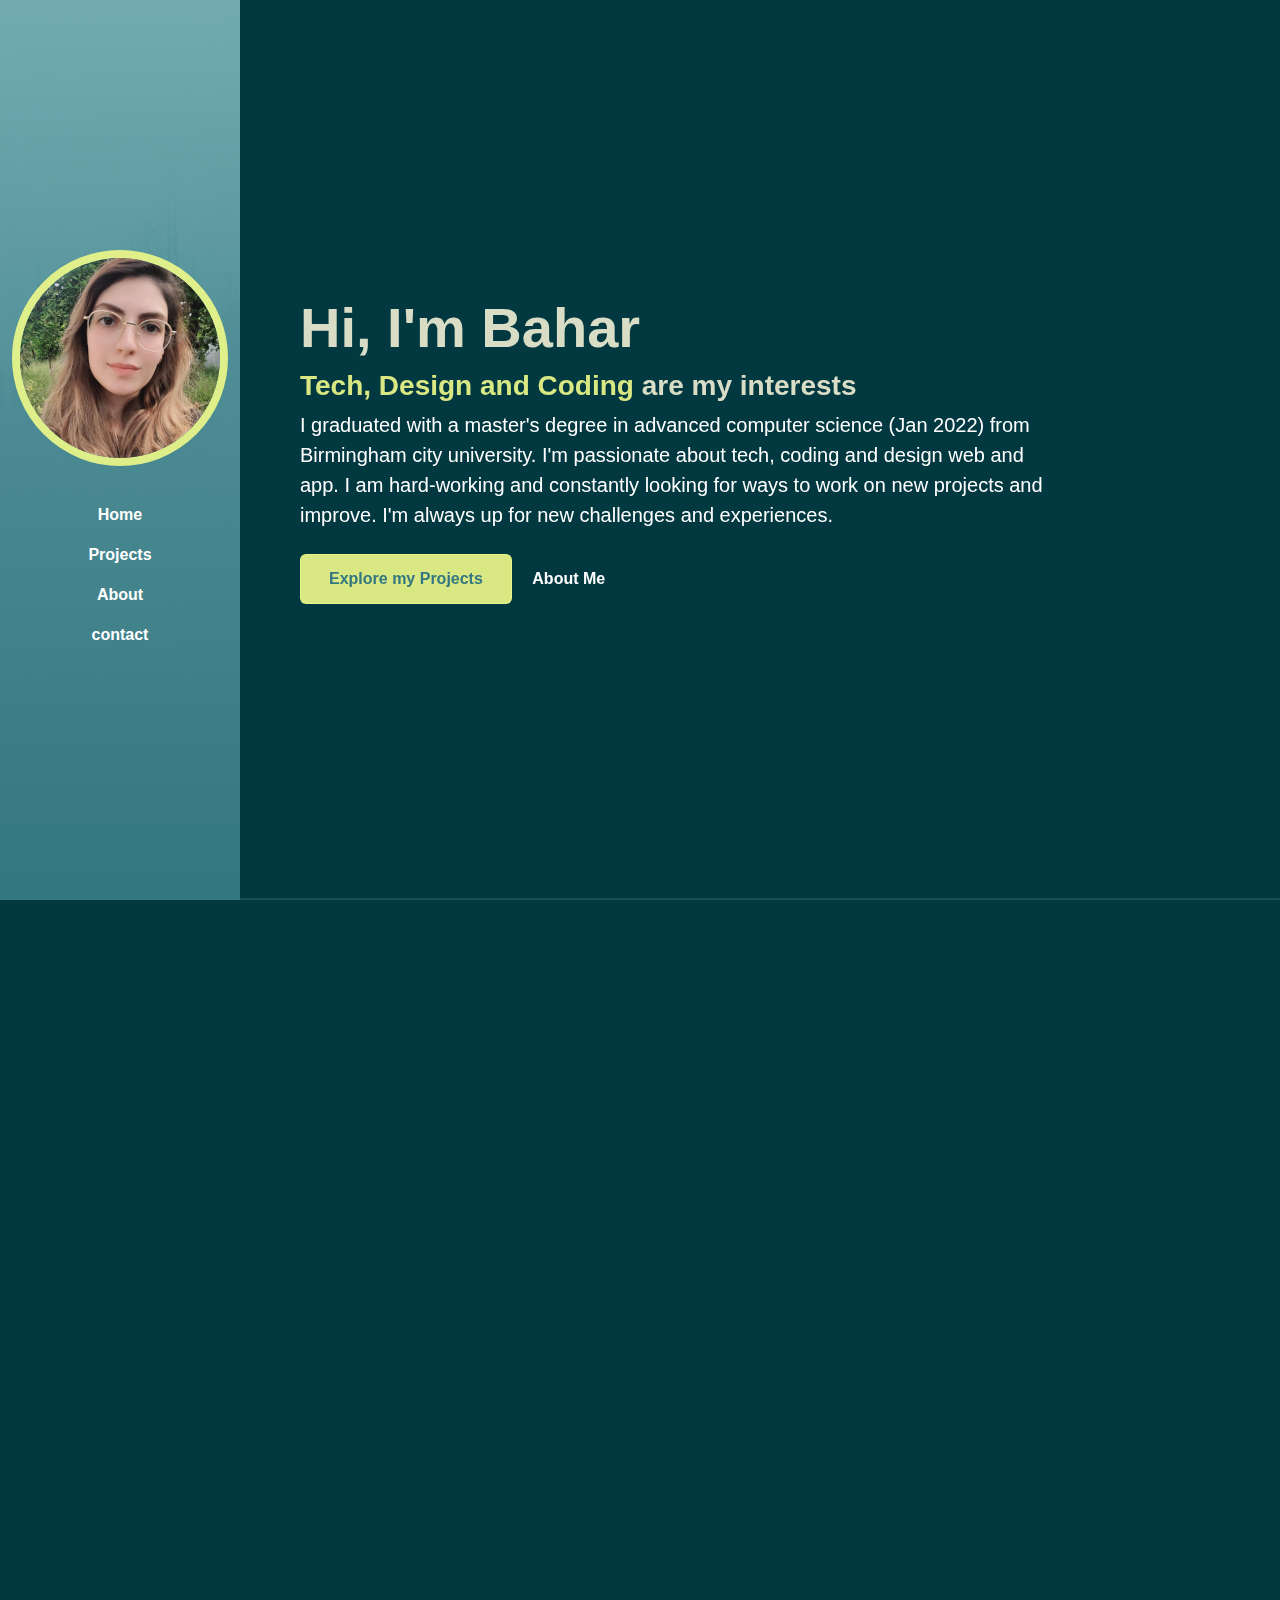
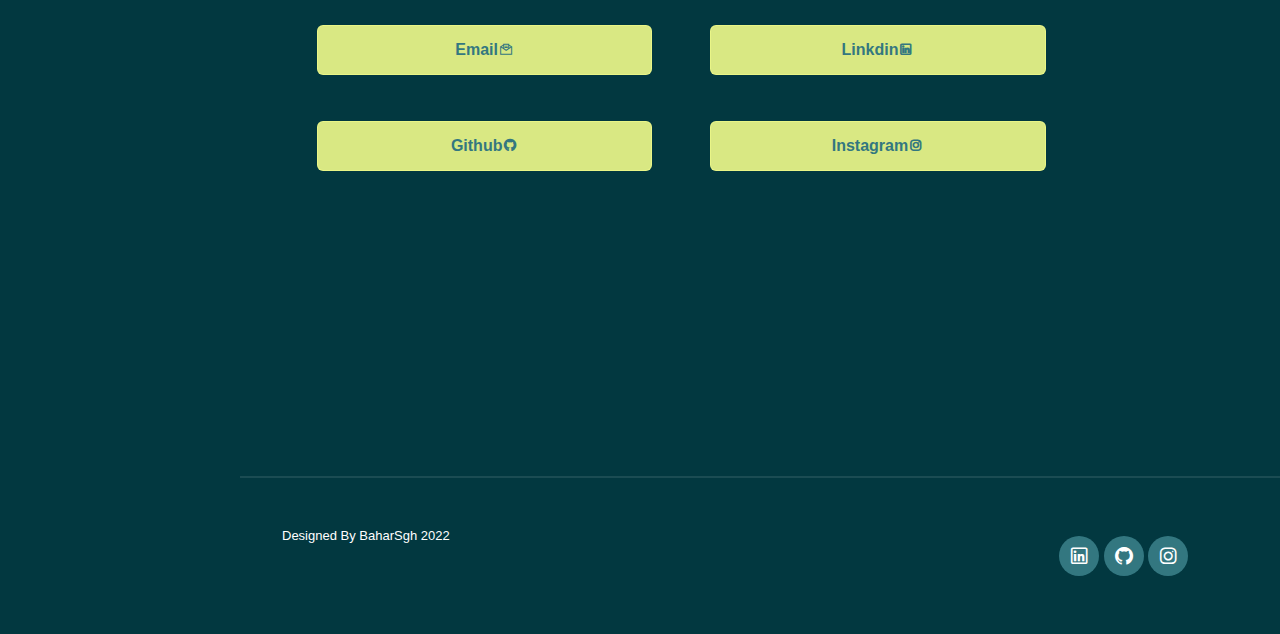
<file: index.html>
<!DOCTYPE html>
<html lang="en">
<head>
    <meta charset="UTF-8">
    <meta http-equiv="X-UA-Compatible" content="IE=edge">
    <meta name="viewport" content="width=device-width, initial-scale=1.0">
    <title>Bahar Saghafi</title>
    <link rel="stylesheet" href="./assets/css/bootstrap.min.css">
    <link rel="stylesheet" href="assets/css/aos.css">
    <link rel="stylesheet" href="assets/css/line-awesome.min.css">
    <link rel="stylesheet" href="assets/css/style.css">
</head>

<body data-bs-spy="scroll" data-bs-target=".navbar">

    <!--Navbar-->
    <nav class="navbar navbar-expand-lg navbar-dark fixed-top">
        <div class="container flex-lg-column">
          <a class="navbar-brand mx-lg-auto mb-lg-4" href="#">
            <span class="h4 fw-bold d-lg-block d-lg-none"> Bahar Saghafi </span>
            <img src="./assets/images/bs.jpg" class="d-none d-lg-block rounded-circle" alt="bahar's photo">
          </a>
          <button class="navbar-toggler" type="button" data-bs-toggle="collapse" data-bs-target="#navbarNav" aria-controls="navbarNav" aria-expanded="false" aria-label="Toggle navigation">
            <span class="navbar-toggler-icon"></span>
          </button>

          <div class="collapse navbar-collapse" id="navbarNav">
            <ul class="navbar-nav ms-auto flex-lg-column text-lg-center">
              <li class="nav-item">
                <a class="nav-link" href="#home">Home</a>
              </li>
              <li class="nav-item">
                <a class="nav-link" href="#project">Projects</a>
              </li>
              <li class="nav-item">
                <a class="nav-link" href="#about">About</a>
              </li>
              <li class="nav-item">
                <a class="nav-link" href="#contact">contact</a>
              </li>
            </ul>
          </div>
        </div>
      </nav>  

  <!-- Content Wrapper-->  
    <div id="content-wrapper">

        <!--Home-->
        <section id="home" class="full-height px-lg-5">
            <div class="container">
                <div class="row">
                    <div class="col-lg-10">
                        <h1 class="display-4 fw-bold" data-aos="fade-up">Hi, I'm Bahar</h1> 
                        <h3 data-aos="fade-up"> <span class="text-brand" >Tech, Design and Coding </span>are my interests</h3>
                        <p class="lead mt-2 mb-4" data-aos="fade-up" data-aos-delay="300">
                          I graduated with a master's degree in advanced computer science (Jan 2022) from Birmingham city university. I'm passionate about tech, coding and design web and app. I am hard-working and constantly looking for ways to work on new projects and improve. I'm always up for new challenges and experiences.</p>
                     <div data-aos="fade-up" data-aos-delay="600">
                      <a href="#project" class="btn btn-brand me-3">Explore my Projects</a> 
                      <a href="#about" class="link-custom">About Me </a>
                     </div>
                    </div>
                </div>
            </div>
        </section>

        <!--Projects-->
        <section id="project" class="full-height px-lg-5">
          <div class="container">

            <div class="row pb-4" data-aos="fade-up">
              <div class="cpl-lg-8">
                <h6 class="text-brand">PROJECTS</h6>
                <h2> projects that I created </h2>
              </div>

              <div class="row">
                <div class="col-md-7" data-aos="fade-up">
                  <div class="project p-4 bg-base rounded-4 shadow-effect">
                    <div class="iconbox rounded-4">
                      <i class="las la-feather"></i>
                    </div>
                    <h4 class="mt-5 mb-2">University and personal</h4>
                    <p>Some of my projects included my university or personal learning and self-study projects can be found here. Before my master's and while working, I taught web fundamentals and had a strong familiarity with Js, therefore I conducted my master's project with the MERN stack to learn more about it. After finishing my master's degree, I passinate about learning more about coding and update my knowledge, so I began working on several personal projects.</p> 
                    <p>I built my portfolio website with HTML, CSS and Bootstrap.</p>
                      <a href="project.html" class="link-custom">More Details</a>
                  </div>
                </div>
              </div>
            </div>
          </div>
        </section>

        <!--About-->
        <section id="about" class="full-height px-lg-5">
          <div class="container">
            <div class="row pb-4" data-aos="fade-up">
              <div class="col-lg-8">
                <h6 class="text-brand">ABOUT</h6>
                <h2>My Education & Experience</h2>
              </div>
            </div>

            <div class="row gy-5">

            <!--Experiance--> 
            <div class="col-lg-6">
              <h3 class="mb-4" data-aos="fade-up" data-aos-delay="300">Experiance</h3>
              <div class="row gy-4">
                <div class="col-12" data-aos="fade-up" data-aos-delay="600">
                  <div class="bg-base p-4 rounded-4 shadow-effect">
                      <h4>Junior Frontend Developer </h4>
                      <p class="text-brand mb-2">ShopHub - eCom Company(Jan2023 - Now)
                        Volunteer-PartTime
                      </p>
                      <p></p>
                  </div>
              </div>   
              <div class="col-12" data-aos="fade-up" data-aos-delay="600">
                <div class="bg-base p-4 rounded-4 shadow-effect">
                  <h4>IT Support Technician</h4>
                  <p class="text-brand mb-2">Saba Educational complex (Aug 2013 – Jan 2021)</p>
                </div>
              </div>
              <div class="col-12" data-aos="fade-up" data-aos-delay="600">
                  <div class="bg-base p-4 rounded-4 shadow-effect">
                      <h4>Website Coordinator</h4>
                      <p class="text-brand mb-2">Saba Educational Complex (Sep 2019 – Jan 2021) 
                      </p>
                      <p></p>
                  </div>
              </div> 
              <div class="col-12" data-aos="fade-up" data-aos-delay="600">
                <div class="bg-base p-4 rounded-4 shadow-effect">
                    <h4>Computer Teacher</h4>
                    <p class="text-brand mb-2">Saba Educational Complex (Sep 2016 – Jan 2021)
                    </p>
                    <p></p>
                </div> 
              </div>
              <div data-aos="fade-up" data-aos-delay="600">
                  <a class="btn btn-brand me-3" role="button" href=".\assets\file\CV.BaharSaghafi2023.pdf"
                  download="CV.BaharSaghafi2022.pdf">Explore My Resume</a> 
                </div>  
              </div>
            </div>

            <!--Education-->
            <div class="col-lg-6">
                <h3 class="mb-4" data-aos="fade-up" data-aos-delay="300">Education</h3>
                <div class="row gy-4">
                  <div class="col-12" data-aos="fade-up" data-aos-delay="600">
                    <div class="bg-base p-4 rounded-4 shadow-effect">
                      <h5>Skill Bootcamp (Frontend-web development)</h5>
                      <p class="text-brand mb-2">OpenClassroom (2022 - Jan 2023)
                      </p>
                      <p></p>
                    </div>  
                  </div>  
                  <div class="col-12" data-aos="fade-up" data-aos-delay="600">
                    <div class="bg-base p-4 rounded-4 shadow-effect">
                      <h5>Master of Advanced Computer Science </h5>
                      <p class="text-brand mb-2">Birmingham City University (Jan 2021 - Jan 2022)
                      </p>
                      <p></p>
                    </div>
                  </div>
                  <div class="col-12" data-aos="fade-up" data-aos-delay="600">
                    <div class="bg-base p-4 rounded-4 shadow-effect">
                      <h5>BSc - Software Engineering</h5>
                      <p class="text-brand mb-2">Azad university, Tehran, Iran
                        (2008 - 2012)
                      </p>
                      <p></p>
                    </div>
                  </div>
               </div>
          </div>
        </section>

        <!--Contact-->

        <section id="contact" class="full-height px-lg-5">
          <div class="container">
              <div class="row justify-content-left text-left">
                  <div class="col-lg-8 pb-4" data-aos="fade-up">
                      <h6 class="text-brand">CONTACT me</h6>
                      <br>
                      <h2>Would you like to be in touch with me?</h2>
                  </div>
                  
                      <div class="col-md-5 d-grid btn btn-space">
                        <a class="btn btn-brand" href="mailto:bahar.saghafi@gmail.com">Email<i class="las la-envelope-open-text"></i></a>
                      </div>
                      <div class="col-md-5 d-grid btn btn-space">
                        <a class="btn btn-brand" href="https://www.linkedin.com/in/bahar-saghafi-tech/">Linkdin<i class="lab la-linkedin"></i></a>
                      </div>
                        <div class="col-md-5 d-grid btn btn-space">
                          <a class="btn btn-brand" href="https://github.com/baharsaghafi">Github<i class="lab la-github"></i></a>
                        </div>
                        <div class="col-md-5 d-grid btn btn-space">
                          <a class="btn btn-brand" href="https://www.instagram.com/bahar_sgh/">Instagram<i class="lab la-instagram"></i></a>
                      </div>         
                  </div>
                </div>
              </div>
            </div>
        </section>

      <!-- FOOTER -->
      <footer class="py-5 px-lg-5">
        <div class="container">
            <div class="row gy-4 justify-content-between">
                <div class="col-auto">
                  <p class="design">Designed By BaharSgh 2022</p>
                </div>
                <div class="col-auto">
                    <div class="social-icons">
                        <a href="https://www.linkedin.com/in/bahar-saghafi-tech/"><i class="lab la-linkedin"></i></a>
                        <a href="https://github.com/baharsaghafi"><i class="lab la-github"></i></a>
                        <a href="https://www.instagram.com/bahar_sgh/"><i class="lab la-instagram"></i></a>         
                    </div>
                </div>
            </div>
        </div>
      </footer>
    
    <!--Content Wrapper-->
    <script src="./assets/js/bootstrap.bundle.min.js"></script>
    <script src="./assets/js/aos.js"></script>
    <script src="./assets/js/main.js"></script>
    
</body>
</html>
</file>
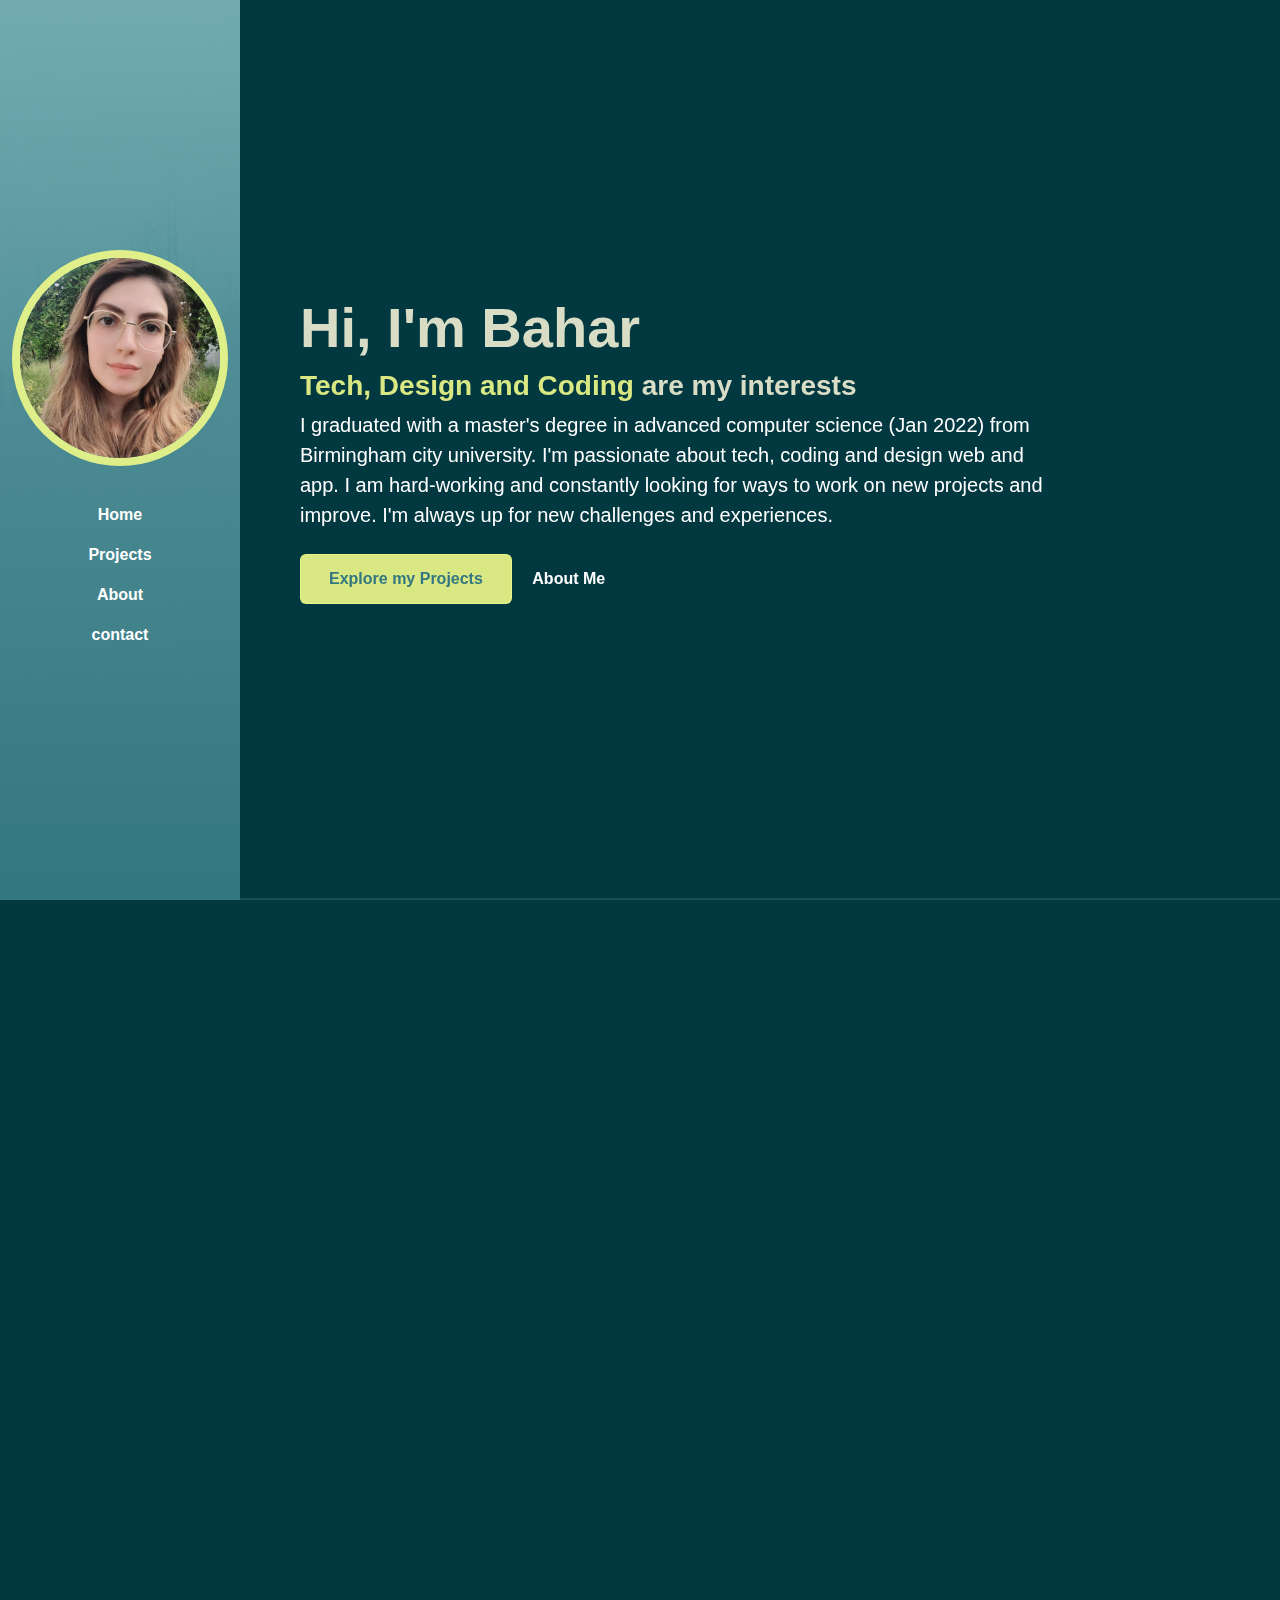
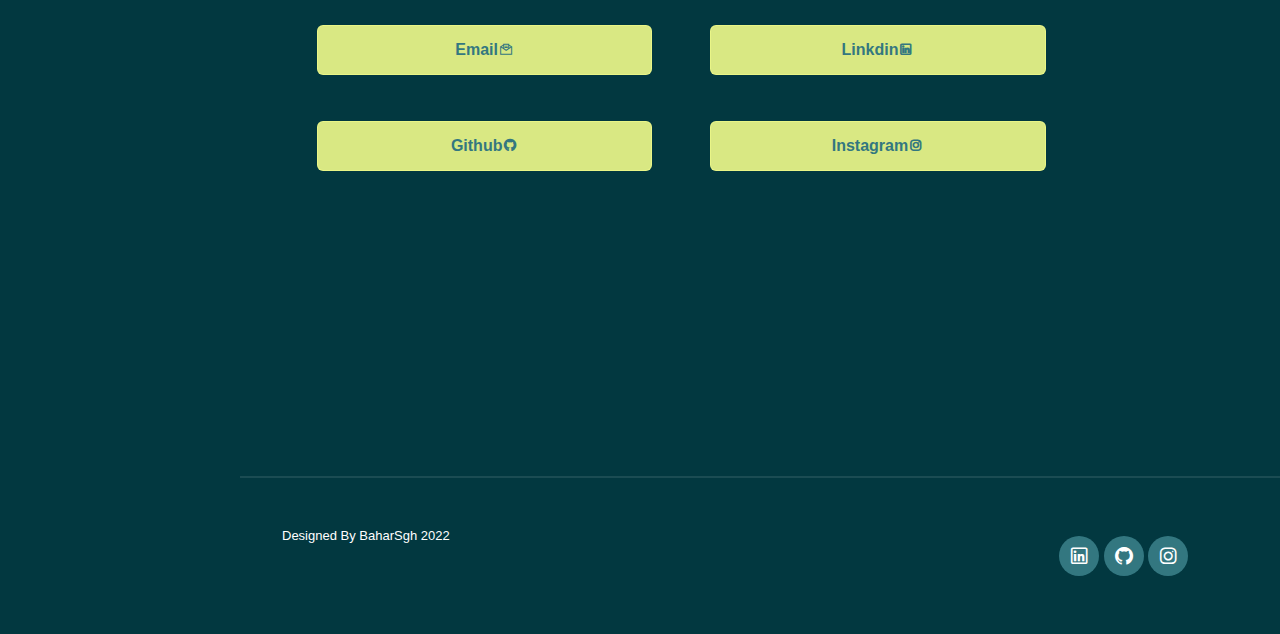
<file: BaharSghPortfolio2023-master/index.html>
<!DOCTYPE html>
<html lang="en">
<head>
    <meta charset="UTF-8">
    <meta http-equiv="X-UA-Compatible" content="IE=edge">
    <meta name="viewport" content="width=device-width, initial-scale=1.0">
    <title>Bahar Saghafi</title>
    <link rel="stylesheet" href="./assets/css/bootstrap.min.css">
    <link rel="stylesheet" href="assets/css/aos.css">
    <link rel="stylesheet" href="assets/css/line-awesome.min.css">
    <link rel="stylesheet" href="assets/css/style.css">
</head>

<body data-bs-spy="scroll" data-bs-target=".navbar">

    <!--Navbar-->
    <nav class="navbar navbar-expand-lg navbar-dark fixed-top">
        <div class="container flex-lg-column">
          <a class="navbar-brand mx-lg-auto mb-lg-4" href="#">
            <span class="h4 fw-bold d-lg-block d-lg-none"> Bahar Saghafi </span>
            <img src="./assets/images/bs.jpg" class="d-none d-lg-block rounded-circle" alt="bahar's photo">
          </a>
          <button class="navbar-toggler" type="button" data-bs-toggle="collapse" data-bs-target="#navbarNav" aria-controls="navbarNav" aria-expanded="false" aria-label="Toggle navigation">
            <span class="navbar-toggler-icon"></span>
          </button>

          <div class="collapse navbar-collapse" id="navbarNav">
            <ul class="navbar-nav ms-auto flex-lg-column text-lg-center">
              <li class="nav-item">
                <a class="nav-link" href="#home">Home</a>
              </li>
              <li class="nav-item">
                <a class="nav-link" href="#project">Projects</a>
              </li>
              <li class="nav-item">
                <a class="nav-link" href="#about">About</a>
              </li>
              <li class="nav-item">
                <a class="nav-link" href="#contact">contact</a>
              </li>
            </ul>
          </div>
        </div>
      </nav>  

  <!-- Content Wrapper-->  
    <div id="content-wrapper">

        <!--Home-->
        <section id="home" class="full-height px-lg-5">
            <div class="container">
                <div class="row">
                    <div class="col-lg-10">
                        <h1 class="display-4 fw-bold" data-aos="fade-up">Hi, I'm Bahar</h1> 
                        <h3 data-aos="fade-up"> <span class="text-brand" >Tech, Design and Coding </span>are my interests</h3>
                        <p class="lead mt-2 mb-4" data-aos="fade-up" data-aos-delay="300">
                          I graduated with a master's degree in advanced computer science (Jan 2022) from Birmingham city university. I'm passionate about tech, coding and design web and app. I am hard-working and constantly looking for ways to work on new projects and improve. I'm always up for new challenges and experiences.</p>
                     <div data-aos="fade-up" data-aos-delay="600">
                      <a href="#project" class="btn btn-brand me-3">Explore my Projects</a> 
                      <a href="#about" class="link-custom">About Me </a>
                     </div>
                    </div>
                </div>
            </div>
        </section>

        <!--Projects-->
        <section id="project" class="full-height px-lg-5">
          <div class="container">

            <div class="row pb-4" data-aos="fade-up">
              <div class="cpl-lg-8">
                <h6 class="text-brand">PROJECTS</h6>
                <h2> projects that I created </h2>
              </div>

              <div class="row">
                <div class="col-md-7" data-aos="fade-up">
                  <div class="project p-4 bg-base rounded-4 shadow-effect">
                    <div class="iconbox rounded-4">
                      <i class="las la-feather"></i>
                    </div>
                    <h4 class="mt-5 mb-2">University and personal</h4>
                    <p>Some of my projects that I worked on for university or for personal learning and self-study can be found here. Before my master's and while working, I taught web fundamentals and had a strong familiarity with Js, therefore I conducted my master's project with the MERN stack to learn more about it. After finishing my master's degree, I passinate about learning more about coding and update my knowledge, so I began working on several personal projects.</p> 
                    <p>I built my portfolio website with HTML, CSS and Bootstrap. I worked with Bootstrap on my portfolio for the first time.</p>
                      <a href="project.html" class="link-custom">More Details</a>
                  </div>
                </div>
              </div>
            </div>
          </div>
        </section>

        <!--About-->
        <section id="about" class="full-height px-lg-5">
          <div class="container">
            <div class="row pb-4" data-aos="fade-up">
              <div class="col-lg-8">
                <h6 class="text-brand">ABOUT</h6>
                <h2>My Education & Experience</h2>
              </div>
            </div>

            <div class="row gy-5">

            <!--Experiance--> 
            <div class="col-lg-6">
              <h3 class="mb-4" data-aos="fade-up" data-aos-delay="300">Experiance</h3>
              <div class="row gy-4">
                <div class="col-12" data-aos="fade-up" data-aos-delay="600">
                  <div class="bg-base p-4 rounded-4 shadow-effect">
                      <h4>Junior Frontend Developer </h4>
                      <p class="text-brand mb-2">ShopHub - eCom Company(Jan2023 - Now)
                        Volunteer-PartTime
                      </p>
                      <p></p>
                  </div>
              </div>   
              <div class="col-12" data-aos="fade-up" data-aos-delay="600">
                <div class="bg-base p-4 rounded-4 shadow-effect">
                  <h4>IT Support Technician</h4>
                  <p class="text-brand mb-2">Saba Educational complex (Aug 2013 – Jan 2021)</p>
                </div>
              </div>
              <div class="col-12" data-aos="fade-up" data-aos-delay="600">
                  <div class="bg-base p-4 rounded-4 shadow-effect">
                      <h4>Website Coordinator</h4>
                      <p class="text-brand mb-2">Saba Educational Complex (Sep 2019 – Jan 2021) 
                      </p>
                      <p></p>
                  </div>
              </div> 
              <div class="col-12" data-aos="fade-up" data-aos-delay="600">
                <div class="bg-base p-4 rounded-4 shadow-effect">
                    <h4>Computer Teacher</h4>
                    <p class="text-brand mb-2">Saba Educational Complex (Sep 2016 – Jan 2021)
                    </p>
                    <p></p>
                </div> 
              </div>
              <div data-aos="fade-up" data-aos-delay="600">
                  <a class="btn btn-brand me-3" role="button" href=".\assets\file\CV.BaharSaghafi2023.pdf"
                  download="CV.BaharSaghafi2022.pdf">Explore My Resume</a> 
                </div>  
              </div>
            </div>

            <!--Education-->
            <div class="col-lg-6">
                <h3 class="mb-4" data-aos="fade-up" data-aos-delay="300">Education</h3>
                <div class="row gy-4">
                  <div class="col-12" data-aos="fade-up" data-aos-delay="600">
                    <div class="bg-base p-4 rounded-4 shadow-effect">
                      <h5>Skill Bootcamp (Frontend-web development)</h5>
                      <p class="text-brand mb-2">OpenClassroom (2022 - Jan 2023)
                      </p>
                      <p></p>
                    </div>  
                  </div>  
                  <div class="col-12" data-aos="fade-up" data-aos-delay="600">
                    <div class="bg-base p-4 rounded-4 shadow-effect">
                      <h5>Master of Advanced Computer Science </h5>
                      <p class="text-brand mb-2">Birmingham City University (Jan 2021 - Jan 2022)
                      </p>
                      <p></p>
                    </div>
                  </div>
                  <div class="col-12" data-aos="fade-up" data-aos-delay="600">
                    <div class="bg-base p-4 rounded-4 shadow-effect">
                      <h5>BSc - Software Engineering</h5>
                      <p class="text-brand mb-2">Azad university, Tehran, Iran
                        (2008 - 2012)
                      </p>
                      <p></p>
                    </div>
                  </div>
               </div>
          </div>
        </section>

        <!--Contact-->

        <section id="contact" class="full-height px-lg-5">
          <div class="container">
              <div class="row justify-content-left text-left">
                  <div class="col-lg-8 pb-4" data-aos="fade-up">
                      <h6 class="text-brand">CONTACT me</h6>
                      <br>
                      <h2>Would you like to be in touch with me?</h2>
                  </div>
                  
                      <div class="col-md-5 d-grid btn btn-space">
                        <a class="btn btn-brand" href="mailto:bahar.saghafi@gmail.com">Email<i class="las la-envelope-open-text"></i></a>
                      </div>
                      <div class="col-md-5 d-grid btn btn-space">
                        <a class="btn btn-brand" href="https://www.linkedin.com/in/bahar-saghafi-tech/">Linkdin<i class="lab la-linkedin"></i></a>
                      </div>
                        <div class="col-md-5 d-grid btn btn-space">
                          <a class="btn btn-brand" href="https://github.com/baharsaghafi">Github<i class="lab la-github"></i></a>
                        </div>
                        <div class="col-md-5 d-grid btn btn-space">
                          <a class="btn btn-brand" href="https://www.instagram.com/bahar_sgh/">Instagram<i class="lab la-instagram"></i></a>
                      </div>         
                  </div>
                </div>
              </div>
            </div>
        </section>

      <!-- FOOTER -->
      <footer class="py-5 px-lg-5">
        <div class="container">
            <div class="row gy-4 justify-content-between">
                <div class="col-auto">
                  <p class="design">Designed By BaharSgh 2022</p>
                </div>
                <div class="col-auto">
                    <div class="social-icons">
                        <a href="https://www.linkedin.com/in/bahar-saghafi-tech/"><i class="lab la-linkedin"></i></a>
                        <a href="https://github.com/baharsaghafi"><i class="lab la-github"></i></a>
                        <a href="https://www.instagram.com/bahar_sgh/"><i class="lab la-instagram"></i></a>         
                    </div>
                </div>
            </div>
        </div>
      </footer>
    
    <!--Content Wrapper-->
    <script src="./assets/js/bootstrap.bundle.min.js"></script>
    <script src="./assets/js/aos.js"></script>
    <script src="./assets/js/main.js"></script>
    
</body>
</html>
</file>
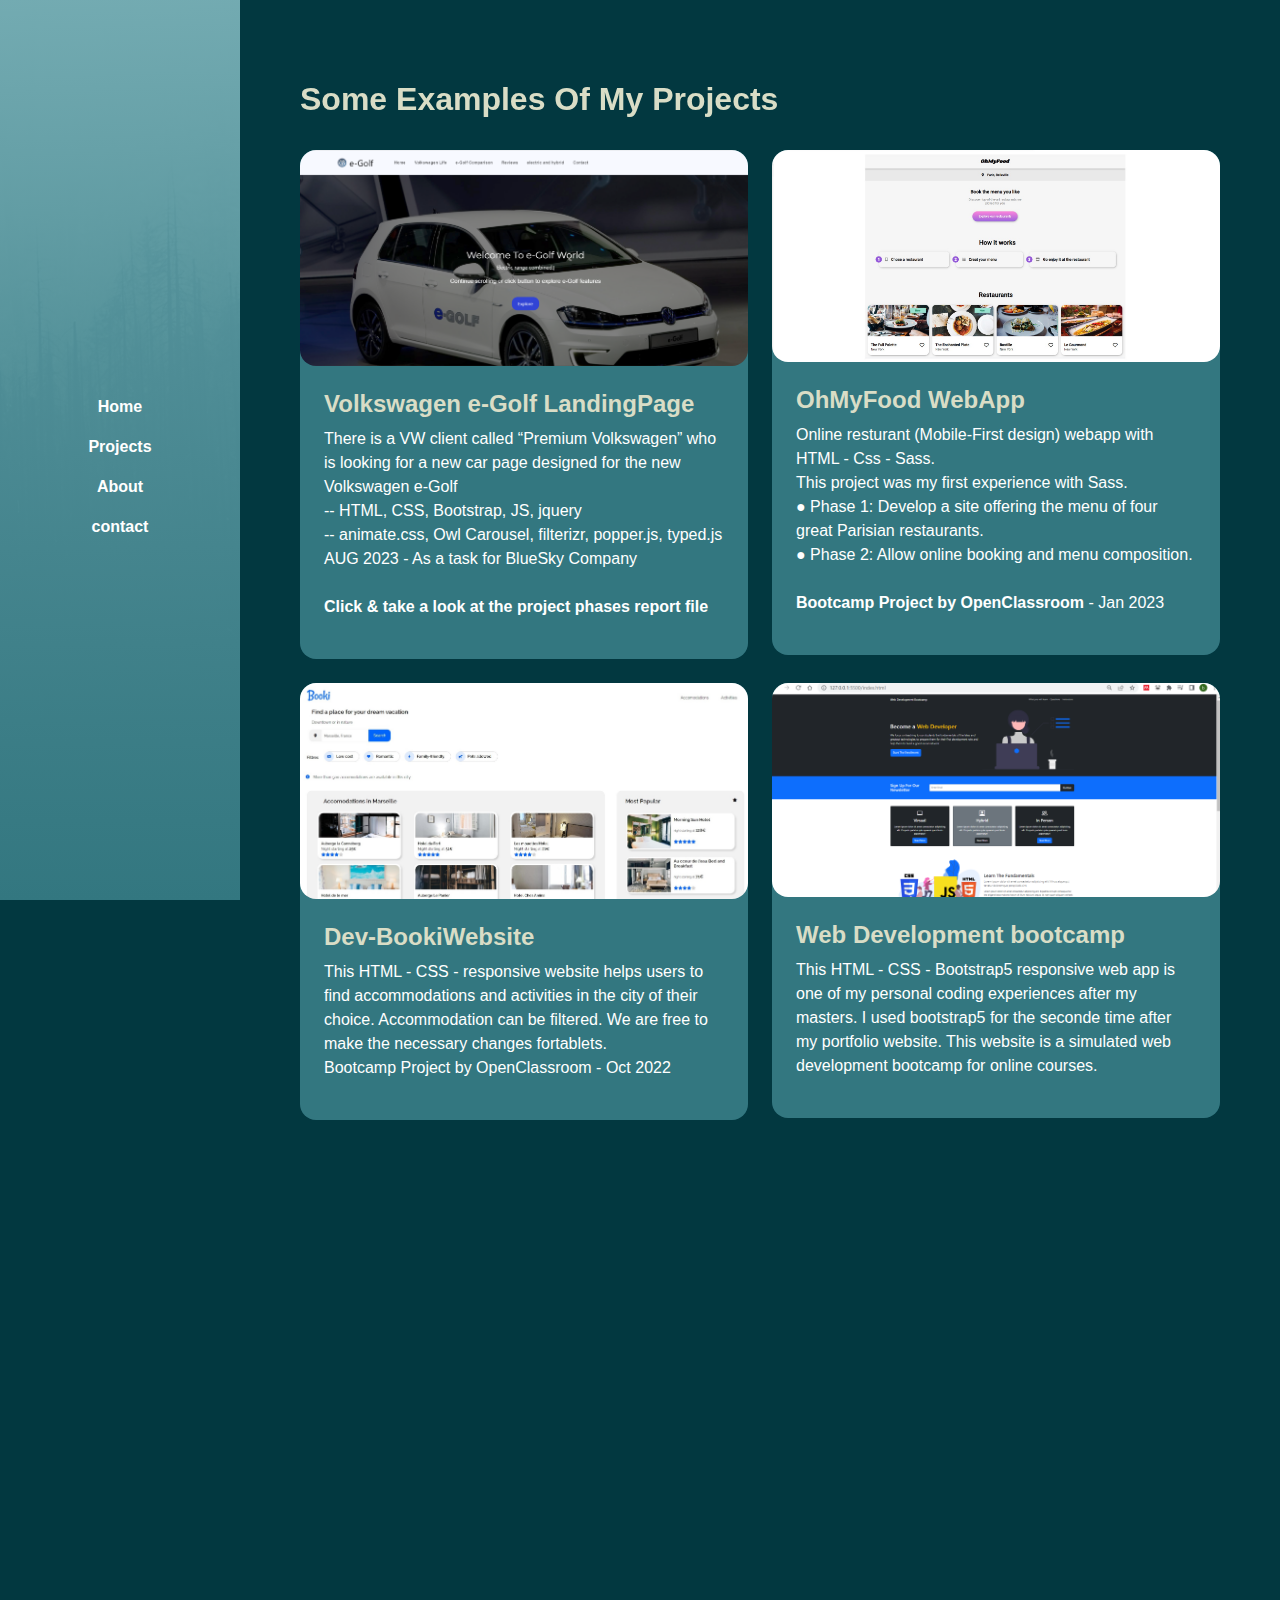
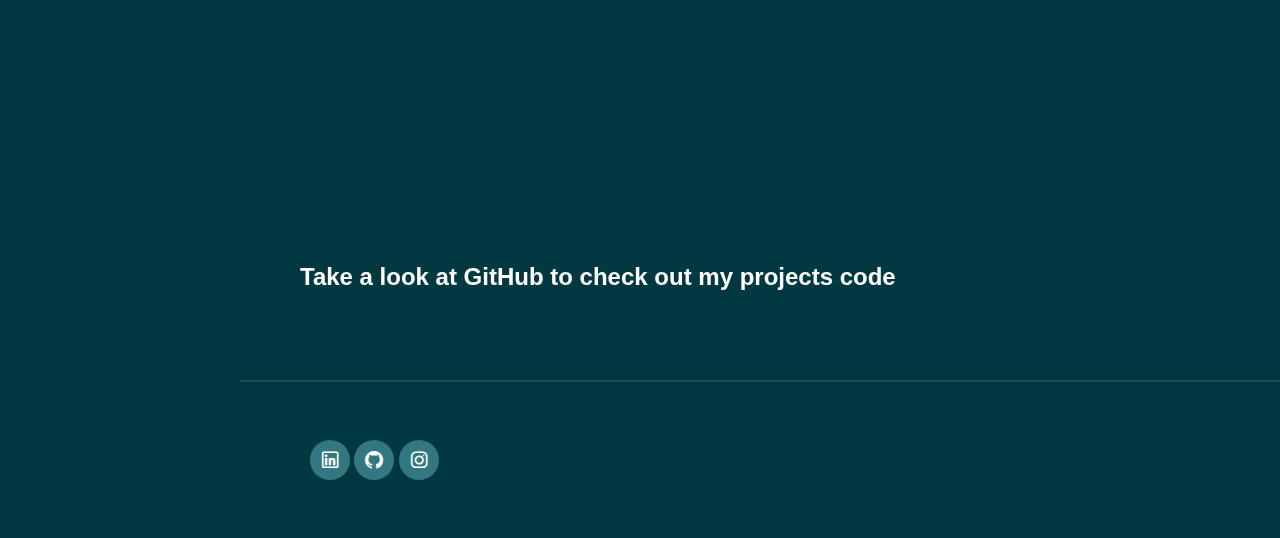
<file: project.html>
<!DOCTYPE html>
<html lang="en">
<head>
    <meta charset="UTF-8">
    <meta http-equiv="X-UA-Compatible" content="IE=edge">
    <meta name="viewport" content="width=device-width, initial-scale=1.0">
    <title>Bahar Saghafi</title>
    <link rel="stylesheet" href="./assets/css/bootstrap.min.css">
    <link rel="stylesheet" href="assets/css/aos.css">
    <link rel="stylesheet" href="assets/css/line-awesome.min.css">
    <link rel="stylesheet" href="assets/css/style.css">
</head>

<body data-bs-spy="scroll" data-bs-target=".navbar">
  <!--Navbar-->
  <nav class="navbar navbar-expand-lg navbar-dark fixed-top">
    <div class="container flex-lg-column">
      <a class="navbar-brand mx-lg-auto mb-lg-4" href="#">
        <span class="h4 fw-bold d-lg-block d-lg-none"> Bahar Saghafi </span>
      </a>
      <button class="navbar-toggler" type="button" data-bs-toggle="collapse" data-bs-target="#navbarNav" aria-controls="navbarNav" aria-expanded="false" aria-label="Toggle navigation">
        <span class="navbar-toggler-icon"></span>
      </button>

      <div class="collapse navbar-collapse" id="navbarNav">
        <ul class="navbar-nav ms-auto flex-lg-column text-lg-center">
          <li class="nav-item">
            <a class="nav-link" href="index.html">Home</a>
          </li>
          <li class="nav-item">
            <a class="nav-link" href="index.html#project">Projects</a>
          </li>
          <li class="nav-item">
            <a class="nav-link" href="index.html#about">About</a>
          </li>
          <li class="nav-item">
            <a class="nav-link" href="index.html#contact">contact</a>
          </li>
        </ul>
      </div>
    </div>
  </nav> 
  
    <!-- CONTENT WRAPPER -->
    <div id="content-wrapper">

        <!-- WORK -->
        <section id="work" class="full-height px-lg-5">
            <div class="container">

                <div class="row pb-4" data-aos="fade-up">
                    <div class="col-lg-8">
                        <h2>Some Examples Of My Projects</h2>
                    </div>
                </div>
                <div class="row gy-4">
                    <div class="col-md-6" data-aos="fade-up" data-aos-delay="300">
                        <div class="card-custom rounded-4 bg-base shadow-effect">
                            <div class="card-custom-image rounded-4">
                               <a href="https://e-goldvolkswagen.netlify.app/" target="_blank"><img class="rounded-4" src="./assets/images/egolf.png" alt=""></a>
                            </div>
                            <div class="card-custom-content p-4">
                                <h4>Volkswagen e-Golf LandingPage</h4>
                                <p>There is a VW client called “Premium Volkswagen” who is looking for a new car page designed for the new Volkswagen e-Golf <br> -- HTML, CSS, Bootstrap, JS, jquery <br> -- animate.css, Owl Carousel, filterizr, popper.js, typed.js <br>
                                AUG 2023 - As a task for BlueSky Company 
                                <br>
                                <br>
                                <a href="assets\file\E-Golf Webpage.pdf"> <b>Click & take a look at the project phases report file</a></b>
                            </div>
                        </div>
                    </div>
                    <div class="col-md-6" data-aos="fade-up" data-aos-delay="300">
                        <div class="card-custom rounded-4 bg-base shadow-effect">
                            <div class="card-custom-image rounded-4">
                               <a href="https://baharsaghafi.github.io/OhMyFoodProject/" target="_blank"><img class="rounded-4" src="./assets/images/myfood.jpg" alt=""></a>
                            </div>
                            <div class="card-custom-content p-4">
                                <h4>OhMyFood WebApp</h4>
                                <p> Online resturant (Mobile-First design) webapp with HTML - Css - Sass.<br>This project was my first experience with Sass.<br>● Phase 1: Develop a site offering the menu of four great Parisian restaurants.<br> ● Phase 2: Allow online booking and menu composition. <br><br><b> Bootcamp Project by OpenClassroom </b> - Jan 2023
                                </p>
                                </p>
                            </div>
                        </div>
                    </div>        
                    <div class="col-md-6" data-aos="fade-up" data-aos-delay="300">
                        <div class="card-custom rounded-4 bg-base shadow-effect">
                            <div class="card-custom-image rounded-4">
                                <a href="https://silly-creponne-4e67a6.netlify.app/" target="_blank"><img class="rounded-4" src="./assets/images/booki.jpg" alt=""></a>
                            </div>
                            <div class="card-custom-content p-4">
                                <h4>Dev-BookiWebsite</h4>
                                <p>This HTML - CSS - responsive website helps users to find accommodations and activities in the city of their choice. Accommodation can be filtered.
                                  We are free to make the necessary changes fortablets.<br>Bootcamp Project by OpenClassroom - Oct 2022
                                </p>
                            </div>
                        </div>
                    </div>
                    <div class="col-md-6" data-aos="fade-up" data-aos-delay="300">
                        <div class="card-custom rounded-4 bg-base shadow-effect">
                            <div class="card-custom-image rounded-4">
                                <a href="https://646b4a623ed9af1fae8a47a9--playful-strudel-27b1ae.netlify.app/" target="_blank"><img class="rounded-4" src="./assets/images/bootcamp.png" alt=""></a>
                            </div>
                            <div class="card-custom-content p-4">
                                <h4>Web Development bootcamp</h4>
                                <p>This HTML - CSS - Bootstrap5 responsive web app is one of my personal coding experiences after my masters. I used bootstrap5 for the seconde time after my portfolio website. This website is a simulated web development bootcamp for online courses.
                                </p>
                            </div>
                        </div>
                    </div>
                    <div class="col-md-6" data-aos="fade-up" data-aos-delay="300">
                        <div class="card-custom rounded-4 bg-base shadow-effect">
                            <div class="card-custom-image rounded-4">
                                <a href="https://646b4b4f7542961f2aaedd9c--extraordinary-moxie-5a4625.netlify.app/" target="_blank"><img class="rounded-4" src="./assets/images/ecommerce-shoes.jpg" alt=""></a>
                            </div>
                            <div class="card-custom-content p-4">
                                <h4>E-Commerce website</h4>
                                <p> E-commerce responsive website with HTML - Css - JavaScript. We have a slider on top of the page for choosing different type of products. Choose the product and scroll-down to the product component. Choose the color and size for and then click on the "buy now" button, all with vanilla JS.
                                </p>
                            </div>
                        </div>
                    </div>
                    <div class="col-md-6" data-aos="fade-up">
                        <div class="card-custom rounded-4 bg-base shadow-effect">
                            <div class="card-custom-image rounded-4">
                                <img class="rounded-4" src="./assets/images/ecommerce.JPG" alt="">
                            </div>
                            <div class="card-custom-content p-4">
                                <h4>E-Commerce</h4>
                                <p>E-commerce Website Front Page Design - UI design (Figma) and Front-end Development.
                                For this project I Worked with HTML, CSS to update and use my knowledge of the web. On this website, users can see all skin products for the specific brand and use the menu to choose the right product.</p>
                            </div>
                        </div>
                    </div>
                    <div class="col-md-6" data-aos="fade-up" data-aos-delay="300">
                        <div class="card-custom rounded-4 bg-base shadow-effect">
                            <div class="card-custom-image rounded-4">
                               <a href="https://baharsaghafi.github.io/OhMyFoodProject/" target="_blank"><img class="rounded-4" src="./assets/images/Royal.png" alt=""></a>
                            </div>
                            <div class="card-custom-content p-4">
                                <h4> Online Coding Courses Platform </h4>
                                <p> Design Rationale for Online Coding Courses for youth people ( UI Figma Design - Frontend Code )
                                </p>
                                </p>
                            </div>
                        </div>
                    </div>
                    <div class="col-md-6" data-aos="fade-up">
                        <div class="card-custom rounded-4 bg-base shadow-effect">
                            <div class="card-custom-image rounded-4">
                                <img class="rounded-4" src="./assets/images/socialmedia.JPG" alt="">
                            </div>
                            <div class="card-custom-content p-4">
                                <br>
                                <h4>MSc Project - Reading Book SocialMedia </h4>
                                <p><b>UI (Figma) & Fullstack development.</b> For this project I have been working with MERN full stack develompent for the first time and I needed to search and learn alot, and YES finally I did it! ( I got 78/100 for my dissertation final score) <br><br> MERN is a full stack, following the traditional three-tier architectural pattern, including the front-end display tier (React. js), application tier (Express. js and Node. js), and database tier (MongoDB)</p>
                            </div>
                        </div>
                    </div>
                    <div class="col-md-6" data-aos="fade-up" data-aos-delay="300">
                        <div class="card-custom rounded-4 bg-base shadow-effect">
                            <div class="card-custom-image rounded-4">
                                <img class="rounded-4" src="./assets/images/mobileUI.JPG" alt="">
                            </div>
                            <div class="card-custom-content p-4">
                                <h4> Women Fitness App </h4>
                                <p> ( UI design & Frontend Code ) As part of my university project for the App Development course, I desigend the UI and developed the app with React to create robust mobile applications.
                                    The user be able to search (and save on the device if they want)the information about their favourite exercises based on the requirements, and save them on their device locally.
                                    The user information also save, monitor, and evaluate by the application, so the user and the mentor can track the progress of the exercise and improvement.
                                    
                                </p>
                            </div>
                        </div>
                    </div>    
                    <div class="col-md-6" data-aos="fade-up" data-aos-delay="300">
                        <div class="card-custom rounded-4 bg-base shadow-effect">
                            <div class="card-custom-image rounded-4">
                                <img class="rounded-4" src="./assets/images/quiz.JPG" alt="">
                            </div>
                            <div class="card-custom-content p-4">
                                <h4>Quiz App</h4>
                                <p>A multiple choice quiz using JavaScript, Css and HTML In this quiz, the user must select the correct answer from three options in less than 10 seconds; if the user does not respond in 10 seconds, the quiz will automatically advance to the next question, and the question will be marked incorrect</p><p> The user has a progress bar that displays the total number of questions as well as whether or not the user properly answered a question.</p>
                            </div>
                        </div>
                    </div>
                    <div class="col-md-6" data-aos="fade-up" data-aos-delay="300">
                        <div class="card-custom rounded-4 bg-base shadow-effect">
                            <div class="card-custom-image rounded-4">
                                <img class="rounded-4" src="./assets/images/cal.png" alt="">
                            </div>
                            <div class="card-custom-content p-4">
                                <h4>Calculator</h4>
                                <p>Built a JavaScript Calculator using the JavaScript, HTML and CSS. A calculator with Vanilla Javascript It's like a Windows calculator.
                                That is a small project for work with vanila-javaScript. As we know, the Calculator is a portable device used in our daily life to perform various mathematical functions such as addition, subtraction, multiplication, division, root, etc.</p>
                            </div>
                        </div>
                    </div>
                    <div class="col-md-6" data-aos="fade-up" data-aos-delay="300">
                        <div class="card-custom rounded-4 bg-base shadow-effect">
                            <div class="card-custom-image rounded-4">
                                <img class="rounded-4" src="./assets/images/weather.JPG" alt="">
                            </div>
                            <div class="card-custom-content p-4">
                                <h4>Weather</h4>
                                <p>HTML, CSS, JS, (api). This weather app will display the weather information obtained from the API in the following format: an icon displaying the weather status, the temperature value (2°C) in Celsius units, the weather description (cloudy sky), and the user's city and country. When a user clicks on a temperature value, it is converted from Celsius to Fahrenheit.</p>
                            </div>
                        </div>
                    </div>
                </div>
                <br>
                <h4><a href="https://github.com/baharsaghafi" class="link-custom">Take a look at GitHub to check out my projects code</a></h4>
            </div>
        </section>
  
        <!-- FOOTER -->
        <footer class="py-5 px-lg-5">
          <div class="container">
              <div class="row gy-4 justify-content-between">
                  <div class="col-auto">
                      <div class="social-icons">
                          <a href="https://www.linkedin.com/in/bahar-saghafi-tech/"><i class="lab la-linkedin"></i></a>
                          <a href="https://github.com/baharsaghafi"><i class="lab la-github"></i></a>
                          <a href="https://www.instagram.com/bahar_sgh/"><i class="lab la-instagram"></i></a>         
                      </div>
                  </div>
              </div>
          </div>
        </footer>
      </div>
      
      <!--Content Wrapper-->
      <script src="./assets/js/bootstrap.bundle.min.js"></script>
      <script src="./assets/js/aos.js"></script>
      <script src="./assets/js/main.js"></script>
      
  </body>
  </html>
</file>
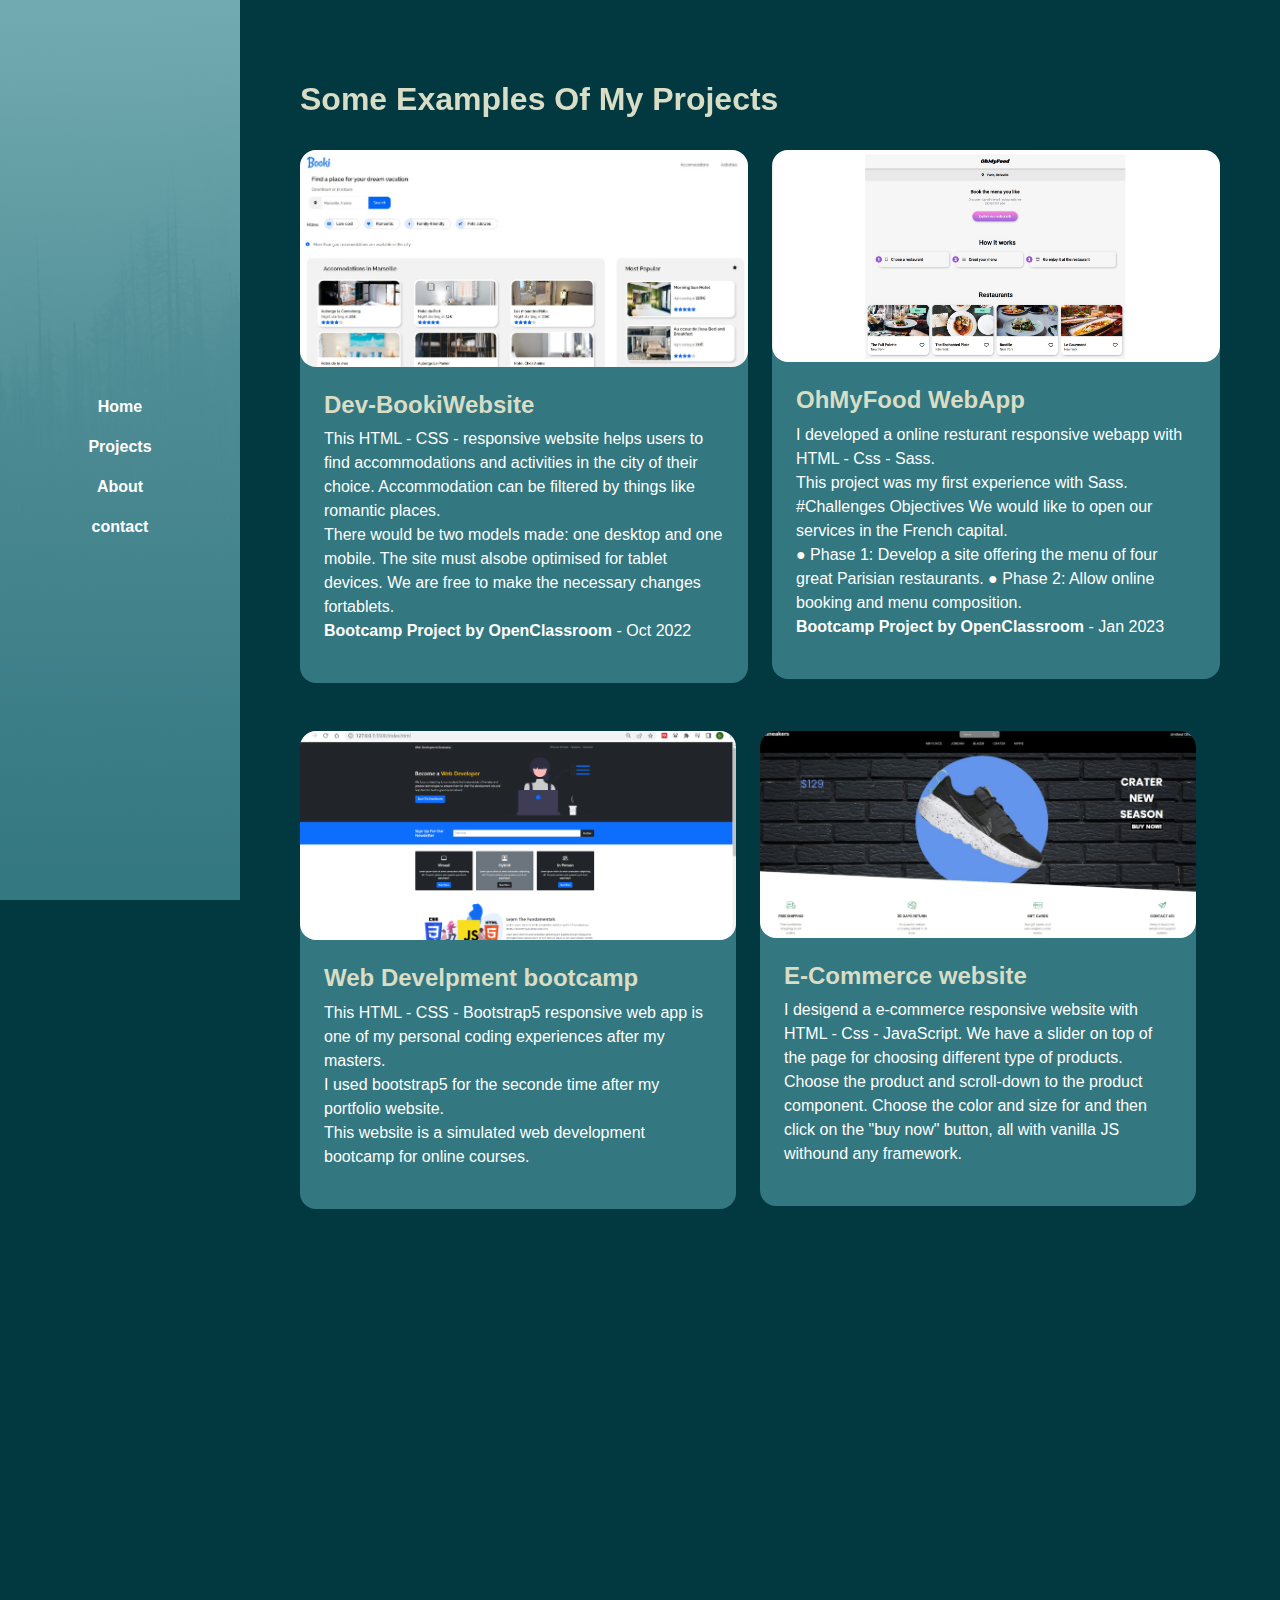
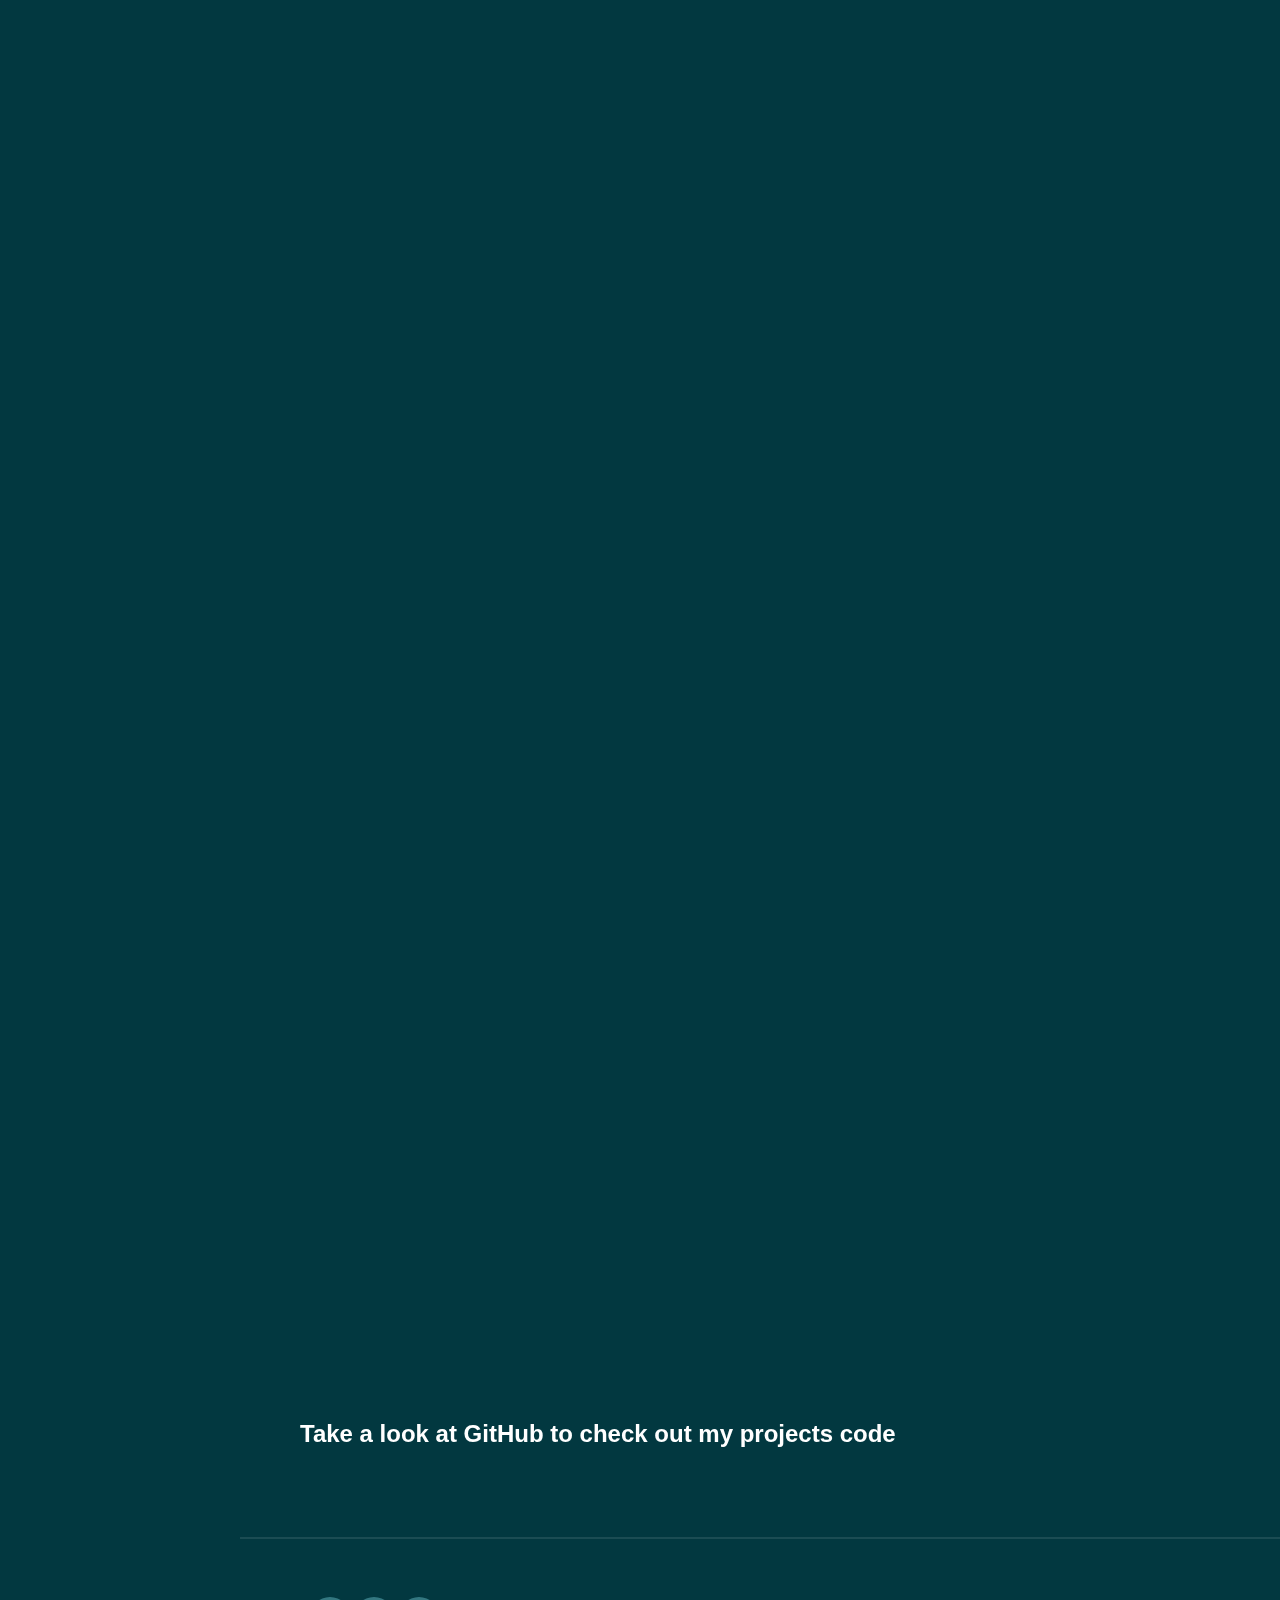
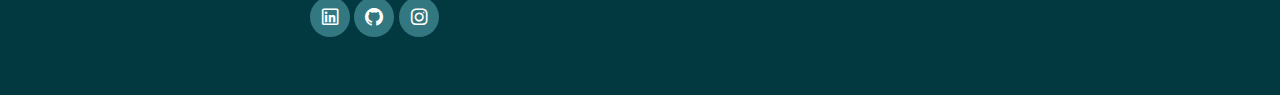
<file: BaharSghPortfolio2023-master/project.html>
<!DOCTYPE html>
<html lang="en">
<head>
    <meta charset="UTF-8">
    <meta http-equiv="X-UA-Compatible" content="IE=edge">
    <meta name="viewport" content="width=device-width, initial-scale=1.0">
    <title>Bahar Saghafi</title>
    <link rel="stylesheet" href="./assets/css/bootstrap.min.css">
    <link rel="stylesheet" href="assets/css/aos.css">
    <link rel="stylesheet" href="assets/css/line-awesome.min.css">
    <link rel="stylesheet" href="assets/css/style.css">
</head>

<body data-bs-spy="scroll" data-bs-target=".navbar">
  <!--Navbar-->
  <nav class="navbar navbar-expand-lg navbar-dark fixed-top">
    <div class="container flex-lg-column">
      <a class="navbar-brand mx-lg-auto mb-lg-4" href="#">
        <span class="h4 fw-bold d-lg-block d-lg-none"> Bahar Saghafi </span>
      </a>
      <button class="navbar-toggler" type="button" data-bs-toggle="collapse" data-bs-target="#navbarNav" aria-controls="navbarNav" aria-expanded="false" aria-label="Toggle navigation">
        <span class="navbar-toggler-icon"></span>
      </button>

      <div class="collapse navbar-collapse" id="navbarNav">
        <ul class="navbar-nav ms-auto flex-lg-column text-lg-center">
          <li class="nav-item">
            <a class="nav-link" href="index.html">Home</a>
          </li>
          <li class="nav-item">
            <a class="nav-link" href="index.html#project">Projects</a>
          </li>
          <li class="nav-item">
            <a class="nav-link" href="index.html#about">About</a>
          </li>
          <li class="nav-item">
            <a class="nav-link" href="index.html#contact">contact</a>
          </li>
        </ul>
      </div>
    </div>
  </nav> 
  
    <!-- CONTENT WRAPPER -->
    <div id="content-wrapper">

         <!-- WORK -->
         <section id="work" class="full-height px-lg-5">
            <div class="container">

                <div class="row pb-4" data-aos="fade-up">
                    <div class="col-lg-8">
                        <h2>Some Examples Of My Projects</h2>
                    </div>
                </div>
                <div class="row gy-4">
                    <div class="col-md-6" data-aos="fade-up" data-aos-delay="300">
                        <div class="card-custom rounded-4 bg-base shadow-effect">
                            <div class="card-custom-image rounded-4">
                                <a href="https://silly-creponne-4e67a6.netlify.app/" target="_blank"><img class="rounded-4" src="./assets/images/booki.jpg" alt=""></a>
                            </div>
                            <div class="card-custom-content p-4">
                                <h4>Dev-BookiWebsite</h4>
                                <p>This HTML - CSS - responsive website helps users to find accommodations and activities in the city of their choice. Accommodation can be filtered by things like romantic places.<br>
                                There would be two models made: one desktop and one mobile. The site must alsobe optimised for tablet devices. We are free to make the necessary changes fortablets.<br> <b>Bootcamp Project by OpenClassroom </b> - Oct 2022
                                </p>
                            </div>
                        </div>
                    </div>
                    <div class="col-md-6" data-aos="fade-up" data-aos-delay="300">
                        <div class="card-custom rounded-4 bg-base shadow-effect">
                            <div class="card-custom-image rounded-4">
                               <a href="https://baharsaghafi.github.io/OhMyFoodProject/" target="_blank"><img class="rounded-4" src="./assets/images/myfood.jpg" alt=""></a>
                            </div>
                            <div class="card-custom-content p-4">
                                <h4>OhMyFood WebApp</h4>
                                <p>I developed a online resturant responsive webapp with HTML - Css - Sass.<br>This project was my first experience with Sass.<br> #Challenges Objectives We would like to open our services in the French capital. <br>● Phase 1: Develop a site offering the menu of four great Parisian restaurants. ● Phase 2: Allow online booking and menu composition. <br><b> Bootcamp Project by OpenClassroom </b> - Jan 2023
                                </p>
                                </p>
                            </div>
                        </div>
                    </div>
                <div class="row gy-4">
                    <div class="col-md-6" data-aos="fade-up" data-aos-delay="300">
                        <div class="card-custom rounded-4 bg-base shadow-effect">
                            <div class="card-custom-image rounded-4">
                                <a href="https://646b4a623ed9af1fae8a47a9--playful-strudel-27b1ae.netlify.app/" target="_blank"><img class="rounded-4" src="./assets/images/bootcamp.png" alt=""></a>
                            </div>
                            <div class="card-custom-content p-4">
                                <h4>Web Develpment bootcamp</h4>
                                <p>This HTML - CSS - Bootstrap5 responsive web app is one of my personal coding experiences after my masters.<br>
                                I used bootstrap5 for the seconde time after my portfolio website. <br>This website is a simulated web development bootcamp for online courses.
                                </p>
                            </div>
                        </div>
                    </div>
                    <div class="col-md-6" data-aos="fade-up" data-aos-delay="300">
                        <div class="card-custom rounded-4 bg-base shadow-effect">
                            <div class="card-custom-image rounded-4">
                                <a href="https://646b4b4f7542961f2aaedd9c--extraordinary-moxie-5a4625.netlify.app/" target="_blank"><img class="rounded-4" src="./assets/images/ecommerce-shoes.jpg" alt=""></a>
                            </div>
                            <div class="card-custom-content p-4">
                                <h4>E-Commerce website</h4>
                                <p>I desigend a e-commerce responsive website with HTML - Css - JavaScript. We have a slider on top of the page for choosing different type of products. Choose the product and scroll-down to the product component. Choose the color and size for and then click on the "buy now" button, all with vanilla JS withound any framework.
                                </p>
                            </div>
                        </div>
                    </div>
                    <div class="col-md-6" data-aos="fade-up">
                        <div class="card-custom rounded-4 bg-base shadow-effect">
                            <div class="card-custom-image rounded-4">
                                <img class="rounded-4" src="./assets/images/ecommerce.JPG" alt="">
                            </div>
                            <div class="card-custom-content p-4">
                                <h4>E-Commerce</h4>
                                <p>E-commerce Website Front Page Design - UI design and Front-end Development<br>
                                For this project I Worked with HTML, CSS to update and use my knowledge of the web.<br>On this website, users can see all skin products for the specific brand and use the menu to choose the right product.</p>
                            </div>
                        </div>
                    </div>
                    <div class="col-md-6" data-aos="fade-up">
                        <div class="card-custom rounded-4 bg-base shadow-effect">
                            <div class="card-custom-image rounded-4">
                                <img class="rounded-4" src="./assets/images/socialmedia.JPG" alt="">
                            </div>
                            <div class="card-custom-content p-4">
                                <h4>MSc Project-SocialMedia</h4>
                                <p>Reading book social media: it's for book worms beacuse I love reading and I like to gather book lovers from all over the world. For this project I have been working with MERN full stack develompent for the first time and I needed to search  and learn alot, and YES finally I did it! MERN is a full stack, following the traditional three-tier architectural pattern, including the front-end display tier (React. js), application tier (Express. js and Node. js), and database tier (MongoDB). Jan 2022</p>
                            </div>
                        </div>
                    </div>    
                    <div class="col-md-6" data-aos="fade-up" data-aos-delay="300">
                        <div class="card-custom rounded-4 bg-base shadow-effect">
                            <div class="card-custom-image rounded-4">
                                <img class="rounded-4" src="./assets/images/quiz.JPG" alt="">
                            </div>
                            <div class="card-custom-content p-4">
                                <h4>Quiz App</h4>
                                <p>A multiple choice quiz using JavaScript, Css and HTML In this quiz, the user must select the correct answer from three options in less than 10 seconds; if the user does not respond in 10 seconds, the quiz will automatically advance to the next question, and the question will be marked incorrect</p><p> The user has a progress bar that displays the total number of questions as well as whether or not the user properly answered a question.</p>
                            </div>
                        </div>
                    </div>
                    <div class="col-md-6" data-aos="fade-up" data-aos-delay="300">
                        <div class="card-custom rounded-4 bg-base shadow-effect">
                            <div class="card-custom-image rounded-4">
                                <img class="rounded-4" src="./assets/images/cal.png" alt="">
                            </div>
                            <div class="card-custom-content p-4">
                                <h4>Calculator</h4>
                                <p>Create a JavaScript Calculator using the JavaScript, HTML and CSS programming languages.</p>
                                <p>A calculator with Vanilla Javascript It's like a Windows calculator.
                                That is a small project for work with vanila-javaScript. As we know, the Calculator is a portable device used in our daily life to perform various mathematical functions such as addition, subtraction, multiplication, division, root, etc.</p>
                            </div>
                        </div>
                    </div>
                    <div class="col-md-6" data-aos="fade-up" data-aos-delay="300">
                        <div class="card-custom rounded-4 bg-base shadow-effect">
                            <div class="card-custom-image rounded-4">
                                <img class="rounded-4" src="./assets/images/weather.JPG" alt="">
                            </div>
                            <div class="card-custom-content p-4">
                                <h4>Weather</h4>
                                <p>HTML, CSS, JS, (api).</p> <p> This weather app will display the weather information obtained from the API in the following format: an icon displaying the weather status, the temperature value (2°C) in Celsius units, the weather description (cloudy sky), and the user's city and country. When a user clicks on a temperature value, it is converted from Celsius to Fahrenheit.</p>
                            </div>
                        </div>
                    </div>
                </div>
                <br>
                <h4><a href="https://github.com/baharsaghafi" class="link-custom">Take a look at GitHub to check out my projects code</a></h4>
            </div>
        </section>
  
        <!-- FOOTER -->
        <footer class="py-5 px-lg-5">
          <div class="container">
              <div class="row gy-4 justify-content-between">
                  <div class="col-auto">
                      <div class="social-icons">
                          <a href="https://www.linkedin.com/in/bahar-saghafi-tech/"><i class="lab la-linkedin"></i></a>
                          <a href="https://github.com/baharsaghafi"><i class="lab la-github"></i></a>
                          <a href="https://www.instagram.com/bahar_sgh/"><i class="lab la-instagram"></i></a>         
                      </div>
                  </div>
              </div>
          </div>
        </footer>
      </div>
      
      <!--Content Wrapper-->
      <script src="./assets/js/bootstrap.bundle.min.js"></script>
      <script src="./assets/js/aos.js"></script>
      <script src="./assets/js/main.js"></script>
      
  </body>
  </html>
</file>
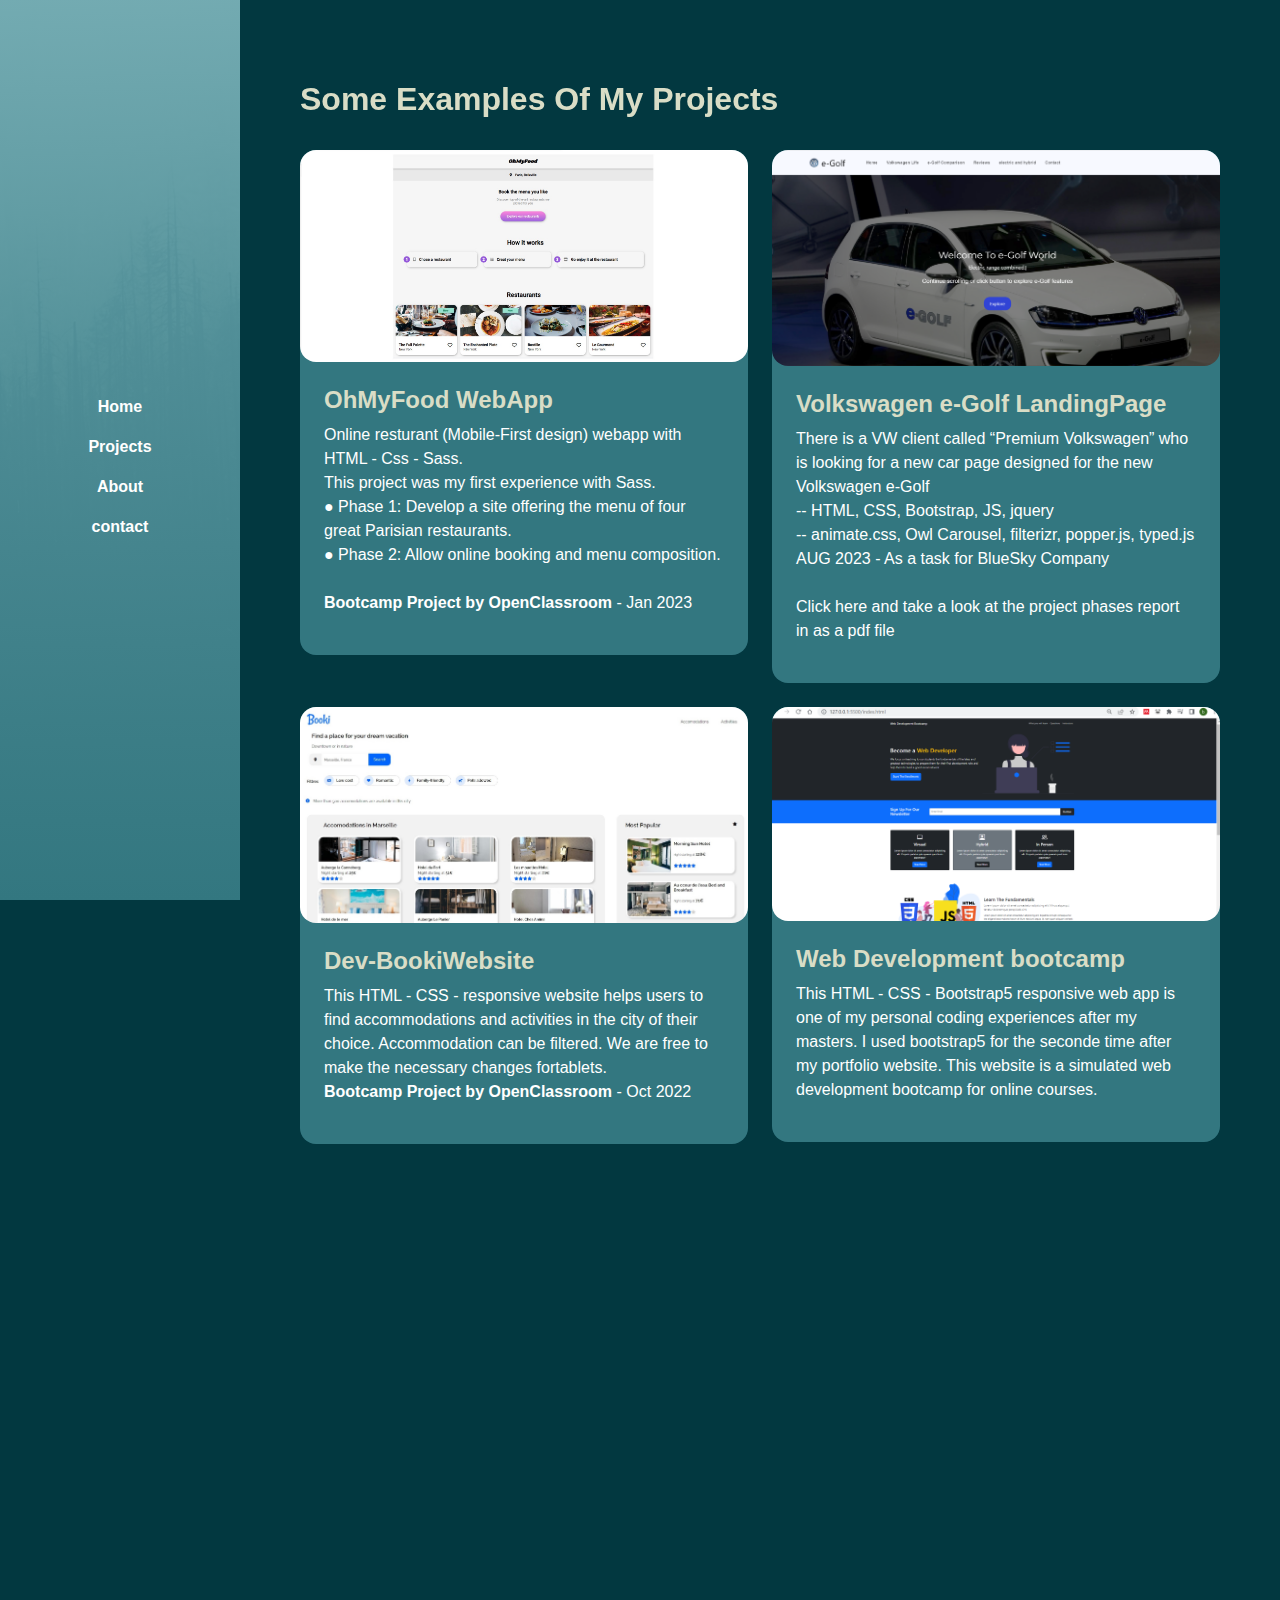
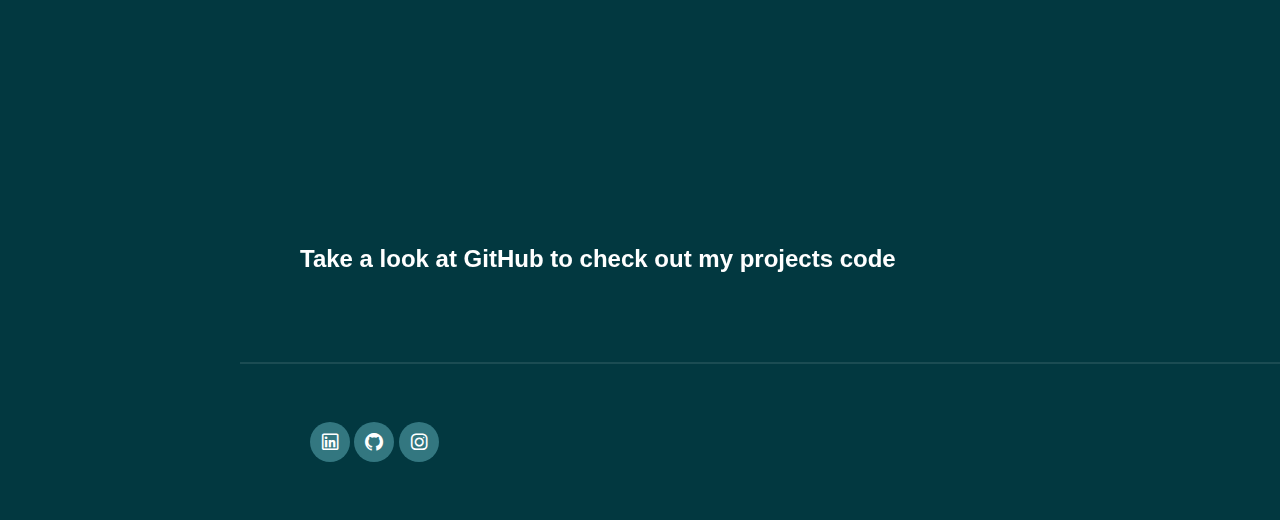
<file: BaharSghPortfolio2023/project.html>
<!DOCTYPE html>
<html lang="en">
<head>
    <meta charset="UTF-8">
    <meta http-equiv="X-UA-Compatible" content="IE=edge">
    <meta name="viewport" content="width=device-width, initial-scale=1.0">
    <title>Bahar Saghafi</title>
    <link rel="stylesheet" href="./assets/css/bootstrap.min.css">
    <link rel="stylesheet" href="assets/css/aos.css">
    <link rel="stylesheet" href="assets/css/line-awesome.min.css">
    <link rel="stylesheet" href="assets/css/style.css">
</head>

<body data-bs-spy="scroll" data-bs-target=".navbar">
  <!--Navbar-->
  <nav class="navbar navbar-expand-lg navbar-dark fixed-top">
    <div class="container flex-lg-column">
      <a class="navbar-brand mx-lg-auto mb-lg-4" href="#">
        <span class="h4 fw-bold d-lg-block d-lg-none"> Bahar Saghafi </span>
      </a>
      <button class="navbar-toggler" type="button" data-bs-toggle="collapse" data-bs-target="#navbarNav" aria-controls="navbarNav" aria-expanded="false" aria-label="Toggle navigation">
        <span class="navbar-toggler-icon"></span>
      </button>

      <div class="collapse navbar-collapse" id="navbarNav">
        <ul class="navbar-nav ms-auto flex-lg-column text-lg-center">
          <li class="nav-item">
            <a class="nav-link" href="index.html">Home</a>
          </li>
          <li class="nav-item">
            <a class="nav-link" href="index.html#project">Projects</a>
          </li>
          <li class="nav-item">
            <a class="nav-link" href="index.html#about">About</a>
          </li>
          <li class="nav-item">
            <a class="nav-link" href="index.html#contact">contact</a>
          </li>
        </ul>
      </div>
    </div>
  </nav> 
  
    <!-- CONTENT WRAPPER -->
    <div id="content-wrapper">

        <!-- WORK -->
        <section id="work" class="full-height px-lg-5">
            <div class="container">

                <div class="row pb-4" data-aos="fade-up">
                    <div class="col-lg-8">
                        <h2>Some Examples Of My Projects</h2>
                    </div>
                </div>
                <div class="row gy-4">
                    <div class="col-md-6" data-aos="fade-up" data-aos-delay="300">
                        <div class="card-custom rounded-4 bg-base shadow-effect">
                            <div class="card-custom-image rounded-4">
                               <a href="https://baharsaghafi.github.io/OhMyFoodProject/" target="_blank"><img class="rounded-4" src="./assets/images/myfood.jpg" alt=""></a>
                            </div>
                            <div class="card-custom-content p-4">
                                <h4>OhMyFood WebApp</h4>
                                <p> Online resturant (Mobile-First design) webapp with HTML - Css - Sass.<br>This project was my first experience with Sass.<br>● Phase 1: Develop a site offering the menu of four great Parisian restaurants.<br> ● Phase 2: Allow online booking and menu composition. <br><br><b> Bootcamp Project by OpenClassroom </b> - Jan 2023
                                </p>
                                </p>
                            </div>
                        </div>
                    </div>
                    <div class="col-md-6" data-aos="fade-up" data-aos-delay="300">
                        <div class="card-custom rounded-4 bg-base shadow-effect">
                            <div class="card-custom-image rounded-4">
                               <a href="https://e-goldvolkswagen.netlify.app/" target="_blank"><img class="rounded-4" src="./assets/images/egolf.png" alt=""></a>
                            </div>
                            <div class="card-custom-content p-4">
                                <h4>Volkswagen e-Golf LandingPage</h4>
                                <p>There is a VW client called “Premium Volkswagen” who is looking for a new car page designed for the new Volkswagen e-Golf <br> -- HTML, CSS, Bootstrap, JS, jquery <br> -- animate.css, Owl Carousel, filterizr, popper.js, typed.js <br>
                                AUG 2023 - As a task for BlueSky Company 
                                <br>
                                <br>
                                <a href="assets\file\E-Golf Webpage.pdf">Click here and take a look at the project phases report in as a pdf file</a>
                            </div>
                        </div>
                    </div>
                    <div class="col-md-6" data-aos="fade-up" data-aos-delay="300">
                        <div class="card-custom rounded-4 bg-base shadow-effect">
                            <div class="card-custom-image rounded-4">
                                <a href="https://silly-creponne-4e67a6.netlify.app/" target="_blank"><img class="rounded-4" src="./assets/images/booki.jpg" alt=""></a>
                            </div>
                            <div class="card-custom-content p-4">
                                <h4>Dev-BookiWebsite</h4>
                                <p>This HTML - CSS - responsive website helps users to find accommodations and activities in the city of their choice. Accommodation can be filtered.
                                  We are free to make the necessary changes fortablets.<br> <b>Bootcamp Project by OpenClassroom </b> - Oct 2022
                                </p>
                            </div>
                        </div>
                    </div>
                    <div class="col-md-6" data-aos="fade-up" data-aos-delay="300">
                        <div class="card-custom rounded-4 bg-base shadow-effect">
                            <div class="card-custom-image rounded-4">
                                <a href="https://646b4a623ed9af1fae8a47a9--playful-strudel-27b1ae.netlify.app/" target="_blank"><img class="rounded-4" src="./assets/images/bootcamp.png" alt=""></a>
                            </div>
                            <div class="card-custom-content p-4">
                                <h4>Web Development bootcamp</h4>
                                <p>This HTML - CSS - Bootstrap5 responsive web app is one of my personal coding experiences after my masters. I used bootstrap5 for the seconde time after my portfolio website. This website is a simulated web development bootcamp for online courses.
                                </p>
                            </div>
                        </div>
                    </div>
                    <div class="col-md-6" data-aos="fade-up" data-aos-delay="300">
                        <div class="card-custom rounded-4 bg-base shadow-effect">
                            <div class="card-custom-image rounded-4">
                                <a href="https://646b4b4f7542961f2aaedd9c--extraordinary-moxie-5a4625.netlify.app/" target="_blank"><img class="rounded-4" src="./assets/images/ecommerce-shoes.jpg" alt=""></a>
                            </div>
                            <div class="card-custom-content p-4">
                                <h4>E-Commerce website</h4>
                                <p> E-commerce responsive website with HTML - Css - JavaScript. We have a slider on top of the page for choosing different type of products. Choose the product and scroll-down to the product component. Choose the color and size for and then click on the "buy now" button, all with vanilla JS.
                                </p>
                            </div>
                        </div>
                    </div>
                    <div class="col-md-6" data-aos="fade-up">
                        <div class="card-custom rounded-4 bg-base shadow-effect">
                            <div class="card-custom-image rounded-4">
                                <img class="rounded-4" src="./assets/images/ecommerce.JPG" alt="">
                            </div>
                            <div class="card-custom-content p-4">
                                <h4>E-Commerce</h4>
                                <p>E-commerce Website Front Page Design - UI design (Figma) and Front-end Development.
                                For this project I Worked with HTML, CSS to update and use my knowledge of the web. On this website, users can see all skin products for the specific brand and use the menu to choose the right product.</p>
                            </div>
                        </div>
                    </div>
                    <div class="col-md-6" data-aos="fade-up">
                        <div class="card-custom rounded-4 bg-base shadow-effect">
                            <div class="card-custom-image rounded-4">
                                <img class="rounded-4" src="./assets/images/socialmedia.JPG" alt="">
                            </div>
                            <div class="card-custom-content p-4">
                                <br>
                                <h4>MSc Project - Reading Book SocialMedia </h4>
                                <p><b>UI (Figma) & Fullstack development.</b> For this project I have been working with MERN full stack develompent for the first time and I needed to search and learn alot, and YES finally I did it! ( I got 78/100 for my dissertation final score) <br> MERN is a full stack, following the traditional three-tier architectural pattern, including the front-end display tier (React. js), application tier (Express. js and Node. js), and database tier (MongoDB)</p>
                            </div>
                        </div>
                    </div>
                    <div class="col-md-6" data-aos="fade-up" data-aos-delay="300">
                        <div class="card-custom rounded-4 bg-base shadow-effect">
                            <div class="card-custom-image rounded-4">
                                <img class="rounded-4" src="./assets/images/mobileUI.JPG" alt="">
                            </div>
                            <div class="card-custom-content p-4">
                                <h4> Women Fitness App </h4>
                                <p> As part of my university project for the App Development course, I desigend the UI and developed the app with React to create robust mobile applications.
                                    The user be able to search (and save on the device if they want)the information about their favourite exercises based on the requirements, and save them on their device locally.
                                    The user information also save, monitor, and evaluate by the application, so the user and the mentor can track the progress of the exercise and improvement.
                                    
                                </p>
                            </div>
                        </div>
                    </div>    
                    <div class="col-md-6" data-aos="fade-up" data-aos-delay="300">
                        <div class="card-custom rounded-4 bg-base shadow-effect">
                            <div class="card-custom-image rounded-4">
                                <img class="rounded-4" src="./assets/images/quiz.JPG" alt="">
                            </div>
                            <div class="card-custom-content p-4">
                                <h4>Quiz App</h4>
                                <p>A multiple choice quiz using JavaScript, Css and HTML In this quiz, the user must select the correct answer from three options in less than 10 seconds; if the user does not respond in 10 seconds, the quiz will automatically advance to the next question, and the question will be marked incorrect</p><p> The user has a progress bar that displays the total number of questions as well as whether or not the user properly answered a question.</p>
                            </div>
                        </div>
                    </div>
                    <div class="col-md-6" data-aos="fade-up" data-aos-delay="300">
                        <div class="card-custom rounded-4 bg-base shadow-effect">
                            <div class="card-custom-image rounded-4">
                                <img class="rounded-4" src="./assets/images/cal.png" alt="">
                            </div>
                            <div class="card-custom-content p-4">
                                <h4>Calculator</h4>
                                <p>Built a JavaScript Calculator using the JavaScript, HTML and CSS. A calculator with Vanilla Javascript It's like a Windows calculator.
                                That is a small project for work with vanila-javaScript. As we know, the Calculator is a portable device used in our daily life to perform various mathematical functions such as addition, subtraction, multiplication, division, root, etc.</p>
                            </div>
                        </div>
                    </div>
                    <div class="col-md-6" data-aos="fade-up" data-aos-delay="300">
                        <div class="card-custom rounded-4 bg-base shadow-effect">
                            <div class="card-custom-image rounded-4">
                                <img class="rounded-4" src="./assets/images/weather.JPG" alt="">
                            </div>
                            <div class="card-custom-content p-4">
                                <h4>Weather</h4>
                                <p>HTML, CSS, JS, (api). This weather app will display the weather information obtained from the API in the following format: an icon displaying the weather status, the temperature value (2°C) in Celsius units, the weather description (cloudy sky), and the user's city and country. When a user clicks on a temperature value, it is converted from Celsius to Fahrenheit.</p>
                            </div>
                        </div>
                    </div>
                </div>
                <br>
                <h4><a href="https://github.com/baharsaghafi" class="link-custom">Take a look at GitHub to check out my projects code</a></h4>
            </div>
        </section>
  
        <!-- FOOTER -->
        <footer class="py-5 px-lg-5">
          <div class="container">
              <div class="row gy-4 justify-content-between">
                  <div class="col-auto">
                      <div class="social-icons">
                          <a href="https://www.linkedin.com/in/bahar-saghafi-tech/"><i class="lab la-linkedin"></i></a>
                          <a href="https://github.com/baharsaghafi"><i class="lab la-github"></i></a>
                          <a href="https://www.instagram.com/bahar_sgh/"><i class="lab la-instagram"></i></a>         
                      </div>
                  </div>
              </div>
          </div>
        </footer>
      </div>
      
      <!--Content Wrapper-->
      <script src="./assets/js/bootstrap.bundle.min.js"></script>
      <script src="./assets/js/aos.js"></script>
      <script src="./assets/js/main.js"></script>
      
  </body>
  </html>
</file>
<file: assets/css/style.css>
@import url('https://fonts.googleapis.com/css2?family=Akshar:wght@300&family=Open+Sans:wght@400;500;600;700&family=Poppins:wght@400;500;600;700&display=swap');

:root {
    --color-body: #ffffff;
    --color-heading: #d9ddc6;
    --color-base: #337780;
    --color-base2: #023840;
    --color-brand: #ebf688ec;
    --color-brand2: #deff58;
    --sidbar-width: 240px;
    --font-base: "openSans";
}

body {
    background-color: var(--color-base2);
    color: var(--color-body);
    font-family: var(--font-base), Arial, Helvetica, sans-serif;
}

h1,h2,h3,h4,h5,h6 {
    color: var(--color-heading);
    font-weight: 700;
}

a {
    text-decoration: none;
    color: var(--color-body);
    transition: all 0.4s ease;
}

a:hover {
    color: var(--color-brand);
}

img {
    width: 100%
}

.text-brand {
    color: var(--color-brand);
}

.bg-base {
    background-color: var(--color-base);
}

.full-height {
    min-height: 100vh;
    height: 100%;
    display: flex;
    flex-direction: column;
    justify-content: center;
    padding-top: 80px;
    padding-bottom: 80px;
    border-bottom: 2px solid rgba(255,255,255,0.1);
}

.shadow-effect {
    transition: all 0.5s;
}

.shadow-effect:hover {
    box-shadow: -6px 6px 0 0 var(--color-brand);
}

.iconbox {
    width: 50px;
    height: 50px;
    display: flex;
    align-items: center;
    justify-content: center;
    font-size: 32px;
    background-color: var(--color-brand);
    color: var(--color-base);
}


/* Navbar */

.navbar {
    background-color: var(--color-base);
}

.navbar .nav-link {
    font-weight: 700;
    color: white;
}

.navbar .nav-link:hover {
    color: var(--color-brand);
}

@media (min-width: 992px) {
    .navbar {
        min-height: 100vh;
        width: var(--sidbar-width);
        background: linear-gradient(rgba(104, 166, 174, 0.9), #337780), url(../images/sidebar-img.jpg);
        background-size: cover;
        background-position: center;
    }

    .navbar-brand img {
        border: 8px solid var(--color-brand);
    }

/* content wrapper */

    #content-wrapper {
        padding-left: var(--sidbar-width);
    }


}

/* btn */

.btn {
    padding: 12px 28px;
    font-weight: 700;
}

.btn-brand {
    background-color: var(--color-brand);
    border-color: var(--color-brand);
    color: var(--color-base);
}

.btn-brand:hover, 
.btn-brand:focus {
    background-color: var(--color-brand2);
    color: var(--color-base);
    border-color: var(--color-brand2);
}

.btn-space {
    margin-top: 20px;
}

.link-custom {
    font-weight: 700;
    position: relative;
}

.link-custom::after {
    content: "";
    width: 0%;
    height: 2px;
    background-color: var(--color-brand);
    position: absolute;
    left: 0;
    top: 110%;
    transition: all 0.4s;
}

.link-custom:hover::after {
    width: 100%;
}


/* CONTACT */
#contact .form-control {
    background-color: var(--color-base);
    border-color: var(--color-base);
    color: var(--color-body);
}

#contact .form-control:focus {
    border-color: var(--color-brand);
    box-shadow: none;
}

#contact .form-control::placeholder {
    color: var(--color-body);
}

#contact input.form-control {
    height: 44px;
}

/* SOCIAL ICONS */
.social-icons {
    margin: 10px;

}

.social-icons a {
    width: 40px;
    height: 40px;
    display: inline-flex;
    align-items: center;
    justify-content: center;
    background-color: var(--color-base);
    border-radius: 100px;
    font-size: 24px;
}

/*footer*/
.design {
    margin-left: 150px;
    padding-left: 50px;
    font-size: small;
    font-weight: 200;
}
</file>
<file: BaharSghPortfolio2023-master/assets/css/style.css>
@import url('https://fonts.googleapis.com/css2?family=Akshar:wght@300&family=Open+Sans:wght@400;500;600;700&family=Poppins:wght@400;500;600;700&display=swap');

:root {
    --color-body: #ffffff;
    --color-heading: #d9ddc6;
    --color-base: #337780;
    --color-base2: #023840;
    --color-brand: #ebf688ec;
    --color-brand2: #deff58;
    --sidbar-width: 240px;
    --font-base: "openSans";
}

body {
    background-color: var(--color-base2);
    color: var(--color-body);
    font-family: var(--font-base), sans-serif;
}

h1,h2,h3,h4,h5,h6 {
    color: var(--color-heading);
    font-weight: 700;
}

a {
    text-decoration: none;
    color: var(--color-body);
    transition: all 0.4s ease;
}

a:hover {
    color: var(--color-brand);
}

img {
    width: 100%
}

.text-brand {
    color: var(--color-brand);
}

.bg-base {
    background-color: var(--color-base);
}

.full-height {
    min-height: 100vh;
    height: 100%;
    display: flex;
    flex-direction: column;
    justify-content: center;
    padding-top: 80px;
    padding-bottom: 80px;
    border-bottom: 2px solid rgba(255,255,255,0.1);
}

.shadow-effect {
    transition: all 0.5s;
}

.shadow-effect:hover {
    box-shadow: -6px 6px 0 0 var(--color-brand);
}

.iconbox {
    width: 50px;
    height: 50px;
    display: flex;
    align-items: center;
    justify-content: center;
    font-size: 32px;
    background-color: var(--color-brand);
    color: var(--color-base);
}


/* Navbar */

.navbar {
    background-color: var(--color-base);
}

.navbar .nav-link {
    font-weight: 700;
    color: white;
}

.navbar .nav-link:hover {
    color: var(--color-brand);
}

@media (min-width: 992px) {
    .navbar {
        min-height: 100vh;
        width: var(--sidbar-width);
        background: linear-gradient(rgba(104, 166, 174, 0.9), #337780), url(../images/sidebar-img.jpg);
        background-size: cover;
        background-position: center;
    }

    .navbar-brand img {
        border: 8px solid var(--color-brand);
    }

/* content wrapper */

    #content-wrapper {
        padding-left: var(--sidbar-width);
    }


}

/* btn */

.btn {
    padding: 12px 28px;
    font-weight: 700;
}

.btn-brand {
    background-color: var(--color-brand);
    border-color: var(--color-brand);
    color: var(--color-base);
}

.btn-brand:hover, 
.btn-brand:focus {
    background-color: var(--color-brand2);
    color: var(--color-base);
    border-color: var(--color-brand2);
}

.btn-space {
    margin-top: 20px;
}

.link-custom {
    font-weight: 700;
    position: relative;
}

.link-custom::after {
    content: "";
    width: 0%;
    height: 2px;
    background-color: var(--color-brand);
    position: absolute;
    left: 0;
    top: 110%;
    transition: all 0.4s;
}

.link-custom:hover::after {
    width: 100%;
}


/* CONTACT */
#contact .form-control {
    background-color: var(--color-base);
    border-color: var(--color-base);
    color: var(--color-body);
}

#contact .form-control:focus {
    border-color: var(--color-brand);
    box-shadow: none;
}

#contact .form-control::placeholder {
    color: var(--color-body);
}

#contact input.form-control {
    height: 44px;
}

/* SOCIAL ICONS */
.social-icons {
    margin: 10px;

}

.social-icons a {
    width: 40px;
    height: 40px;
    display: inline-flex;
    align-items: center;
    justify-content: center;
    background-color: var(--color-base);
    border-radius: 100px;
    font-size: 24px;
}

/*footer*/
.design {
    margin-left: 150px;
    padding-left: 50px;
    font-size: small;
    font-weight: 200;
}
</file>
<file: BaharSghPortfolio2023/assets/css/style.css>
@import url('https://fonts.googleapis.com/css2?family=Akshar:wght@300&family=Open+Sans:wght@400;500;600;700&family=Poppins:wght@400;500;600;700&display=swap');

:root {
    --color-body: #ffffff;
    --color-heading: #d9ddc6;
    --color-base: #337780;
    --color-base2: #023840;
    --color-brand: #ebf688ec;
    --color-brand2: #deff58;
    --sidbar-width: 240px;
    --font-base: "openSans";
}

body {
    background-color: var(--color-base2);
    color: var(--color-body);
    font-family: var(--font-base), sans-serif;
}

h1,h2,h3,h4,h5,h6 {
    color: var(--color-heading);
    font-weight: 700;
}

a {
    text-decoration: none;
    color: var(--color-body);
    transition: all 0.4s ease;
}

a:hover {
    color: var(--color-brand);
}

img {
    width: 100%
}

.text-brand {
    color: var(--color-brand);
}

.bg-base {
    background-color: var(--color-base);
}

.full-height {
    min-height: 100vh;
    height: 100%;
    display: flex;
    flex-direction: column;
    justify-content: center;
    padding-top: 80px;
    padding-bottom: 80px;
    border-bottom: 2px solid rgba(255,255,255,0.1);
}

.shadow-effect {
    transition: all 0.5s;
}

.shadow-effect:hover {
    box-shadow: -6px 6px 0 0 var(--color-brand);
}

.iconbox {
    width: 50px;
    height: 50px;
    display: flex;
    align-items: center;
    justify-content: center;
    font-size: 32px;
    background-color: var(--color-brand);
    color: var(--color-base);
}


/* Navbar */

.navbar {
    background-color: var(--color-base);
}

.navbar .nav-link {
    font-weight: 700;
    color: white;
}

.navbar .nav-link:hover {
    color: var(--color-brand);
}

@media (min-width: 992px) {
    .navbar {
        min-height: 100vh;
        width: var(--sidbar-width);
        background: linear-gradient(rgba(104, 166, 174, 0.9), #337780), url(../images/sidebar-img.jpg);
        background-size: cover;
        background-position: center;
    }

    .navbar-brand img {
        border: 8px solid var(--color-brand);
    }

/* content wrapper */

    #content-wrapper {
        padding-left: var(--sidbar-width);
    }


}

/* btn */

.btn {
    padding: 12px 28px;
    font-weight: 700;
}

.btn-brand {
    background-color: var(--color-brand);
    border-color: var(--color-brand);
    color: var(--color-base);
}

.btn-brand:hover, 
.btn-brand:focus {
    background-color: var(--color-brand2);
    color: var(--color-base);
    border-color: var(--color-brand2);
}

.btn-space {
    margin-top: 20px;
}

.link-custom {
    font-weight: 700;
    position: relative;
}

.link-custom::after {
    content: "";
    width: 0%;
    height: 2px;
    background-color: var(--color-brand);
    position: absolute;
    left: 0;
    top: 110%;
    transition: all 0.4s;
}

.link-custom:hover::after {
    width: 100%;
}


/* CONTACT */
#contact .form-control {
    background-color: var(--color-base);
    border-color: var(--color-base);
    color: var(--color-body);
}

#contact .form-control:focus {
    border-color: var(--color-brand);
    box-shadow: none;
}

#contact .form-control::placeholder {
    color: var(--color-body);
}

#contact input.form-control {
    height: 44px;
}

/* SOCIAL ICONS */
.social-icons {
    margin: 10px;

}

.social-icons a {
    width: 40px;
    height: 40px;
    display: inline-flex;
    align-items: center;
    justify-content: center;
    background-color: var(--color-base);
    border-radius: 100px;
    font-size: 24px;
}

/*footer*/
.design {
    margin-left: 150px;
    padding-left: 50px;
    font-size: small;
    font-weight: 200;
}
</file>
<file: assets/css/line-awesome.min.css>
.la,.lab,.lad,.lal,.lar,.las{-moz-osx-font-smoothing:grayscale;-webkit-font-smoothing:antialiased;display:inline-block;font-style:normal;font-variant:normal;text-rendering:auto;line-height:1}.la-lg{font-size:1.33333em;line-height:.75em;vertical-align:-.0667em}.la-xs{font-size:.75em}.la-sm{font-size:.875em}.la-1x{font-size:1em}.la-2x{font-size:2em}.la-3x{font-size:3em}.la-4x{font-size:4em}.la-5x{font-size:5em}.la-6x{font-size:6em}.la-7x{font-size:7em}.la-8x{font-size:8em}.la-9x{font-size:9em}.la-10x{font-size:10em}.la-fw{text-align:center;width:1.25em}.la-ul{list-style-type:none;margin-left:2.5em;padding-left:0}.la-ul>li{position:relative}.la-li{left:-2em;position:absolute;text-align:center;width:2em;line-height:inherit}.la-border{border:solid .08em #eee;border-radius:.1em;padding:.2em .25em .15em}.la-pull-left{float:left}.la-pull-right{float:right}.la.la-pull-left,.lab.la-pull-left,.lal.la-pull-left,.lar.la-pull-left,.las.la-pull-left{margin-right:.3em}.la.la-pull-right,.lab.la-pull-right,.lal.la-pull-right,.lar.la-pull-right,.las.la-pull-right{margin-left:.3em}.la-spin{-webkit-animation:la-spin 2s infinite linear;animation:la-spin 2s infinite linear}.la-pulse{-webkit-animation:la-spin 1s infinite steps(8);animation:la-spin 1s infinite steps(8)}@-webkit-keyframes la-spin{0%{-webkit-transform:rotate(0);transform:rotate(0)}100%{-webkit-transform:rotate(360deg);transform:rotate(360deg)}}@keyframes la-spin{0%{-webkit-transform:rotate(0);transform:rotate(0)}100%{-webkit-transform:rotate(360deg);transform:rotate(360deg)}}.la-rotate-90{-webkit-transform:rotate(90deg);transform:rotate(90deg)}.la-rotate-180{-webkit-transform:rotate(180deg);transform:rotate(180deg)}.la-rotate-270{-webkit-transform:rotate(270deg);transform:rotate(270deg)}.la-flip-horizontal{-webkit-transform:scale(-1,1);transform:scale(-1,1)}.la-flip-vertical{-webkit-transform:scale(1,-1);transform:scale(1,-1)}.la-flip-both,.la-flip-horizontal.la-flip-vertical{-webkit-transform:scale(-1,-1);transform:scale(-1,-1)}:root .la-flip-both,:root .la-flip-horizontal,:root .la-flip-vertical,:root .la-rotate-180,:root .la-rotate-270,:root .la-rotate-90{-webkit-filter:none;filter:none}.la-stack{display:inline-block;height:2em;line-height:2em;position:relative;vertical-align:middle;width:2.5em}.la-stack-1x,.la-stack-2x{left:0;position:absolute;text-align:center;width:100%}.la-stack-1x{line-height:inherit}.la-stack-2x{font-size:2em}.la-inverse{color:#fff}.la-500px:before{content:"\f26e"}.la-accessible-icon:before{content:"\f368"}.la-accusoft:before{content:"\f369"}.la-acquisitions-incorporated:before{content:"\f6af"}.la-ad:before{content:"\f641"}.la-address-book:before{content:"\f2b9"}.la-address-card:before{content:"\f2bb"}.la-adjust:before{content:"\f042"}.la-adn:before{content:"\f170"}.la-adobe:before{content:"\f778"}.la-adversal:before{content:"\f36a"}.la-affiliatetheme:before{content:"\f36b"}.la-air-freshener:before{content:"\f5d0"}.la-airbnb:before{content:"\f834"}.la-algolia:before{content:"\f36c"}.la-align-center:before{content:"\f037"}.la-align-justify:before{content:"\f039"}.la-align-left:before{content:"\f036"}.la-align-right:before{content:"\f038"}.la-alipay:before{content:"\f642"}.la-allergies:before{content:"\f461"}.la-amazon:before{content:"\f270"}.la-amazon-pay:before{content:"\f42c"}.la-ambulance:before{content:"\f0f9"}.la-american-sign-language-interpreting:before{content:"\f2a3"}.la-amilia:before{content:"\f36d"}.la-anchor:before{content:"\f13d"}.la-android:before{content:"\f17b"}.la-angellist:before{content:"\f209"}.la-angle-double-down:before{content:"\f103"}.la-angle-double-left:before{content:"\f100"}.la-angle-double-right:before{content:"\f101"}.la-angle-double-up:before{content:"\f102"}.la-angle-down:before{content:"\f107"}.la-angle-left:before{content:"\f104"}.la-angle-right:before{content:"\f105"}.la-angle-up:before{content:"\f106"}.la-angry:before{content:"\f556"}.la-angrycreative:before{content:"\f36e"}.la-angular:before{content:"\f420"}.la-ankh:before{content:"\f644"}.la-app-store:before{content:"\f36f"}.la-app-store-ios:before{content:"\f370"}.la-apper:before{content:"\f371"}.la-apple:before{content:"\f179"}.la-apple-alt:before{content:"\f5d1"}.la-apple-pay:before{content:"\f415"}.la-archive:before{content:"\f187"}.la-archway:before{content:"\f557"}.la-arrow-alt-circle-down:before{content:"\f358"}.la-arrow-alt-circle-left:before{content:"\f359"}.la-arrow-alt-circle-right:before{content:"\f35a"}.la-arrow-alt-circle-up:before{content:"\f35b"}.la-arrow-circle-down:before{content:"\f0ab"}.la-arrow-circle-left:before{content:"\f0a8"}.la-arrow-circle-right:before{content:"\f0a9"}.la-arrow-circle-up:before{content:"\f0aa"}.la-arrow-down:before{content:"\f063"}.la-arrow-left:before{content:"\f060"}.la-arrow-right:before{content:"\f061"}.la-arrow-up:before{content:"\f062"}.la-arrows-alt:before{content:"\f0b2"}.la-arrows-alt-h:before{content:"\f337"}.la-arrows-alt-v:before{content:"\f338"}.la-artstation:before{content:"\f77a"}.la-assistive-listening-systems:before{content:"\f2a2"}.la-asterisk:before{content:"\f069"}.la-asymmetrik:before{content:"\f372"}.la-at:before{content:"\f1fa"}.la-atlas:before{content:"\f558"}.la-atlassian:before{content:"\f77b"}.la-atom:before{content:"\f5d2"}.la-audible:before{content:"\f373"}.la-audio-description:before{content:"\f29e"}.la-autoprefixer:before{content:"\f41c"}.la-avianex:before{content:"\f374"}.la-aviato:before{content:"\f421"}.la-award:before{content:"\f559"}.la-aws:before{content:"\f375"}.la-baby:before{content:"\f77c"}.la-baby-carriage:before{content:"\f77d"}.la-backspace:before{content:"\f55a"}.la-backward:before{content:"\f04a"}.la-bacon:before{content:"\f7e5"}.la-balance-scale:before{content:"\f24e"}.la-balance-scale-left:before{content:"\f515"}.la-balance-scale-right:before{content:"\f516"}.la-ban:before{content:"\f05e"}.la-band-aid:before{content:"\f462"}.la-bandcamp:before{content:"\f2d5"}.la-barcode:before{content:"\f02a"}.la-bars:before{content:"\f0c9"}.la-baseball-ball:before{content:"\f433"}.la-basketball-ball:before{content:"\f434"}.la-bath:before{content:"\f2cd"}.la-battery-empty:before{content:"\f244"}.la-battery-full:before{content:"\f240"}.la-battery-half:before{content:"\f242"}.la-battery-quarter:before{content:"\f243"}.la-battery-three-quarters:before{content:"\f241"}.la-battle-net:before{content:"\f835"}.la-bed:before{content:"\f236"}.la-beer:before{content:"\f0fc"}.la-behance:before{content:"\f1b4"}.la-behance-square:before{content:"\f1b5"}.la-bell:before{content:"\f0f3"}.la-bell-slash:before{content:"\f1f6"}.la-bezier-curve:before{content:"\f55b"}.la-bible:before{content:"\f647"}.la-bicycle:before{content:"\f206"}.la-biking:before{content:"\f84a"}.la-bimobject:before{content:"\f378"}.la-binoculars:before{content:"\f1e5"}.la-biohazard:before{content:"\f780"}.la-birthday-cake:before{content:"\f1fd"}.la-bitbucket:before{content:"\f171"}.la-bitcoin:before{content:"\f379"}.la-bity:before{content:"\f37a"}.la-black-tie:before{content:"\f27e"}.la-blackberry:before{content:"\f37b"}.la-blender:before{content:"\f517"}.la-blender-phone:before{content:"\f6b6"}.la-blind:before{content:"\f29d"}.la-blog:before{content:"\f781"}.la-blogger:before{content:"\f37c"}.la-blogger-b:before{content:"\f37d"}.la-bluetooth:before{content:"\f293"}.la-bluetooth-b:before{content:"\f294"}.la-bold:before{content:"\f032"}.la-bolt:before{content:"\f0e7"}.la-bomb:before{content:"\f1e2"}.la-bone:before{content:"\f5d7"}.la-bong:before{content:"\f55c"}.la-book:before{content:"\f02d"}.la-book-dead:before{content:"\f6b7"}.la-book-medical:before{content:"\f7e6"}.la-book-open:before{content:"\f518"}.la-book-reader:before{content:"\f5da"}.la-bookmark:before{content:"\f02e"}.la-bootstrap:before{content:"\f836"}.la-border-all:before{content:"\f84c"}.la-border-none:before{content:"\f850"}.la-border-style:before{content:"\f853"}.la-bowling-ball:before{content:"\f436"}.la-box:before{content:"\f466"}.la-box-open:before{content:"\f49e"}.la-boxes:before{content:"\f468"}.la-braille:before{content:"\f2a1"}.la-brain:before{content:"\f5dc"}.la-bread-slice:before{content:"\f7ec"}.la-briefcase:before{content:"\f0b1"}.la-briefcase-medical:before{content:"\f469"}.la-broadcast-tower:before{content:"\f519"}.la-broom:before{content:"\f51a"}.la-brush:before{content:"\f55d"}.la-btc:before{content:"\f15a"}.la-buffer:before{content:"\f837"}.la-bug:before{content:"\f188"}.la-building:before{content:"\f1ad"}.la-bullhorn:before{content:"\f0a1"}.la-bullseye:before{content:"\f140"}.la-burn:before{content:"\f46a"}.la-buromobelexperte:before{content:"\f37f"}.la-bus:before{content:"\f207"}.la-bus-alt:before{content:"\f55e"}.la-business-time:before{content:"\f64a"}.la-buy-n-large:before{content:"\f8a6"}.la-buysellads:before{content:"\f20d"}.la-calculator:before{content:"\f1ec"}.la-calendar:before{content:"\f133"}.la-calendar-alt:before{content:"\f073"}.la-calendar-check:before{content:"\f274"}.la-calendar-day:before{content:"\f783"}.la-calendar-minus:before{content:"\f272"}.la-calendar-plus:before{content:"\f271"}.la-calendar-times:before{content:"\f273"}.la-calendar-week:before{content:"\f784"}.la-camera:before{content:"\f030"}.la-camera-retro:before{content:"\f083"}.la-campground:before{content:"\f6bb"}.la-canadian-maple-leaf:before{content:"\f785"}.la-candy-cane:before{content:"\f786"}.la-cannabis:before{content:"\f55f"}.la-capsules:before{content:"\f46b"}.la-car:before{content:"\f1b9"}.la-car-alt:before{content:"\f5de"}.la-car-battery:before{content:"\f5df"}.la-car-crash:before{content:"\f5e1"}.la-car-side:before{content:"\f5e4"}.la-caret-down:before{content:"\f0d7"}.la-caret-left:before{content:"\f0d9"}.la-caret-right:before{content:"\f0da"}.la-caret-square-down:before{content:"\f150"}.la-caret-square-left:before{content:"\f191"}.la-caret-square-right:before{content:"\f152"}.la-caret-square-up:before{content:"\f151"}.la-caret-up:before{content:"\f0d8"}.la-carrot:before{content:"\f787"}.la-cart-arrow-down:before{content:"\f218"}.la-cart-plus:before{content:"\f217"}.la-cash-register:before{content:"\f788"}.la-cat:before{content:"\f6be"}.la-cc-amazon-pay:before{content:"\f42d"}.la-cc-amex:before{content:"\f1f3"}.la-cc-apple-pay:before{content:"\f416"}.la-cc-diners-club:before{content:"\f24c"}.la-cc-discover:before{content:"\f1f2"}.la-cc-jcb:before{content:"\f24b"}.la-cc-mastercard:before{content:"\f1f1"}.la-cc-paypal:before{content:"\f1f4"}.la-cc-stripe:before{content:"\f1f5"}.la-cc-visa:before{content:"\f1f0"}.la-centercode:before{content:"\f380"}.la-centos:before{content:"\f789"}.la-certificate:before{content:"\f0a3"}.la-chair:before{content:"\f6c0"}.la-chalkboard:before{content:"\f51b"}.la-chalkboard-teacher:before{content:"\f51c"}.la-charging-station:before{content:"\f5e7"}.la-chart-area:before{content:"\f1fe"}.la-chart-bar:before{content:"\f080"}.la-chart-line:before{content:"\f201"}.la-chart-pie:before{content:"\f200"}.la-check:before{content:"\f00c"}.la-check-circle:before{content:"\f058"}.la-check-double:before{content:"\f560"}.la-check-square:before{content:"\f14a"}.la-cheese:before{content:"\f7ef"}.la-chess:before{content:"\f439"}.la-chess-bishop:before{content:"\f43a"}.la-chess-board:before{content:"\f43c"}.la-chess-king:before{content:"\f43f"}.la-chess-knight:before{content:"\f441"}.la-chess-pawn:before{content:"\f443"}.la-chess-queen:before{content:"\f445"}.la-chess-rook:before{content:"\f447"}.la-chevron-circle-down:before{content:"\f13a"}.la-chevron-circle-left:before{content:"\f137"}.la-chevron-circle-right:before{content:"\f138"}.la-chevron-circle-up:before{content:"\f139"}.la-chevron-down:before{content:"\f078"}.la-chevron-left:before{content:"\f053"}.la-chevron-right:before{content:"\f054"}.la-chevron-up:before{content:"\f077"}.la-child:before{content:"\f1ae"}.la-chrome:before{content:"\f268"}.la-chromecast:before{content:"\f838"}.la-church:before{content:"\f51d"}.la-circle:before{content:"\f111"}.la-circle-notch:before{content:"\f1ce"}.la-city:before{content:"\f64f"}.la-clinic-medical:before{content:"\f7f2"}.la-clipboard:before{content:"\f328"}.la-clipboard-check:before{content:"\f46c"}.la-clipboard-list:before{content:"\f46d"}.la-clock:before{content:"\f017"}.la-clone:before{content:"\f24d"}.la-closed-captioning:before{content:"\f20a"}.la-cloud:before{content:"\f0c2"}.la-cloud-download-alt:before{content:"\f381"}.la-cloud-meatball:before{content:"\f73b"}.la-cloud-moon:before{content:"\f6c3"}.la-cloud-moon-rain:before{content:"\f73c"}.la-cloud-rain:before{content:"\f73d"}.la-cloud-showers-heavy:before{content:"\f740"}.la-cloud-sun:before{content:"\f6c4"}.la-cloud-sun-rain:before{content:"\f743"}.la-cloud-upload-alt:before{content:"\f382"}.la-cloudscale:before{content:"\f383"}.la-cloudsmith:before{content:"\f384"}.la-cloudversify:before{content:"\f385"}.la-cocktail:before{content:"\f561"}.la-code:before{content:"\f121"}.la-code-branch:before{content:"\f126"}.la-codepen:before{content:"\f1cb"}.la-codiepie:before{content:"\f284"}.la-coffee:before{content:"\f0f4"}.la-cog:before{content:"\f013"}.la-cogs:before{content:"\f085"}.la-coins:before{content:"\f51e"}.la-columns:before{content:"\f0db"}.la-comment:before{content:"\f075"}.la-comment-alt:before{content:"\f27a"}.la-comment-dollar:before{content:"\f651"}.la-comment-dots:before{content:"\f4ad"}.la-comment-medical:before{content:"\f7f5"}.la-comment-slash:before{content:"\f4b3"}.la-comments:before{content:"\f086"}.la-comments-dollar:before{content:"\f653"}.la-compact-disc:before{content:"\f51f"}.la-compass:before{content:"\f14e"}.la-compress:before{content:"\f066"}.la-compress-arrows-alt:before{content:"\f78c"}.la-concierge-bell:before{content:"\f562"}.la-confluence:before{content:"\f78d"}.la-connectdevelop:before{content:"\f20e"}.la-contao:before{content:"\f26d"}.la-cookie:before{content:"\f563"}.la-cookie-bite:before{content:"\f564"}.la-copy:before{content:"\f0c5"}.la-copyright:before{content:"\f1f9"}.la-cotton-bureau:before{content:"\f89e"}.la-couch:before{content:"\f4b8"}.la-cpanel:before{content:"\f388"}.la-creative-commons:before{content:"\f25e"}.la-creative-commons-by:before{content:"\f4e7"}.la-creative-commons-nc:before{content:"\f4e8"}.la-creative-commons-nc-eu:before{content:"\f4e9"}.la-creative-commons-nc-jp:before{content:"\f4ea"}.la-creative-commons-nd:before{content:"\f4eb"}.la-creative-commons-pd:before{content:"\f4ec"}.la-creative-commons-pd-alt:before{content:"\f4ed"}.la-creative-commons-remix:before{content:"\f4ee"}.la-creative-commons-sa:before{content:"\f4ef"}.la-creative-commons-sampling:before{content:"\f4f0"}.la-creative-commons-sampling-plus:before{content:"\f4f1"}.la-creative-commons-share:before{content:"\f4f2"}.la-creative-commons-zero:before{content:"\f4f3"}.la-credit-card:before{content:"\f09d"}.la-critical-role:before{content:"\f6c9"}.la-crop:before{content:"\f125"}.la-crop-alt:before{content:"\f565"}.la-cross:before{content:"\f654"}.la-crosshairs:before{content:"\f05b"}.la-crow:before{content:"\f520"}.la-crown:before{content:"\f521"}.la-crutch:before{content:"\f7f7"}.la-css3:before{content:"\f13c"}.la-css3-alt:before{content:"\f38b"}.la-cube:before{content:"\f1b2"}.la-cubes:before{content:"\f1b3"}.la-cut:before{content:"\f0c4"}.la-cuttlefish:before{content:"\f38c"}.la-d-and-d:before{content:"\f38d"}.la-d-and-d-beyond:before{content:"\f6ca"}.la-dashcube:before{content:"\f210"}.la-database:before{content:"\f1c0"}.la-deaf:before{content:"\f2a4"}.la-delicious:before{content:"\f1a5"}.la-democrat:before{content:"\f747"}.la-deploydog:before{content:"\f38e"}.la-deskpro:before{content:"\f38f"}.la-desktop:before{content:"\f108"}.la-dev:before{content:"\f6cc"}.la-deviantart:before{content:"\f1bd"}.la-dharmachakra:before{content:"\f655"}.la-dhl:before{content:"\f790"}.la-diagnoses:before{content:"\f470"}.la-diaspora:before{content:"\f791"}.la-dice:before{content:"\f522"}.la-dice-d20:before{content:"\f6cf"}.la-dice-d6:before{content:"\f6d1"}.la-dice-five:before{content:"\f523"}.la-dice-four:before{content:"\f524"}.la-dice-one:before{content:"\f525"}.la-dice-six:before{content:"\f526"}.la-dice-three:before{content:"\f527"}.la-dice-two:before{content:"\f528"}.la-digg:before{content:"\f1a6"}.la-digital-ocean:before{content:"\f391"}.la-digital-tachograph:before{content:"\f566"}.la-directions:before{content:"\f5eb"}.la-discord:before{content:"\f392"}.la-discourse:before{content:"\f393"}.la-divide:before{content:"\f529"}.la-dizzy:before{content:"\f567"}.la-dna:before{content:"\f471"}.la-dochub:before{content:"\f394"}.la-docker:before{content:"\f395"}.la-dog:before{content:"\f6d3"}.la-dollar-sign:before{content:"\f155"}.la-dolly:before{content:"\f472"}.la-dolly-flatbed:before{content:"\f474"}.la-donate:before{content:"\f4b9"}.la-door-closed:before{content:"\f52a"}.la-door-open:before{content:"\f52b"}.la-dot-circle:before{content:"\f192"}.la-dove:before{content:"\f4ba"}.la-download:before{content:"\f019"}.la-draft2digital:before{content:"\f396"}.la-drafting-compass:before{content:"\f568"}.la-dragon:before{content:"\f6d5"}.la-draw-polygon:before{content:"\f5ee"}.la-dribbble:before{content:"\f17d"}.la-dribbble-square:before{content:"\f397"}.la-dropbox:before{content:"\f16b"}.la-drum:before{content:"\f569"}.la-drum-steelpan:before{content:"\f56a"}.la-drumstick-bite:before{content:"\f6d7"}.la-drupal:before{content:"\f1a9"}.la-dumbbell:before{content:"\f44b"}.la-dumpster:before{content:"\f793"}.la-dumpster-fire:before{content:"\f794"}.la-dungeon:before{content:"\f6d9"}.la-dyalog:before{content:"\f399"}.la-earlybirds:before{content:"\f39a"}.la-ebay:before{content:"\f4f4"}.la-edge:before{content:"\f282"}.la-edit:before{content:"\f044"}.la-egg:before{content:"\f7fb"}.la-eject:before{content:"\f052"}.la-elementor:before{content:"\f430"}.la-ellipsis-h:before{content:"\f141"}.la-ellipsis-v:before{content:"\f142"}.la-ello:before{content:"\f5f1"}.la-ember:before{content:"\f423"}.la-empire:before{content:"\f1d1"}.la-envelope:before{content:"\f0e0"}.la-envelope-open:before{content:"\f2b6"}.la-envelope-open-text:before{content:"\f658"}.la-envelope-square:before{content:"\f199"}.la-envira:before{content:"\f299"}.la-equals:before{content:"\f52c"}.la-eraser:before{content:"\f12d"}.la-erlang:before{content:"\f39d"}.la-ethereum:before{content:"\f42e"}.la-ethernet:before{content:"\f796"}.la-etsy:before{content:"\f2d7"}.la-euro-sign:before{content:"\f153"}.la-evernote:before{content:"\f839"}.la-exchange-alt:before{content:"\f362"}.la-exclamation:before{content:"\f12a"}.la-exclamation-circle:before{content:"\f06a"}.la-exclamation-triangle:before{content:"\f071"}.la-expand:before{content:"\f065"}.la-expand-arrows-alt:before{content:"\f31e"}.la-expeditedssl:before{content:"\f23e"}.la-external-link-alt:before{content:"\f35d"}.la-external-link-square-alt:before{content:"\f360"}.la-eye:before{content:"\f06e"}.la-eye-dropper:before{content:"\f1fb"}.la-eye-slash:before{content:"\f070"}.la-facebook:before{content:"\f09a"}.la-facebook-f:before{content:"\f39e"}.la-facebook-messenger:before{content:"\f39f"}.la-facebook-square:before{content:"\f082"}.la-fan:before{content:"\f863"}.la-fantasy-flight-games:before{content:"\f6dc"}.la-fast-backward:before{content:"\f049"}.la-fast-forward:before{content:"\f050"}.la-fax:before{content:"\f1ac"}.la-feather:before{content:"\f52d"}.la-feather-alt:before{content:"\f56b"}.la-fedex:before{content:"\f797"}.la-fedora:before{content:"\f798"}.la-female:before{content:"\f182"}.la-fighter-jet:before{content:"\f0fb"}.la-figma:before{content:"\f799"}.la-file:before{content:"\f15b"}.la-file-alt:before{content:"\f15c"}.la-file-archive:before{content:"\f1c6"}.la-file-audio:before{content:"\f1c7"}.la-file-code:before{content:"\f1c9"}.la-file-contract:before{content:"\f56c"}.la-file-csv:before{content:"\f6dd"}.la-file-download:before{content:"\f56d"}.la-file-excel:before{content:"\f1c3"}.la-file-export:before{content:"\f56e"}.la-file-image:before{content:"\f1c5"}.la-file-import:before{content:"\f56f"}.la-file-invoice:before{content:"\f570"}.la-file-invoice-dollar:before{content:"\f571"}.la-file-medical:before{content:"\f477"}.la-file-medical-alt:before{content:"\f478"}.la-file-pdf:before{content:"\f1c1"}.la-file-powerpoint:before{content:"\f1c4"}.la-file-prescription:before{content:"\f572"}.la-file-signature:before{content:"\f573"}.la-file-upload:before{content:"\f574"}.la-file-video:before{content:"\f1c8"}.la-file-word:before{content:"\f1c2"}.la-fill:before{content:"\f575"}.la-fill-drip:before{content:"\f576"}.la-film:before{content:"\f008"}.la-filter:before{content:"\f0b0"}.la-fingerprint:before{content:"\f577"}.la-fire:before{content:"\f06d"}.la-fire-alt:before{content:"\f7e4"}.la-fire-extinguisher:before{content:"\f134"}.la-firefox:before{content:"\f269"}.la-first-aid:before{content:"\f479"}.la-first-order:before{content:"\f2b0"}.la-first-order-alt:before{content:"\f50a"}.la-firstdraft:before{content:"\f3a1"}.la-fish:before{content:"\f578"}.la-fist-raised:before{content:"\f6de"}.la-flag:before{content:"\f024"}.la-flag-checkered:before{content:"\f11e"}.la-flag-usa:before{content:"\f74d"}.la-flask:before{content:"\f0c3"}.la-flickr:before{content:"\f16e"}.la-flipboard:before{content:"\f44d"}.la-flushed:before{content:"\f579"}.la-fly:before{content:"\f417"}.la-folder:before{content:"\f07b"}.la-folder-minus:before{content:"\f65d"}.la-folder-open:before{content:"\f07c"}.la-folder-plus:before{content:"\f65e"}.la-font:before{content:"\f031"}.la-font-awesome:before{content:"\f2b4"}.la-font-awesome-alt:before{content:"\f35c"}.la-font-awesome-flag:before{content:"\f425"}.la-font-awesome-logo-full:before{content:"\f4e6"}.la-fonticons:before{content:"\f280"}.la-fonticons-fi:before{content:"\f3a2"}.la-football-ball:before{content:"\f44e"}.la-fort-awesome:before{content:"\f286"}.la-fort-awesome-alt:before{content:"\f3a3"}.la-forumbee:before{content:"\f211"}.la-forward:before{content:"\f04e"}.la-foursquare:before{content:"\f180"}.la-free-code-camp:before{content:"\f2c5"}.la-freebsd:before{content:"\f3a4"}.la-frog:before{content:"\f52e"}.la-frown:before{content:"\f119"}.la-frown-open:before{content:"\f57a"}.la-fulcrum:before{content:"\f50b"}.la-funnel-dollar:before{content:"\f662"}.la-futbol:before{content:"\f1e3"}.la-galactic-republic:before{content:"\f50c"}.la-galactic-senate:before{content:"\f50d"}.la-gamepad:before{content:"\f11b"}.la-gas-pump:before{content:"\f52f"}.la-gavel:before{content:"\f0e3"}.la-gem:before{content:"\f3a5"}.la-genderless:before{content:"\f22d"}.la-get-pocket:before{content:"\f265"}.la-gg:before{content:"\f260"}.la-gg-circle:before{content:"\f261"}.la-ghost:before{content:"\f6e2"}.la-gift:before{content:"\f06b"}.la-gifts:before{content:"\f79c"}.la-git:before{content:"\f1d3"}.la-git-alt:before{content:"\f841"}.la-git-square:before{content:"\f1d2"}.la-github:before{content:"\f09b"}.la-github-alt:before{content:"\f113"}.la-github-square:before{content:"\f092"}.la-gitkraken:before{content:"\f3a6"}.la-gitlab:before{content:"\f296"}.la-gitter:before{content:"\f426"}.la-glass-cheers:before{content:"\f79f"}.la-glass-martini:before{content:"\f000"}.la-glass-martini-alt:before{content:"\f57b"}.la-glass-whiskey:before{content:"\f7a0"}.la-glasses:before{content:"\f530"}.la-glide:before{content:"\f2a5"}.la-glide-g:before{content:"\f2a6"}.la-globe:before{content:"\f0ac"}.la-globe-africa:before{content:"\f57c"}.la-globe-americas:before{content:"\f57d"}.la-globe-asia:before{content:"\f57e"}.la-globe-europe:before{content:"\f7a2"}.la-gofore:before{content:"\f3a7"}.la-golf-ball:before{content:"\f450"}.la-goodreads:before{content:"\f3a8"}.la-goodreads-g:before{content:"\f3a9"}.la-google:before{content:"\f1a0"}.la-google-drive:before{content:"\f3aa"}.la-google-play:before{content:"\f3ab"}.la-google-plus:before{content:"\f2b3"}.la-google-plus-g:before{content:"\f0d5"}.la-google-plus-square:before{content:"\f0d4"}.la-google-wallet:before{content:"\f1ee"}.la-gopuram:before{content:"\f664"}.la-graduation-cap:before{content:"\f19d"}.la-gratipay:before{content:"\f184"}.la-grav:before{content:"\f2d6"}.la-greater-than:before{content:"\f531"}.la-greater-than-equal:before{content:"\f532"}.la-grimace:before{content:"\f57f"}.la-grin:before{content:"\f580"}.la-grin-alt:before{content:"\f581"}.la-grin-beam:before{content:"\f582"}.la-grin-beam-sweat:before{content:"\f583"}.la-grin-hearts:before{content:"\f584"}.la-grin-squint:before{content:"\f585"}.la-grin-squint-tears:before{content:"\f586"}.la-grin-stars:before{content:"\f587"}.la-grin-tears:before{content:"\f588"}.la-grin-tongue:before{content:"\f589"}.la-grin-tongue-squint:before{content:"\f58a"}.la-grin-tongue-wink:before{content:"\f58b"}.la-grin-wink:before{content:"\f58c"}.la-grip-horizontal:before{content:"\f58d"}.la-grip-lines:before{content:"\f7a4"}.la-grip-lines-vertical:before{content:"\f7a5"}.la-grip-vertical:before{content:"\f58e"}.la-gripfire:before{content:"\f3ac"}.la-grunt:before{content:"\f3ad"}.la-guitar:before{content:"\f7a6"}.la-gulp:before{content:"\f3ae"}.la-h-square:before{content:"\f0fd"}.la-hacker-news:before{content:"\f1d4"}.la-hacker-news-square:before{content:"\f3af"}.la-hackerrank:before{content:"\f5f7"}.la-hamburger:before{content:"\f805"}.la-hammer:before{content:"\f6e3"}.la-hamsa:before{content:"\f665"}.la-hand-holding:before{content:"\f4bd"}.la-hand-holding-heart:before{content:"\f4be"}.la-hand-holding-usd:before{content:"\f4c0"}.la-hand-lizard:before{content:"\f258"}.la-hand-middle-finger:before{content:"\f806"}.la-hand-paper:before{content:"\f256"}.la-hand-peace:before{content:"\f25b"}.la-hand-point-down:before{content:"\f0a7"}.la-hand-point-left:before{content:"\f0a5"}.la-hand-point-right:before{content:"\f0a4"}.la-hand-point-up:before{content:"\f0a6"}.la-hand-pointer:before{content:"\f25a"}.la-hand-rock:before{content:"\f255"}.la-hand-scissors:before{content:"\f257"}.la-hand-spock:before{content:"\f259"}.la-hands:before{content:"\f4c2"}.la-hands-helping:before{content:"\f4c4"}.la-handshake:before{content:"\f2b5"}.la-hanukiah:before{content:"\f6e6"}.la-hard-hat:before{content:"\f807"}.la-hashtag:before{content:"\f292"}.la-hat-cowboy:before{content:"\f8c0"}.la-hat-cowboy-side:before{content:"\f8c1"}.la-hat-wizard:before{content:"\f6e8"}.la-haykal:before{content:"\f666"}.la-hdd:before{content:"\f0a0"}.la-heading:before{content:"\f1dc"}.la-headphones:before{content:"\f025"}.la-headphones-alt:before{content:"\f58f"}.la-headset:before{content:"\f590"}.la-heart:before{content:"\f004"}.la-heart-broken:before{content:"\f7a9"}.la-heartbeat:before{content:"\f21e"}.la-helicopter:before{content:"\f533"}.la-highlighter:before{content:"\f591"}.la-hiking:before{content:"\f6ec"}.la-hippo:before{content:"\f6ed"}.la-hips:before{content:"\f452"}.la-hire-a-helper:before{content:"\f3b0"}.la-history:before{content:"\f1da"}.la-hockey-puck:before{content:"\f453"}.la-holly-berry:before{content:"\f7aa"}.la-home:before{content:"\f015"}.la-hooli:before{content:"\f427"}.la-hornbill:before{content:"\f592"}.la-horse:before{content:"\f6f0"}.la-horse-head:before{content:"\f7ab"}.la-hospital:before{content:"\f0f8"}.la-hospital-alt:before{content:"\f47d"}.la-hospital-symbol:before{content:"\f47e"}.la-hot-tub:before{content:"\f593"}.la-hotdog:before{content:"\f80f"}.la-hotel:before{content:"\f594"}.la-hotjar:before{content:"\f3b1"}.la-hourglass:before{content:"\f254"}.la-hourglass-end:before{content:"\f253"}.la-hourglass-half:before{content:"\f252"}.la-hourglass-start:before{content:"\f251"}.la-house-damage:before{content:"\f6f1"}.la-houzz:before{content:"\f27c"}.la-hryvnia:before{content:"\f6f2"}.la-html5:before{content:"\f13b"}.la-hubspot:before{content:"\f3b2"}.la-i-cursor:before{content:"\f246"}.la-ice-cream:before{content:"\f810"}.la-icicles:before{content:"\f7ad"}.la-icons:before{content:"\f86d"}.la-id-badge:before{content:"\f2c1"}.la-id-card:before{content:"\f2c2"}.la-id-card-alt:before{content:"\f47f"}.la-igloo:before{content:"\f7ae"}.la-image:before{content:"\f03e"}.la-images:before{content:"\f302"}.la-imdb:before{content:"\f2d8"}.la-inbox:before{content:"\f01c"}.la-indent:before{content:"\f03c"}.la-industry:before{content:"\f275"}.la-infinity:before{content:"\f534"}.la-info:before{content:"\f129"}.la-info-circle:before{content:"\f05a"}.la-instagram:before{content:"\f16d"}.la-intercom:before{content:"\f7af"}.la-internet-explorer:before{content:"\f26b"}.la-invision:before{content:"\f7b0"}.la-ioxhost:before{content:"\f208"}.la-italic:before{content:"\f033"}.la-itch-io:before{content:"\f83a"}.la-itunes:before{content:"\f3b4"}.la-itunes-note:before{content:"\f3b5"}.la-java:before{content:"\f4e4"}.la-jedi:before{content:"\f669"}.la-jedi-order:before{content:"\f50e"}.la-jenkins:before{content:"\f3b6"}.la-jira:before{content:"\f7b1"}.la-joget:before{content:"\f3b7"}.la-joint:before{content:"\f595"}.la-joomla:before{content:"\f1aa"}.la-journal-whills:before{content:"\f66a"}.la-js:before{content:"\f3b8"}.la-js-square:before{content:"\f3b9"}.la-jsfiddle:before{content:"\f1cc"}.la-kaaba:before{content:"\f66b"}.la-kaggle:before{content:"\f5fa"}.la-key:before{content:"\f084"}.la-keybase:before{content:"\f4f5"}.la-keyboard:before{content:"\f11c"}.la-keycdn:before{content:"\f3ba"}.la-khanda:before{content:"\f66d"}.la-kickstarter:before{content:"\f3bb"}.la-kickstarter-k:before{content:"\f3bc"}.la-kiss:before{content:"\f596"}.la-kiss-beam:before{content:"\f597"}.la-kiss-wink-heart:before{content:"\f598"}.la-kiwi-bird:before{content:"\f535"}.la-korvue:before{content:"\f42f"}.la-landmark:before{content:"\f66f"}.la-language:before{content:"\f1ab"}.la-laptop:before{content:"\f109"}.la-laptop-code:before{content:"\f5fc"}.la-laptop-medical:before{content:"\f812"}.la-laravel:before{content:"\f3bd"}.la-lastfm:before{content:"\f202"}.la-lastfm-square:before{content:"\f203"}.la-laugh:before{content:"\f599"}.la-laugh-beam:before{content:"\f59a"}.la-laugh-squint:before{content:"\f59b"}.la-laugh-wink:before{content:"\f59c"}.la-layer-group:before{content:"\f5fd"}.la-leaf:before{content:"\f06c"}.la-leanpub:before{content:"\f212"}.la-lemon:before{content:"\f094"}.la-less:before{content:"\f41d"}.la-less-than:before{content:"\f536"}.la-less-than-equal:before{content:"\f537"}.la-level-down-alt:before{content:"\f3be"}.la-level-up-alt:before{content:"\f3bf"}.la-life-ring:before{content:"\f1cd"}.la-lightbulb:before{content:"\f0eb"}.la-line:before{content:"\f3c0"}.la-link:before{content:"\f0c1"}.la-linkedin:before{content:"\f08c"}.la-linkedin-in:before{content:"\f0e1"}.la-linode:before{content:"\f2b8"}.la-linux:before{content:"\f17c"}.la-lira-sign:before{content:"\f195"}.la-list:before{content:"\f03a"}.la-list-alt:before{content:"\f022"}.la-list-ol:before{content:"\f0cb"}.la-list-ul:before{content:"\f0ca"}.la-location-arrow:before{content:"\f124"}.la-lock:before{content:"\f023"}.la-lock-open:before{content:"\f3c1"}.la-long-arrow-alt-down:before{content:"\f309"}.la-long-arrow-alt-left:before{content:"\f30a"}.la-long-arrow-alt-right:before{content:"\f30b"}.la-long-arrow-alt-up:before{content:"\f30c"}.la-low-vision:before{content:"\f2a8"}.la-luggage-cart:before{content:"\f59d"}.la-lyft:before{content:"\f3c3"}.la-magento:before{content:"\f3c4"}.la-magic:before{content:"\f0d0"}.la-magnet:before{content:"\f076"}.la-mail-bulk:before{content:"\f674"}.la-mailchimp:before{content:"\f59e"}.la-male:before{content:"\f183"}.la-mandalorian:before{content:"\f50f"}.la-map:before{content:"\f279"}.la-map-marked:before{content:"\f59f"}.la-map-marked-alt:before{content:"\f5a0"}.la-map-marker:before{content:"\f041"}.la-map-marker-alt:before{content:"\f3c5"}.la-map-pin:before{content:"\f276"}.la-map-signs:before{content:"\f277"}.la-markdown:before{content:"\f60f"}.la-marker:before{content:"\f5a1"}.la-mars:before{content:"\f222"}.la-mars-double:before{content:"\f227"}.la-mars-stroke:before{content:"\f229"}.la-mars-stroke-h:before{content:"\f22b"}.la-mars-stroke-v:before{content:"\f22a"}.la-mask:before{content:"\f6fa"}.la-mastodon:before{content:"\f4f6"}.la-maxcdn:before{content:"\f136"}.la-mdb:before{content:"\f8ca"}.la-medal:before{content:"\f5a2"}.la-medapps:before{content:"\f3c6"}.la-medium:before{content:"\f23a"}.la-medium-m:before{content:"\f3c7"}.la-medkit:before{content:"\f0fa"}.la-medrt:before{content:"\f3c8"}.la-meetup:before{content:"\f2e0"}.la-megaport:before{content:"\f5a3"}.la-meh:before{content:"\f11a"}.la-meh-blank:before{content:"\f5a4"}.la-meh-rolling-eyes:before{content:"\f5a5"}.la-memory:before{content:"\f538"}.la-mendeley:before{content:"\f7b3"}.la-menorah:before{content:"\f676"}.la-mercury:before{content:"\f223"}.la-meteor:before{content:"\f753"}.la-microchip:before{content:"\f2db"}.la-microphone:before{content:"\f130"}.la-microphone-alt:before{content:"\f3c9"}.la-microphone-alt-slash:before{content:"\f539"}.la-microphone-slash:before{content:"\f131"}.la-microscope:before{content:"\f610"}.la-microsoft:before{content:"\f3ca"}.la-minus:before{content:"\f068"}.la-minus-circle:before{content:"\f056"}.la-minus-square:before{content:"\f146"}.la-mitten:before{content:"\f7b5"}.la-mix:before{content:"\f3cb"}.la-mixcloud:before{content:"\f289"}.la-mizuni:before{content:"\f3cc"}.la-mobile:before{content:"\f10b"}.la-mobile-alt:before{content:"\f3cd"}.la-modx:before{content:"\f285"}.la-monero:before{content:"\f3d0"}.la-money-bill:before{content:"\f0d6"}.la-money-bill-alt:before{content:"\f3d1"}.la-money-bill-wave:before{content:"\f53a"}.la-money-bill-wave-alt:before{content:"\f53b"}.la-money-check:before{content:"\f53c"}.la-money-check-alt:before{content:"\f53d"}.la-monument:before{content:"\f5a6"}.la-moon:before{content:"\f186"}.la-mortar-pestle:before{content:"\f5a7"}.la-mosque:before{content:"\f678"}.la-motorcycle:before{content:"\f21c"}.la-mountain:before{content:"\f6fc"}.la-mouse:before{content:"\f8cc"}.la-mouse-pointer:before{content:"\f245"}.la-mug-hot:before{content:"\f7b6"}.la-music:before{content:"\f001"}.la-napster:before{content:"\f3d2"}.la-neos:before{content:"\f612"}.la-network-wired:before{content:"\f6ff"}.la-neuter:before{content:"\f22c"}.la-newspaper:before{content:"\f1ea"}.la-nimblr:before{content:"\f5a8"}.la-node:before{content:"\f419"}.la-node-js:before{content:"\f3d3"}.la-not-equal:before{content:"\f53e"}.la-notes-medical:before{content:"\f481"}.la-npm:before{content:"\f3d4"}.la-ns8:before{content:"\f3d5"}.la-nutritionix:before{content:"\f3d6"}.la-object-group:before{content:"\f247"}.la-object-ungroup:before{content:"\f248"}.la-odnoklassniki:before{content:"\f263"}.la-odnoklassniki-square:before{content:"\f264"}.la-oil-can:before{content:"\f613"}.la-old-republic:before{content:"\f510"}.la-om:before{content:"\f679"}.la-opencart:before{content:"\f23d"}.la-openid:before{content:"\f19b"}.la-opera:before{content:"\f26a"}.la-optin-monster:before{content:"\f23c"}.la-orcid:before{content:"\f8d2"}.la-osi:before{content:"\f41a"}.la-otter:before{content:"\f700"}.la-outdent:before{content:"\f03b"}.la-page4:before{content:"\f3d7"}.la-pagelines:before{content:"\f18c"}.la-pager:before{content:"\f815"}.la-paint-brush:before{content:"\f1fc"}.la-paint-roller:before{content:"\f5aa"}.la-palette:before{content:"\f53f"}.la-palfed:before{content:"\f3d8"}.la-pallet:before{content:"\f482"}.la-paper-plane:before{content:"\f1d8"}.la-paperclip:before{content:"\f0c6"}.la-parachute-box:before{content:"\f4cd"}.la-paragraph:before{content:"\f1dd"}.la-parking:before{content:"\f540"}.la-passport:before{content:"\f5ab"}.la-pastafarianism:before{content:"\f67b"}.la-paste:before{content:"\f0ea"}.la-patreon:before{content:"\f3d9"}.la-pause:before{content:"\f04c"}.la-pause-circle:before{content:"\f28b"}.la-paw:before{content:"\f1b0"}.la-paypal:before{content:"\f1ed"}.la-peace:before{content:"\f67c"}.la-pen:before{content:"\f304"}.la-pen-alt:before{content:"\f305"}.la-pen-fancy:before{content:"\f5ac"}.la-pen-nib:before{content:"\f5ad"}.la-pen-square:before{content:"\f14b"}.la-pencil-alt:before{content:"\f303"}.la-pencil-ruler:before{content:"\f5ae"}.la-penny-arcade:before{content:"\f704"}.la-people-carry:before{content:"\f4ce"}.la-pepper-hot:before{content:"\f816"}.la-percent:before{content:"\f295"}.la-percentage:before{content:"\f541"}.la-periscope:before{content:"\f3da"}.la-person-booth:before{content:"\f756"}.la-phabricator:before{content:"\f3db"}.la-phoenix-framework:before{content:"\f3dc"}.la-phoenix-squadron:before{content:"\f511"}.la-phone:before{content:"\f095"}.la-phone-alt:before{content:"\f879"}.la-phone-slash:before{content:"\f3dd"}.la-phone-square:before{content:"\f098"}.la-phone-square-alt:before{content:"\f87b"}.la-phone-volume:before{content:"\f2a0"}.la-photo-video:before{content:"\f87c"}.la-php:before{content:"\f457"}.la-pied-piper:before{content:"\f2ae"}.la-pied-piper-alt:before{content:"\f1a8"}.la-pied-piper-hat:before{content:"\f4e5"}.la-pied-piper-pp:before{content:"\f1a7"}.la-piggy-bank:before{content:"\f4d3"}.la-pills:before{content:"\f484"}.la-pinterest:before{content:"\f0d2"}.la-pinterest-p:before{content:"\f231"}.la-pinterest-square:before{content:"\f0d3"}.la-pizza-slice:before{content:"\f818"}.la-place-of-worship:before{content:"\f67f"}.la-plane:before{content:"\f072"}.la-plane-arrival:before{content:"\f5af"}.la-plane-departure:before{content:"\f5b0"}.la-play:before{content:"\f04b"}.la-play-circle:before{content:"\f144"}.la-playstation:before{content:"\f3df"}.la-plug:before{content:"\f1e6"}.la-plus:before{content:"\f067"}.la-plus-circle:before{content:"\f055"}.la-plus-square:before{content:"\f0fe"}.la-podcast:before{content:"\f2ce"}.la-poll:before{content:"\f681"}.la-poll-h:before{content:"\f682"}.la-poo:before{content:"\f2fe"}.la-poo-storm:before{content:"\f75a"}.la-poop:before{content:"\f619"}.la-portrait:before{content:"\f3e0"}.la-pound-sign:before{content:"\f154"}.la-power-off:before{content:"\f011"}.la-pray:before{content:"\f683"}.la-praying-hands:before{content:"\f684"}.la-prescription:before{content:"\f5b1"}.la-prescription-bottle:before{content:"\f485"}.la-prescription-bottle-alt:before{content:"\f486"}.la-print:before{content:"\f02f"}.la-procedures:before{content:"\f487"}.la-product-hunt:before{content:"\f288"}.la-project-diagram:before{content:"\f542"}.la-pushed:before{content:"\f3e1"}.la-puzzle-piece:before{content:"\f12e"}.la-python:before{content:"\f3e2"}.la-qq:before{content:"\f1d6"}.la-qrcode:before{content:"\f029"}.la-question:before{content:"\f128"}.la-question-circle:before{content:"\f059"}.la-quidditch:before{content:"\f458"}.la-quinscape:before{content:"\f459"}.la-quora:before{content:"\f2c4"}.la-quote-left:before{content:"\f10d"}.la-quote-right:before{content:"\f10e"}.la-quran:before{content:"\f687"}.la-r-project:before{content:"\f4f7"}.la-radiation:before{content:"\f7b9"}.la-radiation-alt:before{content:"\f7ba"}.la-rainbow:before{content:"\f75b"}.la-random:before{content:"\f074"}.la-raspberry-pi:before{content:"\f7bb"}.la-ravelry:before{content:"\f2d9"}.la-react:before{content:"\f41b"}.la-reacteurope:before{content:"\f75d"}.la-readme:before{content:"\f4d5"}.la-rebel:before{content:"\f1d0"}.la-receipt:before{content:"\f543"}.la-record-vinyl:before{content:"\f8d9"}.la-recycle:before{content:"\f1b8"}.la-red-river:before{content:"\f3e3"}.la-reddit:before{content:"\f1a1"}.la-reddit-alien:before{content:"\f281"}.la-reddit-square:before{content:"\f1a2"}.la-redhat:before{content:"\f7bc"}.la-redo:before{content:"\f01e"}.la-redo-alt:before{content:"\f2f9"}.la-registered:before{content:"\f25d"}.la-remove-format:before{content:"\f87d"}.la-renren:before{content:"\f18b"}.la-reply:before{content:"\f3e5"}.la-reply-all:before{content:"\f122"}.la-replyd:before{content:"\f3e6"}.la-republican:before{content:"\f75e"}.la-researchgate:before{content:"\f4f8"}.la-resolving:before{content:"\f3e7"}.la-restroom:before{content:"\f7bd"}.la-retweet:before{content:"\f079"}.la-rev:before{content:"\f5b2"}.la-ribbon:before{content:"\f4d6"}.la-ring:before{content:"\f70b"}.la-road:before{content:"\f018"}.la-robot:before{content:"\f544"}.la-rocket:before{content:"\f135"}.la-rocketchat:before{content:"\f3e8"}.la-rockrms:before{content:"\f3e9"}.la-route:before{content:"\f4d7"}.la-rss:before{content:"\f09e"}.la-rss-square:before{content:"\f143"}.la-ruble-sign:before{content:"\f158"}.la-ruler:before{content:"\f545"}.la-ruler-combined:before{content:"\f546"}.la-ruler-horizontal:before{content:"\f547"}.la-ruler-vertical:before{content:"\f548"}.la-running:before{content:"\f70c"}.la-rupee-sign:before{content:"\f156"}.la-sad-cry:before{content:"\f5b3"}.la-sad-tear:before{content:"\f5b4"}.la-safari:before{content:"\f267"}.la-salesforce:before{content:"\f83b"}.la-sass:before{content:"\f41e"}.la-satellite:before{content:"\f7bf"}.la-satellite-dish:before{content:"\f7c0"}.la-save:before{content:"\f0c7"}.la-schlix:before{content:"\f3ea"}.la-school:before{content:"\f549"}.la-screwdriver:before{content:"\f54a"}.la-scribd:before{content:"\f28a"}.la-scroll:before{content:"\f70e"}.la-sd-card:before{content:"\f7c2"}.la-search:before{content:"\f002"}.la-search-dollar:before{content:"\f688"}.la-search-location:before{content:"\f689"}.la-search-minus:before{content:"\f010"}.la-search-plus:before{content:"\f00e"}.la-searchengin:before{content:"\f3eb"}.la-seedling:before{content:"\f4d8"}.la-sellcast:before{content:"\f2da"}.la-sellsy:before{content:"\f213"}.la-server:before{content:"\f233"}.la-servicestack:before{content:"\f3ec"}.la-shapes:before{content:"\f61f"}.la-share:before{content:"\f064"}.la-share-alt:before{content:"\f1e0"}.la-share-alt-square:before{content:"\f1e1"}.la-share-square:before{content:"\f14d"}.la-shekel-sign:before{content:"\f20b"}.la-shield-alt:before{content:"\f3ed"}.la-ship:before{content:"\f21a"}.la-shipping-fast:before{content:"\f48b"}.la-shirtsinbulk:before{content:"\f214"}.la-shoe-prints:before{content:"\f54b"}.la-shopping-bag:before{content:"\f290"}.la-shopping-basket:before{content:"\f291"}.la-shopping-cart:before{content:"\f07a"}.la-shopware:before{content:"\f5b5"}.la-shower:before{content:"\f2cc"}.la-shuttle-van:before{content:"\f5b6"}.la-sign:before{content:"\f4d9"}.la-sign-in-alt:before{content:"\f2f6"}.la-sign-language:before{content:"\f2a7"}.la-sign-out-alt:before{content:"\f2f5"}.la-signal:before{content:"\f012"}.la-signature:before{content:"\f5b7"}.la-sim-card:before{content:"\f7c4"}.la-simplybuilt:before{content:"\f215"}.la-sistrix:before{content:"\f3ee"}.la-sitemap:before{content:"\f0e8"}.la-sith:before{content:"\f512"}.la-skating:before{content:"\f7c5"}.la-sketch:before{content:"\f7c6"}.la-skiing:before{content:"\f7c9"}.la-skiing-nordic:before{content:"\f7ca"}.la-skull:before{content:"\f54c"}.la-skull-crossbones:before{content:"\f714"}.la-skyatlas:before{content:"\f216"}.la-skype:before{content:"\f17e"}.la-slack:before{content:"\f198"}.la-slack-hash:before{content:"\f3ef"}.la-slash:before{content:"\f715"}.la-sleigh:before{content:"\f7cc"}.la-sliders-h:before{content:"\f1de"}.la-slideshare:before{content:"\f1e7"}.la-smile:before{content:"\f118"}.la-smile-beam:before{content:"\f5b8"}.la-smile-wink:before{content:"\f4da"}.la-smog:before{content:"\f75f"}.la-smoking:before{content:"\f48d"}.la-smoking-ban:before{content:"\f54d"}.la-sms:before{content:"\f7cd"}.la-snapchat:before{content:"\f2ab"}.la-snapchat-ghost:before{content:"\f2ac"}.la-snapchat-square:before{content:"\f2ad"}.la-snowboarding:before{content:"\f7ce"}.la-snowflake:before{content:"\f2dc"}.la-snowman:before{content:"\f7d0"}.la-snowplow:before{content:"\f7d2"}.la-socks:before{content:"\f696"}.la-solar-panel:before{content:"\f5ba"}.la-sort:before{content:"\f0dc"}.la-sort-alpha-down:before{content:"\f15d"}.la-sort-alpha-down-alt:before{content:"\f881"}.la-sort-alpha-up:before{content:"\f15e"}.la-sort-alpha-up-alt:before{content:"\f882"}.la-sort-amount-down:before{content:"\f160"}.la-sort-amount-down-alt:before{content:"\f884"}.la-sort-amount-up:before{content:"\f161"}.la-sort-amount-up-alt:before{content:"\f885"}.la-sort-down:before{content:"\f0dd"}.la-sort-numeric-down:before{content:"\f162"}.la-sort-numeric-down-alt:before{content:"\f886"}.la-sort-numeric-up:before{content:"\f163"}.la-sort-numeric-up-alt:before{content:"\f887"}.la-sort-up:before{content:"\f0de"}.la-soundcloud:before{content:"\f1be"}.la-sourcetree:before{content:"\f7d3"}.la-spa:before{content:"\f5bb"}.la-space-shuttle:before{content:"\f197"}.la-speakap:before{content:"\f3f3"}.la-speaker-deck:before{content:"\f83c"}.la-spell-check:before{content:"\f891"}.la-spider:before{content:"\f717"}.la-spinner:before{content:"\f110"}.la-splotch:before{content:"\f5bc"}.la-spotify:before{content:"\f1bc"}.la-spray-can:before{content:"\f5bd"}.la-square:before{content:"\f0c8"}.la-square-full:before{content:"\f45c"}.la-square-root-alt:before{content:"\f698"}.la-squarespace:before{content:"\f5be"}.la-stack-exchange:before{content:"\f18d"}.la-stack-overflow:before{content:"\f16c"}.la-stackpath:before{content:"\f842"}.la-stamp:before{content:"\f5bf"}.la-star:before{content:"\f005"}.la-star-and-crescent:before{content:"\f699"}.la-star-half:before{content:"\f089"}.la-star-half-alt:before{content:"\f5c0"}.la-star-of-david:before{content:"\f69a"}.la-star-of-life:before{content:"\f621"}.la-staylinked:before{content:"\f3f5"}.la-steam:before{content:"\f1b6"}.la-steam-square:before{content:"\f1b7"}.la-steam-symbol:before{content:"\f3f6"}.la-step-backward:before{content:"\f048"}.la-step-forward:before{content:"\f051"}.la-stethoscope:before{content:"\f0f1"}.la-sticker-mule:before{content:"\f3f7"}.la-sticky-note:before{content:"\f249"}.la-stop:before{content:"\f04d"}.la-stop-circle:before{content:"\f28d"}.la-stopwatch:before{content:"\f2f2"}.la-store:before{content:"\f54e"}.la-store-alt:before{content:"\f54f"}.la-strava:before{content:"\f428"}.la-stream:before{content:"\f550"}.la-street-view:before{content:"\f21d"}.la-strikethrough:before{content:"\f0cc"}.la-stripe:before{content:"\f429"}.la-stripe-s:before{content:"\f42a"}.la-stroopwafel:before{content:"\f551"}.la-studiovinari:before{content:"\f3f8"}.la-stumbleupon:before{content:"\f1a4"}.la-stumbleupon-circle:before{content:"\f1a3"}.la-subscript:before{content:"\f12c"}.la-subway:before{content:"\f239"}.la-suitcase:before{content:"\f0f2"}.la-suitcase-rolling:before{content:"\f5c1"}.la-sun:before{content:"\f185"}.la-superpowers:before{content:"\f2dd"}.la-superscript:before{content:"\f12b"}.la-supple:before{content:"\f3f9"}.la-surprise:before{content:"\f5c2"}.la-suse:before{content:"\f7d6"}.la-swatchbook:before{content:"\f5c3"}.la-swift:before{content:"\f8e1"}.la-swimmer:before{content:"\f5c4"}.la-swimming-pool:before{content:"\f5c5"}.la-symfony:before{content:"\f83d"}.la-synagogue:before{content:"\f69b"}.la-sync:before{content:"\f021"}.la-sync-alt:before{content:"\f2f1"}.la-syringe:before{content:"\f48e"}.la-table:before{content:"\f0ce"}.la-table-tennis:before{content:"\f45d"}.la-tablet:before{content:"\f10a"}.la-tablet-alt:before{content:"\f3fa"}.la-tablets:before{content:"\f490"}.la-tachometer-alt:before{content:"\f3fd"}.la-tag:before{content:"\f02b"}.la-tags:before{content:"\f02c"}.la-tape:before{content:"\f4db"}.la-tasks:before{content:"\f0ae"}.la-taxi:before{content:"\f1ba"}.la-teamspeak:before{content:"\f4f9"}.la-teeth:before{content:"\f62e"}.la-teeth-open:before{content:"\f62f"}.la-telegram:before{content:"\f2c6"}.la-telegram-plane:before{content:"\f3fe"}.la-temperature-high:before{content:"\f769"}.la-temperature-low:before{content:"\f76b"}.la-tencent-weibo:before{content:"\f1d5"}.la-tenge:before{content:"\f7d7"}.la-terminal:before{content:"\f120"}.la-text-height:before{content:"\f034"}.la-text-width:before{content:"\f035"}.la-th:before{content:"\f00a"}.la-th-large:before{content:"\f009"}.la-th-list:before{content:"\f00b"}.la-the-red-yeti:before{content:"\f69d"}.la-theater-masks:before{content:"\f630"}.la-themeco:before{content:"\f5c6"}.la-themeisle:before{content:"\f2b2"}.la-thermometer:before{content:"\f491"}.la-thermometer-empty:before{content:"\f2cb"}.la-thermometer-full:before{content:"\f2c7"}.la-thermometer-half:before{content:"\f2c9"}.la-thermometer-quarter:before{content:"\f2ca"}.la-thermometer-three-quarters:before{content:"\f2c8"}.la-think-peaks:before{content:"\f731"}.la-thumbs-down:before{content:"\f165"}.la-thumbs-up:before{content:"\f164"}.la-thumbtack:before{content:"\f08d"}.la-ticket-alt:before{content:"\f3ff"}.la-times:before{content:"\f00d"}.la-times-circle:before{content:"\f057"}.la-tint:before{content:"\f043"}.la-tint-slash:before{content:"\f5c7"}.la-tired:before{content:"\f5c8"}.la-toggle-off:before{content:"\f204"}.la-toggle-on:before{content:"\f205"}.la-toilet:before{content:"\f7d8"}.la-toilet-paper:before{content:"\f71e"}.la-toolbox:before{content:"\f552"}.la-tools:before{content:"\f7d9"}.la-tooth:before{content:"\f5c9"}.la-torah:before{content:"\f6a0"}.la-torii-gate:before{content:"\f6a1"}.la-tractor:before{content:"\f722"}.la-trade-federation:before{content:"\f513"}.la-trademark:before{content:"\f25c"}.la-traffic-light:before{content:"\f637"}.la-train:before{content:"\f238"}.la-tram:before{content:"\f7da"}.la-transgender:before{content:"\f224"}.la-transgender-alt:before{content:"\f225"}.la-trash:before{content:"\f1f8"}.la-trash-alt:before{content:"\f2ed"}.la-trash-restore:before{content:"\f829"}.la-trash-restore-alt:before{content:"\f82a"}.la-tree:before{content:"\f1bb"}.la-trello:before{content:"\f181"}.la-tripadvisor:before{content:"\f262"}.la-trophy:before{content:"\f091"}.la-truck:before{content:"\f0d1"}.la-truck-loading:before{content:"\f4de"}.la-truck-monster:before{content:"\f63b"}.la-truck-moving:before{content:"\f4df"}.la-truck-pickup:before{content:"\f63c"}.la-tshirt:before{content:"\f553"}.la-tty:before{content:"\f1e4"}.la-tumblr:before{content:"\f173"}.la-tumblr-square:before{content:"\f174"}.la-tv:before{content:"\f26c"}.la-twitch:before{content:"\f1e8"}.la-twitter:before{content:"\f099"}.la-twitter-square:before{content:"\f081"}.la-typo3:before{content:"\f42b"}.la-uber:before{content:"\f402"}.la-ubuntu:before{content:"\f7df"}.la-uikit:before{content:"\f403"}.la-umbraco:before{content:"\f8e8"}.la-umbrella:before{content:"\f0e9"}.la-umbrella-beach:before{content:"\f5ca"}.la-underline:before{content:"\f0cd"}.la-undo:before{content:"\f0e2"}.la-undo-alt:before{content:"\f2ea"}.la-uniregistry:before{content:"\f404"}.la-universal-access:before{content:"\f29a"}.la-university:before{content:"\f19c"}.la-unlink:before{content:"\f127"}.la-unlock:before{content:"\f09c"}.la-unlock-alt:before{content:"\f13e"}.la-untappd:before{content:"\f405"}.la-upload:before{content:"\f093"}.la-ups:before{content:"\f7e0"}.la-usb:before{content:"\f287"}.la-user:before{content:"\f007"}.la-user-alt:before{content:"\f406"}.la-user-alt-slash:before{content:"\f4fa"}.la-user-astronaut:before{content:"\f4fb"}.la-user-check:before{content:"\f4fc"}.la-user-circle:before{content:"\f2bd"}.la-user-clock:before{content:"\f4fd"}.la-user-cog:before{content:"\f4fe"}.la-user-edit:before{content:"\f4ff"}.la-user-friends:before{content:"\f500"}.la-user-graduate:before{content:"\f501"}.la-user-injured:before{content:"\f728"}.la-user-lock:before{content:"\f502"}.la-user-md:before{content:"\f0f0"}.la-user-minus:before{content:"\f503"}.la-user-ninja:before{content:"\f504"}.la-user-nurse:before{content:"\f82f"}.la-user-plus:before{content:"\f234"}.la-user-secret:before{content:"\f21b"}.la-user-shield:before{content:"\f505"}.la-user-slash:before{content:"\f506"}.la-user-tag:before{content:"\f507"}.la-user-tie:before{content:"\f508"}.la-user-times:before{content:"\f235"}.la-users:before{content:"\f0c0"}.la-users-cog:before{content:"\f509"}.la-usps:before{content:"\f7e1"}.la-ussunnah:before{content:"\f407"}.la-utensil-spoon:before{content:"\f2e5"}.la-utensils:before{content:"\f2e7"}.la-vaadin:before{content:"\f408"}.la-vector-square:before{content:"\f5cb"}.la-venus:before{content:"\f221"}.la-venus-double:before{content:"\f226"}.la-venus-mars:before{content:"\f228"}.la-viacoin:before{content:"\f237"}.la-viadeo:before{content:"\f2a9"}.la-viadeo-square:before{content:"\f2aa"}.la-vial:before{content:"\f492"}.la-vials:before{content:"\f493"}.la-viber:before{content:"\f409"}.la-video:before{content:"\f03d"}.la-video-slash:before{content:"\f4e2"}.la-vihara:before{content:"\f6a7"}.la-vimeo:before{content:"\f40a"}.la-vimeo-square:before{content:"\f194"}.la-vimeo-v:before{content:"\f27d"}.la-vine:before{content:"\f1ca"}.la-vk:before{content:"\f189"}.la-vnv:before{content:"\f40b"}.la-voicemail:before{content:"\f897"}.la-volleyball-ball:before{content:"\f45f"}.la-volume-down:before{content:"\f027"}.la-volume-mute:before{content:"\f6a9"}.la-volume-off:before{content:"\f026"}.la-volume-up:before{content:"\f028"}.la-vote-yea:before{content:"\f772"}.la-vr-cardboard:before{content:"\f729"}.la-vuejs:before{content:"\f41f"}.la-walking:before{content:"\f554"}.la-wallet:before{content:"\f555"}.la-warehouse:before{content:"\f494"}.la-water:before{content:"\f773"}.la-wave-square:before{content:"\f83e"}.la-waze:before{content:"\f83f"}.la-weebly:before{content:"\f5cc"}.la-weibo:before{content:"\f18a"}.la-weight:before{content:"\f496"}.la-weight-hanging:before{content:"\f5cd"}.la-weixin:before{content:"\f1d7"}.la-whatsapp:before{content:"\f232"}.la-whatsapp-square:before{content:"\f40c"}.la-wheelchair:before{content:"\f193"}.la-whmcs:before{content:"\f40d"}.la-wifi:before{content:"\f1eb"}.la-wikipedia-w:before{content:"\f266"}.la-wind:before{content:"\f72e"}.la-window-close:before{content:"\f410"}.la-window-maximize:before{content:"\f2d0"}.la-window-minimize:before{content:"\f2d1"}.la-window-restore:before{content:"\f2d2"}.la-windows:before{content:"\f17a"}.la-wine-bottle:before{content:"\f72f"}.la-wine-glass:before{content:"\f4e3"}.la-wine-glass-alt:before{content:"\f5ce"}.la-wix:before{content:"\f5cf"}.la-wizards-of-the-coast:before{content:"\f730"}.la-wolf-pack-battalion:before{content:"\f514"}.la-won-sign:before{content:"\f159"}.la-wordpress:before{content:"\f19a"}.la-wordpress-simple:before{content:"\f411"}.la-wpbeginner:before{content:"\f297"}.la-wpexplorer:before{content:"\f2de"}.la-wpforms:before{content:"\f298"}.la-wpressr:before{content:"\f3e4"}.la-wrench:before{content:"\f0ad"}.la-x-ray:before{content:"\f497"}.la-xbox:before{content:"\f412"}.la-xing:before{content:"\f168"}.la-xing-square:before{content:"\f169"}.la-y-combinator:before{content:"\f23b"}.la-yahoo:before{content:"\f19e"}.la-yammer:before{content:"\f840"}.la-yandex:before{content:"\f413"}.la-yandex-international:before{content:"\f414"}.la-yarn:before{content:"\f7e3"}.la-yelp:before{content:"\f1e9"}.la-yen-sign:before{content:"\f157"}.la-yin-yang:before{content:"\f6ad"}.la-yoast:before{content:"\f2b1"}.la-youtube:before{content:"\f167"}.la-youtube-square:before{content:"\f431"}.la-zhihu:before{content:"\f63f"}.sr-only{border:0;clip:rect(0,0,0,0);height:1px;margin:-1px;overflow:hidden;padding:0;position:absolute;width:1px}.sr-only-focusable:active,.sr-only-focusable:focus{clip:auto;height:auto;margin:0;overflow:visible;position:static;width:auto}@font-face{font-family:'Line Awesome Brands';font-style:normal;font-weight:400;font-display:auto;src:url(../fonts/la-brands-400.eot);src:url(../fonts/la-brands-400.eot?#iefix) format("embedded-opentype"),url(../fonts/la-brands-400.woff2) format("woff2"),url(../fonts/la-brands-400.woff) format("woff"),url(../fonts/la-brands-400.ttf) format("truetype"),url(../fonts/la-brands-400.svg#lineawesome) format("svg")}.lab{font-family:'Line Awesome Brands'}@font-face{font-family:'Line Awesome Free';font-style:normal;font-weight:400;font-display:auto;src:url(../fonts/la-regular-400.eot);src:url(../fonts/la-regular-400.eot?#iefix) format("embedded-opentype"),url(../fonts/la-regular-400.woff2) format("woff2"),url(../fonts/la-regular-400.woff) format("woff"),url(../fonts/la-regular-400.ttf) format("truetype"),url(../fonts/la-regular-400.svg#lineawesome) format("svg")}.lar{font-family:'Line Awesome Free';font-weight:400}@font-face{font-family:'Line Awesome Free';font-style:normal;font-weight:900;font-display:auto;src:url(../fonts/la-solid-900.eot);src:url(../fonts/la-solid-900.eot?#iefix) format("embedded-opentype"),url(../fonts/la-solid-900.woff2) format("woff2"),url(../fonts/la-solid-900.woff) format("woff"),url(../fonts/la-solid-900.ttf) format("truetype"),url(../fonts/la-solid-900.svg#lineawesome) format("svg")}.la,.las{font-family:'Line Awesome Free';font-weight:900}.la.la-glass:before{content:"\f000"}.la.la-meetup{font-family:'Line Awesome Brands';font-weight:400}.la.la-star-o{font-family:'Line Awesome Free';font-weight:400}.la.la-star-o:before{content:"\f005"}.la.la-remove:before{content:"\f00d"}.la.la-close:before{content:"\f00d"}.la.la-gear:before{content:"\f013"}.la.la-trash-o{font-family:'Line Awesome Free';font-weight:400}.la.la-trash-o:before{content:"\f2ed"}.la.la-file-o{font-family:'Line Awesome Free';font-weight:400}.la.la-file-o:before{content:"\f15b"}.la.la-clock-o{font-family:'Line Awesome Free';font-weight:400}.la.la-clock-o:before{content:"\f017"}.la.la-arrow-circle-o-down{font-family:'Line Awesome Free';font-weight:400}.la.la-arrow-circle-o-down:before{content:"\f358"}.la.la-arrow-circle-o-up{font-family:'Line Awesome Free';font-weight:400}.la.la-arrow-circle-o-up:before{content:"\f35b"}.la.la-play-circle-o{font-family:'Line Awesome Free';font-weight:400}.la.la-play-circle-o:before{content:"\f144"}.la.la-repeat:before{content:"\f01e"}.la.la-rotate-right:before{content:"\f01e"}.la.la-refresh:before{content:"\f021"}.la.la-list-alt{font-family:'Line Awesome Free';font-weight:400}.la.la-dedent:before{content:"\f03b"}.la.la-video-camera:before{content:"\f03d"}.la.la-picture-o{font-family:'Line Awesome Free';font-weight:400}.la.la-picture-o:before{content:"\f03e"}.la.la-photo{font-family:'Line Awesome Free';font-weight:400}.la.la-photo:before{content:"\f03e"}.la.la-image{font-family:'Line Awesome Free';font-weight:400}.la.la-image:before{content:"\f03e"}.la.la-pencil:before{content:"\f303"}.la.la-map-marker:before{content:"\f3c5"}.la.la-pencil-square-o{font-family:'Line Awesome Free';font-weight:400}.la.la-pencil-square-o:before{content:"\f044"}.la.la-share-square-o{font-family:'Line Awesome Free';font-weight:400}.la.la-share-square-o:before{content:"\f14d"}.la.la-check-square-o{font-family:'Line Awesome Free';font-weight:400}.la.la-check-square-o:before{content:"\f14a"}.la.la-arrows:before{content:"\f0b2"}.la.la-times-circle-o{font-family:'Line Awesome Free';font-weight:400}.la.la-times-circle-o:before{content:"\f057"}.la.la-check-circle-o{font-family:'Line Awesome Free';font-weight:400}.la.la-check-circle-o:before{content:"\f058"}.la.la-mail-forward:before{content:"\f064"}.la.la-eye{font-family:'Line Awesome Free';font-weight:400}.la.la-eye-slash{font-family:'Line Awesome Free';font-weight:400}.la.la-warning:before{content:"\f071"}.la.la-calendar:before{content:"\f073"}.la.la-arrows-v:before{content:"\f338"}.la.la-arrows-h:before{content:"\f337"}.la.la-bar-chart{font-family:'Line Awesome Free';font-weight:400}.la.la-bar-chart:before{content:"\f080"}.la.la-bar-chart-o{font-family:'Line Awesome Free';font-weight:400}.la.la-bar-chart-o:before{content:"\f080"}.la.la-twitter-square{font-family:'Line Awesome Brands';font-weight:400}.la.la-facebook-square{font-family:'Line Awesome Brands';font-weight:400}.la.la-gears:before{content:"\f085"}.la.la-thumbs-o-up{font-family:'Line Awesome Free';font-weight:400}.la.la-thumbs-o-up:before{content:"\f164"}.la.la-thumbs-o-down{font-family:'Line Awesome Free';font-weight:400}.la.la-thumbs-o-down:before{content:"\f165"}.la.la-heart-o{font-family:'Line Awesome Free';font-weight:400}.la.la-heart-o:before{content:"\f004"}.la.la-sign-out:before{content:"\f2f5"}.la.la-linkedin-square{font-family:'Line Awesome Brands';font-weight:400}.la.la-linkedin-square:before{content:"\f08c"}.la.la-thumb-tack:before{content:"\f08d"}.la.la-external-link:before{content:"\f35d"}.la.la-sign-in:before{content:"\f2f6"}.la.la-github-square{font-family:'Line Awesome Brands';font-weight:400}.la.la-lemon-o{font-family:'Line Awesome Free';font-weight:400}.la.la-lemon-o:before{content:"\f094"}.la.la-square-o{font-family:'Line Awesome Free';font-weight:400}.la.la-square-o:before{content:"\f0c8"}.la.la-bookmark-o{font-family:'Line Awesome Free';font-weight:400}.la.la-bookmark-o:before{content:"\f02e"}.la.la-twitter{font-family:'Line Awesome Brands';font-weight:400}.la.la-facebook{font-family:'Line Awesome Brands';font-weight:400}.la.la-facebook:before{content:"\f39e"}.la.la-facebook-f{font-family:'Line Awesome Brands';font-weight:400}.la.la-facebook-f:before{content:"\f39e"}.la.la-github{font-family:'Line Awesome Brands';font-weight:400}.la.la-credit-card{font-family:'Line Awesome Free';font-weight:400}.la.la-feed:before{content:"\f09e"}.la.la-hdd-o{font-family:'Line Awesome Free';font-weight:400}.la.la-hdd-o:before{content:"\f0a0"}.la.la-hand-o-right{font-family:'Line Awesome Free';font-weight:400}.la.la-hand-o-right:before{content:"\f0a4"}.la.la-hand-o-left{font-family:'Line Awesome Free';font-weight:400}.la.la-hand-o-left:before{content:"\f0a5"}.la.la-hand-o-up{font-family:'Line Awesome Free';font-weight:400}.la.la-hand-o-up:before{content:"\f0a6"}.la.la-hand-o-down{font-family:'Line Awesome Free';font-weight:400}.la.la-hand-o-down:before{content:"\f0a7"}.la.la-arrows-alt:before{content:"\f31e"}.la.la-group:before{content:"\f0c0"}.la.la-chain:before{content:"\f0c1"}.la.la-scissors:before{content:"\f0c4"}.la.la-files-o{font-family:'Line Awesome Free';font-weight:400}.la.la-files-o:before{content:"\f0c5"}.la.la-floppy-o{font-family:'Line Awesome Free';font-weight:400}.la.la-floppy-o:before{content:"\f0c7"}.la.la-navicon:before{content:"\f0c9"}.la.la-reorder:before{content:"\f0c9"}.la.la-pinterest{font-family:'Line Awesome Brands';font-weight:400}.la.la-pinterest-square{font-family:'Line Awesome Brands';font-weight:400}.la.la-google-plus-square{font-family:'Line Awesome Brands';font-weight:400}.la.la-google-plus{font-family:'Line Awesome Brands';font-weight:400}.la.la-google-plus:before{content:"\f0d5"}.la.la-money{font-family:'Line Awesome Free';font-weight:400}.la.la-money:before{content:"\f3d1"}.la.la-unsorted:before{content:"\f0dc"}.la.la-sort-desc:before{content:"\f0dd"}.la.la-sort-asc:before{content:"\f0de"}.la.la-linkedin{font-family:'Line Awesome Brands';font-weight:400}.la.la-linkedin:before{content:"\f0e1"}.la.la-rotate-left:before{content:"\f0e2"}.la.la-legal:before{content:"\f0e3"}.la.la-tachometer:before{content:"\f3fd"}.la.la-dashboard:before{content:"\f3fd"}.la.la-comment-o{font-family:'Line Awesome Free';font-weight:400}.la.la-comment-o:before{content:"\f075"}.la.la-comments-o{font-family:'Line Awesome Free';font-weight:400}.la.la-comments-o:before{content:"\f086"}.la.la-flash:before{content:"\f0e7"}.la.la-clipboard{font-family:'Line Awesome Free';font-weight:400}.la.la-paste{font-family:'Line Awesome Free';font-weight:400}.la.la-paste:before{content:"\f328"}.la.la-lightbulb-o{font-family:'Line Awesome Free';font-weight:400}.la.la-lightbulb-o:before{content:"\f0eb"}.la.la-exchange:before{content:"\f362"}.la.la-cloud-download:before{content:"\f381"}.la.la-cloud-upload:before{content:"\f382"}.la.la-bell-o{font-family:'Line Awesome Free';font-weight:400}.la.la-bell-o:before{content:"\f0f3"}.la.la-cutlery:before{content:"\f2e7"}.la.la-file-text-o{font-family:'Line Awesome Free';font-weight:400}.la.la-file-text-o:before{content:"\f15c"}.la.la-building-o{font-family:'Line Awesome Free';font-weight:400}.la.la-building-o:before{content:"\f1ad"}.la.la-hospital-o{font-family:'Line Awesome Free';font-weight:400}.la.la-hospital-o:before{content:"\f0f8"}.la.la-tablet:before{content:"\f3fa"}.la.la-mobile:before{content:"\f3cd"}.la.la-mobile-phone:before{content:"\f3cd"}.la.la-circle-o{font-family:'Line Awesome Free';font-weight:400}.la.la-circle-o:before{content:"\f111"}.la.la-mail-reply:before{content:"\f3e5"}.la.la-github-alt{font-family:'Line Awesome Brands';font-weight:400}.la.la-folder-o{font-family:'Line Awesome Free';font-weight:400}.la.la-folder-o:before{content:"\f07b"}.la.la-folder-open-o{font-family:'Line Awesome Free';font-weight:400}.la.la-folder-open-o:before{content:"\f07c"}.la.la-smile-o{font-family:'Line Awesome Free';font-weight:400}.la.la-smile-o:before{content:"\f118"}.la.la-frown-o{font-family:'Line Awesome Free';font-weight:400}.la.la-frown-o:before{content:"\f119"}.la.la-meh-o{font-family:'Line Awesome Free';font-weight:400}.la.la-meh-o:before{content:"\f11a"}.la.la-keyboard-o{font-family:'Line Awesome Free';font-weight:400}.la.la-keyboard-o:before{content:"\f11c"}.la.la-flag-o{font-family:'Line Awesome Free';font-weight:400}.la.la-flag-o:before{content:"\f024"}.la.la-mail-reply-all:before{content:"\f122"}.la.la-star-half-o{font-family:'Line Awesome Free';font-weight:400}.la.la-star-half-o:before{content:"\f089"}.la.la-star-half-empty{font-family:'Line Awesome Free';font-weight:400}.la.la-star-half-empty:before{content:"\f089"}.la.la-star-half-full{font-family:'Line Awesome Free';font-weight:400}.la.la-star-half-full:before{content:"\f089"}.la.la-code-fork:before{content:"\f126"}.la.la-chain-broken:before{content:"\f127"}.la.la-shield:before{content:"\f3ed"}.la.la-calendar-o{font-family:'Line Awesome Free';font-weight:400}.la.la-calendar-o:before{content:"\f133"}.la.la-maxcdn{font-family:'Line Awesome Brands';font-weight:400}.la.la-html5{font-family:'Line Awesome Brands';font-weight:400}.la.la-css3{font-family:'Line Awesome Brands';font-weight:400}.la.la-ticket:before{content:"\f3ff"}.la.la-minus-square-o{font-family:'Line Awesome Free';font-weight:400}.la.la-minus-square-o:before{content:"\f146"}.la.la-level-up:before{content:"\f3bf"}.la.la-level-down:before{content:"\f3be"}.la.la-pencil-square:before{content:"\f14b"}.la.la-external-link-square:before{content:"\f360"}.la.la-compass{font-family:'Line Awesome Free';font-weight:400}.la.la-caret-square-o-down{font-family:'Line Awesome Free';font-weight:400}.la.la-caret-square-o-down:before{content:"\f150"}.la.la-toggle-down{font-family:'Line Awesome Free';font-weight:400}.la.la-toggle-down:before{content:"\f150"}.la.la-caret-square-o-up{font-family:'Line Awesome Free';font-weight:400}.la.la-caret-square-o-up:before{content:"\f151"}.la.la-toggle-up{font-family:'Line Awesome Free';font-weight:400}.la.la-toggle-up:before{content:"\f151"}.la.la-caret-square-o-right{font-family:'Line Awesome Free';font-weight:400}.la.la-caret-square-o-right:before{content:"\f152"}.la.la-toggle-right{font-family:'Line Awesome Free';font-weight:400}.la.la-toggle-right:before{content:"\f152"}.la.la-eur:before{content:"\f153"}.la.la-euro:before{content:"\f153"}.la.la-gbp:before{content:"\f154"}.la.la-usd:before{content:"\f155"}.la.la-dollar:before{content:"\f155"}.la.la-inr:before{content:"\f156"}.la.la-rupee:before{content:"\f156"}.la.la-jpy:before{content:"\f157"}.la.la-cny:before{content:"\f157"}.la.la-rmb:before{content:"\f157"}.la.la-yen:before{content:"\f157"}.la.la-rub:before{content:"\f158"}.la.la-ruble:before{content:"\f158"}.la.la-rouble:before{content:"\f158"}.la.la-krw:before{content:"\f159"}.la.la-won:before{content:"\f159"}.la.la-btc{font-family:'Line Awesome Brands';font-weight:400}.la.la-bitcoin{font-family:'Line Awesome Brands';font-weight:400}.la.la-bitcoin:before{content:"\f15a"}.la.la-file-text:before{content:"\f15c"}.la.la-sort-alpha-asc:before{content:"\f15d"}.la.la-sort-alpha-desc:before{content:"\f881"}.la.la-sort-amount-asc:before{content:"\f160"}.la.la-sort-amount-desc:before{content:"\f884"}.la.la-sort-numeric-asc:before{content:"\f162"}.la.la-sort-numeric-desc:before{content:"\f886"}.la.la-youtube-square{font-family:'Line Awesome Brands';font-weight:400}.la.la-youtube{font-family:'Line Awesome Brands';font-weight:400}.la.la-xing{font-family:'Line Awesome Brands';font-weight:400}.la.la-xing-square{font-family:'Line Awesome Brands';font-weight:400}.la.la-youtube-play{font-family:'Line Awesome Brands';font-weight:400}.la.la-youtube-play:before{content:"\f167"}.la.la-dropbox{font-family:'Line Awesome Brands';font-weight:400}.la.la-stack-overflow{font-family:'Line Awesome Brands';font-weight:400}.la.la-instagram{font-family:'Line Awesome Brands';font-weight:400}.la.la-flickr{font-family:'Line Awesome Brands';font-weight:400}.la.la-adn{font-family:'Line Awesome Brands';font-weight:400}.la.la-bitbucket{font-family:'Line Awesome Brands';font-weight:400}.la.la-bitbucket-square{font-family:'Line Awesome Brands';font-weight:400}.la.la-bitbucket-square:before{content:"\f171"}.la.la-tumblr{font-family:'Line Awesome Brands';font-weight:400}.la.la-tumblr-square{font-family:'Line Awesome Brands';font-weight:400}.la.la-long-arrow-down:before{content:"\f309"}.la.la-long-arrow-up:before{content:"\f30c"}.la.la-long-arrow-left:before{content:"\f30a"}.la.la-long-arrow-right:before{content:"\f30b"}.la.la-apple{font-family:'Line Awesome Brands';font-weight:400}.la.la-windows{font-family:'Line Awesome Brands';font-weight:400}.la.la-android{font-family:'Line Awesome Brands';font-weight:400}.la.la-linux{font-family:'Line Awesome Brands';font-weight:400}.la.la-dribbble{font-family:'Line Awesome Brands';font-weight:400}.la.la-skype{font-family:'Line Awesome Brands';font-weight:400}.la.la-foursquare{font-family:'Line Awesome Brands';font-weight:400}.la.la-trello{font-family:'Line Awesome Brands';font-weight:400}.la.la-gratipay{font-family:'Line Awesome Brands';font-weight:400}.la.la-gittip{font-family:'Line Awesome Brands';font-weight:400}.la.la-gittip:before{content:"\f184"}.la.la-sun-o{font-family:'Line Awesome Free';font-weight:400}.la.la-sun-o:before{content:"\f185"}.la.la-moon-o{font-family:'Line Awesome Free';font-weight:400}.la.la-moon-o:before{content:"\f186"}.la.la-vk{font-family:'Line Awesome Brands';font-weight:400}.la.la-weibo{font-family:'Line Awesome Brands';font-weight:400}.la.la-renren{font-family:'Line Awesome Brands';font-weight:400}.la.la-pagelines{font-family:'Line Awesome Brands';font-weight:400}.la.la-stack-exchange{font-family:'Line Awesome Brands';font-weight:400}.la.la-arrow-circle-o-right{font-family:'Line Awesome Free';font-weight:400}.la.la-arrow-circle-o-right:before{content:"\f35a"}.la.la-arrow-circle-o-left{font-family:'Line Awesome Free';font-weight:400}.la.la-arrow-circle-o-left:before{content:"\f359"}.la.la-caret-square-o-left{font-family:'Line Awesome Free';font-weight:400}.la.la-caret-square-o-left:before{content:"\f191"}.la.la-toggle-left{font-family:'Line Awesome Free';font-weight:400}.la.la-toggle-left:before{content:"\f191"}.la.la-dot-circle-o{font-family:'Line Awesome Free';font-weight:400}.la.la-dot-circle-o:before{content:"\f192"}.la.la-vimeo-square{font-family:'Line Awesome Brands';font-weight:400}.la.la-try:before{content:"\f195"}.la.la-turkish-lira:before{content:"\f195"}.la.la-plus-square-o{font-family:'Line Awesome Free';font-weight:400}.la.la-plus-square-o:before{content:"\f0fe"}.la.la-slack{font-family:'Line Awesome Brands';font-weight:400}.la.la-wordpress{font-family:'Line Awesome Brands';font-weight:400}.la.la-openid{font-family:'Line Awesome Brands';font-weight:400}.la.la-institution:before{content:"\f19c"}.la.la-bank:before{content:"\f19c"}.la.la-mortar-board:before{content:"\f19d"}.la.la-yahoo{font-family:'Line Awesome Brands';font-weight:400}.la.la-google{font-family:'Line Awesome Brands';font-weight:400}.la.la-reddit{font-family:'Line Awesome Brands';font-weight:400}.la.la-reddit-square{font-family:'Line Awesome Brands';font-weight:400}.la.la-stumbleupon-circle{font-family:'Line Awesome Brands';font-weight:400}.la.la-stumbleupon{font-family:'Line Awesome Brands';font-weight:400}.la.la-delicious{font-family:'Line Awesome Brands';font-weight:400}.la.la-digg{font-family:'Line Awesome Brands';font-weight:400}.la.la-pied-piper-pp{font-family:'Line Awesome Brands';font-weight:400}.la.la-pied-piper-alt{font-family:'Line Awesome Brands';font-weight:400}.la.la-drupal{font-family:'Line Awesome Brands';font-weight:400}.la.la-joomla{font-family:'Line Awesome Brands';font-weight:400}.la.la-spoon:before{content:"\f2e5"}.la.la-behance{font-family:'Line Awesome Brands';font-weight:400}.la.la-behance-square{font-family:'Line Awesome Brands';font-weight:400}.la.la-steam{font-family:'Line Awesome Brands';font-weight:400}.la.la-steam-square{font-family:'Line Awesome Brands';font-weight:400}.la.la-automobile:before{content:"\f1b9"}.la.la-cab:before{content:"\f1ba"}.la.la-envelope-o{font-family:'Line Awesome Free';font-weight:400}.la.la-envelope-o:before{content:"\f0e0"}.la.la-deviantart{font-family:'Line Awesome Brands';font-weight:400}.la.la-soundcloud{font-family:'Line Awesome Brands';font-weight:400}.la.la-file-pdf-o{font-family:'Line Awesome Free';font-weight:400}.la.la-file-pdf-o:before{content:"\f1c1"}.la.la-file-word-o{font-family:'Line Awesome Free';font-weight:400}.la.la-file-word-o:before{content:"\f1c2"}.la.la-file-excel-o{font-family:'Line Awesome Free';font-weight:400}.la.la-file-excel-o:before{content:"\f1c3"}.la.la-file-powerpoint-o{font-family:'Line Awesome Free';font-weight:400}.la.la-file-powerpoint-o:before{content:"\f1c4"}.la.la-file-image-o{font-family:'Line Awesome Free';font-weight:400}.la.la-file-image-o:before{content:"\f1c5"}.la.la-file-photo-o{font-family:'Line Awesome Free';font-weight:400}.la.la-file-photo-o:before{content:"\f1c5"}.la.la-file-picture-o{font-family:'Line Awesome Free';font-weight:400}.la.la-file-picture-o:before{content:"\f1c5"}.la.la-file-archive-o{font-family:'Line Awesome Free';font-weight:400}.la.la-file-archive-o:before{content:"\f1c6"}.la.la-file-zip-o{font-family:'Line Awesome Free';font-weight:400}.la.la-file-zip-o:before{content:"\f1c6"}.la.la-file-audio-o{font-family:'Line Awesome Free';font-weight:400}.la.la-file-audio-o:before{content:"\f1c7"}.la.la-file-sound-o{font-family:'Line Awesome Free';font-weight:400}.la.la-file-sound-o:before{content:"\f1c7"}.la.la-file-video-o{font-family:'Line Awesome Free';font-weight:400}.la.la-file-video-o:before{content:"\f1c8"}.la.la-file-movie-o{font-family:'Line Awesome Free';font-weight:400}.la.la-file-movie-o:before{content:"\f1c8"}.la.la-file-code-o{font-family:'Line Awesome Free';font-weight:400}.la.la-file-code-o:before{content:"\f1c9"}.la.la-vine{font-family:'Line Awesome Brands';font-weight:400}.la.la-codepen{font-family:'Line Awesome Brands';font-weight:400}.la.la-jsfiddle{font-family:'Line Awesome Brands';font-weight:400}.la.la-life-ring{font-family:'Line Awesome Free';font-weight:400}.la.la-life-bouy{font-family:'Line Awesome Free';font-weight:400}.la.la-life-bouy:before{content:"\f1cd"}.la.la-life-buoy{font-family:'Line Awesome Free';font-weight:400}.la.la-life-buoy:before{content:"\f1cd"}.la.la-life-saver{font-family:'Line Awesome Free';font-weight:400}.la.la-life-saver:before{content:"\f1cd"}.la.la-support{font-family:'Line Awesome Free';font-weight:400}.la.la-support:before{content:"\f1cd"}.la.la-circle-o-notch:before{content:"\f1ce"}.la.la-rebel{font-family:'Line Awesome Brands';font-weight:400}.la.la-ra{font-family:'Line Awesome Brands';font-weight:400}.la.la-ra:before{content:"\f1d0"}.la.la-resistance{font-family:'Line Awesome Brands';font-weight:400}.la.la-resistance:before{content:"\f1d0"}.la.la-empire{font-family:'Line Awesome Brands';font-weight:400}.la.la-ge{font-family:'Line Awesome Brands';font-weight:400}.la.la-ge:before{content:"\f1d1"}.la.la-git-square{font-family:'Line Awesome Brands';font-weight:400}.la.la-git{font-family:'Line Awesome Brands';font-weight:400}.la.la-hacker-news{font-family:'Line Awesome Brands';font-weight:400}.la.la-y-combinator-square{font-family:'Line Awesome Brands';font-weight:400}.la.la-y-combinator-square:before{content:"\f1d4"}.la.la-yc-square{font-family:'Line Awesome Brands';font-weight:400}.la.la-yc-square:before{content:"\f1d4"}.la.la-tencent-weibo{font-family:'Line Awesome Brands';font-weight:400}.la.la-qq{font-family:'Line Awesome Brands';font-weight:400}.la.la-weixin{font-family:'Line Awesome Brands';font-weight:400}.la.la-wechat{font-family:'Line Awesome Brands';font-weight:400}.la.la-wechat:before{content:"\f1d7"}.la.la-send:before{content:"\f1d8"}.la.la-paper-plane-o{font-family:'Line Awesome Free';font-weight:400}.la.la-paper-plane-o:before{content:"\f1d8"}.la.la-send-o{font-family:'Line Awesome Free';font-weight:400}.la.la-send-o:before{content:"\f1d8"}.la.la-circle-thin{font-family:'Line Awesome Free';font-weight:400}.la.la-circle-thin:before{content:"\f111"}.la.la-header:before{content:"\f1dc"}.la.la-sliders:before{content:"\f1de"}.la.la-futbol-o{font-family:'Line Awesome Free';font-weight:400}.la.la-futbol-o:before{content:"\f1e3"}.la.la-soccer-ball-o{font-family:'Line Awesome Free';font-weight:400}.la.la-soccer-ball-o:before{content:"\f1e3"}.la.la-slideshare{font-family:'Line Awesome Brands';font-weight:400}.la.la-twitch{font-family:'Line Awesome Brands';font-weight:400}.la.la-yelp{font-family:'Line Awesome Brands';font-weight:400}.la.la-newspaper-o{font-family:'Line Awesome Free';font-weight:400}.la.la-newspaper-o:before{content:"\f1ea"}.la.la-paypal{font-family:'Line Awesome Brands';font-weight:400}.la.la-google-wallet{font-family:'Line Awesome Brands';font-weight:400}.la.la-cc-visa{font-family:'Line Awesome Brands';font-weight:400}.la.la-cc-mastercard{font-family:'Line Awesome Brands';font-weight:400}.la.la-cc-discover{font-family:'Line Awesome Brands';font-weight:400}.la.la-cc-amex{font-family:'Line Awesome Brands';font-weight:400}.la.la-cc-paypal{font-family:'Line Awesome Brands';font-weight:400}.la.la-cc-stripe{font-family:'Line Awesome Brands';font-weight:400}.la.la-bell-slash-o{font-family:'Line Awesome Free';font-weight:400}.la.la-bell-slash-o:before{content:"\f1f6"}.la.la-trash:before{content:"\f2ed"}.la.la-copyright{font-family:'Line Awesome Free';font-weight:400}.la.la-eyedropper:before{content:"\f1fb"}.la.la-area-chart:before{content:"\f1fe"}.la.la-pie-chart:before{content:"\f200"}.la.la-line-chart:before{content:"\f201"}.la.la-lastfm{font-family:'Line Awesome Brands';font-weight:400}.la.la-lastfm-square{font-family:'Line Awesome Brands';font-weight:400}.la.la-ioxhost{font-family:'Line Awesome Brands';font-weight:400}.la.la-angellist{font-family:'Line Awesome Brands';font-weight:400}.la.la-cc{font-family:'Line Awesome Free';font-weight:400}.la.la-cc:before{content:"\f20a"}.la.la-ils:before{content:"\f20b"}.la.la-shekel:before{content:"\f20b"}.la.la-sheqel:before{content:"\f20b"}.la.la-meanpath{font-family:'Line Awesome Brands';font-weight:400}.la.la-meanpath:before{content:"\f2b4"}.la.la-buysellads{font-family:'Line Awesome Brands';font-weight:400}.la.la-connectdevelop{font-family:'Line Awesome Brands';font-weight:400}.la.la-dashcube{font-family:'Line Awesome Brands';font-weight:400}.la.la-forumbee{font-family:'Line Awesome Brands';font-weight:400}.la.la-leanpub{font-family:'Line Awesome Brands';font-weight:400}.la.la-sellsy{font-family:'Line Awesome Brands';font-weight:400}.la.la-shirtsinbulk{font-family:'Line Awesome Brands';font-weight:400}.la.la-simplybuilt{font-family:'Line Awesome Brands';font-weight:400}.la.la-skyatlas{font-family:'Line Awesome Brands';font-weight:400}.la.la-diamond{font-family:'Line Awesome Free';font-weight:400}.la.la-diamond:before{content:"\f3a5"}.la.la-intersex:before{content:"\f224"}.la.la-facebook-official{font-family:'Line Awesome Brands';font-weight:400}.la.la-facebook-official:before{content:"\f09a"}.la.la-pinterest-p{font-family:'Line Awesome Brands';font-weight:400}.la.la-whatsapp{font-family:'Line Awesome Brands';font-weight:400}.la.la-hotel:before{content:"\f236"}.la.la-viacoin{font-family:'Line Awesome Brands';font-weight:400}.la.la-medium{font-family:'Line Awesome Brands';font-weight:400}.la.la-y-combinator{font-family:'Line Awesome Brands';font-weight:400}.la.la-yc{font-family:'Line Awesome Brands';font-weight:400}.la.la-yc:before{content:"\f23b"}.la.la-optin-monster{font-family:'Line Awesome Brands';font-weight:400}.la.la-opencart{font-family:'Line Awesome Brands';font-weight:400}.la.la-expeditedssl{font-family:'Line Awesome Brands';font-weight:400}.la.la-battery-4:before{content:"\f240"}.la.la-battery:before{content:"\f240"}.la.la-battery-3:before{content:"\f241"}.la.la-battery-2:before{content:"\f242"}.la.la-battery-1:before{content:"\f243"}.la.la-battery-0:before{content:"\f244"}.la.la-object-group{font-family:'Line Awesome Free';font-weight:400}.la.la-object-ungroup{font-family:'Line Awesome Free';font-weight:400}.la.la-sticky-note-o{font-family:'Line Awesome Free';font-weight:400}.la.la-sticky-note-o:before{content:"\f249"}.la.la-cc-jcb{font-family:'Line Awesome Brands';font-weight:400}.la.la-cc-diners-club{font-family:'Line Awesome Brands';font-weight:400}.la.la-clone{font-family:'Line Awesome Free';font-weight:400}.la.la-hourglass-o{font-family:'Line Awesome Free';font-weight:400}.la.la-hourglass-o:before{content:"\f254"}.la.la-hourglass-1:before{content:"\f251"}.la.la-hourglass-2:before{content:"\f252"}.la.la-hourglass-3:before{content:"\f253"}.la.la-hand-rock-o{font-family:'Line Awesome Free';font-weight:400}.la.la-hand-rock-o:before{content:"\f255"}.la.la-hand-grab-o{font-family:'Line Awesome Free';font-weight:400}.la.la-hand-grab-o:before{content:"\f255"}.la.la-hand-paper-o{font-family:'Line Awesome Free';font-weight:400}.la.la-hand-paper-o:before{content:"\f256"}.la.la-hand-stop-o{font-family:'Line Awesome Free';font-weight:400}.la.la-hand-stop-o:before{content:"\f256"}.la.la-hand-scissors-o{font-family:'Line Awesome Free';font-weight:400}.la.la-hand-scissors-o:before{content:"\f257"}.la.la-hand-lizard-o{font-family:'Line Awesome Free';font-weight:400}.la.la-hand-lizard-o:before{content:"\f258"}.la.la-hand-spock-o{font-family:'Line Awesome Free';font-weight:400}.la.la-hand-spock-o:before{content:"\f259"}.la.la-hand-pointer-o{font-family:'Line Awesome Free';font-weight:400}.la.la-hand-pointer-o:before{content:"\f25a"}.la.la-hand-peace-o{font-family:'Line Awesome Free';font-weight:400}.la.la-hand-peace-o:before{content:"\f25b"}.la.la-registered{font-family:'Line Awesome Free';font-weight:400}.la.la-creative-commons{font-family:'Line Awesome Brands';font-weight:400}.la.la-gg{font-family:'Line Awesome Brands';font-weight:400}.la.la-gg-circle{font-family:'Line Awesome Brands';font-weight:400}.la.la-tripadvisor{font-family:'Line Awesome Brands';font-weight:400}.la.la-odnoklassniki{font-family:'Line Awesome Brands';font-weight:400}.la.la-odnoklassniki-square{font-family:'Line Awesome Brands';font-weight:400}.la.la-get-pocket{font-family:'Line Awesome Brands';font-weight:400}.la.la-wikipedia-w{font-family:'Line Awesome Brands';font-weight:400}.la.la-safari{font-family:'Line Awesome Brands';font-weight:400}.la.la-chrome{font-family:'Line Awesome Brands';font-weight:400}.la.la-firefox{font-family:'Line Awesome Brands';font-weight:400}.la.la-opera{font-family:'Line Awesome Brands';font-weight:400}.la.la-internet-explorer{font-family:'Line Awesome Brands';font-weight:400}.la.la-television:before{content:"\f26c"}.la.la-contao{font-family:'Line Awesome Brands';font-weight:400}.la.la-500px{font-family:'Line Awesome Brands';font-weight:400}.la.la-amazon{font-family:'Line Awesome Brands';font-weight:400}.la.la-calendar-plus-o{font-family:'Line Awesome Free';font-weight:400}.la.la-calendar-plus-o:before{content:"\f271"}.la.la-calendar-minus-o{font-family:'Line Awesome Free';font-weight:400}.la.la-calendar-minus-o:before{content:"\f272"}.la.la-calendar-times-o{font-family:'Line Awesome Free';font-weight:400}.la.la-calendar-times-o:before{content:"\f273"}.la.la-calendar-check-o{font-family:'Line Awesome Free';font-weight:400}.la.la-calendar-check-o:before{content:"\f274"}.la.la-map-o{font-family:'Line Awesome Free';font-weight:400}.la.la-map-o:before{content:"\f279"}.la.la-commenting:before{content:"\f4ad"}.la.la-commenting-o{font-family:'Line Awesome Free';font-weight:400}.la.la-commenting-o:before{content:"\f4ad"}.la.la-houzz{font-family:'Line Awesome Brands';font-weight:400}.la.la-vimeo{font-family:'Line Awesome Brands';font-weight:400}.la.la-vimeo:before{content:"\f27d"}.la.la-black-tie{font-family:'Line Awesome Brands';font-weight:400}.la.la-fonticons{font-family:'Line Awesome Brands';font-weight:400}.la.la-reddit-alien{font-family:'Line Awesome Brands';font-weight:400}.la.la-edge{font-family:'Line Awesome Brands';font-weight:400}.la.la-credit-card-alt:before{content:"\f09d"}.la.la-codiepie{font-family:'Line Awesome Brands';font-weight:400}.la.la-modx{font-family:'Line Awesome Brands';font-weight:400}.la.la-fort-awesome{font-family:'Line Awesome Brands';font-weight:400}.la.la-usb{font-family:'Line Awesome Brands';font-weight:400}.la.la-product-hunt{font-family:'Line Awesome Brands';font-weight:400}.la.la-mixcloud{font-family:'Line Awesome Brands';font-weight:400}.la.la-scribd{font-family:'Line Awesome Brands';font-weight:400}.la.la-pause-circle-o{font-family:'Line Awesome Free';font-weight:400}.la.la-pause-circle-o:before{content:"\f28b"}.la.la-stop-circle-o{font-family:'Line Awesome Free';font-weight:400}.la.la-stop-circle-o:before{content:"\f28d"}.la.la-bluetooth{font-family:'Line Awesome Brands';font-weight:400}.la.la-bluetooth-b{font-family:'Line Awesome Brands';font-weight:400}.la.la-gitlab{font-family:'Line Awesome Brands';font-weight:400}.la.la-wpbeginner{font-family:'Line Awesome Brands';font-weight:400}.la.la-wpforms{font-family:'Line Awesome Brands';font-weight:400}.la.la-envira{font-family:'Line Awesome Brands';font-weight:400}.la.la-wheelchair-alt{font-family:'Line Awesome Brands';font-weight:400}.la.la-wheelchair-alt:before{content:"\f368"}.la.la-question-circle-o{font-family:'Line Awesome Free';font-weight:400}.la.la-question-circle-o:before{content:"\f059"}.la.la-volume-control-phone:before{content:"\f2a0"}.la.la-asl-interpreting:before{content:"\f2a3"}.la.la-deafness:before{content:"\f2a4"}.la.la-hard-of-hearing:before{content:"\f2a4"}.la.la-glide{font-family:'Line Awesome Brands';font-weight:400}.la.la-glide-g{font-family:'Line Awesome Brands';font-weight:400}.la.la-signing:before{content:"\f2a7"}.la.la-viadeo{font-family:'Line Awesome Brands';font-weight:400}.la.la-viadeo-square{font-family:'Line Awesome Brands';font-weight:400}.la.la-snapchat{font-family:'Line Awesome Brands';font-weight:400}.la.la-snapchat-ghost{font-family:'Line Awesome Brands';font-weight:400}.la.la-snapchat-square{font-family:'Line Awesome Brands';font-weight:400}.la.la-pied-piper{font-family:'Line Awesome Brands';font-weight:400}.la.la-first-order{font-family:'Line Awesome Brands';font-weight:400}.la.la-yoast{font-family:'Line Awesome Brands';font-weight:400}.la.la-themeisle{font-family:'Line Awesome Brands';font-weight:400}.la.la-google-plus-official{font-family:'Line Awesome Brands';font-weight:400}.la.la-google-plus-official:before{content:"\f2b3"}.la.la-google-plus-circle{font-family:'Line Awesome Brands';font-weight:400}.la.la-google-plus-circle:before{content:"\f2b3"}.la.la-font-awesome{font-family:'Line Awesome Brands';font-weight:400}.la.la-fa{font-family:'Line Awesome Brands';font-weight:400}.la.la-fa:before{content:"\f2b4"}.la.la-handshake-o{font-family:'Line Awesome Free';font-weight:400}.la.la-handshake-o:before{content:"\f2b5"}.la.la-envelope-open-o{font-family:'Line Awesome Free';font-weight:400}.la.la-envelope-open-o:before{content:"\f2b6"}.la.la-linode{font-family:'Line Awesome Brands';font-weight:400}.la.la-address-book-o{font-family:'Line Awesome Free';font-weight:400}.la.la-address-book-o:before{content:"\f2b9"}.la.la-vcard:before{content:"\f2bb"}.la.la-address-card-o{font-family:'Line Awesome Free';font-weight:400}.la.la-address-card-o:before{content:"\f2bb"}.la.la-vcard-o{font-family:'Line Awesome Free';font-weight:400}.la.la-vcard-o:before{content:"\f2bb"}.la.la-user-circle-o{font-family:'Line Awesome Free';font-weight:400}.la.la-user-circle-o:before{content:"\f2bd"}.la.la-user-o{font-family:'Line Awesome Free';font-weight:400}.la.la-user-o:before{content:"\f007"}.la.la-id-badge{font-family:'Line Awesome Free';font-weight:400}.la.la-drivers-license:before{content:"\f2c2"}.la.la-id-card-o{font-family:'Line Awesome Free';font-weight:400}.la.la-id-card-o:before{content:"\f2c2"}.la.la-drivers-license-o{font-family:'Line Awesome Free';font-weight:400}.la.la-drivers-license-o:before{content:"\f2c2"}.la.la-quora{font-family:'Line Awesome Brands';font-weight:400}.la.la-free-code-camp{font-family:'Line Awesome Brands';font-weight:400}.la.la-telegram{font-family:'Line Awesome Brands';font-weight:400}.la.la-thermometer-4:before{content:"\f2c7"}.la.la-thermometer:before{content:"\f2c7"}.la.la-thermometer-3:before{content:"\f2c8"}.la.la-thermometer-2:before{content:"\f2c9"}.la.la-thermometer-1:before{content:"\f2ca"}.la.la-thermometer-0:before{content:"\f2cb"}.la.la-bathtub:before{content:"\f2cd"}.la.la-s15:before{content:"\f2cd"}.la.la-window-maximize{font-family:'Line Awesome Free';font-weight:400}.la.la-window-restore{font-family:'Line Awesome Free';font-weight:400}.la.la-times-rectangle:before{content:"\f410"}.la.la-window-close-o{font-family:'Line Awesome Free';font-weight:400}.la.la-window-close-o:before{content:"\f410"}.la.la-times-rectangle-o{font-family:'Line Awesome Free';font-weight:400}.la.la-times-rectangle-o:before{content:"\f410"}.la.la-bandcamp{font-family:'Line Awesome Brands';font-weight:400}.la.la-grav{font-family:'Line Awesome Brands';font-weight:400}.la.la-etsy{font-family:'Line Awesome Brands';font-weight:400}.la.la-imdb{font-family:'Line Awesome Brands';font-weight:400}.la.la-ravelry{font-family:'Line Awesome Brands';font-weight:400}.la.la-eercast{font-family:'Line Awesome Brands';font-weight:400}.la.la-eercast:before{content:"\f2da"}.la.la-snowflake-o{font-family:'Line Awesome Free';font-weight:400}.la.la-snowflake-o:before{content:"\f2dc"}.la.la-superpowers{font-family:'Line Awesome Brands';font-weight:400}.la.la-wpexplorer{font-family:'Line Awesome Brands';font-weight:400}.la.la-spotify{font-family:'Line Awesome Brands';font-weight:400}
</file>
<file: BaharSghPortfolio2023-master/assets/css/line-awesome.min.css>
.la,.lab,.lad,.lal,.lar,.las{-moz-osx-font-smoothing:grayscale;-webkit-font-smoothing:antialiased;display:inline-block;font-style:normal;font-variant:normal;text-rendering:auto;line-height:1}.la-lg{font-size:1.33333em;line-height:.75em;vertical-align:-.0667em}.la-xs{font-size:.75em}.la-sm{font-size:.875em}.la-1x{font-size:1em}.la-2x{font-size:2em}.la-3x{font-size:3em}.la-4x{font-size:4em}.la-5x{font-size:5em}.la-6x{font-size:6em}.la-7x{font-size:7em}.la-8x{font-size:8em}.la-9x{font-size:9em}.la-10x{font-size:10em}.la-fw{text-align:center;width:1.25em}.la-ul{list-style-type:none;margin-left:2.5em;padding-left:0}.la-ul>li{position:relative}.la-li{left:-2em;position:absolute;text-align:center;width:2em;line-height:inherit}.la-border{border:solid .08em #eee;border-radius:.1em;padding:.2em .25em .15em}.la-pull-left{float:left}.la-pull-right{float:right}.la.la-pull-left,.lab.la-pull-left,.lal.la-pull-left,.lar.la-pull-left,.las.la-pull-left{margin-right:.3em}.la.la-pull-right,.lab.la-pull-right,.lal.la-pull-right,.lar.la-pull-right,.las.la-pull-right{margin-left:.3em}.la-spin{-webkit-animation:la-spin 2s infinite linear;animation:la-spin 2s infinite linear}.la-pulse{-webkit-animation:la-spin 1s infinite steps(8);animation:la-spin 1s infinite steps(8)}@-webkit-keyframes la-spin{0%{-webkit-transform:rotate(0);transform:rotate(0)}100%{-webkit-transform:rotate(360deg);transform:rotate(360deg)}}@keyframes la-spin{0%{-webkit-transform:rotate(0);transform:rotate(0)}100%{-webkit-transform:rotate(360deg);transform:rotate(360deg)}}.la-rotate-90{-webkit-transform:rotate(90deg);transform:rotate(90deg)}.la-rotate-180{-webkit-transform:rotate(180deg);transform:rotate(180deg)}.la-rotate-270{-webkit-transform:rotate(270deg);transform:rotate(270deg)}.la-flip-horizontal{-webkit-transform:scale(-1,1);transform:scale(-1,1)}.la-flip-vertical{-webkit-transform:scale(1,-1);transform:scale(1,-1)}.la-flip-both,.la-flip-horizontal.la-flip-vertical{-webkit-transform:scale(-1,-1);transform:scale(-1,-1)}:root .la-flip-both,:root .la-flip-horizontal,:root .la-flip-vertical,:root .la-rotate-180,:root .la-rotate-270,:root .la-rotate-90{-webkit-filter:none;filter:none}.la-stack{display:inline-block;height:2em;line-height:2em;position:relative;vertical-align:middle;width:2.5em}.la-stack-1x,.la-stack-2x{left:0;position:absolute;text-align:center;width:100%}.la-stack-1x{line-height:inherit}.la-stack-2x{font-size:2em}.la-inverse{color:#fff}.la-500px:before{content:"\f26e"}.la-accessible-icon:before{content:"\f368"}.la-accusoft:before{content:"\f369"}.la-acquisitions-incorporated:before{content:"\f6af"}.la-ad:before{content:"\f641"}.la-address-book:before{content:"\f2b9"}.la-address-card:before{content:"\f2bb"}.la-adjust:before{content:"\f042"}.la-adn:before{content:"\f170"}.la-adobe:before{content:"\f778"}.la-adversal:before{content:"\f36a"}.la-affiliatetheme:before{content:"\f36b"}.la-air-freshener:before{content:"\f5d0"}.la-airbnb:before{content:"\f834"}.la-algolia:before{content:"\f36c"}.la-align-center:before{content:"\f037"}.la-align-justify:before{content:"\f039"}.la-align-left:before{content:"\f036"}.la-align-right:before{content:"\f038"}.la-alipay:before{content:"\f642"}.la-allergies:before{content:"\f461"}.la-amazon:before{content:"\f270"}.la-amazon-pay:before{content:"\f42c"}.la-ambulance:before{content:"\f0f9"}.la-american-sign-language-interpreting:before{content:"\f2a3"}.la-amilia:before{content:"\f36d"}.la-anchor:before{content:"\f13d"}.la-android:before{content:"\f17b"}.la-angellist:before{content:"\f209"}.la-angle-double-down:before{content:"\f103"}.la-angle-double-left:before{content:"\f100"}.la-angle-double-right:before{content:"\f101"}.la-angle-double-up:before{content:"\f102"}.la-angle-down:before{content:"\f107"}.la-angle-left:before{content:"\f104"}.la-angle-right:before{content:"\f105"}.la-angle-up:before{content:"\f106"}.la-angry:before{content:"\f556"}.la-angrycreative:before{content:"\f36e"}.la-angular:before{content:"\f420"}.la-ankh:before{content:"\f644"}.la-app-store:before{content:"\f36f"}.la-app-store-ios:before{content:"\f370"}.la-apper:before{content:"\f371"}.la-apple:before{content:"\f179"}.la-apple-alt:before{content:"\f5d1"}.la-apple-pay:before{content:"\f415"}.la-archive:before{content:"\f187"}.la-archway:before{content:"\f557"}.la-arrow-alt-circle-down:before{content:"\f358"}.la-arrow-alt-circle-left:before{content:"\f359"}.la-arrow-alt-circle-right:before{content:"\f35a"}.la-arrow-alt-circle-up:before{content:"\f35b"}.la-arrow-circle-down:before{content:"\f0ab"}.la-arrow-circle-left:before{content:"\f0a8"}.la-arrow-circle-right:before{content:"\f0a9"}.la-arrow-circle-up:before{content:"\f0aa"}.la-arrow-down:before{content:"\f063"}.la-arrow-left:before{content:"\f060"}.la-arrow-right:before{content:"\f061"}.la-arrow-up:before{content:"\f062"}.la-arrows-alt:before{content:"\f0b2"}.la-arrows-alt-h:before{content:"\f337"}.la-arrows-alt-v:before{content:"\f338"}.la-artstation:before{content:"\f77a"}.la-assistive-listening-systems:before{content:"\f2a2"}.la-asterisk:before{content:"\f069"}.la-asymmetrik:before{content:"\f372"}.la-at:before{content:"\f1fa"}.la-atlas:before{content:"\f558"}.la-atlassian:before{content:"\f77b"}.la-atom:before{content:"\f5d2"}.la-audible:before{content:"\f373"}.la-audio-description:before{content:"\f29e"}.la-autoprefixer:before{content:"\f41c"}.la-avianex:before{content:"\f374"}.la-aviato:before{content:"\f421"}.la-award:before{content:"\f559"}.la-aws:before{content:"\f375"}.la-baby:before{content:"\f77c"}.la-baby-carriage:before{content:"\f77d"}.la-backspace:before{content:"\f55a"}.la-backward:before{content:"\f04a"}.la-bacon:before{content:"\f7e5"}.la-balance-scale:before{content:"\f24e"}.la-balance-scale-left:before{content:"\f515"}.la-balance-scale-right:before{content:"\f516"}.la-ban:before{content:"\f05e"}.la-band-aid:before{content:"\f462"}.la-bandcamp:before{content:"\f2d5"}.la-barcode:before{content:"\f02a"}.la-bars:before{content:"\f0c9"}.la-baseball-ball:before{content:"\f433"}.la-basketball-ball:before{content:"\f434"}.la-bath:before{content:"\f2cd"}.la-battery-empty:before{content:"\f244"}.la-battery-full:before{content:"\f240"}.la-battery-half:before{content:"\f242"}.la-battery-quarter:before{content:"\f243"}.la-battery-three-quarters:before{content:"\f241"}.la-battle-net:before{content:"\f835"}.la-bed:before{content:"\f236"}.la-beer:before{content:"\f0fc"}.la-behance:before{content:"\f1b4"}.la-behance-square:before{content:"\f1b5"}.la-bell:before{content:"\f0f3"}.la-bell-slash:before{content:"\f1f6"}.la-bezier-curve:before{content:"\f55b"}.la-bible:before{content:"\f647"}.la-bicycle:before{content:"\f206"}.la-biking:before{content:"\f84a"}.la-bimobject:before{content:"\f378"}.la-binoculars:before{content:"\f1e5"}.la-biohazard:before{content:"\f780"}.la-birthday-cake:before{content:"\f1fd"}.la-bitbucket:before{content:"\f171"}.la-bitcoin:before{content:"\f379"}.la-bity:before{content:"\f37a"}.la-black-tie:before{content:"\f27e"}.la-blackberry:before{content:"\f37b"}.la-blender:before{content:"\f517"}.la-blender-phone:before{content:"\f6b6"}.la-blind:before{content:"\f29d"}.la-blog:before{content:"\f781"}.la-blogger:before{content:"\f37c"}.la-blogger-b:before{content:"\f37d"}.la-bluetooth:before{content:"\f293"}.la-bluetooth-b:before{content:"\f294"}.la-bold:before{content:"\f032"}.la-bolt:before{content:"\f0e7"}.la-bomb:before{content:"\f1e2"}.la-bone:before{content:"\f5d7"}.la-bong:before{content:"\f55c"}.la-book:before{content:"\f02d"}.la-book-dead:before{content:"\f6b7"}.la-book-medical:before{content:"\f7e6"}.la-book-open:before{content:"\f518"}.la-book-reader:before{content:"\f5da"}.la-bookmark:before{content:"\f02e"}.la-bootstrap:before{content:"\f836"}.la-border-all:before{content:"\f84c"}.la-border-none:before{content:"\f850"}.la-border-style:before{content:"\f853"}.la-bowling-ball:before{content:"\f436"}.la-box:before{content:"\f466"}.la-box-open:before{content:"\f49e"}.la-boxes:before{content:"\f468"}.la-braille:before{content:"\f2a1"}.la-brain:before{content:"\f5dc"}.la-bread-slice:before{content:"\f7ec"}.la-briefcase:before{content:"\f0b1"}.la-briefcase-medical:before{content:"\f469"}.la-broadcast-tower:before{content:"\f519"}.la-broom:before{content:"\f51a"}.la-brush:before{content:"\f55d"}.la-btc:before{content:"\f15a"}.la-buffer:before{content:"\f837"}.la-bug:before{content:"\f188"}.la-building:before{content:"\f1ad"}.la-bullhorn:before{content:"\f0a1"}.la-bullseye:before{content:"\f140"}.la-burn:before{content:"\f46a"}.la-buromobelexperte:before{content:"\f37f"}.la-bus:before{content:"\f207"}.la-bus-alt:before{content:"\f55e"}.la-business-time:before{content:"\f64a"}.la-buy-n-large:before{content:"\f8a6"}.la-buysellads:before{content:"\f20d"}.la-calculator:before{content:"\f1ec"}.la-calendar:before{content:"\f133"}.la-calendar-alt:before{content:"\f073"}.la-calendar-check:before{content:"\f274"}.la-calendar-day:before{content:"\f783"}.la-calendar-minus:before{content:"\f272"}.la-calendar-plus:before{content:"\f271"}.la-calendar-times:before{content:"\f273"}.la-calendar-week:before{content:"\f784"}.la-camera:before{content:"\f030"}.la-camera-retro:before{content:"\f083"}.la-campground:before{content:"\f6bb"}.la-canadian-maple-leaf:before{content:"\f785"}.la-candy-cane:before{content:"\f786"}.la-cannabis:before{content:"\f55f"}.la-capsules:before{content:"\f46b"}.la-car:before{content:"\f1b9"}.la-car-alt:before{content:"\f5de"}.la-car-battery:before{content:"\f5df"}.la-car-crash:before{content:"\f5e1"}.la-car-side:before{content:"\f5e4"}.la-caret-down:before{content:"\f0d7"}.la-caret-left:before{content:"\f0d9"}.la-caret-right:before{content:"\f0da"}.la-caret-square-down:before{content:"\f150"}.la-caret-square-left:before{content:"\f191"}.la-caret-square-right:before{content:"\f152"}.la-caret-square-up:before{content:"\f151"}.la-caret-up:before{content:"\f0d8"}.la-carrot:before{content:"\f787"}.la-cart-arrow-down:before{content:"\f218"}.la-cart-plus:before{content:"\f217"}.la-cash-register:before{content:"\f788"}.la-cat:before{content:"\f6be"}.la-cc-amazon-pay:before{content:"\f42d"}.la-cc-amex:before{content:"\f1f3"}.la-cc-apple-pay:before{content:"\f416"}.la-cc-diners-club:before{content:"\f24c"}.la-cc-discover:before{content:"\f1f2"}.la-cc-jcb:before{content:"\f24b"}.la-cc-mastercard:before{content:"\f1f1"}.la-cc-paypal:before{content:"\f1f4"}.la-cc-stripe:before{content:"\f1f5"}.la-cc-visa:before{content:"\f1f0"}.la-centercode:before{content:"\f380"}.la-centos:before{content:"\f789"}.la-certificate:before{content:"\f0a3"}.la-chair:before{content:"\f6c0"}.la-chalkboard:before{content:"\f51b"}.la-chalkboard-teacher:before{content:"\f51c"}.la-charging-station:before{content:"\f5e7"}.la-chart-area:before{content:"\f1fe"}.la-chart-bar:before{content:"\f080"}.la-chart-line:before{content:"\f201"}.la-chart-pie:before{content:"\f200"}.la-check:before{content:"\f00c"}.la-check-circle:before{content:"\f058"}.la-check-double:before{content:"\f560"}.la-check-square:before{content:"\f14a"}.la-cheese:before{content:"\f7ef"}.la-chess:before{content:"\f439"}.la-chess-bishop:before{content:"\f43a"}.la-chess-board:before{content:"\f43c"}.la-chess-king:before{content:"\f43f"}.la-chess-knight:before{content:"\f441"}.la-chess-pawn:before{content:"\f443"}.la-chess-queen:before{content:"\f445"}.la-chess-rook:before{content:"\f447"}.la-chevron-circle-down:before{content:"\f13a"}.la-chevron-circle-left:before{content:"\f137"}.la-chevron-circle-right:before{content:"\f138"}.la-chevron-circle-up:before{content:"\f139"}.la-chevron-down:before{content:"\f078"}.la-chevron-left:before{content:"\f053"}.la-chevron-right:before{content:"\f054"}.la-chevron-up:before{content:"\f077"}.la-child:before{content:"\f1ae"}.la-chrome:before{content:"\f268"}.la-chromecast:before{content:"\f838"}.la-church:before{content:"\f51d"}.la-circle:before{content:"\f111"}.la-circle-notch:before{content:"\f1ce"}.la-city:before{content:"\f64f"}.la-clinic-medical:before{content:"\f7f2"}.la-clipboard:before{content:"\f328"}.la-clipboard-check:before{content:"\f46c"}.la-clipboard-list:before{content:"\f46d"}.la-clock:before{content:"\f017"}.la-clone:before{content:"\f24d"}.la-closed-captioning:before{content:"\f20a"}.la-cloud:before{content:"\f0c2"}.la-cloud-download-alt:before{content:"\f381"}.la-cloud-meatball:before{content:"\f73b"}.la-cloud-moon:before{content:"\f6c3"}.la-cloud-moon-rain:before{content:"\f73c"}.la-cloud-rain:before{content:"\f73d"}.la-cloud-showers-heavy:before{content:"\f740"}.la-cloud-sun:before{content:"\f6c4"}.la-cloud-sun-rain:before{content:"\f743"}.la-cloud-upload-alt:before{content:"\f382"}.la-cloudscale:before{content:"\f383"}.la-cloudsmith:before{content:"\f384"}.la-cloudversify:before{content:"\f385"}.la-cocktail:before{content:"\f561"}.la-code:before{content:"\f121"}.la-code-branch:before{content:"\f126"}.la-codepen:before{content:"\f1cb"}.la-codiepie:before{content:"\f284"}.la-coffee:before{content:"\f0f4"}.la-cog:before{content:"\f013"}.la-cogs:before{content:"\f085"}.la-coins:before{content:"\f51e"}.la-columns:before{content:"\f0db"}.la-comment:before{content:"\f075"}.la-comment-alt:before{content:"\f27a"}.la-comment-dollar:before{content:"\f651"}.la-comment-dots:before{content:"\f4ad"}.la-comment-medical:before{content:"\f7f5"}.la-comment-slash:before{content:"\f4b3"}.la-comments:before{content:"\f086"}.la-comments-dollar:before{content:"\f653"}.la-compact-disc:before{content:"\f51f"}.la-compass:before{content:"\f14e"}.la-compress:before{content:"\f066"}.la-compress-arrows-alt:before{content:"\f78c"}.la-concierge-bell:before{content:"\f562"}.la-confluence:before{content:"\f78d"}.la-connectdevelop:before{content:"\f20e"}.la-contao:before{content:"\f26d"}.la-cookie:before{content:"\f563"}.la-cookie-bite:before{content:"\f564"}.la-copy:before{content:"\f0c5"}.la-copyright:before{content:"\f1f9"}.la-cotton-bureau:before{content:"\f89e"}.la-couch:before{content:"\f4b8"}.la-cpanel:before{content:"\f388"}.la-creative-commons:before{content:"\f25e"}.la-creative-commons-by:before{content:"\f4e7"}.la-creative-commons-nc:before{content:"\f4e8"}.la-creative-commons-nc-eu:before{content:"\f4e9"}.la-creative-commons-nc-jp:before{content:"\f4ea"}.la-creative-commons-nd:before{content:"\f4eb"}.la-creative-commons-pd:before{content:"\f4ec"}.la-creative-commons-pd-alt:before{content:"\f4ed"}.la-creative-commons-remix:before{content:"\f4ee"}.la-creative-commons-sa:before{content:"\f4ef"}.la-creative-commons-sampling:before{content:"\f4f0"}.la-creative-commons-sampling-plus:before{content:"\f4f1"}.la-creative-commons-share:before{content:"\f4f2"}.la-creative-commons-zero:before{content:"\f4f3"}.la-credit-card:before{content:"\f09d"}.la-critical-role:before{content:"\f6c9"}.la-crop:before{content:"\f125"}.la-crop-alt:before{content:"\f565"}.la-cross:before{content:"\f654"}.la-crosshairs:before{content:"\f05b"}.la-crow:before{content:"\f520"}.la-crown:before{content:"\f521"}.la-crutch:before{content:"\f7f7"}.la-css3:before{content:"\f13c"}.la-css3-alt:before{content:"\f38b"}.la-cube:before{content:"\f1b2"}.la-cubes:before{content:"\f1b3"}.la-cut:before{content:"\f0c4"}.la-cuttlefish:before{content:"\f38c"}.la-d-and-d:before{content:"\f38d"}.la-d-and-d-beyond:before{content:"\f6ca"}.la-dashcube:before{content:"\f210"}.la-database:before{content:"\f1c0"}.la-deaf:before{content:"\f2a4"}.la-delicious:before{content:"\f1a5"}.la-democrat:before{content:"\f747"}.la-deploydog:before{content:"\f38e"}.la-deskpro:before{content:"\f38f"}.la-desktop:before{content:"\f108"}.la-dev:before{content:"\f6cc"}.la-deviantart:before{content:"\f1bd"}.la-dharmachakra:before{content:"\f655"}.la-dhl:before{content:"\f790"}.la-diagnoses:before{content:"\f470"}.la-diaspora:before{content:"\f791"}.la-dice:before{content:"\f522"}.la-dice-d20:before{content:"\f6cf"}.la-dice-d6:before{content:"\f6d1"}.la-dice-five:before{content:"\f523"}.la-dice-four:before{content:"\f524"}.la-dice-one:before{content:"\f525"}.la-dice-six:before{content:"\f526"}.la-dice-three:before{content:"\f527"}.la-dice-two:before{content:"\f528"}.la-digg:before{content:"\f1a6"}.la-digital-ocean:before{content:"\f391"}.la-digital-tachograph:before{content:"\f566"}.la-directions:before{content:"\f5eb"}.la-discord:before{content:"\f392"}.la-discourse:before{content:"\f393"}.la-divide:before{content:"\f529"}.la-dizzy:before{content:"\f567"}.la-dna:before{content:"\f471"}.la-dochub:before{content:"\f394"}.la-docker:before{content:"\f395"}.la-dog:before{content:"\f6d3"}.la-dollar-sign:before{content:"\f155"}.la-dolly:before{content:"\f472"}.la-dolly-flatbed:before{content:"\f474"}.la-donate:before{content:"\f4b9"}.la-door-closed:before{content:"\f52a"}.la-door-open:before{content:"\f52b"}.la-dot-circle:before{content:"\f192"}.la-dove:before{content:"\f4ba"}.la-download:before{content:"\f019"}.la-draft2digital:before{content:"\f396"}.la-drafting-compass:before{content:"\f568"}.la-dragon:before{content:"\f6d5"}.la-draw-polygon:before{content:"\f5ee"}.la-dribbble:before{content:"\f17d"}.la-dribbble-square:before{content:"\f397"}.la-dropbox:before{content:"\f16b"}.la-drum:before{content:"\f569"}.la-drum-steelpan:before{content:"\f56a"}.la-drumstick-bite:before{content:"\f6d7"}.la-drupal:before{content:"\f1a9"}.la-dumbbell:before{content:"\f44b"}.la-dumpster:before{content:"\f793"}.la-dumpster-fire:before{content:"\f794"}.la-dungeon:before{content:"\f6d9"}.la-dyalog:before{content:"\f399"}.la-earlybirds:before{content:"\f39a"}.la-ebay:before{content:"\f4f4"}.la-edge:before{content:"\f282"}.la-edit:before{content:"\f044"}.la-egg:before{content:"\f7fb"}.la-eject:before{content:"\f052"}.la-elementor:before{content:"\f430"}.la-ellipsis-h:before{content:"\f141"}.la-ellipsis-v:before{content:"\f142"}.la-ello:before{content:"\f5f1"}.la-ember:before{content:"\f423"}.la-empire:before{content:"\f1d1"}.la-envelope:before{content:"\f0e0"}.la-envelope-open:before{content:"\f2b6"}.la-envelope-open-text:before{content:"\f658"}.la-envelope-square:before{content:"\f199"}.la-envira:before{content:"\f299"}.la-equals:before{content:"\f52c"}.la-eraser:before{content:"\f12d"}.la-erlang:before{content:"\f39d"}.la-ethereum:before{content:"\f42e"}.la-ethernet:before{content:"\f796"}.la-etsy:before{content:"\f2d7"}.la-euro-sign:before{content:"\f153"}.la-evernote:before{content:"\f839"}.la-exchange-alt:before{content:"\f362"}.la-exclamation:before{content:"\f12a"}.la-exclamation-circle:before{content:"\f06a"}.la-exclamation-triangle:before{content:"\f071"}.la-expand:before{content:"\f065"}.la-expand-arrows-alt:before{content:"\f31e"}.la-expeditedssl:before{content:"\f23e"}.la-external-link-alt:before{content:"\f35d"}.la-external-link-square-alt:before{content:"\f360"}.la-eye:before{content:"\f06e"}.la-eye-dropper:before{content:"\f1fb"}.la-eye-slash:before{content:"\f070"}.la-facebook:before{content:"\f09a"}.la-facebook-f:before{content:"\f39e"}.la-facebook-messenger:before{content:"\f39f"}.la-facebook-square:before{content:"\f082"}.la-fan:before{content:"\f863"}.la-fantasy-flight-games:before{content:"\f6dc"}.la-fast-backward:before{content:"\f049"}.la-fast-forward:before{content:"\f050"}.la-fax:before{content:"\f1ac"}.la-feather:before{content:"\f52d"}.la-feather-alt:before{content:"\f56b"}.la-fedex:before{content:"\f797"}.la-fedora:before{content:"\f798"}.la-female:before{content:"\f182"}.la-fighter-jet:before{content:"\f0fb"}.la-figma:before{content:"\f799"}.la-file:before{content:"\f15b"}.la-file-alt:before{content:"\f15c"}.la-file-archive:before{content:"\f1c6"}.la-file-audio:before{content:"\f1c7"}.la-file-code:before{content:"\f1c9"}.la-file-contract:before{content:"\f56c"}.la-file-csv:before{content:"\f6dd"}.la-file-download:before{content:"\f56d"}.la-file-excel:before{content:"\f1c3"}.la-file-export:before{content:"\f56e"}.la-file-image:before{content:"\f1c5"}.la-file-import:before{content:"\f56f"}.la-file-invoice:before{content:"\f570"}.la-file-invoice-dollar:before{content:"\f571"}.la-file-medical:before{content:"\f477"}.la-file-medical-alt:before{content:"\f478"}.la-file-pdf:before{content:"\f1c1"}.la-file-powerpoint:before{content:"\f1c4"}.la-file-prescription:before{content:"\f572"}.la-file-signature:before{content:"\f573"}.la-file-upload:before{content:"\f574"}.la-file-video:before{content:"\f1c8"}.la-file-word:before{content:"\f1c2"}.la-fill:before{content:"\f575"}.la-fill-drip:before{content:"\f576"}.la-film:before{content:"\f008"}.la-filter:before{content:"\f0b0"}.la-fingerprint:before{content:"\f577"}.la-fire:before{content:"\f06d"}.la-fire-alt:before{content:"\f7e4"}.la-fire-extinguisher:before{content:"\f134"}.la-firefox:before{content:"\f269"}.la-first-aid:before{content:"\f479"}.la-first-order:before{content:"\f2b0"}.la-first-order-alt:before{content:"\f50a"}.la-firstdraft:before{content:"\f3a1"}.la-fish:before{content:"\f578"}.la-fist-raised:before{content:"\f6de"}.la-flag:before{content:"\f024"}.la-flag-checkered:before{content:"\f11e"}.la-flag-usa:before{content:"\f74d"}.la-flask:before{content:"\f0c3"}.la-flickr:before{content:"\f16e"}.la-flipboard:before{content:"\f44d"}.la-flushed:before{content:"\f579"}.la-fly:before{content:"\f417"}.la-folder:before{content:"\f07b"}.la-folder-minus:before{content:"\f65d"}.la-folder-open:before{content:"\f07c"}.la-folder-plus:before{content:"\f65e"}.la-font:before{content:"\f031"}.la-font-awesome:before{content:"\f2b4"}.la-font-awesome-alt:before{content:"\f35c"}.la-font-awesome-flag:before{content:"\f425"}.la-font-awesome-logo-full:before{content:"\f4e6"}.la-fonticons:before{content:"\f280"}.la-fonticons-fi:before{content:"\f3a2"}.la-football-ball:before{content:"\f44e"}.la-fort-awesome:before{content:"\f286"}.la-fort-awesome-alt:before{content:"\f3a3"}.la-forumbee:before{content:"\f211"}.la-forward:before{content:"\f04e"}.la-foursquare:before{content:"\f180"}.la-free-code-camp:before{content:"\f2c5"}.la-freebsd:before{content:"\f3a4"}.la-frog:before{content:"\f52e"}.la-frown:before{content:"\f119"}.la-frown-open:before{content:"\f57a"}.la-fulcrum:before{content:"\f50b"}.la-funnel-dollar:before{content:"\f662"}.la-futbol:before{content:"\f1e3"}.la-galactic-republic:before{content:"\f50c"}.la-galactic-senate:before{content:"\f50d"}.la-gamepad:before{content:"\f11b"}.la-gas-pump:before{content:"\f52f"}.la-gavel:before{content:"\f0e3"}.la-gem:before{content:"\f3a5"}.la-genderless:before{content:"\f22d"}.la-get-pocket:before{content:"\f265"}.la-gg:before{content:"\f260"}.la-gg-circle:before{content:"\f261"}.la-ghost:before{content:"\f6e2"}.la-gift:before{content:"\f06b"}.la-gifts:before{content:"\f79c"}.la-git:before{content:"\f1d3"}.la-git-alt:before{content:"\f841"}.la-git-square:before{content:"\f1d2"}.la-github:before{content:"\f09b"}.la-github-alt:before{content:"\f113"}.la-github-square:before{content:"\f092"}.la-gitkraken:before{content:"\f3a6"}.la-gitlab:before{content:"\f296"}.la-gitter:before{content:"\f426"}.la-glass-cheers:before{content:"\f79f"}.la-glass-martini:before{content:"\f000"}.la-glass-martini-alt:before{content:"\f57b"}.la-glass-whiskey:before{content:"\f7a0"}.la-glasses:before{content:"\f530"}.la-glide:before{content:"\f2a5"}.la-glide-g:before{content:"\f2a6"}.la-globe:before{content:"\f0ac"}.la-globe-africa:before{content:"\f57c"}.la-globe-americas:before{content:"\f57d"}.la-globe-asia:before{content:"\f57e"}.la-globe-europe:before{content:"\f7a2"}.la-gofore:before{content:"\f3a7"}.la-golf-ball:before{content:"\f450"}.la-goodreads:before{content:"\f3a8"}.la-goodreads-g:before{content:"\f3a9"}.la-google:before{content:"\f1a0"}.la-google-drive:before{content:"\f3aa"}.la-google-play:before{content:"\f3ab"}.la-google-plus:before{content:"\f2b3"}.la-google-plus-g:before{content:"\f0d5"}.la-google-plus-square:before{content:"\f0d4"}.la-google-wallet:before{content:"\f1ee"}.la-gopuram:before{content:"\f664"}.la-graduation-cap:before{content:"\f19d"}.la-gratipay:before{content:"\f184"}.la-grav:before{content:"\f2d6"}.la-greater-than:before{content:"\f531"}.la-greater-than-equal:before{content:"\f532"}.la-grimace:before{content:"\f57f"}.la-grin:before{content:"\f580"}.la-grin-alt:before{content:"\f581"}.la-grin-beam:before{content:"\f582"}.la-grin-beam-sweat:before{content:"\f583"}.la-grin-hearts:before{content:"\f584"}.la-grin-squint:before{content:"\f585"}.la-grin-squint-tears:before{content:"\f586"}.la-grin-stars:before{content:"\f587"}.la-grin-tears:before{content:"\f588"}.la-grin-tongue:before{content:"\f589"}.la-grin-tongue-squint:before{content:"\f58a"}.la-grin-tongue-wink:before{content:"\f58b"}.la-grin-wink:before{content:"\f58c"}.la-grip-horizontal:before{content:"\f58d"}.la-grip-lines:before{content:"\f7a4"}.la-grip-lines-vertical:before{content:"\f7a5"}.la-grip-vertical:before{content:"\f58e"}.la-gripfire:before{content:"\f3ac"}.la-grunt:before{content:"\f3ad"}.la-guitar:before{content:"\f7a6"}.la-gulp:before{content:"\f3ae"}.la-h-square:before{content:"\f0fd"}.la-hacker-news:before{content:"\f1d4"}.la-hacker-news-square:before{content:"\f3af"}.la-hackerrank:before{content:"\f5f7"}.la-hamburger:before{content:"\f805"}.la-hammer:before{content:"\f6e3"}.la-hamsa:before{content:"\f665"}.la-hand-holding:before{content:"\f4bd"}.la-hand-holding-heart:before{content:"\f4be"}.la-hand-holding-usd:before{content:"\f4c0"}.la-hand-lizard:before{content:"\f258"}.la-hand-middle-finger:before{content:"\f806"}.la-hand-paper:before{content:"\f256"}.la-hand-peace:before{content:"\f25b"}.la-hand-point-down:before{content:"\f0a7"}.la-hand-point-left:before{content:"\f0a5"}.la-hand-point-right:before{content:"\f0a4"}.la-hand-point-up:before{content:"\f0a6"}.la-hand-pointer:before{content:"\f25a"}.la-hand-rock:before{content:"\f255"}.la-hand-scissors:before{content:"\f257"}.la-hand-spock:before{content:"\f259"}.la-hands:before{content:"\f4c2"}.la-hands-helping:before{content:"\f4c4"}.la-handshake:before{content:"\f2b5"}.la-hanukiah:before{content:"\f6e6"}.la-hard-hat:before{content:"\f807"}.la-hashtag:before{content:"\f292"}.la-hat-cowboy:before{content:"\f8c0"}.la-hat-cowboy-side:before{content:"\f8c1"}.la-hat-wizard:before{content:"\f6e8"}.la-haykal:before{content:"\f666"}.la-hdd:before{content:"\f0a0"}.la-heading:before{content:"\f1dc"}.la-headphones:before{content:"\f025"}.la-headphones-alt:before{content:"\f58f"}.la-headset:before{content:"\f590"}.la-heart:before{content:"\f004"}.la-heart-broken:before{content:"\f7a9"}.la-heartbeat:before{content:"\f21e"}.la-helicopter:before{content:"\f533"}.la-highlighter:before{content:"\f591"}.la-hiking:before{content:"\f6ec"}.la-hippo:before{content:"\f6ed"}.la-hips:before{content:"\f452"}.la-hire-a-helper:before{content:"\f3b0"}.la-history:before{content:"\f1da"}.la-hockey-puck:before{content:"\f453"}.la-holly-berry:before{content:"\f7aa"}.la-home:before{content:"\f015"}.la-hooli:before{content:"\f427"}.la-hornbill:before{content:"\f592"}.la-horse:before{content:"\f6f0"}.la-horse-head:before{content:"\f7ab"}.la-hospital:before{content:"\f0f8"}.la-hospital-alt:before{content:"\f47d"}.la-hospital-symbol:before{content:"\f47e"}.la-hot-tub:before{content:"\f593"}.la-hotdog:before{content:"\f80f"}.la-hotel:before{content:"\f594"}.la-hotjar:before{content:"\f3b1"}.la-hourglass:before{content:"\f254"}.la-hourglass-end:before{content:"\f253"}.la-hourglass-half:before{content:"\f252"}.la-hourglass-start:before{content:"\f251"}.la-house-damage:before{content:"\f6f1"}.la-houzz:before{content:"\f27c"}.la-hryvnia:before{content:"\f6f2"}.la-html5:before{content:"\f13b"}.la-hubspot:before{content:"\f3b2"}.la-i-cursor:before{content:"\f246"}.la-ice-cream:before{content:"\f810"}.la-icicles:before{content:"\f7ad"}.la-icons:before{content:"\f86d"}.la-id-badge:before{content:"\f2c1"}.la-id-card:before{content:"\f2c2"}.la-id-card-alt:before{content:"\f47f"}.la-igloo:before{content:"\f7ae"}.la-image:before{content:"\f03e"}.la-images:before{content:"\f302"}.la-imdb:before{content:"\f2d8"}.la-inbox:before{content:"\f01c"}.la-indent:before{content:"\f03c"}.la-industry:before{content:"\f275"}.la-infinity:before{content:"\f534"}.la-info:before{content:"\f129"}.la-info-circle:before{content:"\f05a"}.la-instagram:before{content:"\f16d"}.la-intercom:before{content:"\f7af"}.la-internet-explorer:before{content:"\f26b"}.la-invision:before{content:"\f7b0"}.la-ioxhost:before{content:"\f208"}.la-italic:before{content:"\f033"}.la-itch-io:before{content:"\f83a"}.la-itunes:before{content:"\f3b4"}.la-itunes-note:before{content:"\f3b5"}.la-java:before{content:"\f4e4"}.la-jedi:before{content:"\f669"}.la-jedi-order:before{content:"\f50e"}.la-jenkins:before{content:"\f3b6"}.la-jira:before{content:"\f7b1"}.la-joget:before{content:"\f3b7"}.la-joint:before{content:"\f595"}.la-joomla:before{content:"\f1aa"}.la-journal-whills:before{content:"\f66a"}.la-js:before{content:"\f3b8"}.la-js-square:before{content:"\f3b9"}.la-jsfiddle:before{content:"\f1cc"}.la-kaaba:before{content:"\f66b"}.la-kaggle:before{content:"\f5fa"}.la-key:before{content:"\f084"}.la-keybase:before{content:"\f4f5"}.la-keyboard:before{content:"\f11c"}.la-keycdn:before{content:"\f3ba"}.la-khanda:before{content:"\f66d"}.la-kickstarter:before{content:"\f3bb"}.la-kickstarter-k:before{content:"\f3bc"}.la-kiss:before{content:"\f596"}.la-kiss-beam:before{content:"\f597"}.la-kiss-wink-heart:before{content:"\f598"}.la-kiwi-bird:before{content:"\f535"}.la-korvue:before{content:"\f42f"}.la-landmark:before{content:"\f66f"}.la-language:before{content:"\f1ab"}.la-laptop:before{content:"\f109"}.la-laptop-code:before{content:"\f5fc"}.la-laptop-medical:before{content:"\f812"}.la-laravel:before{content:"\f3bd"}.la-lastfm:before{content:"\f202"}.la-lastfm-square:before{content:"\f203"}.la-laugh:before{content:"\f599"}.la-laugh-beam:before{content:"\f59a"}.la-laugh-squint:before{content:"\f59b"}.la-laugh-wink:before{content:"\f59c"}.la-layer-group:before{content:"\f5fd"}.la-leaf:before{content:"\f06c"}.la-leanpub:before{content:"\f212"}.la-lemon:before{content:"\f094"}.la-less:before{content:"\f41d"}.la-less-than:before{content:"\f536"}.la-less-than-equal:before{content:"\f537"}.la-level-down-alt:before{content:"\f3be"}.la-level-up-alt:before{content:"\f3bf"}.la-life-ring:before{content:"\f1cd"}.la-lightbulb:before{content:"\f0eb"}.la-line:before{content:"\f3c0"}.la-link:before{content:"\f0c1"}.la-linkedin:before{content:"\f08c"}.la-linkedin-in:before{content:"\f0e1"}.la-linode:before{content:"\f2b8"}.la-linux:before{content:"\f17c"}.la-lira-sign:before{content:"\f195"}.la-list:before{content:"\f03a"}.la-list-alt:before{content:"\f022"}.la-list-ol:before{content:"\f0cb"}.la-list-ul:before{content:"\f0ca"}.la-location-arrow:before{content:"\f124"}.la-lock:before{content:"\f023"}.la-lock-open:before{content:"\f3c1"}.la-long-arrow-alt-down:before{content:"\f309"}.la-long-arrow-alt-left:before{content:"\f30a"}.la-long-arrow-alt-right:before{content:"\f30b"}.la-long-arrow-alt-up:before{content:"\f30c"}.la-low-vision:before{content:"\f2a8"}.la-luggage-cart:before{content:"\f59d"}.la-lyft:before{content:"\f3c3"}.la-magento:before{content:"\f3c4"}.la-magic:before{content:"\f0d0"}.la-magnet:before{content:"\f076"}.la-mail-bulk:before{content:"\f674"}.la-mailchimp:before{content:"\f59e"}.la-male:before{content:"\f183"}.la-mandalorian:before{content:"\f50f"}.la-map:before{content:"\f279"}.la-map-marked:before{content:"\f59f"}.la-map-marked-alt:before{content:"\f5a0"}.la-map-marker:before{content:"\f041"}.la-map-marker-alt:before{content:"\f3c5"}.la-map-pin:before{content:"\f276"}.la-map-signs:before{content:"\f277"}.la-markdown:before{content:"\f60f"}.la-marker:before{content:"\f5a1"}.la-mars:before{content:"\f222"}.la-mars-double:before{content:"\f227"}.la-mars-stroke:before{content:"\f229"}.la-mars-stroke-h:before{content:"\f22b"}.la-mars-stroke-v:before{content:"\f22a"}.la-mask:before{content:"\f6fa"}.la-mastodon:before{content:"\f4f6"}.la-maxcdn:before{content:"\f136"}.la-mdb:before{content:"\f8ca"}.la-medal:before{content:"\f5a2"}.la-medapps:before{content:"\f3c6"}.la-medium:before{content:"\f23a"}.la-medium-m:before{content:"\f3c7"}.la-medkit:before{content:"\f0fa"}.la-medrt:before{content:"\f3c8"}.la-meetup:before{content:"\f2e0"}.la-megaport:before{content:"\f5a3"}.la-meh:before{content:"\f11a"}.la-meh-blank:before{content:"\f5a4"}.la-meh-rolling-eyes:before{content:"\f5a5"}.la-memory:before{content:"\f538"}.la-mendeley:before{content:"\f7b3"}.la-menorah:before{content:"\f676"}.la-mercury:before{content:"\f223"}.la-meteor:before{content:"\f753"}.la-microchip:before{content:"\f2db"}.la-microphone:before{content:"\f130"}.la-microphone-alt:before{content:"\f3c9"}.la-microphone-alt-slash:before{content:"\f539"}.la-microphone-slash:before{content:"\f131"}.la-microscope:before{content:"\f610"}.la-microsoft:before{content:"\f3ca"}.la-minus:before{content:"\f068"}.la-minus-circle:before{content:"\f056"}.la-minus-square:before{content:"\f146"}.la-mitten:before{content:"\f7b5"}.la-mix:before{content:"\f3cb"}.la-mixcloud:before{content:"\f289"}.la-mizuni:before{content:"\f3cc"}.la-mobile:before{content:"\f10b"}.la-mobile-alt:before{content:"\f3cd"}.la-modx:before{content:"\f285"}.la-monero:before{content:"\f3d0"}.la-money-bill:before{content:"\f0d6"}.la-money-bill-alt:before{content:"\f3d1"}.la-money-bill-wave:before{content:"\f53a"}.la-money-bill-wave-alt:before{content:"\f53b"}.la-money-check:before{content:"\f53c"}.la-money-check-alt:before{content:"\f53d"}.la-monument:before{content:"\f5a6"}.la-moon:before{content:"\f186"}.la-mortar-pestle:before{content:"\f5a7"}.la-mosque:before{content:"\f678"}.la-motorcycle:before{content:"\f21c"}.la-mountain:before{content:"\f6fc"}.la-mouse:before{content:"\f8cc"}.la-mouse-pointer:before{content:"\f245"}.la-mug-hot:before{content:"\f7b6"}.la-music:before{content:"\f001"}.la-napster:before{content:"\f3d2"}.la-neos:before{content:"\f612"}.la-network-wired:before{content:"\f6ff"}.la-neuter:before{content:"\f22c"}.la-newspaper:before{content:"\f1ea"}.la-nimblr:before{content:"\f5a8"}.la-node:before{content:"\f419"}.la-node-js:before{content:"\f3d3"}.la-not-equal:before{content:"\f53e"}.la-notes-medical:before{content:"\f481"}.la-npm:before{content:"\f3d4"}.la-ns8:before{content:"\f3d5"}.la-nutritionix:before{content:"\f3d6"}.la-object-group:before{content:"\f247"}.la-object-ungroup:before{content:"\f248"}.la-odnoklassniki:before{content:"\f263"}.la-odnoklassniki-square:before{content:"\f264"}.la-oil-can:before{content:"\f613"}.la-old-republic:before{content:"\f510"}.la-om:before{content:"\f679"}.la-opencart:before{content:"\f23d"}.la-openid:before{content:"\f19b"}.la-opera:before{content:"\f26a"}.la-optin-monster:before{content:"\f23c"}.la-orcid:before{content:"\f8d2"}.la-osi:before{content:"\f41a"}.la-otter:before{content:"\f700"}.la-outdent:before{content:"\f03b"}.la-page4:before{content:"\f3d7"}.la-pagelines:before{content:"\f18c"}.la-pager:before{content:"\f815"}.la-paint-brush:before{content:"\f1fc"}.la-paint-roller:before{content:"\f5aa"}.la-palette:before{content:"\f53f"}.la-palfed:before{content:"\f3d8"}.la-pallet:before{content:"\f482"}.la-paper-plane:before{content:"\f1d8"}.la-paperclip:before{content:"\f0c6"}.la-parachute-box:before{content:"\f4cd"}.la-paragraph:before{content:"\f1dd"}.la-parking:before{content:"\f540"}.la-passport:before{content:"\f5ab"}.la-pastafarianism:before{content:"\f67b"}.la-paste:before{content:"\f0ea"}.la-patreon:before{content:"\f3d9"}.la-pause:before{content:"\f04c"}.la-pause-circle:before{content:"\f28b"}.la-paw:before{content:"\f1b0"}.la-paypal:before{content:"\f1ed"}.la-peace:before{content:"\f67c"}.la-pen:before{content:"\f304"}.la-pen-alt:before{content:"\f305"}.la-pen-fancy:before{content:"\f5ac"}.la-pen-nib:before{content:"\f5ad"}.la-pen-square:before{content:"\f14b"}.la-pencil-alt:before{content:"\f303"}.la-pencil-ruler:before{content:"\f5ae"}.la-penny-arcade:before{content:"\f704"}.la-people-carry:before{content:"\f4ce"}.la-pepper-hot:before{content:"\f816"}.la-percent:before{content:"\f295"}.la-percentage:before{content:"\f541"}.la-periscope:before{content:"\f3da"}.la-person-booth:before{content:"\f756"}.la-phabricator:before{content:"\f3db"}.la-phoenix-framework:before{content:"\f3dc"}.la-phoenix-squadron:before{content:"\f511"}.la-phone:before{content:"\f095"}.la-phone-alt:before{content:"\f879"}.la-phone-slash:before{content:"\f3dd"}.la-phone-square:before{content:"\f098"}.la-phone-square-alt:before{content:"\f87b"}.la-phone-volume:before{content:"\f2a0"}.la-photo-video:before{content:"\f87c"}.la-php:before{content:"\f457"}.la-pied-piper:before{content:"\f2ae"}.la-pied-piper-alt:before{content:"\f1a8"}.la-pied-piper-hat:before{content:"\f4e5"}.la-pied-piper-pp:before{content:"\f1a7"}.la-piggy-bank:before{content:"\f4d3"}.la-pills:before{content:"\f484"}.la-pinterest:before{content:"\f0d2"}.la-pinterest-p:before{content:"\f231"}.la-pinterest-square:before{content:"\f0d3"}.la-pizza-slice:before{content:"\f818"}.la-place-of-worship:before{content:"\f67f"}.la-plane:before{content:"\f072"}.la-plane-arrival:before{content:"\f5af"}.la-plane-departure:before{content:"\f5b0"}.la-play:before{content:"\f04b"}.la-play-circle:before{content:"\f144"}.la-playstation:before{content:"\f3df"}.la-plug:before{content:"\f1e6"}.la-plus:before{content:"\f067"}.la-plus-circle:before{content:"\f055"}.la-plus-square:before{content:"\f0fe"}.la-podcast:before{content:"\f2ce"}.la-poll:before{content:"\f681"}.la-poll-h:before{content:"\f682"}.la-poo:before{content:"\f2fe"}.la-poo-storm:before{content:"\f75a"}.la-poop:before{content:"\f619"}.la-portrait:before{content:"\f3e0"}.la-pound-sign:before{content:"\f154"}.la-power-off:before{content:"\f011"}.la-pray:before{content:"\f683"}.la-praying-hands:before{content:"\f684"}.la-prescription:before{content:"\f5b1"}.la-prescription-bottle:before{content:"\f485"}.la-prescription-bottle-alt:before{content:"\f486"}.la-print:before{content:"\f02f"}.la-procedures:before{content:"\f487"}.la-product-hunt:before{content:"\f288"}.la-project-diagram:before{content:"\f542"}.la-pushed:before{content:"\f3e1"}.la-puzzle-piece:before{content:"\f12e"}.la-python:before{content:"\f3e2"}.la-qq:before{content:"\f1d6"}.la-qrcode:before{content:"\f029"}.la-question:before{content:"\f128"}.la-question-circle:before{content:"\f059"}.la-quidditch:before{content:"\f458"}.la-quinscape:before{content:"\f459"}.la-quora:before{content:"\f2c4"}.la-quote-left:before{content:"\f10d"}.la-quote-right:before{content:"\f10e"}.la-quran:before{content:"\f687"}.la-r-project:before{content:"\f4f7"}.la-radiation:before{content:"\f7b9"}.la-radiation-alt:before{content:"\f7ba"}.la-rainbow:before{content:"\f75b"}.la-random:before{content:"\f074"}.la-raspberry-pi:before{content:"\f7bb"}.la-ravelry:before{content:"\f2d9"}.la-react:before{content:"\f41b"}.la-reacteurope:before{content:"\f75d"}.la-readme:before{content:"\f4d5"}.la-rebel:before{content:"\f1d0"}.la-receipt:before{content:"\f543"}.la-record-vinyl:before{content:"\f8d9"}.la-recycle:before{content:"\f1b8"}.la-red-river:before{content:"\f3e3"}.la-reddit:before{content:"\f1a1"}.la-reddit-alien:before{content:"\f281"}.la-reddit-square:before{content:"\f1a2"}.la-redhat:before{content:"\f7bc"}.la-redo:before{content:"\f01e"}.la-redo-alt:before{content:"\f2f9"}.la-registered:before{content:"\f25d"}.la-remove-format:before{content:"\f87d"}.la-renren:before{content:"\f18b"}.la-reply:before{content:"\f3e5"}.la-reply-all:before{content:"\f122"}.la-replyd:before{content:"\f3e6"}.la-republican:before{content:"\f75e"}.la-researchgate:before{content:"\f4f8"}.la-resolving:before{content:"\f3e7"}.la-restroom:before{content:"\f7bd"}.la-retweet:before{content:"\f079"}.la-rev:before{content:"\f5b2"}.la-ribbon:before{content:"\f4d6"}.la-ring:before{content:"\f70b"}.la-road:before{content:"\f018"}.la-robot:before{content:"\f544"}.la-rocket:before{content:"\f135"}.la-rocketchat:before{content:"\f3e8"}.la-rockrms:before{content:"\f3e9"}.la-route:before{content:"\f4d7"}.la-rss:before{content:"\f09e"}.la-rss-square:before{content:"\f143"}.la-ruble-sign:before{content:"\f158"}.la-ruler:before{content:"\f545"}.la-ruler-combined:before{content:"\f546"}.la-ruler-horizontal:before{content:"\f547"}.la-ruler-vertical:before{content:"\f548"}.la-running:before{content:"\f70c"}.la-rupee-sign:before{content:"\f156"}.la-sad-cry:before{content:"\f5b3"}.la-sad-tear:before{content:"\f5b4"}.la-safari:before{content:"\f267"}.la-salesforce:before{content:"\f83b"}.la-sass:before{content:"\f41e"}.la-satellite:before{content:"\f7bf"}.la-satellite-dish:before{content:"\f7c0"}.la-save:before{content:"\f0c7"}.la-schlix:before{content:"\f3ea"}.la-school:before{content:"\f549"}.la-screwdriver:before{content:"\f54a"}.la-scribd:before{content:"\f28a"}.la-scroll:before{content:"\f70e"}.la-sd-card:before{content:"\f7c2"}.la-search:before{content:"\f002"}.la-search-dollar:before{content:"\f688"}.la-search-location:before{content:"\f689"}.la-search-minus:before{content:"\f010"}.la-search-plus:before{content:"\f00e"}.la-searchengin:before{content:"\f3eb"}.la-seedling:before{content:"\f4d8"}.la-sellcast:before{content:"\f2da"}.la-sellsy:before{content:"\f213"}.la-server:before{content:"\f233"}.la-servicestack:before{content:"\f3ec"}.la-shapes:before{content:"\f61f"}.la-share:before{content:"\f064"}.la-share-alt:before{content:"\f1e0"}.la-share-alt-square:before{content:"\f1e1"}.la-share-square:before{content:"\f14d"}.la-shekel-sign:before{content:"\f20b"}.la-shield-alt:before{content:"\f3ed"}.la-ship:before{content:"\f21a"}.la-shipping-fast:before{content:"\f48b"}.la-shirtsinbulk:before{content:"\f214"}.la-shoe-prints:before{content:"\f54b"}.la-shopping-bag:before{content:"\f290"}.la-shopping-basket:before{content:"\f291"}.la-shopping-cart:before{content:"\f07a"}.la-shopware:before{content:"\f5b5"}.la-shower:before{content:"\f2cc"}.la-shuttle-van:before{content:"\f5b6"}.la-sign:before{content:"\f4d9"}.la-sign-in-alt:before{content:"\f2f6"}.la-sign-language:before{content:"\f2a7"}.la-sign-out-alt:before{content:"\f2f5"}.la-signal:before{content:"\f012"}.la-signature:before{content:"\f5b7"}.la-sim-card:before{content:"\f7c4"}.la-simplybuilt:before{content:"\f215"}.la-sistrix:before{content:"\f3ee"}.la-sitemap:before{content:"\f0e8"}.la-sith:before{content:"\f512"}.la-skating:before{content:"\f7c5"}.la-sketch:before{content:"\f7c6"}.la-skiing:before{content:"\f7c9"}.la-skiing-nordic:before{content:"\f7ca"}.la-skull:before{content:"\f54c"}.la-skull-crossbones:before{content:"\f714"}.la-skyatlas:before{content:"\f216"}.la-skype:before{content:"\f17e"}.la-slack:before{content:"\f198"}.la-slack-hash:before{content:"\f3ef"}.la-slash:before{content:"\f715"}.la-sleigh:before{content:"\f7cc"}.la-sliders-h:before{content:"\f1de"}.la-slideshare:before{content:"\f1e7"}.la-smile:before{content:"\f118"}.la-smile-beam:before{content:"\f5b8"}.la-smile-wink:before{content:"\f4da"}.la-smog:before{content:"\f75f"}.la-smoking:before{content:"\f48d"}.la-smoking-ban:before{content:"\f54d"}.la-sms:before{content:"\f7cd"}.la-snapchat:before{content:"\f2ab"}.la-snapchat-ghost:before{content:"\f2ac"}.la-snapchat-square:before{content:"\f2ad"}.la-snowboarding:before{content:"\f7ce"}.la-snowflake:before{content:"\f2dc"}.la-snowman:before{content:"\f7d0"}.la-snowplow:before{content:"\f7d2"}.la-socks:before{content:"\f696"}.la-solar-panel:before{content:"\f5ba"}.la-sort:before{content:"\f0dc"}.la-sort-alpha-down:before{content:"\f15d"}.la-sort-alpha-down-alt:before{content:"\f881"}.la-sort-alpha-up:before{content:"\f15e"}.la-sort-alpha-up-alt:before{content:"\f882"}.la-sort-amount-down:before{content:"\f160"}.la-sort-amount-down-alt:before{content:"\f884"}.la-sort-amount-up:before{content:"\f161"}.la-sort-amount-up-alt:before{content:"\f885"}.la-sort-down:before{content:"\f0dd"}.la-sort-numeric-down:before{content:"\f162"}.la-sort-numeric-down-alt:before{content:"\f886"}.la-sort-numeric-up:before{content:"\f163"}.la-sort-numeric-up-alt:before{content:"\f887"}.la-sort-up:before{content:"\f0de"}.la-soundcloud:before{content:"\f1be"}.la-sourcetree:before{content:"\f7d3"}.la-spa:before{content:"\f5bb"}.la-space-shuttle:before{content:"\f197"}.la-speakap:before{content:"\f3f3"}.la-speaker-deck:before{content:"\f83c"}.la-spell-check:before{content:"\f891"}.la-spider:before{content:"\f717"}.la-spinner:before{content:"\f110"}.la-splotch:before{content:"\f5bc"}.la-spotify:before{content:"\f1bc"}.la-spray-can:before{content:"\f5bd"}.la-square:before{content:"\f0c8"}.la-square-full:before{content:"\f45c"}.la-square-root-alt:before{content:"\f698"}.la-squarespace:before{content:"\f5be"}.la-stack-exchange:before{content:"\f18d"}.la-stack-overflow:before{content:"\f16c"}.la-stackpath:before{content:"\f842"}.la-stamp:before{content:"\f5bf"}.la-star:before{content:"\f005"}.la-star-and-crescent:before{content:"\f699"}.la-star-half:before{content:"\f089"}.la-star-half-alt:before{content:"\f5c0"}.la-star-of-david:before{content:"\f69a"}.la-star-of-life:before{content:"\f621"}.la-staylinked:before{content:"\f3f5"}.la-steam:before{content:"\f1b6"}.la-steam-square:before{content:"\f1b7"}.la-steam-symbol:before{content:"\f3f6"}.la-step-backward:before{content:"\f048"}.la-step-forward:before{content:"\f051"}.la-stethoscope:before{content:"\f0f1"}.la-sticker-mule:before{content:"\f3f7"}.la-sticky-note:before{content:"\f249"}.la-stop:before{content:"\f04d"}.la-stop-circle:before{content:"\f28d"}.la-stopwatch:before{content:"\f2f2"}.la-store:before{content:"\f54e"}.la-store-alt:before{content:"\f54f"}.la-strava:before{content:"\f428"}.la-stream:before{content:"\f550"}.la-street-view:before{content:"\f21d"}.la-strikethrough:before{content:"\f0cc"}.la-stripe:before{content:"\f429"}.la-stripe-s:before{content:"\f42a"}.la-stroopwafel:before{content:"\f551"}.la-studiovinari:before{content:"\f3f8"}.la-stumbleupon:before{content:"\f1a4"}.la-stumbleupon-circle:before{content:"\f1a3"}.la-subscript:before{content:"\f12c"}.la-subway:before{content:"\f239"}.la-suitcase:before{content:"\f0f2"}.la-suitcase-rolling:before{content:"\f5c1"}.la-sun:before{content:"\f185"}.la-superpowers:before{content:"\f2dd"}.la-superscript:before{content:"\f12b"}.la-supple:before{content:"\f3f9"}.la-surprise:before{content:"\f5c2"}.la-suse:before{content:"\f7d6"}.la-swatchbook:before{content:"\f5c3"}.la-swift:before{content:"\f8e1"}.la-swimmer:before{content:"\f5c4"}.la-swimming-pool:before{content:"\f5c5"}.la-symfony:before{content:"\f83d"}.la-synagogue:before{content:"\f69b"}.la-sync:before{content:"\f021"}.la-sync-alt:before{content:"\f2f1"}.la-syringe:before{content:"\f48e"}.la-table:before{content:"\f0ce"}.la-table-tennis:before{content:"\f45d"}.la-tablet:before{content:"\f10a"}.la-tablet-alt:before{content:"\f3fa"}.la-tablets:before{content:"\f490"}.la-tachometer-alt:before{content:"\f3fd"}.la-tag:before{content:"\f02b"}.la-tags:before{content:"\f02c"}.la-tape:before{content:"\f4db"}.la-tasks:before{content:"\f0ae"}.la-taxi:before{content:"\f1ba"}.la-teamspeak:before{content:"\f4f9"}.la-teeth:before{content:"\f62e"}.la-teeth-open:before{content:"\f62f"}.la-telegram:before{content:"\f2c6"}.la-telegram-plane:before{content:"\f3fe"}.la-temperature-high:before{content:"\f769"}.la-temperature-low:before{content:"\f76b"}.la-tencent-weibo:before{content:"\f1d5"}.la-tenge:before{content:"\f7d7"}.la-terminal:before{content:"\f120"}.la-text-height:before{content:"\f034"}.la-text-width:before{content:"\f035"}.la-th:before{content:"\f00a"}.la-th-large:before{content:"\f009"}.la-th-list:before{content:"\f00b"}.la-the-red-yeti:before{content:"\f69d"}.la-theater-masks:before{content:"\f630"}.la-themeco:before{content:"\f5c6"}.la-themeisle:before{content:"\f2b2"}.la-thermometer:before{content:"\f491"}.la-thermometer-empty:before{content:"\f2cb"}.la-thermometer-full:before{content:"\f2c7"}.la-thermometer-half:before{content:"\f2c9"}.la-thermometer-quarter:before{content:"\f2ca"}.la-thermometer-three-quarters:before{content:"\f2c8"}.la-think-peaks:before{content:"\f731"}.la-thumbs-down:before{content:"\f165"}.la-thumbs-up:before{content:"\f164"}.la-thumbtack:before{content:"\f08d"}.la-ticket-alt:before{content:"\f3ff"}.la-times:before{content:"\f00d"}.la-times-circle:before{content:"\f057"}.la-tint:before{content:"\f043"}.la-tint-slash:before{content:"\f5c7"}.la-tired:before{content:"\f5c8"}.la-toggle-off:before{content:"\f204"}.la-toggle-on:before{content:"\f205"}.la-toilet:before{content:"\f7d8"}.la-toilet-paper:before{content:"\f71e"}.la-toolbox:before{content:"\f552"}.la-tools:before{content:"\f7d9"}.la-tooth:before{content:"\f5c9"}.la-torah:before{content:"\f6a0"}.la-torii-gate:before{content:"\f6a1"}.la-tractor:before{content:"\f722"}.la-trade-federation:before{content:"\f513"}.la-trademark:before{content:"\f25c"}.la-traffic-light:before{content:"\f637"}.la-train:before{content:"\f238"}.la-tram:before{content:"\f7da"}.la-transgender:before{content:"\f224"}.la-transgender-alt:before{content:"\f225"}.la-trash:before{content:"\f1f8"}.la-trash-alt:before{content:"\f2ed"}.la-trash-restore:before{content:"\f829"}.la-trash-restore-alt:before{content:"\f82a"}.la-tree:before{content:"\f1bb"}.la-trello:before{content:"\f181"}.la-tripadvisor:before{content:"\f262"}.la-trophy:before{content:"\f091"}.la-truck:before{content:"\f0d1"}.la-truck-loading:before{content:"\f4de"}.la-truck-monster:before{content:"\f63b"}.la-truck-moving:before{content:"\f4df"}.la-truck-pickup:before{content:"\f63c"}.la-tshirt:before{content:"\f553"}.la-tty:before{content:"\f1e4"}.la-tumblr:before{content:"\f173"}.la-tumblr-square:before{content:"\f174"}.la-tv:before{content:"\f26c"}.la-twitch:before{content:"\f1e8"}.la-twitter:before{content:"\f099"}.la-twitter-square:before{content:"\f081"}.la-typo3:before{content:"\f42b"}.la-uber:before{content:"\f402"}.la-ubuntu:before{content:"\f7df"}.la-uikit:before{content:"\f403"}.la-umbraco:before{content:"\f8e8"}.la-umbrella:before{content:"\f0e9"}.la-umbrella-beach:before{content:"\f5ca"}.la-underline:before{content:"\f0cd"}.la-undo:before{content:"\f0e2"}.la-undo-alt:before{content:"\f2ea"}.la-uniregistry:before{content:"\f404"}.la-universal-access:before{content:"\f29a"}.la-university:before{content:"\f19c"}.la-unlink:before{content:"\f127"}.la-unlock:before{content:"\f09c"}.la-unlock-alt:before{content:"\f13e"}.la-untappd:before{content:"\f405"}.la-upload:before{content:"\f093"}.la-ups:before{content:"\f7e0"}.la-usb:before{content:"\f287"}.la-user:before{content:"\f007"}.la-user-alt:before{content:"\f406"}.la-user-alt-slash:before{content:"\f4fa"}.la-user-astronaut:before{content:"\f4fb"}.la-user-check:before{content:"\f4fc"}.la-user-circle:before{content:"\f2bd"}.la-user-clock:before{content:"\f4fd"}.la-user-cog:before{content:"\f4fe"}.la-user-edit:before{content:"\f4ff"}.la-user-friends:before{content:"\f500"}.la-user-graduate:before{content:"\f501"}.la-user-injured:before{content:"\f728"}.la-user-lock:before{content:"\f502"}.la-user-md:before{content:"\f0f0"}.la-user-minus:before{content:"\f503"}.la-user-ninja:before{content:"\f504"}.la-user-nurse:before{content:"\f82f"}.la-user-plus:before{content:"\f234"}.la-user-secret:before{content:"\f21b"}.la-user-shield:before{content:"\f505"}.la-user-slash:before{content:"\f506"}.la-user-tag:before{content:"\f507"}.la-user-tie:before{content:"\f508"}.la-user-times:before{content:"\f235"}.la-users:before{content:"\f0c0"}.la-users-cog:before{content:"\f509"}.la-usps:before{content:"\f7e1"}.la-ussunnah:before{content:"\f407"}.la-utensil-spoon:before{content:"\f2e5"}.la-utensils:before{content:"\f2e7"}.la-vaadin:before{content:"\f408"}.la-vector-square:before{content:"\f5cb"}.la-venus:before{content:"\f221"}.la-venus-double:before{content:"\f226"}.la-venus-mars:before{content:"\f228"}.la-viacoin:before{content:"\f237"}.la-viadeo:before{content:"\f2a9"}.la-viadeo-square:before{content:"\f2aa"}.la-vial:before{content:"\f492"}.la-vials:before{content:"\f493"}.la-viber:before{content:"\f409"}.la-video:before{content:"\f03d"}.la-video-slash:before{content:"\f4e2"}.la-vihara:before{content:"\f6a7"}.la-vimeo:before{content:"\f40a"}.la-vimeo-square:before{content:"\f194"}.la-vimeo-v:before{content:"\f27d"}.la-vine:before{content:"\f1ca"}.la-vk:before{content:"\f189"}.la-vnv:before{content:"\f40b"}.la-voicemail:before{content:"\f897"}.la-volleyball-ball:before{content:"\f45f"}.la-volume-down:before{content:"\f027"}.la-volume-mute:before{content:"\f6a9"}.la-volume-off:before{content:"\f026"}.la-volume-up:before{content:"\f028"}.la-vote-yea:before{content:"\f772"}.la-vr-cardboard:before{content:"\f729"}.la-vuejs:before{content:"\f41f"}.la-walking:before{content:"\f554"}.la-wallet:before{content:"\f555"}.la-warehouse:before{content:"\f494"}.la-water:before{content:"\f773"}.la-wave-square:before{content:"\f83e"}.la-waze:before{content:"\f83f"}.la-weebly:before{content:"\f5cc"}.la-weibo:before{content:"\f18a"}.la-weight:before{content:"\f496"}.la-weight-hanging:before{content:"\f5cd"}.la-weixin:before{content:"\f1d7"}.la-whatsapp:before{content:"\f232"}.la-whatsapp-square:before{content:"\f40c"}.la-wheelchair:before{content:"\f193"}.la-whmcs:before{content:"\f40d"}.la-wifi:before{content:"\f1eb"}.la-wikipedia-w:before{content:"\f266"}.la-wind:before{content:"\f72e"}.la-window-close:before{content:"\f410"}.la-window-maximize:before{content:"\f2d0"}.la-window-minimize:before{content:"\f2d1"}.la-window-restore:before{content:"\f2d2"}.la-windows:before{content:"\f17a"}.la-wine-bottle:before{content:"\f72f"}.la-wine-glass:before{content:"\f4e3"}.la-wine-glass-alt:before{content:"\f5ce"}.la-wix:before{content:"\f5cf"}.la-wizards-of-the-coast:before{content:"\f730"}.la-wolf-pack-battalion:before{content:"\f514"}.la-won-sign:before{content:"\f159"}.la-wordpress:before{content:"\f19a"}.la-wordpress-simple:before{content:"\f411"}.la-wpbeginner:before{content:"\f297"}.la-wpexplorer:before{content:"\f2de"}.la-wpforms:before{content:"\f298"}.la-wpressr:before{content:"\f3e4"}.la-wrench:before{content:"\f0ad"}.la-x-ray:before{content:"\f497"}.la-xbox:before{content:"\f412"}.la-xing:before{content:"\f168"}.la-xing-square:before{content:"\f169"}.la-y-combinator:before{content:"\f23b"}.la-yahoo:before{content:"\f19e"}.la-yammer:before{content:"\f840"}.la-yandex:before{content:"\f413"}.la-yandex-international:before{content:"\f414"}.la-yarn:before{content:"\f7e3"}.la-yelp:before{content:"\f1e9"}.la-yen-sign:before{content:"\f157"}.la-yin-yang:before{content:"\f6ad"}.la-yoast:before{content:"\f2b1"}.la-youtube:before{content:"\f167"}.la-youtube-square:before{content:"\f431"}.la-zhihu:before{content:"\f63f"}.sr-only{border:0;clip:rect(0,0,0,0);height:1px;margin:-1px;overflow:hidden;padding:0;position:absolute;width:1px}.sr-only-focusable:active,.sr-only-focusable:focus{clip:auto;height:auto;margin:0;overflow:visible;position:static;width:auto}@font-face{font-family:'Line Awesome Brands';font-style:normal;font-weight:400;font-display:auto;src:url(../fonts/la-brands-400.eot);src:url(../fonts/la-brands-400.eot?#iefix) format("embedded-opentype"),url(../fonts/la-brands-400.woff2) format("woff2"),url(../fonts/la-brands-400.woff) format("woff"),url(../fonts/la-brands-400.ttf) format("truetype"),url(../fonts/la-brands-400.svg#lineawesome) format("svg")}.lab{font-family:'Line Awesome Brands'}@font-face{font-family:'Line Awesome Free';font-style:normal;font-weight:400;font-display:auto;src:url(../fonts/la-regular-400.eot);src:url(../fonts/la-regular-400.eot?#iefix) format("embedded-opentype"),url(../fonts/la-regular-400.woff2) format("woff2"),url(../fonts/la-regular-400.woff) format("woff"),url(../fonts/la-regular-400.ttf) format("truetype"),url(../fonts/la-regular-400.svg#lineawesome) format("svg")}.lar{font-family:'Line Awesome Free';font-weight:400}@font-face{font-family:'Line Awesome Free';font-style:normal;font-weight:900;font-display:auto;src:url(../fonts/la-solid-900.eot);src:url(../fonts/la-solid-900.eot?#iefix) format("embedded-opentype"),url(../fonts/la-solid-900.woff2) format("woff2"),url(../fonts/la-solid-900.woff) format("woff"),url(../fonts/la-solid-900.ttf) format("truetype"),url(../fonts/la-solid-900.svg#lineawesome) format("svg")}.la,.las{font-family:'Line Awesome Free';font-weight:900}.la.la-glass:before{content:"\f000"}.la.la-meetup{font-family:'Line Awesome Brands';font-weight:400}.la.la-star-o{font-family:'Line Awesome Free';font-weight:400}.la.la-star-o:before{content:"\f005"}.la.la-remove:before{content:"\f00d"}.la.la-close:before{content:"\f00d"}.la.la-gear:before{content:"\f013"}.la.la-trash-o{font-family:'Line Awesome Free';font-weight:400}.la.la-trash-o:before{content:"\f2ed"}.la.la-file-o{font-family:'Line Awesome Free';font-weight:400}.la.la-file-o:before{content:"\f15b"}.la.la-clock-o{font-family:'Line Awesome Free';font-weight:400}.la.la-clock-o:before{content:"\f017"}.la.la-arrow-circle-o-down{font-family:'Line Awesome Free';font-weight:400}.la.la-arrow-circle-o-down:before{content:"\f358"}.la.la-arrow-circle-o-up{font-family:'Line Awesome Free';font-weight:400}.la.la-arrow-circle-o-up:before{content:"\f35b"}.la.la-play-circle-o{font-family:'Line Awesome Free';font-weight:400}.la.la-play-circle-o:before{content:"\f144"}.la.la-repeat:before{content:"\f01e"}.la.la-rotate-right:before{content:"\f01e"}.la.la-refresh:before{content:"\f021"}.la.la-list-alt{font-family:'Line Awesome Free';font-weight:400}.la.la-dedent:before{content:"\f03b"}.la.la-video-camera:before{content:"\f03d"}.la.la-picture-o{font-family:'Line Awesome Free';font-weight:400}.la.la-picture-o:before{content:"\f03e"}.la.la-photo{font-family:'Line Awesome Free';font-weight:400}.la.la-photo:before{content:"\f03e"}.la.la-image{font-family:'Line Awesome Free';font-weight:400}.la.la-image:before{content:"\f03e"}.la.la-pencil:before{content:"\f303"}.la.la-map-marker:before{content:"\f3c5"}.la.la-pencil-square-o{font-family:'Line Awesome Free';font-weight:400}.la.la-pencil-square-o:before{content:"\f044"}.la.la-share-square-o{font-family:'Line Awesome Free';font-weight:400}.la.la-share-square-o:before{content:"\f14d"}.la.la-check-square-o{font-family:'Line Awesome Free';font-weight:400}.la.la-check-square-o:before{content:"\f14a"}.la.la-arrows:before{content:"\f0b2"}.la.la-times-circle-o{font-family:'Line Awesome Free';font-weight:400}.la.la-times-circle-o:before{content:"\f057"}.la.la-check-circle-o{font-family:'Line Awesome Free';font-weight:400}.la.la-check-circle-o:before{content:"\f058"}.la.la-mail-forward:before{content:"\f064"}.la.la-eye{font-family:'Line Awesome Free';font-weight:400}.la.la-eye-slash{font-family:'Line Awesome Free';font-weight:400}.la.la-warning:before{content:"\f071"}.la.la-calendar:before{content:"\f073"}.la.la-arrows-v:before{content:"\f338"}.la.la-arrows-h:before{content:"\f337"}.la.la-bar-chart{font-family:'Line Awesome Free';font-weight:400}.la.la-bar-chart:before{content:"\f080"}.la.la-bar-chart-o{font-family:'Line Awesome Free';font-weight:400}.la.la-bar-chart-o:before{content:"\f080"}.la.la-twitter-square{font-family:'Line Awesome Brands';font-weight:400}.la.la-facebook-square{font-family:'Line Awesome Brands';font-weight:400}.la.la-gears:before{content:"\f085"}.la.la-thumbs-o-up{font-family:'Line Awesome Free';font-weight:400}.la.la-thumbs-o-up:before{content:"\f164"}.la.la-thumbs-o-down{font-family:'Line Awesome Free';font-weight:400}.la.la-thumbs-o-down:before{content:"\f165"}.la.la-heart-o{font-family:'Line Awesome Free';font-weight:400}.la.la-heart-o:before{content:"\f004"}.la.la-sign-out:before{content:"\f2f5"}.la.la-linkedin-square{font-family:'Line Awesome Brands';font-weight:400}.la.la-linkedin-square:before{content:"\f08c"}.la.la-thumb-tack:before{content:"\f08d"}.la.la-external-link:before{content:"\f35d"}.la.la-sign-in:before{content:"\f2f6"}.la.la-github-square{font-family:'Line Awesome Brands';font-weight:400}.la.la-lemon-o{font-family:'Line Awesome Free';font-weight:400}.la.la-lemon-o:before{content:"\f094"}.la.la-square-o{font-family:'Line Awesome Free';font-weight:400}.la.la-square-o:before{content:"\f0c8"}.la.la-bookmark-o{font-family:'Line Awesome Free';font-weight:400}.la.la-bookmark-o:before{content:"\f02e"}.la.la-twitter{font-family:'Line Awesome Brands';font-weight:400}.la.la-facebook{font-family:'Line Awesome Brands';font-weight:400}.la.la-facebook:before{content:"\f39e"}.la.la-facebook-f{font-family:'Line Awesome Brands';font-weight:400}.la.la-facebook-f:before{content:"\f39e"}.la.la-github{font-family:'Line Awesome Brands';font-weight:400}.la.la-credit-card{font-family:'Line Awesome Free';font-weight:400}.la.la-feed:before{content:"\f09e"}.la.la-hdd-o{font-family:'Line Awesome Free';font-weight:400}.la.la-hdd-o:before{content:"\f0a0"}.la.la-hand-o-right{font-family:'Line Awesome Free';font-weight:400}.la.la-hand-o-right:before{content:"\f0a4"}.la.la-hand-o-left{font-family:'Line Awesome Free';font-weight:400}.la.la-hand-o-left:before{content:"\f0a5"}.la.la-hand-o-up{font-family:'Line Awesome Free';font-weight:400}.la.la-hand-o-up:before{content:"\f0a6"}.la.la-hand-o-down{font-family:'Line Awesome Free';font-weight:400}.la.la-hand-o-down:before{content:"\f0a7"}.la.la-arrows-alt:before{content:"\f31e"}.la.la-group:before{content:"\f0c0"}.la.la-chain:before{content:"\f0c1"}.la.la-scissors:before{content:"\f0c4"}.la.la-files-o{font-family:'Line Awesome Free';font-weight:400}.la.la-files-o:before{content:"\f0c5"}.la.la-floppy-o{font-family:'Line Awesome Free';font-weight:400}.la.la-floppy-o:before{content:"\f0c7"}.la.la-navicon:before{content:"\f0c9"}.la.la-reorder:before{content:"\f0c9"}.la.la-pinterest{font-family:'Line Awesome Brands';font-weight:400}.la.la-pinterest-square{font-family:'Line Awesome Brands';font-weight:400}.la.la-google-plus-square{font-family:'Line Awesome Brands';font-weight:400}.la.la-google-plus{font-family:'Line Awesome Brands';font-weight:400}.la.la-google-plus:before{content:"\f0d5"}.la.la-money{font-family:'Line Awesome Free';font-weight:400}.la.la-money:before{content:"\f3d1"}.la.la-unsorted:before{content:"\f0dc"}.la.la-sort-desc:before{content:"\f0dd"}.la.la-sort-asc:before{content:"\f0de"}.la.la-linkedin{font-family:'Line Awesome Brands';font-weight:400}.la.la-linkedin:before{content:"\f0e1"}.la.la-rotate-left:before{content:"\f0e2"}.la.la-legal:before{content:"\f0e3"}.la.la-tachometer:before{content:"\f3fd"}.la.la-dashboard:before{content:"\f3fd"}.la.la-comment-o{font-family:'Line Awesome Free';font-weight:400}.la.la-comment-o:before{content:"\f075"}.la.la-comments-o{font-family:'Line Awesome Free';font-weight:400}.la.la-comments-o:before{content:"\f086"}.la.la-flash:before{content:"\f0e7"}.la.la-clipboard{font-family:'Line Awesome Free';font-weight:400}.la.la-paste{font-family:'Line Awesome Free';font-weight:400}.la.la-paste:before{content:"\f328"}.la.la-lightbulb-o{font-family:'Line Awesome Free';font-weight:400}.la.la-lightbulb-o:before{content:"\f0eb"}.la.la-exchange:before{content:"\f362"}.la.la-cloud-download:before{content:"\f381"}.la.la-cloud-upload:before{content:"\f382"}.la.la-bell-o{font-family:'Line Awesome Free';font-weight:400}.la.la-bell-o:before{content:"\f0f3"}.la.la-cutlery:before{content:"\f2e7"}.la.la-file-text-o{font-family:'Line Awesome Free';font-weight:400}.la.la-file-text-o:before{content:"\f15c"}.la.la-building-o{font-family:'Line Awesome Free';font-weight:400}.la.la-building-o:before{content:"\f1ad"}.la.la-hospital-o{font-family:'Line Awesome Free';font-weight:400}.la.la-hospital-o:before{content:"\f0f8"}.la.la-tablet:before{content:"\f3fa"}.la.la-mobile:before{content:"\f3cd"}.la.la-mobile-phone:before{content:"\f3cd"}.la.la-circle-o{font-family:'Line Awesome Free';font-weight:400}.la.la-circle-o:before{content:"\f111"}.la.la-mail-reply:before{content:"\f3e5"}.la.la-github-alt{font-family:'Line Awesome Brands';font-weight:400}.la.la-folder-o{font-family:'Line Awesome Free';font-weight:400}.la.la-folder-o:before{content:"\f07b"}.la.la-folder-open-o{font-family:'Line Awesome Free';font-weight:400}.la.la-folder-open-o:before{content:"\f07c"}.la.la-smile-o{font-family:'Line Awesome Free';font-weight:400}.la.la-smile-o:before{content:"\f118"}.la.la-frown-o{font-family:'Line Awesome Free';font-weight:400}.la.la-frown-o:before{content:"\f119"}.la.la-meh-o{font-family:'Line Awesome Free';font-weight:400}.la.la-meh-o:before{content:"\f11a"}.la.la-keyboard-o{font-family:'Line Awesome Free';font-weight:400}.la.la-keyboard-o:before{content:"\f11c"}.la.la-flag-o{font-family:'Line Awesome Free';font-weight:400}.la.la-flag-o:before{content:"\f024"}.la.la-mail-reply-all:before{content:"\f122"}.la.la-star-half-o{font-family:'Line Awesome Free';font-weight:400}.la.la-star-half-o:before{content:"\f089"}.la.la-star-half-empty{font-family:'Line Awesome Free';font-weight:400}.la.la-star-half-empty:before{content:"\f089"}.la.la-star-half-full{font-family:'Line Awesome Free';font-weight:400}.la.la-star-half-full:before{content:"\f089"}.la.la-code-fork:before{content:"\f126"}.la.la-chain-broken:before{content:"\f127"}.la.la-shield:before{content:"\f3ed"}.la.la-calendar-o{font-family:'Line Awesome Free';font-weight:400}.la.la-calendar-o:before{content:"\f133"}.la.la-maxcdn{font-family:'Line Awesome Brands';font-weight:400}.la.la-html5{font-family:'Line Awesome Brands';font-weight:400}.la.la-css3{font-family:'Line Awesome Brands';font-weight:400}.la.la-ticket:before{content:"\f3ff"}.la.la-minus-square-o{font-family:'Line Awesome Free';font-weight:400}.la.la-minus-square-o:before{content:"\f146"}.la.la-level-up:before{content:"\f3bf"}.la.la-level-down:before{content:"\f3be"}.la.la-pencil-square:before{content:"\f14b"}.la.la-external-link-square:before{content:"\f360"}.la.la-compass{font-family:'Line Awesome Free';font-weight:400}.la.la-caret-square-o-down{font-family:'Line Awesome Free';font-weight:400}.la.la-caret-square-o-down:before{content:"\f150"}.la.la-toggle-down{font-family:'Line Awesome Free';font-weight:400}.la.la-toggle-down:before{content:"\f150"}.la.la-caret-square-o-up{font-family:'Line Awesome Free';font-weight:400}.la.la-caret-square-o-up:before{content:"\f151"}.la.la-toggle-up{font-family:'Line Awesome Free';font-weight:400}.la.la-toggle-up:before{content:"\f151"}.la.la-caret-square-o-right{font-family:'Line Awesome Free';font-weight:400}.la.la-caret-square-o-right:before{content:"\f152"}.la.la-toggle-right{font-family:'Line Awesome Free';font-weight:400}.la.la-toggle-right:before{content:"\f152"}.la.la-eur:before{content:"\f153"}.la.la-euro:before{content:"\f153"}.la.la-gbp:before{content:"\f154"}.la.la-usd:before{content:"\f155"}.la.la-dollar:before{content:"\f155"}.la.la-inr:before{content:"\f156"}.la.la-rupee:before{content:"\f156"}.la.la-jpy:before{content:"\f157"}.la.la-cny:before{content:"\f157"}.la.la-rmb:before{content:"\f157"}.la.la-yen:before{content:"\f157"}.la.la-rub:before{content:"\f158"}.la.la-ruble:before{content:"\f158"}.la.la-rouble:before{content:"\f158"}.la.la-krw:before{content:"\f159"}.la.la-won:before{content:"\f159"}.la.la-btc{font-family:'Line Awesome Brands';font-weight:400}.la.la-bitcoin{font-family:'Line Awesome Brands';font-weight:400}.la.la-bitcoin:before{content:"\f15a"}.la.la-file-text:before{content:"\f15c"}.la.la-sort-alpha-asc:before{content:"\f15d"}.la.la-sort-alpha-desc:before{content:"\f881"}.la.la-sort-amount-asc:before{content:"\f160"}.la.la-sort-amount-desc:before{content:"\f884"}.la.la-sort-numeric-asc:before{content:"\f162"}.la.la-sort-numeric-desc:before{content:"\f886"}.la.la-youtube-square{font-family:'Line Awesome Brands';font-weight:400}.la.la-youtube{font-family:'Line Awesome Brands';font-weight:400}.la.la-xing{font-family:'Line Awesome Brands';font-weight:400}.la.la-xing-square{font-family:'Line Awesome Brands';font-weight:400}.la.la-youtube-play{font-family:'Line Awesome Brands';font-weight:400}.la.la-youtube-play:before{content:"\f167"}.la.la-dropbox{font-family:'Line Awesome Brands';font-weight:400}.la.la-stack-overflow{font-family:'Line Awesome Brands';font-weight:400}.la.la-instagram{font-family:'Line Awesome Brands';font-weight:400}.la.la-flickr{font-family:'Line Awesome Brands';font-weight:400}.la.la-adn{font-family:'Line Awesome Brands';font-weight:400}.la.la-bitbucket{font-family:'Line Awesome Brands';font-weight:400}.la.la-bitbucket-square{font-family:'Line Awesome Brands';font-weight:400}.la.la-bitbucket-square:before{content:"\f171"}.la.la-tumblr{font-family:'Line Awesome Brands';font-weight:400}.la.la-tumblr-square{font-family:'Line Awesome Brands';font-weight:400}.la.la-long-arrow-down:before{content:"\f309"}.la.la-long-arrow-up:before{content:"\f30c"}.la.la-long-arrow-left:before{content:"\f30a"}.la.la-long-arrow-right:before{content:"\f30b"}.la.la-apple{font-family:'Line Awesome Brands';font-weight:400}.la.la-windows{font-family:'Line Awesome Brands';font-weight:400}.la.la-android{font-family:'Line Awesome Brands';font-weight:400}.la.la-linux{font-family:'Line Awesome Brands';font-weight:400}.la.la-dribbble{font-family:'Line Awesome Brands';font-weight:400}.la.la-skype{font-family:'Line Awesome Brands';font-weight:400}.la.la-foursquare{font-family:'Line Awesome Brands';font-weight:400}.la.la-trello{font-family:'Line Awesome Brands';font-weight:400}.la.la-gratipay{font-family:'Line Awesome Brands';font-weight:400}.la.la-gittip{font-family:'Line Awesome Brands';font-weight:400}.la.la-gittip:before{content:"\f184"}.la.la-sun-o{font-family:'Line Awesome Free';font-weight:400}.la.la-sun-o:before{content:"\f185"}.la.la-moon-o{font-family:'Line Awesome Free';font-weight:400}.la.la-moon-o:before{content:"\f186"}.la.la-vk{font-family:'Line Awesome Brands';font-weight:400}.la.la-weibo{font-family:'Line Awesome Brands';font-weight:400}.la.la-renren{font-family:'Line Awesome Brands';font-weight:400}.la.la-pagelines{font-family:'Line Awesome Brands';font-weight:400}.la.la-stack-exchange{font-family:'Line Awesome Brands';font-weight:400}.la.la-arrow-circle-o-right{font-family:'Line Awesome Free';font-weight:400}.la.la-arrow-circle-o-right:before{content:"\f35a"}.la.la-arrow-circle-o-left{font-family:'Line Awesome Free';font-weight:400}.la.la-arrow-circle-o-left:before{content:"\f359"}.la.la-caret-square-o-left{font-family:'Line Awesome Free';font-weight:400}.la.la-caret-square-o-left:before{content:"\f191"}.la.la-toggle-left{font-family:'Line Awesome Free';font-weight:400}.la.la-toggle-left:before{content:"\f191"}.la.la-dot-circle-o{font-family:'Line Awesome Free';font-weight:400}.la.la-dot-circle-o:before{content:"\f192"}.la.la-vimeo-square{font-family:'Line Awesome Brands';font-weight:400}.la.la-try:before{content:"\f195"}.la.la-turkish-lira:before{content:"\f195"}.la.la-plus-square-o{font-family:'Line Awesome Free';font-weight:400}.la.la-plus-square-o:before{content:"\f0fe"}.la.la-slack{font-family:'Line Awesome Brands';font-weight:400}.la.la-wordpress{font-family:'Line Awesome Brands';font-weight:400}.la.la-openid{font-family:'Line Awesome Brands';font-weight:400}.la.la-institution:before{content:"\f19c"}.la.la-bank:before{content:"\f19c"}.la.la-mortar-board:before{content:"\f19d"}.la.la-yahoo{font-family:'Line Awesome Brands';font-weight:400}.la.la-google{font-family:'Line Awesome Brands';font-weight:400}.la.la-reddit{font-family:'Line Awesome Brands';font-weight:400}.la.la-reddit-square{font-family:'Line Awesome Brands';font-weight:400}.la.la-stumbleupon-circle{font-family:'Line Awesome Brands';font-weight:400}.la.la-stumbleupon{font-family:'Line Awesome Brands';font-weight:400}.la.la-delicious{font-family:'Line Awesome Brands';font-weight:400}.la.la-digg{font-family:'Line Awesome Brands';font-weight:400}.la.la-pied-piper-pp{font-family:'Line Awesome Brands';font-weight:400}.la.la-pied-piper-alt{font-family:'Line Awesome Brands';font-weight:400}.la.la-drupal{font-family:'Line Awesome Brands';font-weight:400}.la.la-joomla{font-family:'Line Awesome Brands';font-weight:400}.la.la-spoon:before{content:"\f2e5"}.la.la-behance{font-family:'Line Awesome Brands';font-weight:400}.la.la-behance-square{font-family:'Line Awesome Brands';font-weight:400}.la.la-steam{font-family:'Line Awesome Brands';font-weight:400}.la.la-steam-square{font-family:'Line Awesome Brands';font-weight:400}.la.la-automobile:before{content:"\f1b9"}.la.la-cab:before{content:"\f1ba"}.la.la-envelope-o{font-family:'Line Awesome Free';font-weight:400}.la.la-envelope-o:before{content:"\f0e0"}.la.la-deviantart{font-family:'Line Awesome Brands';font-weight:400}.la.la-soundcloud{font-family:'Line Awesome Brands';font-weight:400}.la.la-file-pdf-o{font-family:'Line Awesome Free';font-weight:400}.la.la-file-pdf-o:before{content:"\f1c1"}.la.la-file-word-o{font-family:'Line Awesome Free';font-weight:400}.la.la-file-word-o:before{content:"\f1c2"}.la.la-file-excel-o{font-family:'Line Awesome Free';font-weight:400}.la.la-file-excel-o:before{content:"\f1c3"}.la.la-file-powerpoint-o{font-family:'Line Awesome Free';font-weight:400}.la.la-file-powerpoint-o:before{content:"\f1c4"}.la.la-file-image-o{font-family:'Line Awesome Free';font-weight:400}.la.la-file-image-o:before{content:"\f1c5"}.la.la-file-photo-o{font-family:'Line Awesome Free';font-weight:400}.la.la-file-photo-o:before{content:"\f1c5"}.la.la-file-picture-o{font-family:'Line Awesome Free';font-weight:400}.la.la-file-picture-o:before{content:"\f1c5"}.la.la-file-archive-o{font-family:'Line Awesome Free';font-weight:400}.la.la-file-archive-o:before{content:"\f1c6"}.la.la-file-zip-o{font-family:'Line Awesome Free';font-weight:400}.la.la-file-zip-o:before{content:"\f1c6"}.la.la-file-audio-o{font-family:'Line Awesome Free';font-weight:400}.la.la-file-audio-o:before{content:"\f1c7"}.la.la-file-sound-o{font-family:'Line Awesome Free';font-weight:400}.la.la-file-sound-o:before{content:"\f1c7"}.la.la-file-video-o{font-family:'Line Awesome Free';font-weight:400}.la.la-file-video-o:before{content:"\f1c8"}.la.la-file-movie-o{font-family:'Line Awesome Free';font-weight:400}.la.la-file-movie-o:before{content:"\f1c8"}.la.la-file-code-o{font-family:'Line Awesome Free';font-weight:400}.la.la-file-code-o:before{content:"\f1c9"}.la.la-vine{font-family:'Line Awesome Brands';font-weight:400}.la.la-codepen{font-family:'Line Awesome Brands';font-weight:400}.la.la-jsfiddle{font-family:'Line Awesome Brands';font-weight:400}.la.la-life-ring{font-family:'Line Awesome Free';font-weight:400}.la.la-life-bouy{font-family:'Line Awesome Free';font-weight:400}.la.la-life-bouy:before{content:"\f1cd"}.la.la-life-buoy{font-family:'Line Awesome Free';font-weight:400}.la.la-life-buoy:before{content:"\f1cd"}.la.la-life-saver{font-family:'Line Awesome Free';font-weight:400}.la.la-life-saver:before{content:"\f1cd"}.la.la-support{font-family:'Line Awesome Free';font-weight:400}.la.la-support:before{content:"\f1cd"}.la.la-circle-o-notch:before{content:"\f1ce"}.la.la-rebel{font-family:'Line Awesome Brands';font-weight:400}.la.la-ra{font-family:'Line Awesome Brands';font-weight:400}.la.la-ra:before{content:"\f1d0"}.la.la-resistance{font-family:'Line Awesome Brands';font-weight:400}.la.la-resistance:before{content:"\f1d0"}.la.la-empire{font-family:'Line Awesome Brands';font-weight:400}.la.la-ge{font-family:'Line Awesome Brands';font-weight:400}.la.la-ge:before{content:"\f1d1"}.la.la-git-square{font-family:'Line Awesome Brands';font-weight:400}.la.la-git{font-family:'Line Awesome Brands';font-weight:400}.la.la-hacker-news{font-family:'Line Awesome Brands';font-weight:400}.la.la-y-combinator-square{font-family:'Line Awesome Brands';font-weight:400}.la.la-y-combinator-square:before{content:"\f1d4"}.la.la-yc-square{font-family:'Line Awesome Brands';font-weight:400}.la.la-yc-square:before{content:"\f1d4"}.la.la-tencent-weibo{font-family:'Line Awesome Brands';font-weight:400}.la.la-qq{font-family:'Line Awesome Brands';font-weight:400}.la.la-weixin{font-family:'Line Awesome Brands';font-weight:400}.la.la-wechat{font-family:'Line Awesome Brands';font-weight:400}.la.la-wechat:before{content:"\f1d7"}.la.la-send:before{content:"\f1d8"}.la.la-paper-plane-o{font-family:'Line Awesome Free';font-weight:400}.la.la-paper-plane-o:before{content:"\f1d8"}.la.la-send-o{font-family:'Line Awesome Free';font-weight:400}.la.la-send-o:before{content:"\f1d8"}.la.la-circle-thin{font-family:'Line Awesome Free';font-weight:400}.la.la-circle-thin:before{content:"\f111"}.la.la-header:before{content:"\f1dc"}.la.la-sliders:before{content:"\f1de"}.la.la-futbol-o{font-family:'Line Awesome Free';font-weight:400}.la.la-futbol-o:before{content:"\f1e3"}.la.la-soccer-ball-o{font-family:'Line Awesome Free';font-weight:400}.la.la-soccer-ball-o:before{content:"\f1e3"}.la.la-slideshare{font-family:'Line Awesome Brands';font-weight:400}.la.la-twitch{font-family:'Line Awesome Brands';font-weight:400}.la.la-yelp{font-family:'Line Awesome Brands';font-weight:400}.la.la-newspaper-o{font-family:'Line Awesome Free';font-weight:400}.la.la-newspaper-o:before{content:"\f1ea"}.la.la-paypal{font-family:'Line Awesome Brands';font-weight:400}.la.la-google-wallet{font-family:'Line Awesome Brands';font-weight:400}.la.la-cc-visa{font-family:'Line Awesome Brands';font-weight:400}.la.la-cc-mastercard{font-family:'Line Awesome Brands';font-weight:400}.la.la-cc-discover{font-family:'Line Awesome Brands';font-weight:400}.la.la-cc-amex{font-family:'Line Awesome Brands';font-weight:400}.la.la-cc-paypal{font-family:'Line Awesome Brands';font-weight:400}.la.la-cc-stripe{font-family:'Line Awesome Brands';font-weight:400}.la.la-bell-slash-o{font-family:'Line Awesome Free';font-weight:400}.la.la-bell-slash-o:before{content:"\f1f6"}.la.la-trash:before{content:"\f2ed"}.la.la-copyright{font-family:'Line Awesome Free';font-weight:400}.la.la-eyedropper:before{content:"\f1fb"}.la.la-area-chart:before{content:"\f1fe"}.la.la-pie-chart:before{content:"\f200"}.la.la-line-chart:before{content:"\f201"}.la.la-lastfm{font-family:'Line Awesome Brands';font-weight:400}.la.la-lastfm-square{font-family:'Line Awesome Brands';font-weight:400}.la.la-ioxhost{font-family:'Line Awesome Brands';font-weight:400}.la.la-angellist{font-family:'Line Awesome Brands';font-weight:400}.la.la-cc{font-family:'Line Awesome Free';font-weight:400}.la.la-cc:before{content:"\f20a"}.la.la-ils:before{content:"\f20b"}.la.la-shekel:before{content:"\f20b"}.la.la-sheqel:before{content:"\f20b"}.la.la-meanpath{font-family:'Line Awesome Brands';font-weight:400}.la.la-meanpath:before{content:"\f2b4"}.la.la-buysellads{font-family:'Line Awesome Brands';font-weight:400}.la.la-connectdevelop{font-family:'Line Awesome Brands';font-weight:400}.la.la-dashcube{font-family:'Line Awesome Brands';font-weight:400}.la.la-forumbee{font-family:'Line Awesome Brands';font-weight:400}.la.la-leanpub{font-family:'Line Awesome Brands';font-weight:400}.la.la-sellsy{font-family:'Line Awesome Brands';font-weight:400}.la.la-shirtsinbulk{font-family:'Line Awesome Brands';font-weight:400}.la.la-simplybuilt{font-family:'Line Awesome Brands';font-weight:400}.la.la-skyatlas{font-family:'Line Awesome Brands';font-weight:400}.la.la-diamond{font-family:'Line Awesome Free';font-weight:400}.la.la-diamond:before{content:"\f3a5"}.la.la-intersex:before{content:"\f224"}.la.la-facebook-official{font-family:'Line Awesome Brands';font-weight:400}.la.la-facebook-official:before{content:"\f09a"}.la.la-pinterest-p{font-family:'Line Awesome Brands';font-weight:400}.la.la-whatsapp{font-family:'Line Awesome Brands';font-weight:400}.la.la-hotel:before{content:"\f236"}.la.la-viacoin{font-family:'Line Awesome Brands';font-weight:400}.la.la-medium{font-family:'Line Awesome Brands';font-weight:400}.la.la-y-combinator{font-family:'Line Awesome Brands';font-weight:400}.la.la-yc{font-family:'Line Awesome Brands';font-weight:400}.la.la-yc:before{content:"\f23b"}.la.la-optin-monster{font-family:'Line Awesome Brands';font-weight:400}.la.la-opencart{font-family:'Line Awesome Brands';font-weight:400}.la.la-expeditedssl{font-family:'Line Awesome Brands';font-weight:400}.la.la-battery-4:before{content:"\f240"}.la.la-battery:before{content:"\f240"}.la.la-battery-3:before{content:"\f241"}.la.la-battery-2:before{content:"\f242"}.la.la-battery-1:before{content:"\f243"}.la.la-battery-0:before{content:"\f244"}.la.la-object-group{font-family:'Line Awesome Free';font-weight:400}.la.la-object-ungroup{font-family:'Line Awesome Free';font-weight:400}.la.la-sticky-note-o{font-family:'Line Awesome Free';font-weight:400}.la.la-sticky-note-o:before{content:"\f249"}.la.la-cc-jcb{font-family:'Line Awesome Brands';font-weight:400}.la.la-cc-diners-club{font-family:'Line Awesome Brands';font-weight:400}.la.la-clone{font-family:'Line Awesome Free';font-weight:400}.la.la-hourglass-o{font-family:'Line Awesome Free';font-weight:400}.la.la-hourglass-o:before{content:"\f254"}.la.la-hourglass-1:before{content:"\f251"}.la.la-hourglass-2:before{content:"\f252"}.la.la-hourglass-3:before{content:"\f253"}.la.la-hand-rock-o{font-family:'Line Awesome Free';font-weight:400}.la.la-hand-rock-o:before{content:"\f255"}.la.la-hand-grab-o{font-family:'Line Awesome Free';font-weight:400}.la.la-hand-grab-o:before{content:"\f255"}.la.la-hand-paper-o{font-family:'Line Awesome Free';font-weight:400}.la.la-hand-paper-o:before{content:"\f256"}.la.la-hand-stop-o{font-family:'Line Awesome Free';font-weight:400}.la.la-hand-stop-o:before{content:"\f256"}.la.la-hand-scissors-o{font-family:'Line Awesome Free';font-weight:400}.la.la-hand-scissors-o:before{content:"\f257"}.la.la-hand-lizard-o{font-family:'Line Awesome Free';font-weight:400}.la.la-hand-lizard-o:before{content:"\f258"}.la.la-hand-spock-o{font-family:'Line Awesome Free';font-weight:400}.la.la-hand-spock-o:before{content:"\f259"}.la.la-hand-pointer-o{font-family:'Line Awesome Free';font-weight:400}.la.la-hand-pointer-o:before{content:"\f25a"}.la.la-hand-peace-o{font-family:'Line Awesome Free';font-weight:400}.la.la-hand-peace-o:before{content:"\f25b"}.la.la-registered{font-family:'Line Awesome Free';font-weight:400}.la.la-creative-commons{font-family:'Line Awesome Brands';font-weight:400}.la.la-gg{font-family:'Line Awesome Brands';font-weight:400}.la.la-gg-circle{font-family:'Line Awesome Brands';font-weight:400}.la.la-tripadvisor{font-family:'Line Awesome Brands';font-weight:400}.la.la-odnoklassniki{font-family:'Line Awesome Brands';font-weight:400}.la.la-odnoklassniki-square{font-family:'Line Awesome Brands';font-weight:400}.la.la-get-pocket{font-family:'Line Awesome Brands';font-weight:400}.la.la-wikipedia-w{font-family:'Line Awesome Brands';font-weight:400}.la.la-safari{font-family:'Line Awesome Brands';font-weight:400}.la.la-chrome{font-family:'Line Awesome Brands';font-weight:400}.la.la-firefox{font-family:'Line Awesome Brands';font-weight:400}.la.la-opera{font-family:'Line Awesome Brands';font-weight:400}.la.la-internet-explorer{font-family:'Line Awesome Brands';font-weight:400}.la.la-television:before{content:"\f26c"}.la.la-contao{font-family:'Line Awesome Brands';font-weight:400}.la.la-500px{font-family:'Line Awesome Brands';font-weight:400}.la.la-amazon{font-family:'Line Awesome Brands';font-weight:400}.la.la-calendar-plus-o{font-family:'Line Awesome Free';font-weight:400}.la.la-calendar-plus-o:before{content:"\f271"}.la.la-calendar-minus-o{font-family:'Line Awesome Free';font-weight:400}.la.la-calendar-minus-o:before{content:"\f272"}.la.la-calendar-times-o{font-family:'Line Awesome Free';font-weight:400}.la.la-calendar-times-o:before{content:"\f273"}.la.la-calendar-check-o{font-family:'Line Awesome Free';font-weight:400}.la.la-calendar-check-o:before{content:"\f274"}.la.la-map-o{font-family:'Line Awesome Free';font-weight:400}.la.la-map-o:before{content:"\f279"}.la.la-commenting:before{content:"\f4ad"}.la.la-commenting-o{font-family:'Line Awesome Free';font-weight:400}.la.la-commenting-o:before{content:"\f4ad"}.la.la-houzz{font-family:'Line Awesome Brands';font-weight:400}.la.la-vimeo{font-family:'Line Awesome Brands';font-weight:400}.la.la-vimeo:before{content:"\f27d"}.la.la-black-tie{font-family:'Line Awesome Brands';font-weight:400}.la.la-fonticons{font-family:'Line Awesome Brands';font-weight:400}.la.la-reddit-alien{font-family:'Line Awesome Brands';font-weight:400}.la.la-edge{font-family:'Line Awesome Brands';font-weight:400}.la.la-credit-card-alt:before{content:"\f09d"}.la.la-codiepie{font-family:'Line Awesome Brands';font-weight:400}.la.la-modx{font-family:'Line Awesome Brands';font-weight:400}.la.la-fort-awesome{font-family:'Line Awesome Brands';font-weight:400}.la.la-usb{font-family:'Line Awesome Brands';font-weight:400}.la.la-product-hunt{font-family:'Line Awesome Brands';font-weight:400}.la.la-mixcloud{font-family:'Line Awesome Brands';font-weight:400}.la.la-scribd{font-family:'Line Awesome Brands';font-weight:400}.la.la-pause-circle-o{font-family:'Line Awesome Free';font-weight:400}.la.la-pause-circle-o:before{content:"\f28b"}.la.la-stop-circle-o{font-family:'Line Awesome Free';font-weight:400}.la.la-stop-circle-o:before{content:"\f28d"}.la.la-bluetooth{font-family:'Line Awesome Brands';font-weight:400}.la.la-bluetooth-b{font-family:'Line Awesome Brands';font-weight:400}.la.la-gitlab{font-family:'Line Awesome Brands';font-weight:400}.la.la-wpbeginner{font-family:'Line Awesome Brands';font-weight:400}.la.la-wpforms{font-family:'Line Awesome Brands';font-weight:400}.la.la-envira{font-family:'Line Awesome Brands';font-weight:400}.la.la-wheelchair-alt{font-family:'Line Awesome Brands';font-weight:400}.la.la-wheelchair-alt:before{content:"\f368"}.la.la-question-circle-o{font-family:'Line Awesome Free';font-weight:400}.la.la-question-circle-o:before{content:"\f059"}.la.la-volume-control-phone:before{content:"\f2a0"}.la.la-asl-interpreting:before{content:"\f2a3"}.la.la-deafness:before{content:"\f2a4"}.la.la-hard-of-hearing:before{content:"\f2a4"}.la.la-glide{font-family:'Line Awesome Brands';font-weight:400}.la.la-glide-g{font-family:'Line Awesome Brands';font-weight:400}.la.la-signing:before{content:"\f2a7"}.la.la-viadeo{font-family:'Line Awesome Brands';font-weight:400}.la.la-viadeo-square{font-family:'Line Awesome Brands';font-weight:400}.la.la-snapchat{font-family:'Line Awesome Brands';font-weight:400}.la.la-snapchat-ghost{font-family:'Line Awesome Brands';font-weight:400}.la.la-snapchat-square{font-family:'Line Awesome Brands';font-weight:400}.la.la-pied-piper{font-family:'Line Awesome Brands';font-weight:400}.la.la-first-order{font-family:'Line Awesome Brands';font-weight:400}.la.la-yoast{font-family:'Line Awesome Brands';font-weight:400}.la.la-themeisle{font-family:'Line Awesome Brands';font-weight:400}.la.la-google-plus-official{font-family:'Line Awesome Brands';font-weight:400}.la.la-google-plus-official:before{content:"\f2b3"}.la.la-google-plus-circle{font-family:'Line Awesome Brands';font-weight:400}.la.la-google-plus-circle:before{content:"\f2b3"}.la.la-font-awesome{font-family:'Line Awesome Brands';font-weight:400}.la.la-fa{font-family:'Line Awesome Brands';font-weight:400}.la.la-fa:before{content:"\f2b4"}.la.la-handshake-o{font-family:'Line Awesome Free';font-weight:400}.la.la-handshake-o:before{content:"\f2b5"}.la.la-envelope-open-o{font-family:'Line Awesome Free';font-weight:400}.la.la-envelope-open-o:before{content:"\f2b6"}.la.la-linode{font-family:'Line Awesome Brands';font-weight:400}.la.la-address-book-o{font-family:'Line Awesome Free';font-weight:400}.la.la-address-book-o:before{content:"\f2b9"}.la.la-vcard:before{content:"\f2bb"}.la.la-address-card-o{font-family:'Line Awesome Free';font-weight:400}.la.la-address-card-o:before{content:"\f2bb"}.la.la-vcard-o{font-family:'Line Awesome Free';font-weight:400}.la.la-vcard-o:before{content:"\f2bb"}.la.la-user-circle-o{font-family:'Line Awesome Free';font-weight:400}.la.la-user-circle-o:before{content:"\f2bd"}.la.la-user-o{font-family:'Line Awesome Free';font-weight:400}.la.la-user-o:before{content:"\f007"}.la.la-id-badge{font-family:'Line Awesome Free';font-weight:400}.la.la-drivers-license:before{content:"\f2c2"}.la.la-id-card-o{font-family:'Line Awesome Free';font-weight:400}.la.la-id-card-o:before{content:"\f2c2"}.la.la-drivers-license-o{font-family:'Line Awesome Free';font-weight:400}.la.la-drivers-license-o:before{content:"\f2c2"}.la.la-quora{font-family:'Line Awesome Brands';font-weight:400}.la.la-free-code-camp{font-family:'Line Awesome Brands';font-weight:400}.la.la-telegram{font-family:'Line Awesome Brands';font-weight:400}.la.la-thermometer-4:before{content:"\f2c7"}.la.la-thermometer:before{content:"\f2c7"}.la.la-thermometer-3:before{content:"\f2c8"}.la.la-thermometer-2:before{content:"\f2c9"}.la.la-thermometer-1:before{content:"\f2ca"}.la.la-thermometer-0:before{content:"\f2cb"}.la.la-bathtub:before{content:"\f2cd"}.la.la-s15:before{content:"\f2cd"}.la.la-window-maximize{font-family:'Line Awesome Free';font-weight:400}.la.la-window-restore{font-family:'Line Awesome Free';font-weight:400}.la.la-times-rectangle:before{content:"\f410"}.la.la-window-close-o{font-family:'Line Awesome Free';font-weight:400}.la.la-window-close-o:before{content:"\f410"}.la.la-times-rectangle-o{font-family:'Line Awesome Free';font-weight:400}.la.la-times-rectangle-o:before{content:"\f410"}.la.la-bandcamp{font-family:'Line Awesome Brands';font-weight:400}.la.la-grav{font-family:'Line Awesome Brands';font-weight:400}.la.la-etsy{font-family:'Line Awesome Brands';font-weight:400}.la.la-imdb{font-family:'Line Awesome Brands';font-weight:400}.la.la-ravelry{font-family:'Line Awesome Brands';font-weight:400}.la.la-eercast{font-family:'Line Awesome Brands';font-weight:400}.la.la-eercast:before{content:"\f2da"}.la.la-snowflake-o{font-family:'Line Awesome Free';font-weight:400}.la.la-snowflake-o:before{content:"\f2dc"}.la.la-superpowers{font-family:'Line Awesome Brands';font-weight:400}.la.la-wpexplorer{font-family:'Line Awesome Brands';font-weight:400}.la.la-spotify{font-family:'Line Awesome Brands';font-weight:400}
</file>
<file: BaharSghPortfolio2023/assets/css/line-awesome.min.css>
.la,.lab,.lad,.lal,.lar,.las{-moz-osx-font-smoothing:grayscale;-webkit-font-smoothing:antialiased;display:inline-block;font-style:normal;font-variant:normal;text-rendering:auto;line-height:1}.la-lg{font-size:1.33333em;line-height:.75em;vertical-align:-.0667em}.la-xs{font-size:.75em}.la-sm{font-size:.875em}.la-1x{font-size:1em}.la-2x{font-size:2em}.la-3x{font-size:3em}.la-4x{font-size:4em}.la-5x{font-size:5em}.la-6x{font-size:6em}.la-7x{font-size:7em}.la-8x{font-size:8em}.la-9x{font-size:9em}.la-10x{font-size:10em}.la-fw{text-align:center;width:1.25em}.la-ul{list-style-type:none;margin-left:2.5em;padding-left:0}.la-ul>li{position:relative}.la-li{left:-2em;position:absolute;text-align:center;width:2em;line-height:inherit}.la-border{border:solid .08em #eee;border-radius:.1em;padding:.2em .25em .15em}.la-pull-left{float:left}.la-pull-right{float:right}.la.la-pull-left,.lab.la-pull-left,.lal.la-pull-left,.lar.la-pull-left,.las.la-pull-left{margin-right:.3em}.la.la-pull-right,.lab.la-pull-right,.lal.la-pull-right,.lar.la-pull-right,.las.la-pull-right{margin-left:.3em}.la-spin{-webkit-animation:la-spin 2s infinite linear;animation:la-spin 2s infinite linear}.la-pulse{-webkit-animation:la-spin 1s infinite steps(8);animation:la-spin 1s infinite steps(8)}@-webkit-keyframes la-spin{0%{-webkit-transform:rotate(0);transform:rotate(0)}100%{-webkit-transform:rotate(360deg);transform:rotate(360deg)}}@keyframes la-spin{0%{-webkit-transform:rotate(0);transform:rotate(0)}100%{-webkit-transform:rotate(360deg);transform:rotate(360deg)}}.la-rotate-90{-webkit-transform:rotate(90deg);transform:rotate(90deg)}.la-rotate-180{-webkit-transform:rotate(180deg);transform:rotate(180deg)}.la-rotate-270{-webkit-transform:rotate(270deg);transform:rotate(270deg)}.la-flip-horizontal{-webkit-transform:scale(-1,1);transform:scale(-1,1)}.la-flip-vertical{-webkit-transform:scale(1,-1);transform:scale(1,-1)}.la-flip-both,.la-flip-horizontal.la-flip-vertical{-webkit-transform:scale(-1,-1);transform:scale(-1,-1)}:root .la-flip-both,:root .la-flip-horizontal,:root .la-flip-vertical,:root .la-rotate-180,:root .la-rotate-270,:root .la-rotate-90{-webkit-filter:none;filter:none}.la-stack{display:inline-block;height:2em;line-height:2em;position:relative;vertical-align:middle;width:2.5em}.la-stack-1x,.la-stack-2x{left:0;position:absolute;text-align:center;width:100%}.la-stack-1x{line-height:inherit}.la-stack-2x{font-size:2em}.la-inverse{color:#fff}.la-500px:before{content:"\f26e"}.la-accessible-icon:before{content:"\f368"}.la-accusoft:before{content:"\f369"}.la-acquisitions-incorporated:before{content:"\f6af"}.la-ad:before{content:"\f641"}.la-address-book:before{content:"\f2b9"}.la-address-card:before{content:"\f2bb"}.la-adjust:before{content:"\f042"}.la-adn:before{content:"\f170"}.la-adobe:before{content:"\f778"}.la-adversal:before{content:"\f36a"}.la-affiliatetheme:before{content:"\f36b"}.la-air-freshener:before{content:"\f5d0"}.la-airbnb:before{content:"\f834"}.la-algolia:before{content:"\f36c"}.la-align-center:before{content:"\f037"}.la-align-justify:before{content:"\f039"}.la-align-left:before{content:"\f036"}.la-align-right:before{content:"\f038"}.la-alipay:before{content:"\f642"}.la-allergies:before{content:"\f461"}.la-amazon:before{content:"\f270"}.la-amazon-pay:before{content:"\f42c"}.la-ambulance:before{content:"\f0f9"}.la-american-sign-language-interpreting:before{content:"\f2a3"}.la-amilia:before{content:"\f36d"}.la-anchor:before{content:"\f13d"}.la-android:before{content:"\f17b"}.la-angellist:before{content:"\f209"}.la-angle-double-down:before{content:"\f103"}.la-angle-double-left:before{content:"\f100"}.la-angle-double-right:before{content:"\f101"}.la-angle-double-up:before{content:"\f102"}.la-angle-down:before{content:"\f107"}.la-angle-left:before{content:"\f104"}.la-angle-right:before{content:"\f105"}.la-angle-up:before{content:"\f106"}.la-angry:before{content:"\f556"}.la-angrycreative:before{content:"\f36e"}.la-angular:before{content:"\f420"}.la-ankh:before{content:"\f644"}.la-app-store:before{content:"\f36f"}.la-app-store-ios:before{content:"\f370"}.la-apper:before{content:"\f371"}.la-apple:before{content:"\f179"}.la-apple-alt:before{content:"\f5d1"}.la-apple-pay:before{content:"\f415"}.la-archive:before{content:"\f187"}.la-archway:before{content:"\f557"}.la-arrow-alt-circle-down:before{content:"\f358"}.la-arrow-alt-circle-left:before{content:"\f359"}.la-arrow-alt-circle-right:before{content:"\f35a"}.la-arrow-alt-circle-up:before{content:"\f35b"}.la-arrow-circle-down:before{content:"\f0ab"}.la-arrow-circle-left:before{content:"\f0a8"}.la-arrow-circle-right:before{content:"\f0a9"}.la-arrow-circle-up:before{content:"\f0aa"}.la-arrow-down:before{content:"\f063"}.la-arrow-left:before{content:"\f060"}.la-arrow-right:before{content:"\f061"}.la-arrow-up:before{content:"\f062"}.la-arrows-alt:before{content:"\f0b2"}.la-arrows-alt-h:before{content:"\f337"}.la-arrows-alt-v:before{content:"\f338"}.la-artstation:before{content:"\f77a"}.la-assistive-listening-systems:before{content:"\f2a2"}.la-asterisk:before{content:"\f069"}.la-asymmetrik:before{content:"\f372"}.la-at:before{content:"\f1fa"}.la-atlas:before{content:"\f558"}.la-atlassian:before{content:"\f77b"}.la-atom:before{content:"\f5d2"}.la-audible:before{content:"\f373"}.la-audio-description:before{content:"\f29e"}.la-autoprefixer:before{content:"\f41c"}.la-avianex:before{content:"\f374"}.la-aviato:before{content:"\f421"}.la-award:before{content:"\f559"}.la-aws:before{content:"\f375"}.la-baby:before{content:"\f77c"}.la-baby-carriage:before{content:"\f77d"}.la-backspace:before{content:"\f55a"}.la-backward:before{content:"\f04a"}.la-bacon:before{content:"\f7e5"}.la-balance-scale:before{content:"\f24e"}.la-balance-scale-left:before{content:"\f515"}.la-balance-scale-right:before{content:"\f516"}.la-ban:before{content:"\f05e"}.la-band-aid:before{content:"\f462"}.la-bandcamp:before{content:"\f2d5"}.la-barcode:before{content:"\f02a"}.la-bars:before{content:"\f0c9"}.la-baseball-ball:before{content:"\f433"}.la-basketball-ball:before{content:"\f434"}.la-bath:before{content:"\f2cd"}.la-battery-empty:before{content:"\f244"}.la-battery-full:before{content:"\f240"}.la-battery-half:before{content:"\f242"}.la-battery-quarter:before{content:"\f243"}.la-battery-three-quarters:before{content:"\f241"}.la-battle-net:before{content:"\f835"}.la-bed:before{content:"\f236"}.la-beer:before{content:"\f0fc"}.la-behance:before{content:"\f1b4"}.la-behance-square:before{content:"\f1b5"}.la-bell:before{content:"\f0f3"}.la-bell-slash:before{content:"\f1f6"}.la-bezier-curve:before{content:"\f55b"}.la-bible:before{content:"\f647"}.la-bicycle:before{content:"\f206"}.la-biking:before{content:"\f84a"}.la-bimobject:before{content:"\f378"}.la-binoculars:before{content:"\f1e5"}.la-biohazard:before{content:"\f780"}.la-birthday-cake:before{content:"\f1fd"}.la-bitbucket:before{content:"\f171"}.la-bitcoin:before{content:"\f379"}.la-bity:before{content:"\f37a"}.la-black-tie:before{content:"\f27e"}.la-blackberry:before{content:"\f37b"}.la-blender:before{content:"\f517"}.la-blender-phone:before{content:"\f6b6"}.la-blind:before{content:"\f29d"}.la-blog:before{content:"\f781"}.la-blogger:before{content:"\f37c"}.la-blogger-b:before{content:"\f37d"}.la-bluetooth:before{content:"\f293"}.la-bluetooth-b:before{content:"\f294"}.la-bold:before{content:"\f032"}.la-bolt:before{content:"\f0e7"}.la-bomb:before{content:"\f1e2"}.la-bone:before{content:"\f5d7"}.la-bong:before{content:"\f55c"}.la-book:before{content:"\f02d"}.la-book-dead:before{content:"\f6b7"}.la-book-medical:before{content:"\f7e6"}.la-book-open:before{content:"\f518"}.la-book-reader:before{content:"\f5da"}.la-bookmark:before{content:"\f02e"}.la-bootstrap:before{content:"\f836"}.la-border-all:before{content:"\f84c"}.la-border-none:before{content:"\f850"}.la-border-style:before{content:"\f853"}.la-bowling-ball:before{content:"\f436"}.la-box:before{content:"\f466"}.la-box-open:before{content:"\f49e"}.la-boxes:before{content:"\f468"}.la-braille:before{content:"\f2a1"}.la-brain:before{content:"\f5dc"}.la-bread-slice:before{content:"\f7ec"}.la-briefcase:before{content:"\f0b1"}.la-briefcase-medical:before{content:"\f469"}.la-broadcast-tower:before{content:"\f519"}.la-broom:before{content:"\f51a"}.la-brush:before{content:"\f55d"}.la-btc:before{content:"\f15a"}.la-buffer:before{content:"\f837"}.la-bug:before{content:"\f188"}.la-building:before{content:"\f1ad"}.la-bullhorn:before{content:"\f0a1"}.la-bullseye:before{content:"\f140"}.la-burn:before{content:"\f46a"}.la-buromobelexperte:before{content:"\f37f"}.la-bus:before{content:"\f207"}.la-bus-alt:before{content:"\f55e"}.la-business-time:before{content:"\f64a"}.la-buy-n-large:before{content:"\f8a6"}.la-buysellads:before{content:"\f20d"}.la-calculator:before{content:"\f1ec"}.la-calendar:before{content:"\f133"}.la-calendar-alt:before{content:"\f073"}.la-calendar-check:before{content:"\f274"}.la-calendar-day:before{content:"\f783"}.la-calendar-minus:before{content:"\f272"}.la-calendar-plus:before{content:"\f271"}.la-calendar-times:before{content:"\f273"}.la-calendar-week:before{content:"\f784"}.la-camera:before{content:"\f030"}.la-camera-retro:before{content:"\f083"}.la-campground:before{content:"\f6bb"}.la-canadian-maple-leaf:before{content:"\f785"}.la-candy-cane:before{content:"\f786"}.la-cannabis:before{content:"\f55f"}.la-capsules:before{content:"\f46b"}.la-car:before{content:"\f1b9"}.la-car-alt:before{content:"\f5de"}.la-car-battery:before{content:"\f5df"}.la-car-crash:before{content:"\f5e1"}.la-car-side:before{content:"\f5e4"}.la-caret-down:before{content:"\f0d7"}.la-caret-left:before{content:"\f0d9"}.la-caret-right:before{content:"\f0da"}.la-caret-square-down:before{content:"\f150"}.la-caret-square-left:before{content:"\f191"}.la-caret-square-right:before{content:"\f152"}.la-caret-square-up:before{content:"\f151"}.la-caret-up:before{content:"\f0d8"}.la-carrot:before{content:"\f787"}.la-cart-arrow-down:before{content:"\f218"}.la-cart-plus:before{content:"\f217"}.la-cash-register:before{content:"\f788"}.la-cat:before{content:"\f6be"}.la-cc-amazon-pay:before{content:"\f42d"}.la-cc-amex:before{content:"\f1f3"}.la-cc-apple-pay:before{content:"\f416"}.la-cc-diners-club:before{content:"\f24c"}.la-cc-discover:before{content:"\f1f2"}.la-cc-jcb:before{content:"\f24b"}.la-cc-mastercard:before{content:"\f1f1"}.la-cc-paypal:before{content:"\f1f4"}.la-cc-stripe:before{content:"\f1f5"}.la-cc-visa:before{content:"\f1f0"}.la-centercode:before{content:"\f380"}.la-centos:before{content:"\f789"}.la-certificate:before{content:"\f0a3"}.la-chair:before{content:"\f6c0"}.la-chalkboard:before{content:"\f51b"}.la-chalkboard-teacher:before{content:"\f51c"}.la-charging-station:before{content:"\f5e7"}.la-chart-area:before{content:"\f1fe"}.la-chart-bar:before{content:"\f080"}.la-chart-line:before{content:"\f201"}.la-chart-pie:before{content:"\f200"}.la-check:before{content:"\f00c"}.la-check-circle:before{content:"\f058"}.la-check-double:before{content:"\f560"}.la-check-square:before{content:"\f14a"}.la-cheese:before{content:"\f7ef"}.la-chess:before{content:"\f439"}.la-chess-bishop:before{content:"\f43a"}.la-chess-board:before{content:"\f43c"}.la-chess-king:before{content:"\f43f"}.la-chess-knight:before{content:"\f441"}.la-chess-pawn:before{content:"\f443"}.la-chess-queen:before{content:"\f445"}.la-chess-rook:before{content:"\f447"}.la-chevron-circle-down:before{content:"\f13a"}.la-chevron-circle-left:before{content:"\f137"}.la-chevron-circle-right:before{content:"\f138"}.la-chevron-circle-up:before{content:"\f139"}.la-chevron-down:before{content:"\f078"}.la-chevron-left:before{content:"\f053"}.la-chevron-right:before{content:"\f054"}.la-chevron-up:before{content:"\f077"}.la-child:before{content:"\f1ae"}.la-chrome:before{content:"\f268"}.la-chromecast:before{content:"\f838"}.la-church:before{content:"\f51d"}.la-circle:before{content:"\f111"}.la-circle-notch:before{content:"\f1ce"}.la-city:before{content:"\f64f"}.la-clinic-medical:before{content:"\f7f2"}.la-clipboard:before{content:"\f328"}.la-clipboard-check:before{content:"\f46c"}.la-clipboard-list:before{content:"\f46d"}.la-clock:before{content:"\f017"}.la-clone:before{content:"\f24d"}.la-closed-captioning:before{content:"\f20a"}.la-cloud:before{content:"\f0c2"}.la-cloud-download-alt:before{content:"\f381"}.la-cloud-meatball:before{content:"\f73b"}.la-cloud-moon:before{content:"\f6c3"}.la-cloud-moon-rain:before{content:"\f73c"}.la-cloud-rain:before{content:"\f73d"}.la-cloud-showers-heavy:before{content:"\f740"}.la-cloud-sun:before{content:"\f6c4"}.la-cloud-sun-rain:before{content:"\f743"}.la-cloud-upload-alt:before{content:"\f382"}.la-cloudscale:before{content:"\f383"}.la-cloudsmith:before{content:"\f384"}.la-cloudversify:before{content:"\f385"}.la-cocktail:before{content:"\f561"}.la-code:before{content:"\f121"}.la-code-branch:before{content:"\f126"}.la-codepen:before{content:"\f1cb"}.la-codiepie:before{content:"\f284"}.la-coffee:before{content:"\f0f4"}.la-cog:before{content:"\f013"}.la-cogs:before{content:"\f085"}.la-coins:before{content:"\f51e"}.la-columns:before{content:"\f0db"}.la-comment:before{content:"\f075"}.la-comment-alt:before{content:"\f27a"}.la-comment-dollar:before{content:"\f651"}.la-comment-dots:before{content:"\f4ad"}.la-comment-medical:before{content:"\f7f5"}.la-comment-slash:before{content:"\f4b3"}.la-comments:before{content:"\f086"}.la-comments-dollar:before{content:"\f653"}.la-compact-disc:before{content:"\f51f"}.la-compass:before{content:"\f14e"}.la-compress:before{content:"\f066"}.la-compress-arrows-alt:before{content:"\f78c"}.la-concierge-bell:before{content:"\f562"}.la-confluence:before{content:"\f78d"}.la-connectdevelop:before{content:"\f20e"}.la-contao:before{content:"\f26d"}.la-cookie:before{content:"\f563"}.la-cookie-bite:before{content:"\f564"}.la-copy:before{content:"\f0c5"}.la-copyright:before{content:"\f1f9"}.la-cotton-bureau:before{content:"\f89e"}.la-couch:before{content:"\f4b8"}.la-cpanel:before{content:"\f388"}.la-creative-commons:before{content:"\f25e"}.la-creative-commons-by:before{content:"\f4e7"}.la-creative-commons-nc:before{content:"\f4e8"}.la-creative-commons-nc-eu:before{content:"\f4e9"}.la-creative-commons-nc-jp:before{content:"\f4ea"}.la-creative-commons-nd:before{content:"\f4eb"}.la-creative-commons-pd:before{content:"\f4ec"}.la-creative-commons-pd-alt:before{content:"\f4ed"}.la-creative-commons-remix:before{content:"\f4ee"}.la-creative-commons-sa:before{content:"\f4ef"}.la-creative-commons-sampling:before{content:"\f4f0"}.la-creative-commons-sampling-plus:before{content:"\f4f1"}.la-creative-commons-share:before{content:"\f4f2"}.la-creative-commons-zero:before{content:"\f4f3"}.la-credit-card:before{content:"\f09d"}.la-critical-role:before{content:"\f6c9"}.la-crop:before{content:"\f125"}.la-crop-alt:before{content:"\f565"}.la-cross:before{content:"\f654"}.la-crosshairs:before{content:"\f05b"}.la-crow:before{content:"\f520"}.la-crown:before{content:"\f521"}.la-crutch:before{content:"\f7f7"}.la-css3:before{content:"\f13c"}.la-css3-alt:before{content:"\f38b"}.la-cube:before{content:"\f1b2"}.la-cubes:before{content:"\f1b3"}.la-cut:before{content:"\f0c4"}.la-cuttlefish:before{content:"\f38c"}.la-d-and-d:before{content:"\f38d"}.la-d-and-d-beyond:before{content:"\f6ca"}.la-dashcube:before{content:"\f210"}.la-database:before{content:"\f1c0"}.la-deaf:before{content:"\f2a4"}.la-delicious:before{content:"\f1a5"}.la-democrat:before{content:"\f747"}.la-deploydog:before{content:"\f38e"}.la-deskpro:before{content:"\f38f"}.la-desktop:before{content:"\f108"}.la-dev:before{content:"\f6cc"}.la-deviantart:before{content:"\f1bd"}.la-dharmachakra:before{content:"\f655"}.la-dhl:before{content:"\f790"}.la-diagnoses:before{content:"\f470"}.la-diaspora:before{content:"\f791"}.la-dice:before{content:"\f522"}.la-dice-d20:before{content:"\f6cf"}.la-dice-d6:before{content:"\f6d1"}.la-dice-five:before{content:"\f523"}.la-dice-four:before{content:"\f524"}.la-dice-one:before{content:"\f525"}.la-dice-six:before{content:"\f526"}.la-dice-three:before{content:"\f527"}.la-dice-two:before{content:"\f528"}.la-digg:before{content:"\f1a6"}.la-digital-ocean:before{content:"\f391"}.la-digital-tachograph:before{content:"\f566"}.la-directions:before{content:"\f5eb"}.la-discord:before{content:"\f392"}.la-discourse:before{content:"\f393"}.la-divide:before{content:"\f529"}.la-dizzy:before{content:"\f567"}.la-dna:before{content:"\f471"}.la-dochub:before{content:"\f394"}.la-docker:before{content:"\f395"}.la-dog:before{content:"\f6d3"}.la-dollar-sign:before{content:"\f155"}.la-dolly:before{content:"\f472"}.la-dolly-flatbed:before{content:"\f474"}.la-donate:before{content:"\f4b9"}.la-door-closed:before{content:"\f52a"}.la-door-open:before{content:"\f52b"}.la-dot-circle:before{content:"\f192"}.la-dove:before{content:"\f4ba"}.la-download:before{content:"\f019"}.la-draft2digital:before{content:"\f396"}.la-drafting-compass:before{content:"\f568"}.la-dragon:before{content:"\f6d5"}.la-draw-polygon:before{content:"\f5ee"}.la-dribbble:before{content:"\f17d"}.la-dribbble-square:before{content:"\f397"}.la-dropbox:before{content:"\f16b"}.la-drum:before{content:"\f569"}.la-drum-steelpan:before{content:"\f56a"}.la-drumstick-bite:before{content:"\f6d7"}.la-drupal:before{content:"\f1a9"}.la-dumbbell:before{content:"\f44b"}.la-dumpster:before{content:"\f793"}.la-dumpster-fire:before{content:"\f794"}.la-dungeon:before{content:"\f6d9"}.la-dyalog:before{content:"\f399"}.la-earlybirds:before{content:"\f39a"}.la-ebay:before{content:"\f4f4"}.la-edge:before{content:"\f282"}.la-edit:before{content:"\f044"}.la-egg:before{content:"\f7fb"}.la-eject:before{content:"\f052"}.la-elementor:before{content:"\f430"}.la-ellipsis-h:before{content:"\f141"}.la-ellipsis-v:before{content:"\f142"}.la-ello:before{content:"\f5f1"}.la-ember:before{content:"\f423"}.la-empire:before{content:"\f1d1"}.la-envelope:before{content:"\f0e0"}.la-envelope-open:before{content:"\f2b6"}.la-envelope-open-text:before{content:"\f658"}.la-envelope-square:before{content:"\f199"}.la-envira:before{content:"\f299"}.la-equals:before{content:"\f52c"}.la-eraser:before{content:"\f12d"}.la-erlang:before{content:"\f39d"}.la-ethereum:before{content:"\f42e"}.la-ethernet:before{content:"\f796"}.la-etsy:before{content:"\f2d7"}.la-euro-sign:before{content:"\f153"}.la-evernote:before{content:"\f839"}.la-exchange-alt:before{content:"\f362"}.la-exclamation:before{content:"\f12a"}.la-exclamation-circle:before{content:"\f06a"}.la-exclamation-triangle:before{content:"\f071"}.la-expand:before{content:"\f065"}.la-expand-arrows-alt:before{content:"\f31e"}.la-expeditedssl:before{content:"\f23e"}.la-external-link-alt:before{content:"\f35d"}.la-external-link-square-alt:before{content:"\f360"}.la-eye:before{content:"\f06e"}.la-eye-dropper:before{content:"\f1fb"}.la-eye-slash:before{content:"\f070"}.la-facebook:before{content:"\f09a"}.la-facebook-f:before{content:"\f39e"}.la-facebook-messenger:before{content:"\f39f"}.la-facebook-square:before{content:"\f082"}.la-fan:before{content:"\f863"}.la-fantasy-flight-games:before{content:"\f6dc"}.la-fast-backward:before{content:"\f049"}.la-fast-forward:before{content:"\f050"}.la-fax:before{content:"\f1ac"}.la-feather:before{content:"\f52d"}.la-feather-alt:before{content:"\f56b"}.la-fedex:before{content:"\f797"}.la-fedora:before{content:"\f798"}.la-female:before{content:"\f182"}.la-fighter-jet:before{content:"\f0fb"}.la-figma:before{content:"\f799"}.la-file:before{content:"\f15b"}.la-file-alt:before{content:"\f15c"}.la-file-archive:before{content:"\f1c6"}.la-file-audio:before{content:"\f1c7"}.la-file-code:before{content:"\f1c9"}.la-file-contract:before{content:"\f56c"}.la-file-csv:before{content:"\f6dd"}.la-file-download:before{content:"\f56d"}.la-file-excel:before{content:"\f1c3"}.la-file-export:before{content:"\f56e"}.la-file-image:before{content:"\f1c5"}.la-file-import:before{content:"\f56f"}.la-file-invoice:before{content:"\f570"}.la-file-invoice-dollar:before{content:"\f571"}.la-file-medical:before{content:"\f477"}.la-file-medical-alt:before{content:"\f478"}.la-file-pdf:before{content:"\f1c1"}.la-file-powerpoint:before{content:"\f1c4"}.la-file-prescription:before{content:"\f572"}.la-file-signature:before{content:"\f573"}.la-file-upload:before{content:"\f574"}.la-file-video:before{content:"\f1c8"}.la-file-word:before{content:"\f1c2"}.la-fill:before{content:"\f575"}.la-fill-drip:before{content:"\f576"}.la-film:before{content:"\f008"}.la-filter:before{content:"\f0b0"}.la-fingerprint:before{content:"\f577"}.la-fire:before{content:"\f06d"}.la-fire-alt:before{content:"\f7e4"}.la-fire-extinguisher:before{content:"\f134"}.la-firefox:before{content:"\f269"}.la-first-aid:before{content:"\f479"}.la-first-order:before{content:"\f2b0"}.la-first-order-alt:before{content:"\f50a"}.la-firstdraft:before{content:"\f3a1"}.la-fish:before{content:"\f578"}.la-fist-raised:before{content:"\f6de"}.la-flag:before{content:"\f024"}.la-flag-checkered:before{content:"\f11e"}.la-flag-usa:before{content:"\f74d"}.la-flask:before{content:"\f0c3"}.la-flickr:before{content:"\f16e"}.la-flipboard:before{content:"\f44d"}.la-flushed:before{content:"\f579"}.la-fly:before{content:"\f417"}.la-folder:before{content:"\f07b"}.la-folder-minus:before{content:"\f65d"}.la-folder-open:before{content:"\f07c"}.la-folder-plus:before{content:"\f65e"}.la-font:before{content:"\f031"}.la-font-awesome:before{content:"\f2b4"}.la-font-awesome-alt:before{content:"\f35c"}.la-font-awesome-flag:before{content:"\f425"}.la-font-awesome-logo-full:before{content:"\f4e6"}.la-fonticons:before{content:"\f280"}.la-fonticons-fi:before{content:"\f3a2"}.la-football-ball:before{content:"\f44e"}.la-fort-awesome:before{content:"\f286"}.la-fort-awesome-alt:before{content:"\f3a3"}.la-forumbee:before{content:"\f211"}.la-forward:before{content:"\f04e"}.la-foursquare:before{content:"\f180"}.la-free-code-camp:before{content:"\f2c5"}.la-freebsd:before{content:"\f3a4"}.la-frog:before{content:"\f52e"}.la-frown:before{content:"\f119"}.la-frown-open:before{content:"\f57a"}.la-fulcrum:before{content:"\f50b"}.la-funnel-dollar:before{content:"\f662"}.la-futbol:before{content:"\f1e3"}.la-galactic-republic:before{content:"\f50c"}.la-galactic-senate:before{content:"\f50d"}.la-gamepad:before{content:"\f11b"}.la-gas-pump:before{content:"\f52f"}.la-gavel:before{content:"\f0e3"}.la-gem:before{content:"\f3a5"}.la-genderless:before{content:"\f22d"}.la-get-pocket:before{content:"\f265"}.la-gg:before{content:"\f260"}.la-gg-circle:before{content:"\f261"}.la-ghost:before{content:"\f6e2"}.la-gift:before{content:"\f06b"}.la-gifts:before{content:"\f79c"}.la-git:before{content:"\f1d3"}.la-git-alt:before{content:"\f841"}.la-git-square:before{content:"\f1d2"}.la-github:before{content:"\f09b"}.la-github-alt:before{content:"\f113"}.la-github-square:before{content:"\f092"}.la-gitkraken:before{content:"\f3a6"}.la-gitlab:before{content:"\f296"}.la-gitter:before{content:"\f426"}.la-glass-cheers:before{content:"\f79f"}.la-glass-martini:before{content:"\f000"}.la-glass-martini-alt:before{content:"\f57b"}.la-glass-whiskey:before{content:"\f7a0"}.la-glasses:before{content:"\f530"}.la-glide:before{content:"\f2a5"}.la-glide-g:before{content:"\f2a6"}.la-globe:before{content:"\f0ac"}.la-globe-africa:before{content:"\f57c"}.la-globe-americas:before{content:"\f57d"}.la-globe-asia:before{content:"\f57e"}.la-globe-europe:before{content:"\f7a2"}.la-gofore:before{content:"\f3a7"}.la-golf-ball:before{content:"\f450"}.la-goodreads:before{content:"\f3a8"}.la-goodreads-g:before{content:"\f3a9"}.la-google:before{content:"\f1a0"}.la-google-drive:before{content:"\f3aa"}.la-google-play:before{content:"\f3ab"}.la-google-plus:before{content:"\f2b3"}.la-google-plus-g:before{content:"\f0d5"}.la-google-plus-square:before{content:"\f0d4"}.la-google-wallet:before{content:"\f1ee"}.la-gopuram:before{content:"\f664"}.la-graduation-cap:before{content:"\f19d"}.la-gratipay:before{content:"\f184"}.la-grav:before{content:"\f2d6"}.la-greater-than:before{content:"\f531"}.la-greater-than-equal:before{content:"\f532"}.la-grimace:before{content:"\f57f"}.la-grin:before{content:"\f580"}.la-grin-alt:before{content:"\f581"}.la-grin-beam:before{content:"\f582"}.la-grin-beam-sweat:before{content:"\f583"}.la-grin-hearts:before{content:"\f584"}.la-grin-squint:before{content:"\f585"}.la-grin-squint-tears:before{content:"\f586"}.la-grin-stars:before{content:"\f587"}.la-grin-tears:before{content:"\f588"}.la-grin-tongue:before{content:"\f589"}.la-grin-tongue-squint:before{content:"\f58a"}.la-grin-tongue-wink:before{content:"\f58b"}.la-grin-wink:before{content:"\f58c"}.la-grip-horizontal:before{content:"\f58d"}.la-grip-lines:before{content:"\f7a4"}.la-grip-lines-vertical:before{content:"\f7a5"}.la-grip-vertical:before{content:"\f58e"}.la-gripfire:before{content:"\f3ac"}.la-grunt:before{content:"\f3ad"}.la-guitar:before{content:"\f7a6"}.la-gulp:before{content:"\f3ae"}.la-h-square:before{content:"\f0fd"}.la-hacker-news:before{content:"\f1d4"}.la-hacker-news-square:before{content:"\f3af"}.la-hackerrank:before{content:"\f5f7"}.la-hamburger:before{content:"\f805"}.la-hammer:before{content:"\f6e3"}.la-hamsa:before{content:"\f665"}.la-hand-holding:before{content:"\f4bd"}.la-hand-holding-heart:before{content:"\f4be"}.la-hand-holding-usd:before{content:"\f4c0"}.la-hand-lizard:before{content:"\f258"}.la-hand-middle-finger:before{content:"\f806"}.la-hand-paper:before{content:"\f256"}.la-hand-peace:before{content:"\f25b"}.la-hand-point-down:before{content:"\f0a7"}.la-hand-point-left:before{content:"\f0a5"}.la-hand-point-right:before{content:"\f0a4"}.la-hand-point-up:before{content:"\f0a6"}.la-hand-pointer:before{content:"\f25a"}.la-hand-rock:before{content:"\f255"}.la-hand-scissors:before{content:"\f257"}.la-hand-spock:before{content:"\f259"}.la-hands:before{content:"\f4c2"}.la-hands-helping:before{content:"\f4c4"}.la-handshake:before{content:"\f2b5"}.la-hanukiah:before{content:"\f6e6"}.la-hard-hat:before{content:"\f807"}.la-hashtag:before{content:"\f292"}.la-hat-cowboy:before{content:"\f8c0"}.la-hat-cowboy-side:before{content:"\f8c1"}.la-hat-wizard:before{content:"\f6e8"}.la-haykal:before{content:"\f666"}.la-hdd:before{content:"\f0a0"}.la-heading:before{content:"\f1dc"}.la-headphones:before{content:"\f025"}.la-headphones-alt:before{content:"\f58f"}.la-headset:before{content:"\f590"}.la-heart:before{content:"\f004"}.la-heart-broken:before{content:"\f7a9"}.la-heartbeat:before{content:"\f21e"}.la-helicopter:before{content:"\f533"}.la-highlighter:before{content:"\f591"}.la-hiking:before{content:"\f6ec"}.la-hippo:before{content:"\f6ed"}.la-hips:before{content:"\f452"}.la-hire-a-helper:before{content:"\f3b0"}.la-history:before{content:"\f1da"}.la-hockey-puck:before{content:"\f453"}.la-holly-berry:before{content:"\f7aa"}.la-home:before{content:"\f015"}.la-hooli:before{content:"\f427"}.la-hornbill:before{content:"\f592"}.la-horse:before{content:"\f6f0"}.la-horse-head:before{content:"\f7ab"}.la-hospital:before{content:"\f0f8"}.la-hospital-alt:before{content:"\f47d"}.la-hospital-symbol:before{content:"\f47e"}.la-hot-tub:before{content:"\f593"}.la-hotdog:before{content:"\f80f"}.la-hotel:before{content:"\f594"}.la-hotjar:before{content:"\f3b1"}.la-hourglass:before{content:"\f254"}.la-hourglass-end:before{content:"\f253"}.la-hourglass-half:before{content:"\f252"}.la-hourglass-start:before{content:"\f251"}.la-house-damage:before{content:"\f6f1"}.la-houzz:before{content:"\f27c"}.la-hryvnia:before{content:"\f6f2"}.la-html5:before{content:"\f13b"}.la-hubspot:before{content:"\f3b2"}.la-i-cursor:before{content:"\f246"}.la-ice-cream:before{content:"\f810"}.la-icicles:before{content:"\f7ad"}.la-icons:before{content:"\f86d"}.la-id-badge:before{content:"\f2c1"}.la-id-card:before{content:"\f2c2"}.la-id-card-alt:before{content:"\f47f"}.la-igloo:before{content:"\f7ae"}.la-image:before{content:"\f03e"}.la-images:before{content:"\f302"}.la-imdb:before{content:"\f2d8"}.la-inbox:before{content:"\f01c"}.la-indent:before{content:"\f03c"}.la-industry:before{content:"\f275"}.la-infinity:before{content:"\f534"}.la-info:before{content:"\f129"}.la-info-circle:before{content:"\f05a"}.la-instagram:before{content:"\f16d"}.la-intercom:before{content:"\f7af"}.la-internet-explorer:before{content:"\f26b"}.la-invision:before{content:"\f7b0"}.la-ioxhost:before{content:"\f208"}.la-italic:before{content:"\f033"}.la-itch-io:before{content:"\f83a"}.la-itunes:before{content:"\f3b4"}.la-itunes-note:before{content:"\f3b5"}.la-java:before{content:"\f4e4"}.la-jedi:before{content:"\f669"}.la-jedi-order:before{content:"\f50e"}.la-jenkins:before{content:"\f3b6"}.la-jira:before{content:"\f7b1"}.la-joget:before{content:"\f3b7"}.la-joint:before{content:"\f595"}.la-joomla:before{content:"\f1aa"}.la-journal-whills:before{content:"\f66a"}.la-js:before{content:"\f3b8"}.la-js-square:before{content:"\f3b9"}.la-jsfiddle:before{content:"\f1cc"}.la-kaaba:before{content:"\f66b"}.la-kaggle:before{content:"\f5fa"}.la-key:before{content:"\f084"}.la-keybase:before{content:"\f4f5"}.la-keyboard:before{content:"\f11c"}.la-keycdn:before{content:"\f3ba"}.la-khanda:before{content:"\f66d"}.la-kickstarter:before{content:"\f3bb"}.la-kickstarter-k:before{content:"\f3bc"}.la-kiss:before{content:"\f596"}.la-kiss-beam:before{content:"\f597"}.la-kiss-wink-heart:before{content:"\f598"}.la-kiwi-bird:before{content:"\f535"}.la-korvue:before{content:"\f42f"}.la-landmark:before{content:"\f66f"}.la-language:before{content:"\f1ab"}.la-laptop:before{content:"\f109"}.la-laptop-code:before{content:"\f5fc"}.la-laptop-medical:before{content:"\f812"}.la-laravel:before{content:"\f3bd"}.la-lastfm:before{content:"\f202"}.la-lastfm-square:before{content:"\f203"}.la-laugh:before{content:"\f599"}.la-laugh-beam:before{content:"\f59a"}.la-laugh-squint:before{content:"\f59b"}.la-laugh-wink:before{content:"\f59c"}.la-layer-group:before{content:"\f5fd"}.la-leaf:before{content:"\f06c"}.la-leanpub:before{content:"\f212"}.la-lemon:before{content:"\f094"}.la-less:before{content:"\f41d"}.la-less-than:before{content:"\f536"}.la-less-than-equal:before{content:"\f537"}.la-level-down-alt:before{content:"\f3be"}.la-level-up-alt:before{content:"\f3bf"}.la-life-ring:before{content:"\f1cd"}.la-lightbulb:before{content:"\f0eb"}.la-line:before{content:"\f3c0"}.la-link:before{content:"\f0c1"}.la-linkedin:before{content:"\f08c"}.la-linkedin-in:before{content:"\f0e1"}.la-linode:before{content:"\f2b8"}.la-linux:before{content:"\f17c"}.la-lira-sign:before{content:"\f195"}.la-list:before{content:"\f03a"}.la-list-alt:before{content:"\f022"}.la-list-ol:before{content:"\f0cb"}.la-list-ul:before{content:"\f0ca"}.la-location-arrow:before{content:"\f124"}.la-lock:before{content:"\f023"}.la-lock-open:before{content:"\f3c1"}.la-long-arrow-alt-down:before{content:"\f309"}.la-long-arrow-alt-left:before{content:"\f30a"}.la-long-arrow-alt-right:before{content:"\f30b"}.la-long-arrow-alt-up:before{content:"\f30c"}.la-low-vision:before{content:"\f2a8"}.la-luggage-cart:before{content:"\f59d"}.la-lyft:before{content:"\f3c3"}.la-magento:before{content:"\f3c4"}.la-magic:before{content:"\f0d0"}.la-magnet:before{content:"\f076"}.la-mail-bulk:before{content:"\f674"}.la-mailchimp:before{content:"\f59e"}.la-male:before{content:"\f183"}.la-mandalorian:before{content:"\f50f"}.la-map:before{content:"\f279"}.la-map-marked:before{content:"\f59f"}.la-map-marked-alt:before{content:"\f5a0"}.la-map-marker:before{content:"\f041"}.la-map-marker-alt:before{content:"\f3c5"}.la-map-pin:before{content:"\f276"}.la-map-signs:before{content:"\f277"}.la-markdown:before{content:"\f60f"}.la-marker:before{content:"\f5a1"}.la-mars:before{content:"\f222"}.la-mars-double:before{content:"\f227"}.la-mars-stroke:before{content:"\f229"}.la-mars-stroke-h:before{content:"\f22b"}.la-mars-stroke-v:before{content:"\f22a"}.la-mask:before{content:"\f6fa"}.la-mastodon:before{content:"\f4f6"}.la-maxcdn:before{content:"\f136"}.la-mdb:before{content:"\f8ca"}.la-medal:before{content:"\f5a2"}.la-medapps:before{content:"\f3c6"}.la-medium:before{content:"\f23a"}.la-medium-m:before{content:"\f3c7"}.la-medkit:before{content:"\f0fa"}.la-medrt:before{content:"\f3c8"}.la-meetup:before{content:"\f2e0"}.la-megaport:before{content:"\f5a3"}.la-meh:before{content:"\f11a"}.la-meh-blank:before{content:"\f5a4"}.la-meh-rolling-eyes:before{content:"\f5a5"}.la-memory:before{content:"\f538"}.la-mendeley:before{content:"\f7b3"}.la-menorah:before{content:"\f676"}.la-mercury:before{content:"\f223"}.la-meteor:before{content:"\f753"}.la-microchip:before{content:"\f2db"}.la-microphone:before{content:"\f130"}.la-microphone-alt:before{content:"\f3c9"}.la-microphone-alt-slash:before{content:"\f539"}.la-microphone-slash:before{content:"\f131"}.la-microscope:before{content:"\f610"}.la-microsoft:before{content:"\f3ca"}.la-minus:before{content:"\f068"}.la-minus-circle:before{content:"\f056"}.la-minus-square:before{content:"\f146"}.la-mitten:before{content:"\f7b5"}.la-mix:before{content:"\f3cb"}.la-mixcloud:before{content:"\f289"}.la-mizuni:before{content:"\f3cc"}.la-mobile:before{content:"\f10b"}.la-mobile-alt:before{content:"\f3cd"}.la-modx:before{content:"\f285"}.la-monero:before{content:"\f3d0"}.la-money-bill:before{content:"\f0d6"}.la-money-bill-alt:before{content:"\f3d1"}.la-money-bill-wave:before{content:"\f53a"}.la-money-bill-wave-alt:before{content:"\f53b"}.la-money-check:before{content:"\f53c"}.la-money-check-alt:before{content:"\f53d"}.la-monument:before{content:"\f5a6"}.la-moon:before{content:"\f186"}.la-mortar-pestle:before{content:"\f5a7"}.la-mosque:before{content:"\f678"}.la-motorcycle:before{content:"\f21c"}.la-mountain:before{content:"\f6fc"}.la-mouse:before{content:"\f8cc"}.la-mouse-pointer:before{content:"\f245"}.la-mug-hot:before{content:"\f7b6"}.la-music:before{content:"\f001"}.la-napster:before{content:"\f3d2"}.la-neos:before{content:"\f612"}.la-network-wired:before{content:"\f6ff"}.la-neuter:before{content:"\f22c"}.la-newspaper:before{content:"\f1ea"}.la-nimblr:before{content:"\f5a8"}.la-node:before{content:"\f419"}.la-node-js:before{content:"\f3d3"}.la-not-equal:before{content:"\f53e"}.la-notes-medical:before{content:"\f481"}.la-npm:before{content:"\f3d4"}.la-ns8:before{content:"\f3d5"}.la-nutritionix:before{content:"\f3d6"}.la-object-group:before{content:"\f247"}.la-object-ungroup:before{content:"\f248"}.la-odnoklassniki:before{content:"\f263"}.la-odnoklassniki-square:before{content:"\f264"}.la-oil-can:before{content:"\f613"}.la-old-republic:before{content:"\f510"}.la-om:before{content:"\f679"}.la-opencart:before{content:"\f23d"}.la-openid:before{content:"\f19b"}.la-opera:before{content:"\f26a"}.la-optin-monster:before{content:"\f23c"}.la-orcid:before{content:"\f8d2"}.la-osi:before{content:"\f41a"}.la-otter:before{content:"\f700"}.la-outdent:before{content:"\f03b"}.la-page4:before{content:"\f3d7"}.la-pagelines:before{content:"\f18c"}.la-pager:before{content:"\f815"}.la-paint-brush:before{content:"\f1fc"}.la-paint-roller:before{content:"\f5aa"}.la-palette:before{content:"\f53f"}.la-palfed:before{content:"\f3d8"}.la-pallet:before{content:"\f482"}.la-paper-plane:before{content:"\f1d8"}.la-paperclip:before{content:"\f0c6"}.la-parachute-box:before{content:"\f4cd"}.la-paragraph:before{content:"\f1dd"}.la-parking:before{content:"\f540"}.la-passport:before{content:"\f5ab"}.la-pastafarianism:before{content:"\f67b"}.la-paste:before{content:"\f0ea"}.la-patreon:before{content:"\f3d9"}.la-pause:before{content:"\f04c"}.la-pause-circle:before{content:"\f28b"}.la-paw:before{content:"\f1b0"}.la-paypal:before{content:"\f1ed"}.la-peace:before{content:"\f67c"}.la-pen:before{content:"\f304"}.la-pen-alt:before{content:"\f305"}.la-pen-fancy:before{content:"\f5ac"}.la-pen-nib:before{content:"\f5ad"}.la-pen-square:before{content:"\f14b"}.la-pencil-alt:before{content:"\f303"}.la-pencil-ruler:before{content:"\f5ae"}.la-penny-arcade:before{content:"\f704"}.la-people-carry:before{content:"\f4ce"}.la-pepper-hot:before{content:"\f816"}.la-percent:before{content:"\f295"}.la-percentage:before{content:"\f541"}.la-periscope:before{content:"\f3da"}.la-person-booth:before{content:"\f756"}.la-phabricator:before{content:"\f3db"}.la-phoenix-framework:before{content:"\f3dc"}.la-phoenix-squadron:before{content:"\f511"}.la-phone:before{content:"\f095"}.la-phone-alt:before{content:"\f879"}.la-phone-slash:before{content:"\f3dd"}.la-phone-square:before{content:"\f098"}.la-phone-square-alt:before{content:"\f87b"}.la-phone-volume:before{content:"\f2a0"}.la-photo-video:before{content:"\f87c"}.la-php:before{content:"\f457"}.la-pied-piper:before{content:"\f2ae"}.la-pied-piper-alt:before{content:"\f1a8"}.la-pied-piper-hat:before{content:"\f4e5"}.la-pied-piper-pp:before{content:"\f1a7"}.la-piggy-bank:before{content:"\f4d3"}.la-pills:before{content:"\f484"}.la-pinterest:before{content:"\f0d2"}.la-pinterest-p:before{content:"\f231"}.la-pinterest-square:before{content:"\f0d3"}.la-pizza-slice:before{content:"\f818"}.la-place-of-worship:before{content:"\f67f"}.la-plane:before{content:"\f072"}.la-plane-arrival:before{content:"\f5af"}.la-plane-departure:before{content:"\f5b0"}.la-play:before{content:"\f04b"}.la-play-circle:before{content:"\f144"}.la-playstation:before{content:"\f3df"}.la-plug:before{content:"\f1e6"}.la-plus:before{content:"\f067"}.la-plus-circle:before{content:"\f055"}.la-plus-square:before{content:"\f0fe"}.la-podcast:before{content:"\f2ce"}.la-poll:before{content:"\f681"}.la-poll-h:before{content:"\f682"}.la-poo:before{content:"\f2fe"}.la-poo-storm:before{content:"\f75a"}.la-poop:before{content:"\f619"}.la-portrait:before{content:"\f3e0"}.la-pound-sign:before{content:"\f154"}.la-power-off:before{content:"\f011"}.la-pray:before{content:"\f683"}.la-praying-hands:before{content:"\f684"}.la-prescription:before{content:"\f5b1"}.la-prescription-bottle:before{content:"\f485"}.la-prescription-bottle-alt:before{content:"\f486"}.la-print:before{content:"\f02f"}.la-procedures:before{content:"\f487"}.la-product-hunt:before{content:"\f288"}.la-project-diagram:before{content:"\f542"}.la-pushed:before{content:"\f3e1"}.la-puzzle-piece:before{content:"\f12e"}.la-python:before{content:"\f3e2"}.la-qq:before{content:"\f1d6"}.la-qrcode:before{content:"\f029"}.la-question:before{content:"\f128"}.la-question-circle:before{content:"\f059"}.la-quidditch:before{content:"\f458"}.la-quinscape:before{content:"\f459"}.la-quora:before{content:"\f2c4"}.la-quote-left:before{content:"\f10d"}.la-quote-right:before{content:"\f10e"}.la-quran:before{content:"\f687"}.la-r-project:before{content:"\f4f7"}.la-radiation:before{content:"\f7b9"}.la-radiation-alt:before{content:"\f7ba"}.la-rainbow:before{content:"\f75b"}.la-random:before{content:"\f074"}.la-raspberry-pi:before{content:"\f7bb"}.la-ravelry:before{content:"\f2d9"}.la-react:before{content:"\f41b"}.la-reacteurope:before{content:"\f75d"}.la-readme:before{content:"\f4d5"}.la-rebel:before{content:"\f1d0"}.la-receipt:before{content:"\f543"}.la-record-vinyl:before{content:"\f8d9"}.la-recycle:before{content:"\f1b8"}.la-red-river:before{content:"\f3e3"}.la-reddit:before{content:"\f1a1"}.la-reddit-alien:before{content:"\f281"}.la-reddit-square:before{content:"\f1a2"}.la-redhat:before{content:"\f7bc"}.la-redo:before{content:"\f01e"}.la-redo-alt:before{content:"\f2f9"}.la-registered:before{content:"\f25d"}.la-remove-format:before{content:"\f87d"}.la-renren:before{content:"\f18b"}.la-reply:before{content:"\f3e5"}.la-reply-all:before{content:"\f122"}.la-replyd:before{content:"\f3e6"}.la-republican:before{content:"\f75e"}.la-researchgate:before{content:"\f4f8"}.la-resolving:before{content:"\f3e7"}.la-restroom:before{content:"\f7bd"}.la-retweet:before{content:"\f079"}.la-rev:before{content:"\f5b2"}.la-ribbon:before{content:"\f4d6"}.la-ring:before{content:"\f70b"}.la-road:before{content:"\f018"}.la-robot:before{content:"\f544"}.la-rocket:before{content:"\f135"}.la-rocketchat:before{content:"\f3e8"}.la-rockrms:before{content:"\f3e9"}.la-route:before{content:"\f4d7"}.la-rss:before{content:"\f09e"}.la-rss-square:before{content:"\f143"}.la-ruble-sign:before{content:"\f158"}.la-ruler:before{content:"\f545"}.la-ruler-combined:before{content:"\f546"}.la-ruler-horizontal:before{content:"\f547"}.la-ruler-vertical:before{content:"\f548"}.la-running:before{content:"\f70c"}.la-rupee-sign:before{content:"\f156"}.la-sad-cry:before{content:"\f5b3"}.la-sad-tear:before{content:"\f5b4"}.la-safari:before{content:"\f267"}.la-salesforce:before{content:"\f83b"}.la-sass:before{content:"\f41e"}.la-satellite:before{content:"\f7bf"}.la-satellite-dish:before{content:"\f7c0"}.la-save:before{content:"\f0c7"}.la-schlix:before{content:"\f3ea"}.la-school:before{content:"\f549"}.la-screwdriver:before{content:"\f54a"}.la-scribd:before{content:"\f28a"}.la-scroll:before{content:"\f70e"}.la-sd-card:before{content:"\f7c2"}.la-search:before{content:"\f002"}.la-search-dollar:before{content:"\f688"}.la-search-location:before{content:"\f689"}.la-search-minus:before{content:"\f010"}.la-search-plus:before{content:"\f00e"}.la-searchengin:before{content:"\f3eb"}.la-seedling:before{content:"\f4d8"}.la-sellcast:before{content:"\f2da"}.la-sellsy:before{content:"\f213"}.la-server:before{content:"\f233"}.la-servicestack:before{content:"\f3ec"}.la-shapes:before{content:"\f61f"}.la-share:before{content:"\f064"}.la-share-alt:before{content:"\f1e0"}.la-share-alt-square:before{content:"\f1e1"}.la-share-square:before{content:"\f14d"}.la-shekel-sign:before{content:"\f20b"}.la-shield-alt:before{content:"\f3ed"}.la-ship:before{content:"\f21a"}.la-shipping-fast:before{content:"\f48b"}.la-shirtsinbulk:before{content:"\f214"}.la-shoe-prints:before{content:"\f54b"}.la-shopping-bag:before{content:"\f290"}.la-shopping-basket:before{content:"\f291"}.la-shopping-cart:before{content:"\f07a"}.la-shopware:before{content:"\f5b5"}.la-shower:before{content:"\f2cc"}.la-shuttle-van:before{content:"\f5b6"}.la-sign:before{content:"\f4d9"}.la-sign-in-alt:before{content:"\f2f6"}.la-sign-language:before{content:"\f2a7"}.la-sign-out-alt:before{content:"\f2f5"}.la-signal:before{content:"\f012"}.la-signature:before{content:"\f5b7"}.la-sim-card:before{content:"\f7c4"}.la-simplybuilt:before{content:"\f215"}.la-sistrix:before{content:"\f3ee"}.la-sitemap:before{content:"\f0e8"}.la-sith:before{content:"\f512"}.la-skating:before{content:"\f7c5"}.la-sketch:before{content:"\f7c6"}.la-skiing:before{content:"\f7c9"}.la-skiing-nordic:before{content:"\f7ca"}.la-skull:before{content:"\f54c"}.la-skull-crossbones:before{content:"\f714"}.la-skyatlas:before{content:"\f216"}.la-skype:before{content:"\f17e"}.la-slack:before{content:"\f198"}.la-slack-hash:before{content:"\f3ef"}.la-slash:before{content:"\f715"}.la-sleigh:before{content:"\f7cc"}.la-sliders-h:before{content:"\f1de"}.la-slideshare:before{content:"\f1e7"}.la-smile:before{content:"\f118"}.la-smile-beam:before{content:"\f5b8"}.la-smile-wink:before{content:"\f4da"}.la-smog:before{content:"\f75f"}.la-smoking:before{content:"\f48d"}.la-smoking-ban:before{content:"\f54d"}.la-sms:before{content:"\f7cd"}.la-snapchat:before{content:"\f2ab"}.la-snapchat-ghost:before{content:"\f2ac"}.la-snapchat-square:before{content:"\f2ad"}.la-snowboarding:before{content:"\f7ce"}.la-snowflake:before{content:"\f2dc"}.la-snowman:before{content:"\f7d0"}.la-snowplow:before{content:"\f7d2"}.la-socks:before{content:"\f696"}.la-solar-panel:before{content:"\f5ba"}.la-sort:before{content:"\f0dc"}.la-sort-alpha-down:before{content:"\f15d"}.la-sort-alpha-down-alt:before{content:"\f881"}.la-sort-alpha-up:before{content:"\f15e"}.la-sort-alpha-up-alt:before{content:"\f882"}.la-sort-amount-down:before{content:"\f160"}.la-sort-amount-down-alt:before{content:"\f884"}.la-sort-amount-up:before{content:"\f161"}.la-sort-amount-up-alt:before{content:"\f885"}.la-sort-down:before{content:"\f0dd"}.la-sort-numeric-down:before{content:"\f162"}.la-sort-numeric-down-alt:before{content:"\f886"}.la-sort-numeric-up:before{content:"\f163"}.la-sort-numeric-up-alt:before{content:"\f887"}.la-sort-up:before{content:"\f0de"}.la-soundcloud:before{content:"\f1be"}.la-sourcetree:before{content:"\f7d3"}.la-spa:before{content:"\f5bb"}.la-space-shuttle:before{content:"\f197"}.la-speakap:before{content:"\f3f3"}.la-speaker-deck:before{content:"\f83c"}.la-spell-check:before{content:"\f891"}.la-spider:before{content:"\f717"}.la-spinner:before{content:"\f110"}.la-splotch:before{content:"\f5bc"}.la-spotify:before{content:"\f1bc"}.la-spray-can:before{content:"\f5bd"}.la-square:before{content:"\f0c8"}.la-square-full:before{content:"\f45c"}.la-square-root-alt:before{content:"\f698"}.la-squarespace:before{content:"\f5be"}.la-stack-exchange:before{content:"\f18d"}.la-stack-overflow:before{content:"\f16c"}.la-stackpath:before{content:"\f842"}.la-stamp:before{content:"\f5bf"}.la-star:before{content:"\f005"}.la-star-and-crescent:before{content:"\f699"}.la-star-half:before{content:"\f089"}.la-star-half-alt:before{content:"\f5c0"}.la-star-of-david:before{content:"\f69a"}.la-star-of-life:before{content:"\f621"}.la-staylinked:before{content:"\f3f5"}.la-steam:before{content:"\f1b6"}.la-steam-square:before{content:"\f1b7"}.la-steam-symbol:before{content:"\f3f6"}.la-step-backward:before{content:"\f048"}.la-step-forward:before{content:"\f051"}.la-stethoscope:before{content:"\f0f1"}.la-sticker-mule:before{content:"\f3f7"}.la-sticky-note:before{content:"\f249"}.la-stop:before{content:"\f04d"}.la-stop-circle:before{content:"\f28d"}.la-stopwatch:before{content:"\f2f2"}.la-store:before{content:"\f54e"}.la-store-alt:before{content:"\f54f"}.la-strava:before{content:"\f428"}.la-stream:before{content:"\f550"}.la-street-view:before{content:"\f21d"}.la-strikethrough:before{content:"\f0cc"}.la-stripe:before{content:"\f429"}.la-stripe-s:before{content:"\f42a"}.la-stroopwafel:before{content:"\f551"}.la-studiovinari:before{content:"\f3f8"}.la-stumbleupon:before{content:"\f1a4"}.la-stumbleupon-circle:before{content:"\f1a3"}.la-subscript:before{content:"\f12c"}.la-subway:before{content:"\f239"}.la-suitcase:before{content:"\f0f2"}.la-suitcase-rolling:before{content:"\f5c1"}.la-sun:before{content:"\f185"}.la-superpowers:before{content:"\f2dd"}.la-superscript:before{content:"\f12b"}.la-supple:before{content:"\f3f9"}.la-surprise:before{content:"\f5c2"}.la-suse:before{content:"\f7d6"}.la-swatchbook:before{content:"\f5c3"}.la-swift:before{content:"\f8e1"}.la-swimmer:before{content:"\f5c4"}.la-swimming-pool:before{content:"\f5c5"}.la-symfony:before{content:"\f83d"}.la-synagogue:before{content:"\f69b"}.la-sync:before{content:"\f021"}.la-sync-alt:before{content:"\f2f1"}.la-syringe:before{content:"\f48e"}.la-table:before{content:"\f0ce"}.la-table-tennis:before{content:"\f45d"}.la-tablet:before{content:"\f10a"}.la-tablet-alt:before{content:"\f3fa"}.la-tablets:before{content:"\f490"}.la-tachometer-alt:before{content:"\f3fd"}.la-tag:before{content:"\f02b"}.la-tags:before{content:"\f02c"}.la-tape:before{content:"\f4db"}.la-tasks:before{content:"\f0ae"}.la-taxi:before{content:"\f1ba"}.la-teamspeak:before{content:"\f4f9"}.la-teeth:before{content:"\f62e"}.la-teeth-open:before{content:"\f62f"}.la-telegram:before{content:"\f2c6"}.la-telegram-plane:before{content:"\f3fe"}.la-temperature-high:before{content:"\f769"}.la-temperature-low:before{content:"\f76b"}.la-tencent-weibo:before{content:"\f1d5"}.la-tenge:before{content:"\f7d7"}.la-terminal:before{content:"\f120"}.la-text-height:before{content:"\f034"}.la-text-width:before{content:"\f035"}.la-th:before{content:"\f00a"}.la-th-large:before{content:"\f009"}.la-th-list:before{content:"\f00b"}.la-the-red-yeti:before{content:"\f69d"}.la-theater-masks:before{content:"\f630"}.la-themeco:before{content:"\f5c6"}.la-themeisle:before{content:"\f2b2"}.la-thermometer:before{content:"\f491"}.la-thermometer-empty:before{content:"\f2cb"}.la-thermometer-full:before{content:"\f2c7"}.la-thermometer-half:before{content:"\f2c9"}.la-thermometer-quarter:before{content:"\f2ca"}.la-thermometer-three-quarters:before{content:"\f2c8"}.la-think-peaks:before{content:"\f731"}.la-thumbs-down:before{content:"\f165"}.la-thumbs-up:before{content:"\f164"}.la-thumbtack:before{content:"\f08d"}.la-ticket-alt:before{content:"\f3ff"}.la-times:before{content:"\f00d"}.la-times-circle:before{content:"\f057"}.la-tint:before{content:"\f043"}.la-tint-slash:before{content:"\f5c7"}.la-tired:before{content:"\f5c8"}.la-toggle-off:before{content:"\f204"}.la-toggle-on:before{content:"\f205"}.la-toilet:before{content:"\f7d8"}.la-toilet-paper:before{content:"\f71e"}.la-toolbox:before{content:"\f552"}.la-tools:before{content:"\f7d9"}.la-tooth:before{content:"\f5c9"}.la-torah:before{content:"\f6a0"}.la-torii-gate:before{content:"\f6a1"}.la-tractor:before{content:"\f722"}.la-trade-federation:before{content:"\f513"}.la-trademark:before{content:"\f25c"}.la-traffic-light:before{content:"\f637"}.la-train:before{content:"\f238"}.la-tram:before{content:"\f7da"}.la-transgender:before{content:"\f224"}.la-transgender-alt:before{content:"\f225"}.la-trash:before{content:"\f1f8"}.la-trash-alt:before{content:"\f2ed"}.la-trash-restore:before{content:"\f829"}.la-trash-restore-alt:before{content:"\f82a"}.la-tree:before{content:"\f1bb"}.la-trello:before{content:"\f181"}.la-tripadvisor:before{content:"\f262"}.la-trophy:before{content:"\f091"}.la-truck:before{content:"\f0d1"}.la-truck-loading:before{content:"\f4de"}.la-truck-monster:before{content:"\f63b"}.la-truck-moving:before{content:"\f4df"}.la-truck-pickup:before{content:"\f63c"}.la-tshirt:before{content:"\f553"}.la-tty:before{content:"\f1e4"}.la-tumblr:before{content:"\f173"}.la-tumblr-square:before{content:"\f174"}.la-tv:before{content:"\f26c"}.la-twitch:before{content:"\f1e8"}.la-twitter:before{content:"\f099"}.la-twitter-square:before{content:"\f081"}.la-typo3:before{content:"\f42b"}.la-uber:before{content:"\f402"}.la-ubuntu:before{content:"\f7df"}.la-uikit:before{content:"\f403"}.la-umbraco:before{content:"\f8e8"}.la-umbrella:before{content:"\f0e9"}.la-umbrella-beach:before{content:"\f5ca"}.la-underline:before{content:"\f0cd"}.la-undo:before{content:"\f0e2"}.la-undo-alt:before{content:"\f2ea"}.la-uniregistry:before{content:"\f404"}.la-universal-access:before{content:"\f29a"}.la-university:before{content:"\f19c"}.la-unlink:before{content:"\f127"}.la-unlock:before{content:"\f09c"}.la-unlock-alt:before{content:"\f13e"}.la-untappd:before{content:"\f405"}.la-upload:before{content:"\f093"}.la-ups:before{content:"\f7e0"}.la-usb:before{content:"\f287"}.la-user:before{content:"\f007"}.la-user-alt:before{content:"\f406"}.la-user-alt-slash:before{content:"\f4fa"}.la-user-astronaut:before{content:"\f4fb"}.la-user-check:before{content:"\f4fc"}.la-user-circle:before{content:"\f2bd"}.la-user-clock:before{content:"\f4fd"}.la-user-cog:before{content:"\f4fe"}.la-user-edit:before{content:"\f4ff"}.la-user-friends:before{content:"\f500"}.la-user-graduate:before{content:"\f501"}.la-user-injured:before{content:"\f728"}.la-user-lock:before{content:"\f502"}.la-user-md:before{content:"\f0f0"}.la-user-minus:before{content:"\f503"}.la-user-ninja:before{content:"\f504"}.la-user-nurse:before{content:"\f82f"}.la-user-plus:before{content:"\f234"}.la-user-secret:before{content:"\f21b"}.la-user-shield:before{content:"\f505"}.la-user-slash:before{content:"\f506"}.la-user-tag:before{content:"\f507"}.la-user-tie:before{content:"\f508"}.la-user-times:before{content:"\f235"}.la-users:before{content:"\f0c0"}.la-users-cog:before{content:"\f509"}.la-usps:before{content:"\f7e1"}.la-ussunnah:before{content:"\f407"}.la-utensil-spoon:before{content:"\f2e5"}.la-utensils:before{content:"\f2e7"}.la-vaadin:before{content:"\f408"}.la-vector-square:before{content:"\f5cb"}.la-venus:before{content:"\f221"}.la-venus-double:before{content:"\f226"}.la-venus-mars:before{content:"\f228"}.la-viacoin:before{content:"\f237"}.la-viadeo:before{content:"\f2a9"}.la-viadeo-square:before{content:"\f2aa"}.la-vial:before{content:"\f492"}.la-vials:before{content:"\f493"}.la-viber:before{content:"\f409"}.la-video:before{content:"\f03d"}.la-video-slash:before{content:"\f4e2"}.la-vihara:before{content:"\f6a7"}.la-vimeo:before{content:"\f40a"}.la-vimeo-square:before{content:"\f194"}.la-vimeo-v:before{content:"\f27d"}.la-vine:before{content:"\f1ca"}.la-vk:before{content:"\f189"}.la-vnv:before{content:"\f40b"}.la-voicemail:before{content:"\f897"}.la-volleyball-ball:before{content:"\f45f"}.la-volume-down:before{content:"\f027"}.la-volume-mute:before{content:"\f6a9"}.la-volume-off:before{content:"\f026"}.la-volume-up:before{content:"\f028"}.la-vote-yea:before{content:"\f772"}.la-vr-cardboard:before{content:"\f729"}.la-vuejs:before{content:"\f41f"}.la-walking:before{content:"\f554"}.la-wallet:before{content:"\f555"}.la-warehouse:before{content:"\f494"}.la-water:before{content:"\f773"}.la-wave-square:before{content:"\f83e"}.la-waze:before{content:"\f83f"}.la-weebly:before{content:"\f5cc"}.la-weibo:before{content:"\f18a"}.la-weight:before{content:"\f496"}.la-weight-hanging:before{content:"\f5cd"}.la-weixin:before{content:"\f1d7"}.la-whatsapp:before{content:"\f232"}.la-whatsapp-square:before{content:"\f40c"}.la-wheelchair:before{content:"\f193"}.la-whmcs:before{content:"\f40d"}.la-wifi:before{content:"\f1eb"}.la-wikipedia-w:before{content:"\f266"}.la-wind:before{content:"\f72e"}.la-window-close:before{content:"\f410"}.la-window-maximize:before{content:"\f2d0"}.la-window-minimize:before{content:"\f2d1"}.la-window-restore:before{content:"\f2d2"}.la-windows:before{content:"\f17a"}.la-wine-bottle:before{content:"\f72f"}.la-wine-glass:before{content:"\f4e3"}.la-wine-glass-alt:before{content:"\f5ce"}.la-wix:before{content:"\f5cf"}.la-wizards-of-the-coast:before{content:"\f730"}.la-wolf-pack-battalion:before{content:"\f514"}.la-won-sign:before{content:"\f159"}.la-wordpress:before{content:"\f19a"}.la-wordpress-simple:before{content:"\f411"}.la-wpbeginner:before{content:"\f297"}.la-wpexplorer:before{content:"\f2de"}.la-wpforms:before{content:"\f298"}.la-wpressr:before{content:"\f3e4"}.la-wrench:before{content:"\f0ad"}.la-x-ray:before{content:"\f497"}.la-xbox:before{content:"\f412"}.la-xing:before{content:"\f168"}.la-xing-square:before{content:"\f169"}.la-y-combinator:before{content:"\f23b"}.la-yahoo:before{content:"\f19e"}.la-yammer:before{content:"\f840"}.la-yandex:before{content:"\f413"}.la-yandex-international:before{content:"\f414"}.la-yarn:before{content:"\f7e3"}.la-yelp:before{content:"\f1e9"}.la-yen-sign:before{content:"\f157"}.la-yin-yang:before{content:"\f6ad"}.la-yoast:before{content:"\f2b1"}.la-youtube:before{content:"\f167"}.la-youtube-square:before{content:"\f431"}.la-zhihu:before{content:"\f63f"}.sr-only{border:0;clip:rect(0,0,0,0);height:1px;margin:-1px;overflow:hidden;padding:0;position:absolute;width:1px}.sr-only-focusable:active,.sr-only-focusable:focus{clip:auto;height:auto;margin:0;overflow:visible;position:static;width:auto}@font-face{font-family:'Line Awesome Brands';font-style:normal;font-weight:400;font-display:auto;src:url(../fonts/la-brands-400.eot);src:url(../fonts/la-brands-400.eot?#iefix) format("embedded-opentype"),url(../fonts/la-brands-400.woff2) format("woff2"),url(../fonts/la-brands-400.woff) format("woff"),url(../fonts/la-brands-400.ttf) format("truetype"),url(../fonts/la-brands-400.svg#lineawesome) format("svg")}.lab{font-family:'Line Awesome Brands'}@font-face{font-family:'Line Awesome Free';font-style:normal;font-weight:400;font-display:auto;src:url(../fonts/la-regular-400.eot);src:url(../fonts/la-regular-400.eot?#iefix) format("embedded-opentype"),url(../fonts/la-regular-400.woff2) format("woff2"),url(../fonts/la-regular-400.woff) format("woff"),url(../fonts/la-regular-400.ttf) format("truetype"),url(../fonts/la-regular-400.svg#lineawesome) format("svg")}.lar{font-family:'Line Awesome Free';font-weight:400}@font-face{font-family:'Line Awesome Free';font-style:normal;font-weight:900;font-display:auto;src:url(../fonts/la-solid-900.eot);src:url(../fonts/la-solid-900.eot?#iefix) format("embedded-opentype"),url(../fonts/la-solid-900.woff2) format("woff2"),url(../fonts/la-solid-900.woff) format("woff"),url(../fonts/la-solid-900.ttf) format("truetype"),url(../fonts/la-solid-900.svg#lineawesome) format("svg")}.la,.las{font-family:'Line Awesome Free';font-weight:900}.la.la-glass:before{content:"\f000"}.la.la-meetup{font-family:'Line Awesome Brands';font-weight:400}.la.la-star-o{font-family:'Line Awesome Free';font-weight:400}.la.la-star-o:before{content:"\f005"}.la.la-remove:before{content:"\f00d"}.la.la-close:before{content:"\f00d"}.la.la-gear:before{content:"\f013"}.la.la-trash-o{font-family:'Line Awesome Free';font-weight:400}.la.la-trash-o:before{content:"\f2ed"}.la.la-file-o{font-family:'Line Awesome Free';font-weight:400}.la.la-file-o:before{content:"\f15b"}.la.la-clock-o{font-family:'Line Awesome Free';font-weight:400}.la.la-clock-o:before{content:"\f017"}.la.la-arrow-circle-o-down{font-family:'Line Awesome Free';font-weight:400}.la.la-arrow-circle-o-down:before{content:"\f358"}.la.la-arrow-circle-o-up{font-family:'Line Awesome Free';font-weight:400}.la.la-arrow-circle-o-up:before{content:"\f35b"}.la.la-play-circle-o{font-family:'Line Awesome Free';font-weight:400}.la.la-play-circle-o:before{content:"\f144"}.la.la-repeat:before{content:"\f01e"}.la.la-rotate-right:before{content:"\f01e"}.la.la-refresh:before{content:"\f021"}.la.la-list-alt{font-family:'Line Awesome Free';font-weight:400}.la.la-dedent:before{content:"\f03b"}.la.la-video-camera:before{content:"\f03d"}.la.la-picture-o{font-family:'Line Awesome Free';font-weight:400}.la.la-picture-o:before{content:"\f03e"}.la.la-photo{font-family:'Line Awesome Free';font-weight:400}.la.la-photo:before{content:"\f03e"}.la.la-image{font-family:'Line Awesome Free';font-weight:400}.la.la-image:before{content:"\f03e"}.la.la-pencil:before{content:"\f303"}.la.la-map-marker:before{content:"\f3c5"}.la.la-pencil-square-o{font-family:'Line Awesome Free';font-weight:400}.la.la-pencil-square-o:before{content:"\f044"}.la.la-share-square-o{font-family:'Line Awesome Free';font-weight:400}.la.la-share-square-o:before{content:"\f14d"}.la.la-check-square-o{font-family:'Line Awesome Free';font-weight:400}.la.la-check-square-o:before{content:"\f14a"}.la.la-arrows:before{content:"\f0b2"}.la.la-times-circle-o{font-family:'Line Awesome Free';font-weight:400}.la.la-times-circle-o:before{content:"\f057"}.la.la-check-circle-o{font-family:'Line Awesome Free';font-weight:400}.la.la-check-circle-o:before{content:"\f058"}.la.la-mail-forward:before{content:"\f064"}.la.la-eye{font-family:'Line Awesome Free';font-weight:400}.la.la-eye-slash{font-family:'Line Awesome Free';font-weight:400}.la.la-warning:before{content:"\f071"}.la.la-calendar:before{content:"\f073"}.la.la-arrows-v:before{content:"\f338"}.la.la-arrows-h:before{content:"\f337"}.la.la-bar-chart{font-family:'Line Awesome Free';font-weight:400}.la.la-bar-chart:before{content:"\f080"}.la.la-bar-chart-o{font-family:'Line Awesome Free';font-weight:400}.la.la-bar-chart-o:before{content:"\f080"}.la.la-twitter-square{font-family:'Line Awesome Brands';font-weight:400}.la.la-facebook-square{font-family:'Line Awesome Brands';font-weight:400}.la.la-gears:before{content:"\f085"}.la.la-thumbs-o-up{font-family:'Line Awesome Free';font-weight:400}.la.la-thumbs-o-up:before{content:"\f164"}.la.la-thumbs-o-down{font-family:'Line Awesome Free';font-weight:400}.la.la-thumbs-o-down:before{content:"\f165"}.la.la-heart-o{font-family:'Line Awesome Free';font-weight:400}.la.la-heart-o:before{content:"\f004"}.la.la-sign-out:before{content:"\f2f5"}.la.la-linkedin-square{font-family:'Line Awesome Brands';font-weight:400}.la.la-linkedin-square:before{content:"\f08c"}.la.la-thumb-tack:before{content:"\f08d"}.la.la-external-link:before{content:"\f35d"}.la.la-sign-in:before{content:"\f2f6"}.la.la-github-square{font-family:'Line Awesome Brands';font-weight:400}.la.la-lemon-o{font-family:'Line Awesome Free';font-weight:400}.la.la-lemon-o:before{content:"\f094"}.la.la-square-o{font-family:'Line Awesome Free';font-weight:400}.la.la-square-o:before{content:"\f0c8"}.la.la-bookmark-o{font-family:'Line Awesome Free';font-weight:400}.la.la-bookmark-o:before{content:"\f02e"}.la.la-twitter{font-family:'Line Awesome Brands';font-weight:400}.la.la-facebook{font-family:'Line Awesome Brands';font-weight:400}.la.la-facebook:before{content:"\f39e"}.la.la-facebook-f{font-family:'Line Awesome Brands';font-weight:400}.la.la-facebook-f:before{content:"\f39e"}.la.la-github{font-family:'Line Awesome Brands';font-weight:400}.la.la-credit-card{font-family:'Line Awesome Free';font-weight:400}.la.la-feed:before{content:"\f09e"}.la.la-hdd-o{font-family:'Line Awesome Free';font-weight:400}.la.la-hdd-o:before{content:"\f0a0"}.la.la-hand-o-right{font-family:'Line Awesome Free';font-weight:400}.la.la-hand-o-right:before{content:"\f0a4"}.la.la-hand-o-left{font-family:'Line Awesome Free';font-weight:400}.la.la-hand-o-left:before{content:"\f0a5"}.la.la-hand-o-up{font-family:'Line Awesome Free';font-weight:400}.la.la-hand-o-up:before{content:"\f0a6"}.la.la-hand-o-down{font-family:'Line Awesome Free';font-weight:400}.la.la-hand-o-down:before{content:"\f0a7"}.la.la-arrows-alt:before{content:"\f31e"}.la.la-group:before{content:"\f0c0"}.la.la-chain:before{content:"\f0c1"}.la.la-scissors:before{content:"\f0c4"}.la.la-files-o{font-family:'Line Awesome Free';font-weight:400}.la.la-files-o:before{content:"\f0c5"}.la.la-floppy-o{font-family:'Line Awesome Free';font-weight:400}.la.la-floppy-o:before{content:"\f0c7"}.la.la-navicon:before{content:"\f0c9"}.la.la-reorder:before{content:"\f0c9"}.la.la-pinterest{font-family:'Line Awesome Brands';font-weight:400}.la.la-pinterest-square{font-family:'Line Awesome Brands';font-weight:400}.la.la-google-plus-square{font-family:'Line Awesome Brands';font-weight:400}.la.la-google-plus{font-family:'Line Awesome Brands';font-weight:400}.la.la-google-plus:before{content:"\f0d5"}.la.la-money{font-family:'Line Awesome Free';font-weight:400}.la.la-money:before{content:"\f3d1"}.la.la-unsorted:before{content:"\f0dc"}.la.la-sort-desc:before{content:"\f0dd"}.la.la-sort-asc:before{content:"\f0de"}.la.la-linkedin{font-family:'Line Awesome Brands';font-weight:400}.la.la-linkedin:before{content:"\f0e1"}.la.la-rotate-left:before{content:"\f0e2"}.la.la-legal:before{content:"\f0e3"}.la.la-tachometer:before{content:"\f3fd"}.la.la-dashboard:before{content:"\f3fd"}.la.la-comment-o{font-family:'Line Awesome Free';font-weight:400}.la.la-comment-o:before{content:"\f075"}.la.la-comments-o{font-family:'Line Awesome Free';font-weight:400}.la.la-comments-o:before{content:"\f086"}.la.la-flash:before{content:"\f0e7"}.la.la-clipboard{font-family:'Line Awesome Free';font-weight:400}.la.la-paste{font-family:'Line Awesome Free';font-weight:400}.la.la-paste:before{content:"\f328"}.la.la-lightbulb-o{font-family:'Line Awesome Free';font-weight:400}.la.la-lightbulb-o:before{content:"\f0eb"}.la.la-exchange:before{content:"\f362"}.la.la-cloud-download:before{content:"\f381"}.la.la-cloud-upload:before{content:"\f382"}.la.la-bell-o{font-family:'Line Awesome Free';font-weight:400}.la.la-bell-o:before{content:"\f0f3"}.la.la-cutlery:before{content:"\f2e7"}.la.la-file-text-o{font-family:'Line Awesome Free';font-weight:400}.la.la-file-text-o:before{content:"\f15c"}.la.la-building-o{font-family:'Line Awesome Free';font-weight:400}.la.la-building-o:before{content:"\f1ad"}.la.la-hospital-o{font-family:'Line Awesome Free';font-weight:400}.la.la-hospital-o:before{content:"\f0f8"}.la.la-tablet:before{content:"\f3fa"}.la.la-mobile:before{content:"\f3cd"}.la.la-mobile-phone:before{content:"\f3cd"}.la.la-circle-o{font-family:'Line Awesome Free';font-weight:400}.la.la-circle-o:before{content:"\f111"}.la.la-mail-reply:before{content:"\f3e5"}.la.la-github-alt{font-family:'Line Awesome Brands';font-weight:400}.la.la-folder-o{font-family:'Line Awesome Free';font-weight:400}.la.la-folder-o:before{content:"\f07b"}.la.la-folder-open-o{font-family:'Line Awesome Free';font-weight:400}.la.la-folder-open-o:before{content:"\f07c"}.la.la-smile-o{font-family:'Line Awesome Free';font-weight:400}.la.la-smile-o:before{content:"\f118"}.la.la-frown-o{font-family:'Line Awesome Free';font-weight:400}.la.la-frown-o:before{content:"\f119"}.la.la-meh-o{font-family:'Line Awesome Free';font-weight:400}.la.la-meh-o:before{content:"\f11a"}.la.la-keyboard-o{font-family:'Line Awesome Free';font-weight:400}.la.la-keyboard-o:before{content:"\f11c"}.la.la-flag-o{font-family:'Line Awesome Free';font-weight:400}.la.la-flag-o:before{content:"\f024"}.la.la-mail-reply-all:before{content:"\f122"}.la.la-star-half-o{font-family:'Line Awesome Free';font-weight:400}.la.la-star-half-o:before{content:"\f089"}.la.la-star-half-empty{font-family:'Line Awesome Free';font-weight:400}.la.la-star-half-empty:before{content:"\f089"}.la.la-star-half-full{font-family:'Line Awesome Free';font-weight:400}.la.la-star-half-full:before{content:"\f089"}.la.la-code-fork:before{content:"\f126"}.la.la-chain-broken:before{content:"\f127"}.la.la-shield:before{content:"\f3ed"}.la.la-calendar-o{font-family:'Line Awesome Free';font-weight:400}.la.la-calendar-o:before{content:"\f133"}.la.la-maxcdn{font-family:'Line Awesome Brands';font-weight:400}.la.la-html5{font-family:'Line Awesome Brands';font-weight:400}.la.la-css3{font-family:'Line Awesome Brands';font-weight:400}.la.la-ticket:before{content:"\f3ff"}.la.la-minus-square-o{font-family:'Line Awesome Free';font-weight:400}.la.la-minus-square-o:before{content:"\f146"}.la.la-level-up:before{content:"\f3bf"}.la.la-level-down:before{content:"\f3be"}.la.la-pencil-square:before{content:"\f14b"}.la.la-external-link-square:before{content:"\f360"}.la.la-compass{font-family:'Line Awesome Free';font-weight:400}.la.la-caret-square-o-down{font-family:'Line Awesome Free';font-weight:400}.la.la-caret-square-o-down:before{content:"\f150"}.la.la-toggle-down{font-family:'Line Awesome Free';font-weight:400}.la.la-toggle-down:before{content:"\f150"}.la.la-caret-square-o-up{font-family:'Line Awesome Free';font-weight:400}.la.la-caret-square-o-up:before{content:"\f151"}.la.la-toggle-up{font-family:'Line Awesome Free';font-weight:400}.la.la-toggle-up:before{content:"\f151"}.la.la-caret-square-o-right{font-family:'Line Awesome Free';font-weight:400}.la.la-caret-square-o-right:before{content:"\f152"}.la.la-toggle-right{font-family:'Line Awesome Free';font-weight:400}.la.la-toggle-right:before{content:"\f152"}.la.la-eur:before{content:"\f153"}.la.la-euro:before{content:"\f153"}.la.la-gbp:before{content:"\f154"}.la.la-usd:before{content:"\f155"}.la.la-dollar:before{content:"\f155"}.la.la-inr:before{content:"\f156"}.la.la-rupee:before{content:"\f156"}.la.la-jpy:before{content:"\f157"}.la.la-cny:before{content:"\f157"}.la.la-rmb:before{content:"\f157"}.la.la-yen:before{content:"\f157"}.la.la-rub:before{content:"\f158"}.la.la-ruble:before{content:"\f158"}.la.la-rouble:before{content:"\f158"}.la.la-krw:before{content:"\f159"}.la.la-won:before{content:"\f159"}.la.la-btc{font-family:'Line Awesome Brands';font-weight:400}.la.la-bitcoin{font-family:'Line Awesome Brands';font-weight:400}.la.la-bitcoin:before{content:"\f15a"}.la.la-file-text:before{content:"\f15c"}.la.la-sort-alpha-asc:before{content:"\f15d"}.la.la-sort-alpha-desc:before{content:"\f881"}.la.la-sort-amount-asc:before{content:"\f160"}.la.la-sort-amount-desc:before{content:"\f884"}.la.la-sort-numeric-asc:before{content:"\f162"}.la.la-sort-numeric-desc:before{content:"\f886"}.la.la-youtube-square{font-family:'Line Awesome Brands';font-weight:400}.la.la-youtube{font-family:'Line Awesome Brands';font-weight:400}.la.la-xing{font-family:'Line Awesome Brands';font-weight:400}.la.la-xing-square{font-family:'Line Awesome Brands';font-weight:400}.la.la-youtube-play{font-family:'Line Awesome Brands';font-weight:400}.la.la-youtube-play:before{content:"\f167"}.la.la-dropbox{font-family:'Line Awesome Brands';font-weight:400}.la.la-stack-overflow{font-family:'Line Awesome Brands';font-weight:400}.la.la-instagram{font-family:'Line Awesome Brands';font-weight:400}.la.la-flickr{font-family:'Line Awesome Brands';font-weight:400}.la.la-adn{font-family:'Line Awesome Brands';font-weight:400}.la.la-bitbucket{font-family:'Line Awesome Brands';font-weight:400}.la.la-bitbucket-square{font-family:'Line Awesome Brands';font-weight:400}.la.la-bitbucket-square:before{content:"\f171"}.la.la-tumblr{font-family:'Line Awesome Brands';font-weight:400}.la.la-tumblr-square{font-family:'Line Awesome Brands';font-weight:400}.la.la-long-arrow-down:before{content:"\f309"}.la.la-long-arrow-up:before{content:"\f30c"}.la.la-long-arrow-left:before{content:"\f30a"}.la.la-long-arrow-right:before{content:"\f30b"}.la.la-apple{font-family:'Line Awesome Brands';font-weight:400}.la.la-windows{font-family:'Line Awesome Brands';font-weight:400}.la.la-android{font-family:'Line Awesome Brands';font-weight:400}.la.la-linux{font-family:'Line Awesome Brands';font-weight:400}.la.la-dribbble{font-family:'Line Awesome Brands';font-weight:400}.la.la-skype{font-family:'Line Awesome Brands';font-weight:400}.la.la-foursquare{font-family:'Line Awesome Brands';font-weight:400}.la.la-trello{font-family:'Line Awesome Brands';font-weight:400}.la.la-gratipay{font-family:'Line Awesome Brands';font-weight:400}.la.la-gittip{font-family:'Line Awesome Brands';font-weight:400}.la.la-gittip:before{content:"\f184"}.la.la-sun-o{font-family:'Line Awesome Free';font-weight:400}.la.la-sun-o:before{content:"\f185"}.la.la-moon-o{font-family:'Line Awesome Free';font-weight:400}.la.la-moon-o:before{content:"\f186"}.la.la-vk{font-family:'Line Awesome Brands';font-weight:400}.la.la-weibo{font-family:'Line Awesome Brands';font-weight:400}.la.la-renren{font-family:'Line Awesome Brands';font-weight:400}.la.la-pagelines{font-family:'Line Awesome Brands';font-weight:400}.la.la-stack-exchange{font-family:'Line Awesome Brands';font-weight:400}.la.la-arrow-circle-o-right{font-family:'Line Awesome Free';font-weight:400}.la.la-arrow-circle-o-right:before{content:"\f35a"}.la.la-arrow-circle-o-left{font-family:'Line Awesome Free';font-weight:400}.la.la-arrow-circle-o-left:before{content:"\f359"}.la.la-caret-square-o-left{font-family:'Line Awesome Free';font-weight:400}.la.la-caret-square-o-left:before{content:"\f191"}.la.la-toggle-left{font-family:'Line Awesome Free';font-weight:400}.la.la-toggle-left:before{content:"\f191"}.la.la-dot-circle-o{font-family:'Line Awesome Free';font-weight:400}.la.la-dot-circle-o:before{content:"\f192"}.la.la-vimeo-square{font-family:'Line Awesome Brands';font-weight:400}.la.la-try:before{content:"\f195"}.la.la-turkish-lira:before{content:"\f195"}.la.la-plus-square-o{font-family:'Line Awesome Free';font-weight:400}.la.la-plus-square-o:before{content:"\f0fe"}.la.la-slack{font-family:'Line Awesome Brands';font-weight:400}.la.la-wordpress{font-family:'Line Awesome Brands';font-weight:400}.la.la-openid{font-family:'Line Awesome Brands';font-weight:400}.la.la-institution:before{content:"\f19c"}.la.la-bank:before{content:"\f19c"}.la.la-mortar-board:before{content:"\f19d"}.la.la-yahoo{font-family:'Line Awesome Brands';font-weight:400}.la.la-google{font-family:'Line Awesome Brands';font-weight:400}.la.la-reddit{font-family:'Line Awesome Brands';font-weight:400}.la.la-reddit-square{font-family:'Line Awesome Brands';font-weight:400}.la.la-stumbleupon-circle{font-family:'Line Awesome Brands';font-weight:400}.la.la-stumbleupon{font-family:'Line Awesome Brands';font-weight:400}.la.la-delicious{font-family:'Line Awesome Brands';font-weight:400}.la.la-digg{font-family:'Line Awesome Brands';font-weight:400}.la.la-pied-piper-pp{font-family:'Line Awesome Brands';font-weight:400}.la.la-pied-piper-alt{font-family:'Line Awesome Brands';font-weight:400}.la.la-drupal{font-family:'Line Awesome Brands';font-weight:400}.la.la-joomla{font-family:'Line Awesome Brands';font-weight:400}.la.la-spoon:before{content:"\f2e5"}.la.la-behance{font-family:'Line Awesome Brands';font-weight:400}.la.la-behance-square{font-family:'Line Awesome Brands';font-weight:400}.la.la-steam{font-family:'Line Awesome Brands';font-weight:400}.la.la-steam-square{font-family:'Line Awesome Brands';font-weight:400}.la.la-automobile:before{content:"\f1b9"}.la.la-cab:before{content:"\f1ba"}.la.la-envelope-o{font-family:'Line Awesome Free';font-weight:400}.la.la-envelope-o:before{content:"\f0e0"}.la.la-deviantart{font-family:'Line Awesome Brands';font-weight:400}.la.la-soundcloud{font-family:'Line Awesome Brands';font-weight:400}.la.la-file-pdf-o{font-family:'Line Awesome Free';font-weight:400}.la.la-file-pdf-o:before{content:"\f1c1"}.la.la-file-word-o{font-family:'Line Awesome Free';font-weight:400}.la.la-file-word-o:before{content:"\f1c2"}.la.la-file-excel-o{font-family:'Line Awesome Free';font-weight:400}.la.la-file-excel-o:before{content:"\f1c3"}.la.la-file-powerpoint-o{font-family:'Line Awesome Free';font-weight:400}.la.la-file-powerpoint-o:before{content:"\f1c4"}.la.la-file-image-o{font-family:'Line Awesome Free';font-weight:400}.la.la-file-image-o:before{content:"\f1c5"}.la.la-file-photo-o{font-family:'Line Awesome Free';font-weight:400}.la.la-file-photo-o:before{content:"\f1c5"}.la.la-file-picture-o{font-family:'Line Awesome Free';font-weight:400}.la.la-file-picture-o:before{content:"\f1c5"}.la.la-file-archive-o{font-family:'Line Awesome Free';font-weight:400}.la.la-file-archive-o:before{content:"\f1c6"}.la.la-file-zip-o{font-family:'Line Awesome Free';font-weight:400}.la.la-file-zip-o:before{content:"\f1c6"}.la.la-file-audio-o{font-family:'Line Awesome Free';font-weight:400}.la.la-file-audio-o:before{content:"\f1c7"}.la.la-file-sound-o{font-family:'Line Awesome Free';font-weight:400}.la.la-file-sound-o:before{content:"\f1c7"}.la.la-file-video-o{font-family:'Line Awesome Free';font-weight:400}.la.la-file-video-o:before{content:"\f1c8"}.la.la-file-movie-o{font-family:'Line Awesome Free';font-weight:400}.la.la-file-movie-o:before{content:"\f1c8"}.la.la-file-code-o{font-family:'Line Awesome Free';font-weight:400}.la.la-file-code-o:before{content:"\f1c9"}.la.la-vine{font-family:'Line Awesome Brands';font-weight:400}.la.la-codepen{font-family:'Line Awesome Brands';font-weight:400}.la.la-jsfiddle{font-family:'Line Awesome Brands';font-weight:400}.la.la-life-ring{font-family:'Line Awesome Free';font-weight:400}.la.la-life-bouy{font-family:'Line Awesome Free';font-weight:400}.la.la-life-bouy:before{content:"\f1cd"}.la.la-life-buoy{font-family:'Line Awesome Free';font-weight:400}.la.la-life-buoy:before{content:"\f1cd"}.la.la-life-saver{font-family:'Line Awesome Free';font-weight:400}.la.la-life-saver:before{content:"\f1cd"}.la.la-support{font-family:'Line Awesome Free';font-weight:400}.la.la-support:before{content:"\f1cd"}.la.la-circle-o-notch:before{content:"\f1ce"}.la.la-rebel{font-family:'Line Awesome Brands';font-weight:400}.la.la-ra{font-family:'Line Awesome Brands';font-weight:400}.la.la-ra:before{content:"\f1d0"}.la.la-resistance{font-family:'Line Awesome Brands';font-weight:400}.la.la-resistance:before{content:"\f1d0"}.la.la-empire{font-family:'Line Awesome Brands';font-weight:400}.la.la-ge{font-family:'Line Awesome Brands';font-weight:400}.la.la-ge:before{content:"\f1d1"}.la.la-git-square{font-family:'Line Awesome Brands';font-weight:400}.la.la-git{font-family:'Line Awesome Brands';font-weight:400}.la.la-hacker-news{font-family:'Line Awesome Brands';font-weight:400}.la.la-y-combinator-square{font-family:'Line Awesome Brands';font-weight:400}.la.la-y-combinator-square:before{content:"\f1d4"}.la.la-yc-square{font-family:'Line Awesome Brands';font-weight:400}.la.la-yc-square:before{content:"\f1d4"}.la.la-tencent-weibo{font-family:'Line Awesome Brands';font-weight:400}.la.la-qq{font-family:'Line Awesome Brands';font-weight:400}.la.la-weixin{font-family:'Line Awesome Brands';font-weight:400}.la.la-wechat{font-family:'Line Awesome Brands';font-weight:400}.la.la-wechat:before{content:"\f1d7"}.la.la-send:before{content:"\f1d8"}.la.la-paper-plane-o{font-family:'Line Awesome Free';font-weight:400}.la.la-paper-plane-o:before{content:"\f1d8"}.la.la-send-o{font-family:'Line Awesome Free';font-weight:400}.la.la-send-o:before{content:"\f1d8"}.la.la-circle-thin{font-family:'Line Awesome Free';font-weight:400}.la.la-circle-thin:before{content:"\f111"}.la.la-header:before{content:"\f1dc"}.la.la-sliders:before{content:"\f1de"}.la.la-futbol-o{font-family:'Line Awesome Free';font-weight:400}.la.la-futbol-o:before{content:"\f1e3"}.la.la-soccer-ball-o{font-family:'Line Awesome Free';font-weight:400}.la.la-soccer-ball-o:before{content:"\f1e3"}.la.la-slideshare{font-family:'Line Awesome Brands';font-weight:400}.la.la-twitch{font-family:'Line Awesome Brands';font-weight:400}.la.la-yelp{font-family:'Line Awesome Brands';font-weight:400}.la.la-newspaper-o{font-family:'Line Awesome Free';font-weight:400}.la.la-newspaper-o:before{content:"\f1ea"}.la.la-paypal{font-family:'Line Awesome Brands';font-weight:400}.la.la-google-wallet{font-family:'Line Awesome Brands';font-weight:400}.la.la-cc-visa{font-family:'Line Awesome Brands';font-weight:400}.la.la-cc-mastercard{font-family:'Line Awesome Brands';font-weight:400}.la.la-cc-discover{font-family:'Line Awesome Brands';font-weight:400}.la.la-cc-amex{font-family:'Line Awesome Brands';font-weight:400}.la.la-cc-paypal{font-family:'Line Awesome Brands';font-weight:400}.la.la-cc-stripe{font-family:'Line Awesome Brands';font-weight:400}.la.la-bell-slash-o{font-family:'Line Awesome Free';font-weight:400}.la.la-bell-slash-o:before{content:"\f1f6"}.la.la-trash:before{content:"\f2ed"}.la.la-copyright{font-family:'Line Awesome Free';font-weight:400}.la.la-eyedropper:before{content:"\f1fb"}.la.la-area-chart:before{content:"\f1fe"}.la.la-pie-chart:before{content:"\f200"}.la.la-line-chart:before{content:"\f201"}.la.la-lastfm{font-family:'Line Awesome Brands';font-weight:400}.la.la-lastfm-square{font-family:'Line Awesome Brands';font-weight:400}.la.la-ioxhost{font-family:'Line Awesome Brands';font-weight:400}.la.la-angellist{font-family:'Line Awesome Brands';font-weight:400}.la.la-cc{font-family:'Line Awesome Free';font-weight:400}.la.la-cc:before{content:"\f20a"}.la.la-ils:before{content:"\f20b"}.la.la-shekel:before{content:"\f20b"}.la.la-sheqel:before{content:"\f20b"}.la.la-meanpath{font-family:'Line Awesome Brands';font-weight:400}.la.la-meanpath:before{content:"\f2b4"}.la.la-buysellads{font-family:'Line Awesome Brands';font-weight:400}.la.la-connectdevelop{font-family:'Line Awesome Brands';font-weight:400}.la.la-dashcube{font-family:'Line Awesome Brands';font-weight:400}.la.la-forumbee{font-family:'Line Awesome Brands';font-weight:400}.la.la-leanpub{font-family:'Line Awesome Brands';font-weight:400}.la.la-sellsy{font-family:'Line Awesome Brands';font-weight:400}.la.la-shirtsinbulk{font-family:'Line Awesome Brands';font-weight:400}.la.la-simplybuilt{font-family:'Line Awesome Brands';font-weight:400}.la.la-skyatlas{font-family:'Line Awesome Brands';font-weight:400}.la.la-diamond{font-family:'Line Awesome Free';font-weight:400}.la.la-diamond:before{content:"\f3a5"}.la.la-intersex:before{content:"\f224"}.la.la-facebook-official{font-family:'Line Awesome Brands';font-weight:400}.la.la-facebook-official:before{content:"\f09a"}.la.la-pinterest-p{font-family:'Line Awesome Brands';font-weight:400}.la.la-whatsapp{font-family:'Line Awesome Brands';font-weight:400}.la.la-hotel:before{content:"\f236"}.la.la-viacoin{font-family:'Line Awesome Brands';font-weight:400}.la.la-medium{font-family:'Line Awesome Brands';font-weight:400}.la.la-y-combinator{font-family:'Line Awesome Brands';font-weight:400}.la.la-yc{font-family:'Line Awesome Brands';font-weight:400}.la.la-yc:before{content:"\f23b"}.la.la-optin-monster{font-family:'Line Awesome Brands';font-weight:400}.la.la-opencart{font-family:'Line Awesome Brands';font-weight:400}.la.la-expeditedssl{font-family:'Line Awesome Brands';font-weight:400}.la.la-battery-4:before{content:"\f240"}.la.la-battery:before{content:"\f240"}.la.la-battery-3:before{content:"\f241"}.la.la-battery-2:before{content:"\f242"}.la.la-battery-1:before{content:"\f243"}.la.la-battery-0:before{content:"\f244"}.la.la-object-group{font-family:'Line Awesome Free';font-weight:400}.la.la-object-ungroup{font-family:'Line Awesome Free';font-weight:400}.la.la-sticky-note-o{font-family:'Line Awesome Free';font-weight:400}.la.la-sticky-note-o:before{content:"\f249"}.la.la-cc-jcb{font-family:'Line Awesome Brands';font-weight:400}.la.la-cc-diners-club{font-family:'Line Awesome Brands';font-weight:400}.la.la-clone{font-family:'Line Awesome Free';font-weight:400}.la.la-hourglass-o{font-family:'Line Awesome Free';font-weight:400}.la.la-hourglass-o:before{content:"\f254"}.la.la-hourglass-1:before{content:"\f251"}.la.la-hourglass-2:before{content:"\f252"}.la.la-hourglass-3:before{content:"\f253"}.la.la-hand-rock-o{font-family:'Line Awesome Free';font-weight:400}.la.la-hand-rock-o:before{content:"\f255"}.la.la-hand-grab-o{font-family:'Line Awesome Free';font-weight:400}.la.la-hand-grab-o:before{content:"\f255"}.la.la-hand-paper-o{font-family:'Line Awesome Free';font-weight:400}.la.la-hand-paper-o:before{content:"\f256"}.la.la-hand-stop-o{font-family:'Line Awesome Free';font-weight:400}.la.la-hand-stop-o:before{content:"\f256"}.la.la-hand-scissors-o{font-family:'Line Awesome Free';font-weight:400}.la.la-hand-scissors-o:before{content:"\f257"}.la.la-hand-lizard-o{font-family:'Line Awesome Free';font-weight:400}.la.la-hand-lizard-o:before{content:"\f258"}.la.la-hand-spock-o{font-family:'Line Awesome Free';font-weight:400}.la.la-hand-spock-o:before{content:"\f259"}.la.la-hand-pointer-o{font-family:'Line Awesome Free';font-weight:400}.la.la-hand-pointer-o:before{content:"\f25a"}.la.la-hand-peace-o{font-family:'Line Awesome Free';font-weight:400}.la.la-hand-peace-o:before{content:"\f25b"}.la.la-registered{font-family:'Line Awesome Free';font-weight:400}.la.la-creative-commons{font-family:'Line Awesome Brands';font-weight:400}.la.la-gg{font-family:'Line Awesome Brands';font-weight:400}.la.la-gg-circle{font-family:'Line Awesome Brands';font-weight:400}.la.la-tripadvisor{font-family:'Line Awesome Brands';font-weight:400}.la.la-odnoklassniki{font-family:'Line Awesome Brands';font-weight:400}.la.la-odnoklassniki-square{font-family:'Line Awesome Brands';font-weight:400}.la.la-get-pocket{font-family:'Line Awesome Brands';font-weight:400}.la.la-wikipedia-w{font-family:'Line Awesome Brands';font-weight:400}.la.la-safari{font-family:'Line Awesome Brands';font-weight:400}.la.la-chrome{font-family:'Line Awesome Brands';font-weight:400}.la.la-firefox{font-family:'Line Awesome Brands';font-weight:400}.la.la-opera{font-family:'Line Awesome Brands';font-weight:400}.la.la-internet-explorer{font-family:'Line Awesome Brands';font-weight:400}.la.la-television:before{content:"\f26c"}.la.la-contao{font-family:'Line Awesome Brands';font-weight:400}.la.la-500px{font-family:'Line Awesome Brands';font-weight:400}.la.la-amazon{font-family:'Line Awesome Brands';font-weight:400}.la.la-calendar-plus-o{font-family:'Line Awesome Free';font-weight:400}.la.la-calendar-plus-o:before{content:"\f271"}.la.la-calendar-minus-o{font-family:'Line Awesome Free';font-weight:400}.la.la-calendar-minus-o:before{content:"\f272"}.la.la-calendar-times-o{font-family:'Line Awesome Free';font-weight:400}.la.la-calendar-times-o:before{content:"\f273"}.la.la-calendar-check-o{font-family:'Line Awesome Free';font-weight:400}.la.la-calendar-check-o:before{content:"\f274"}.la.la-map-o{font-family:'Line Awesome Free';font-weight:400}.la.la-map-o:before{content:"\f279"}.la.la-commenting:before{content:"\f4ad"}.la.la-commenting-o{font-family:'Line Awesome Free';font-weight:400}.la.la-commenting-o:before{content:"\f4ad"}.la.la-houzz{font-family:'Line Awesome Brands';font-weight:400}.la.la-vimeo{font-family:'Line Awesome Brands';font-weight:400}.la.la-vimeo:before{content:"\f27d"}.la.la-black-tie{font-family:'Line Awesome Brands';font-weight:400}.la.la-fonticons{font-family:'Line Awesome Brands';font-weight:400}.la.la-reddit-alien{font-family:'Line Awesome Brands';font-weight:400}.la.la-edge{font-family:'Line Awesome Brands';font-weight:400}.la.la-credit-card-alt:before{content:"\f09d"}.la.la-codiepie{font-family:'Line Awesome Brands';font-weight:400}.la.la-modx{font-family:'Line Awesome Brands';font-weight:400}.la.la-fort-awesome{font-family:'Line Awesome Brands';font-weight:400}.la.la-usb{font-family:'Line Awesome Brands';font-weight:400}.la.la-product-hunt{font-family:'Line Awesome Brands';font-weight:400}.la.la-mixcloud{font-family:'Line Awesome Brands';font-weight:400}.la.la-scribd{font-family:'Line Awesome Brands';font-weight:400}.la.la-pause-circle-o{font-family:'Line Awesome Free';font-weight:400}.la.la-pause-circle-o:before{content:"\f28b"}.la.la-stop-circle-o{font-family:'Line Awesome Free';font-weight:400}.la.la-stop-circle-o:before{content:"\f28d"}.la.la-bluetooth{font-family:'Line Awesome Brands';font-weight:400}.la.la-bluetooth-b{font-family:'Line Awesome Brands';font-weight:400}.la.la-gitlab{font-family:'Line Awesome Brands';font-weight:400}.la.la-wpbeginner{font-family:'Line Awesome Brands';font-weight:400}.la.la-wpforms{font-family:'Line Awesome Brands';font-weight:400}.la.la-envira{font-family:'Line Awesome Brands';font-weight:400}.la.la-wheelchair-alt{font-family:'Line Awesome Brands';font-weight:400}.la.la-wheelchair-alt:before{content:"\f368"}.la.la-question-circle-o{font-family:'Line Awesome Free';font-weight:400}.la.la-question-circle-o:before{content:"\f059"}.la.la-volume-control-phone:before{content:"\f2a0"}.la.la-asl-interpreting:before{content:"\f2a3"}.la.la-deafness:before{content:"\f2a4"}.la.la-hard-of-hearing:before{content:"\f2a4"}.la.la-glide{font-family:'Line Awesome Brands';font-weight:400}.la.la-glide-g{font-family:'Line Awesome Brands';font-weight:400}.la.la-signing:before{content:"\f2a7"}.la.la-viadeo{font-family:'Line Awesome Brands';font-weight:400}.la.la-viadeo-square{font-family:'Line Awesome Brands';font-weight:400}.la.la-snapchat{font-family:'Line Awesome Brands';font-weight:400}.la.la-snapchat-ghost{font-family:'Line Awesome Brands';font-weight:400}.la.la-snapchat-square{font-family:'Line Awesome Brands';font-weight:400}.la.la-pied-piper{font-family:'Line Awesome Brands';font-weight:400}.la.la-first-order{font-family:'Line Awesome Brands';font-weight:400}.la.la-yoast{font-family:'Line Awesome Brands';font-weight:400}.la.la-themeisle{font-family:'Line Awesome Brands';font-weight:400}.la.la-google-plus-official{font-family:'Line Awesome Brands';font-weight:400}.la.la-google-plus-official:before{content:"\f2b3"}.la.la-google-plus-circle{font-family:'Line Awesome Brands';font-weight:400}.la.la-google-plus-circle:before{content:"\f2b3"}.la.la-font-awesome{font-family:'Line Awesome Brands';font-weight:400}.la.la-fa{font-family:'Line Awesome Brands';font-weight:400}.la.la-fa:before{content:"\f2b4"}.la.la-handshake-o{font-family:'Line Awesome Free';font-weight:400}.la.la-handshake-o:before{content:"\f2b5"}.la.la-envelope-open-o{font-family:'Line Awesome Free';font-weight:400}.la.la-envelope-open-o:before{content:"\f2b6"}.la.la-linode{font-family:'Line Awesome Brands';font-weight:400}.la.la-address-book-o{font-family:'Line Awesome Free';font-weight:400}.la.la-address-book-o:before{content:"\f2b9"}.la.la-vcard:before{content:"\f2bb"}.la.la-address-card-o{font-family:'Line Awesome Free';font-weight:400}.la.la-address-card-o:before{content:"\f2bb"}.la.la-vcard-o{font-family:'Line Awesome Free';font-weight:400}.la.la-vcard-o:before{content:"\f2bb"}.la.la-user-circle-o{font-family:'Line Awesome Free';font-weight:400}.la.la-user-circle-o:before{content:"\f2bd"}.la.la-user-o{font-family:'Line Awesome Free';font-weight:400}.la.la-user-o:before{content:"\f007"}.la.la-id-badge{font-family:'Line Awesome Free';font-weight:400}.la.la-drivers-license:before{content:"\f2c2"}.la.la-id-card-o{font-family:'Line Awesome Free';font-weight:400}.la.la-id-card-o:before{content:"\f2c2"}.la.la-drivers-license-o{font-family:'Line Awesome Free';font-weight:400}.la.la-drivers-license-o:before{content:"\f2c2"}.la.la-quora{font-family:'Line Awesome Brands';font-weight:400}.la.la-free-code-camp{font-family:'Line Awesome Brands';font-weight:400}.la.la-telegram{font-family:'Line Awesome Brands';font-weight:400}.la.la-thermometer-4:before{content:"\f2c7"}.la.la-thermometer:before{content:"\f2c7"}.la.la-thermometer-3:before{content:"\f2c8"}.la.la-thermometer-2:before{content:"\f2c9"}.la.la-thermometer-1:before{content:"\f2ca"}.la.la-thermometer-0:before{content:"\f2cb"}.la.la-bathtub:before{content:"\f2cd"}.la.la-s15:before{content:"\f2cd"}.la.la-window-maximize{font-family:'Line Awesome Free';font-weight:400}.la.la-window-restore{font-family:'Line Awesome Free';font-weight:400}.la.la-times-rectangle:before{content:"\f410"}.la.la-window-close-o{font-family:'Line Awesome Free';font-weight:400}.la.la-window-close-o:before{content:"\f410"}.la.la-times-rectangle-o{font-family:'Line Awesome Free';font-weight:400}.la.la-times-rectangle-o:before{content:"\f410"}.la.la-bandcamp{font-family:'Line Awesome Brands';font-weight:400}.la.la-grav{font-family:'Line Awesome Brands';font-weight:400}.la.la-etsy{font-family:'Line Awesome Brands';font-weight:400}.la.la-imdb{font-family:'Line Awesome Brands';font-weight:400}.la.la-ravelry{font-family:'Line Awesome Brands';font-weight:400}.la.la-eercast{font-family:'Line Awesome Brands';font-weight:400}.la.la-eercast:before{content:"\f2da"}.la.la-snowflake-o{font-family:'Line Awesome Free';font-weight:400}.la.la-snowflake-o:before{content:"\f2dc"}.la.la-superpowers{font-family:'Line Awesome Brands';font-weight:400}.la.la-wpexplorer{font-family:'Line Awesome Brands';font-weight:400}.la.la-spotify{font-family:'Line Awesome Brands';font-weight:400}
</file>
